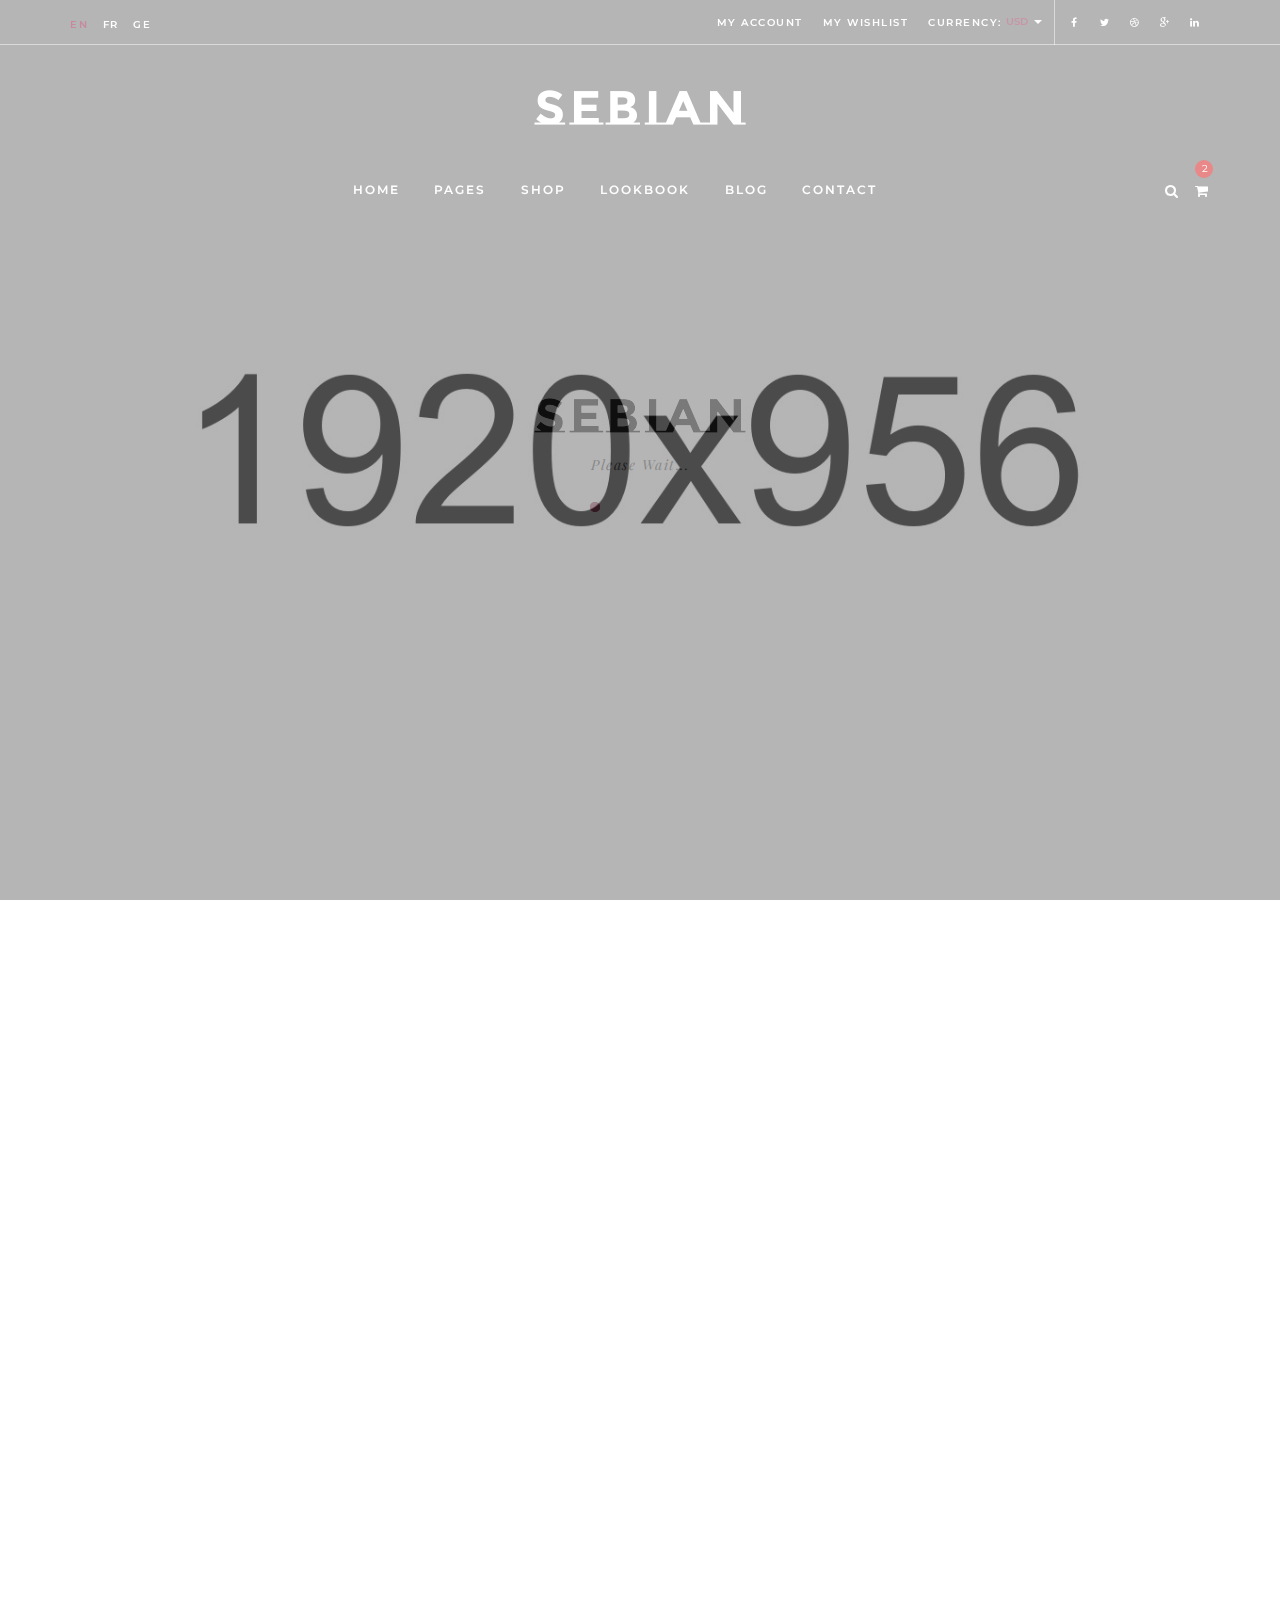
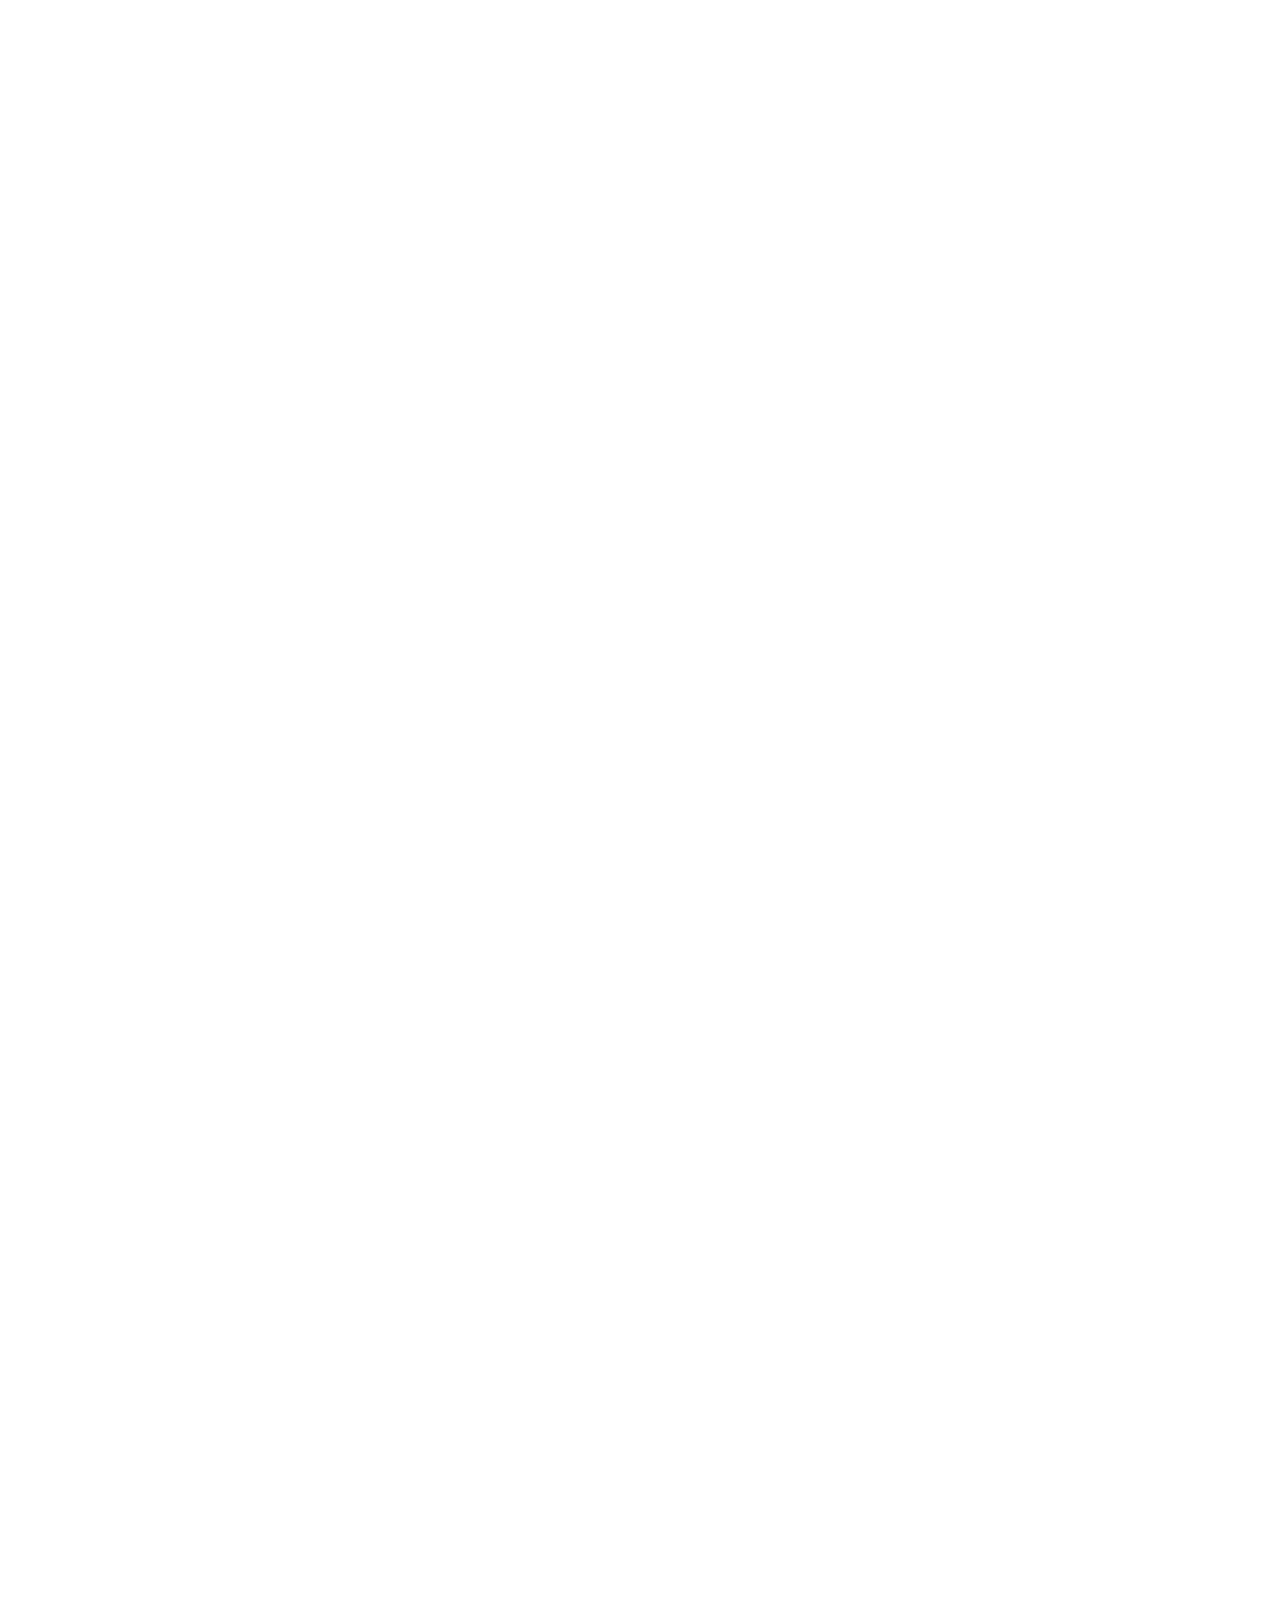
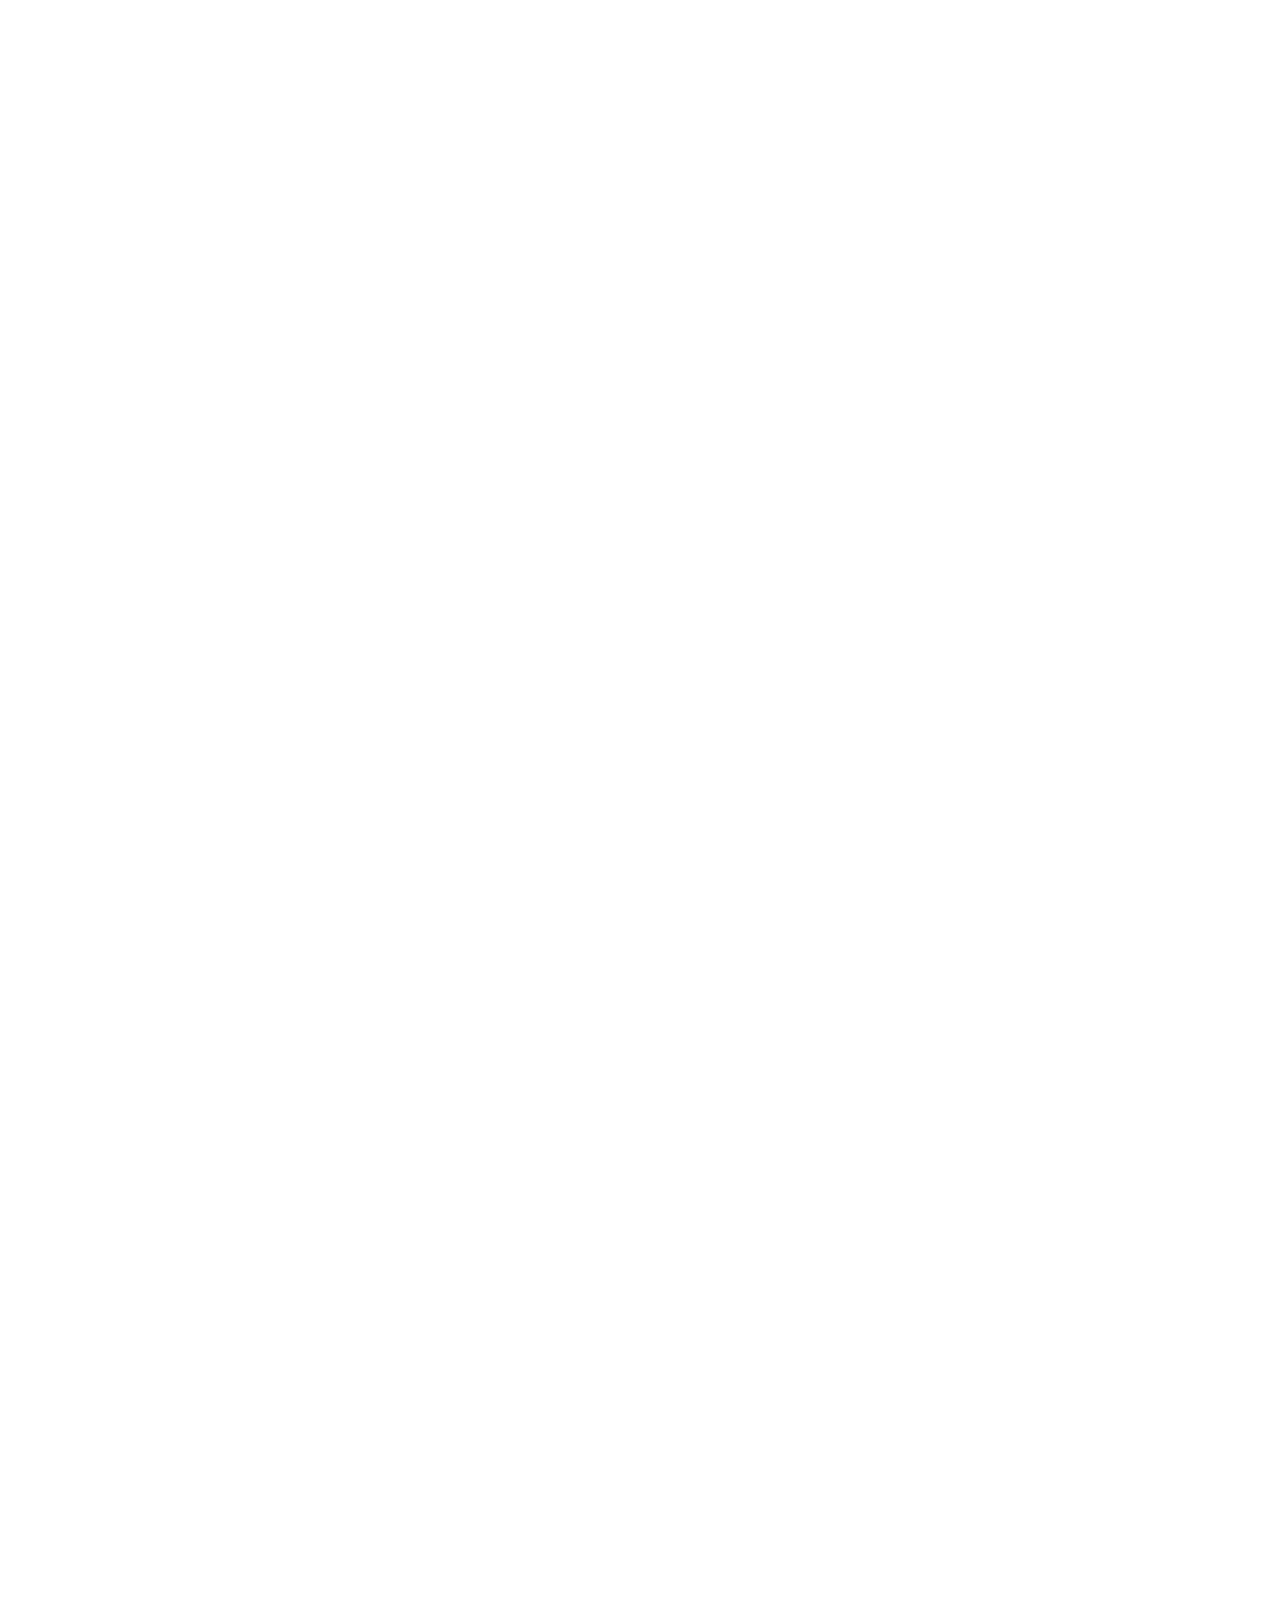
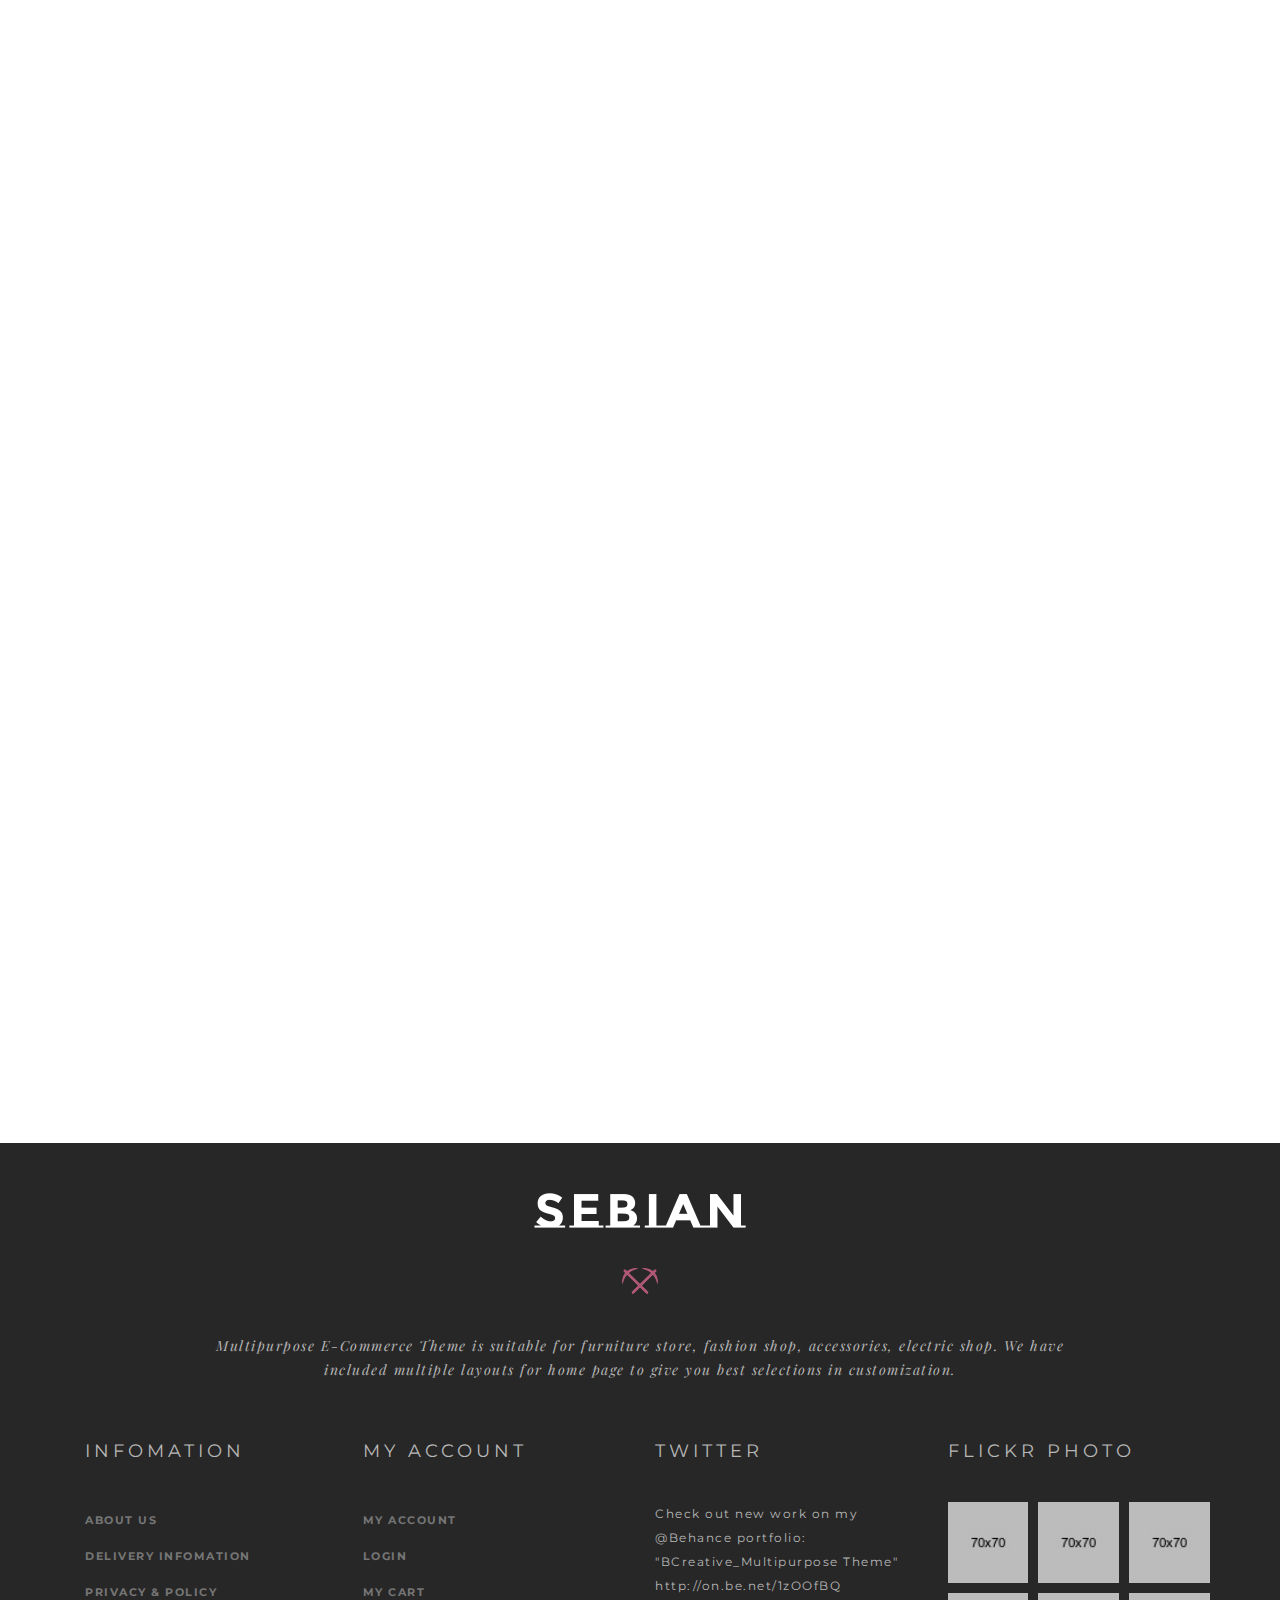
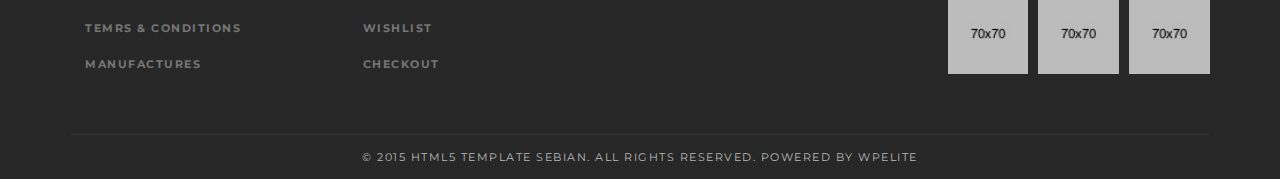
<file: public/frontend/index.html>
<!DOCTYPE html>
<html lang="en">
<head>
<meta charset="utf-8">
<meta name="viewport" content="width=device-width, initial-scale=1">
<title>SEBIAN - Multi Purpose eCommerce HTML5 Template</title>
<meta name="keywords" content="HTML5,CSS3,HTML,Template,Multi-Purpose,M_Adnan,Corporate Theme,SEBIAN Multi Purpose Care,eCommerce,SEBIAN - Multi Purpose eCommerce HTML5 Template">
<meta name="description" content="SEBIAN - Multi Purpose eCommerce HTML5 Template">
<meta name="author" content="M_Adnan">

<!-- FONTS ONLINE -->
<link href='http://fonts.googleapis.com/css?family=Playfair+Display:400,700,900,400italic,700italic,900italic' rel='stylesheet' type='text/css'>
<link href='http://fonts.googleapis.com/css?family=Montserrat:400,700' rel='stylesheet' type='text/css'>

<!--MAIN STYLE-->
<link href="css/bootstrap.min.css" rel="stylesheet" type="text/css">
<link href="css/main.css" rel="stylesheet" type="text/css">
<link href="css/style.css" rel="stylesheet" type="text/css">
<link href="css/responsive.css" rel="stylesheet" type="text/css">
<link href="css/animate.css" rel="stylesheet" type="text/css">
<link href="css/font-awesome.min.css" rel="stylesheet" type="text/css">

<!-- ADD YOUR OWN STYLING HERE. AVOID TO USE STYLE.CSS AND MAIN.CSS. IT WILL BE HELPFUL FOR YOU IN FUTURE UPDATES -->
<link href="css/custom.css" rel="stylesheet" type="text/css">

<!-- SLIDER REVOLUTION 4.x CSS SETTINGS -->
<link rel="stylesheet" type="text/css" href="rs-plugin/css/settings.css" media="screen" />

<!-- JavaScripts -->
<script src="js/modernizr.js"></script>

<!-- HTML5 Shim and Respond.js IE8 support of HTML5 elements and media queries -->
<!-- WARNING: Respond.js doesn't work if you view the page via file:// -->
<!--[if lt IE 9]>
    <script src="https://oss.maxcdn.com/libs/html5shiv/3.7.0/html5shiv.js"></script>
    <script src="https://oss.maxcdn.com/libs/respond.js/1.4.2/respond.min.js"></script>
<![endif]-->

</head>
<body>
<!-- LOADER ===========================================-->
<div id="loader">
  <div class="loader">
    <div class="position-center-center"> <img src="images/logo-dark.png" alt="">
      <p class="font-playfair text-center">Please Wait...</p>
      <div class="loading">
        <div class="ball"></div>
        <div class="ball"></div>
        <div class="ball"></div>
      </div>
    </div>
  </div>
</div>

<!-- Page Wrap -->
<div id="wrap"> 
  
  <!-- Header -->
  <header class="header"> 
    <!-- Top Bar -->
    <div class="top-bar">
      <div class="container"> 
        <!-- Language -->
        <div class="language"> <a href="#." class="active">EN</a> <a href="#.">FR</a> <a href="#.">GE</a> </div>
        <div class="top-links">
          <ul>
            <li><a href="#.">MY ACCOUNT</a></li>
            <li><a href="#.">MY WISHLIST</a></li>
            <li class="font-montserrat">CURRENCY:
              <select class="selectpicker">
                <option>USD</option>
                <option>EURO</option>
              </select>
            </li>
          </ul>
          <!-- Social Icons -->
          <ul class="social_icons">
            <li class="facebook"><a href="#."><i class="fa fa-facebook"></i> </a></li>
            <li class="twitter"><a href="#."><i class="fa fa-twitter"></i> </a></li>
            <li class="dribbble"><a href="#."><i class="fa fa-dribbble"></i> </a></li>
            <li class="googleplus"><a href="#."><i class="fa fa-google-plus"></i> </a></li>
            <li class="linkedin"><a href="#."><i class="fa fa-linkedin"></i> </a></li>
          </ul>
        </div>
      </div>
    </div>
    
    <!-- Logo -->
    <div class="container">
      <div class="logo"> <a href="index.html"><img src="images/logo.png" alt=""></a> </div>
    </div>
    <div class="sticky">
      <div class="container"> 
        <!-- Nav -->
        <nav class="webimenu"> 
          <!-- MENU BUTTON RESPONSIVE -->
          <div class="menu-toggle"> <i class="fa fa-bars"> </i> </div>
          <ul class="ownmenu">
            <li class="active"><a href="index.html">HOME</a>
              <ul class="dropdown">
                <li><a href="index.html">Index Defult</a></li>
                <li><a href="index-2.html">Index 2</a></li>
                <li><a href="index-3.html">Index 3</a></li>
                <li><a href="index-4.html">Index 4</a></li>
                <li><a href="index-5.html">Index 5</a></li>
                <li><a href="index-6.html">Index 6</a></li>
                <li><a href="index-7-construction.html">Index Construction</a></li>
                <li><a href="index-8-construction.html">Index Construction 2</a></li>
                <li><a href="index-09-furniture.html">Index Furniture</a></li>
                <li><a href="index-10-sports.html">Index Sports</a></li>
                <li><a href="index-11-beauty.html">Index Beauty</a></li>
                <li><a href="index-12-watches.html">Index Watches</a></li>
              </ul>
            </li>
            <li><a href="12-contact.html">PAGES</a>
              <ul class="dropdown">
                <li><a href="index.html">HOME</a>
                  <ul class="dropdown">
                    <li><a href="index.html">Index Defult</a></li>
                    <li><a href="index-2.html">Index 2</a></li>
                    <li><a href="index-3.html">Index 3</a></li>
                    <li><a href="index-4.html">Index 4</a></li>
                    <li><a href="index-5.html">Index 5</a></li>
                    <li><a href="index-6.html">Index 6</a></li>
                    <li><a href="index-7-construction.html">Index Construction</a></li>
                    <li><a href="index-8-construction.html">Index Construction 2</a></li>
                    <li><a href="index-09-furniture.html">Index Furniture</a></li>
                    <li><a href="index-10-sports.html">Index Sports</a></li>
                    <li><a href="index-11-beauty.html">Index Beauty</a></li>
                    <li><a href="index-12-watches.html">Index Watches</a></li>
                  </ul>
                </li>
                <li><a href="05-about-us-01.html">About</a>
                  <ul class="dropdown">
                    <li><a href="05-about-us-01.html">About US 01</a></li>
                    <li><a href="05-about-us-02.html">About US 02</a></li>
                  </ul>
                </li>
                <li><a href="02-shop-sidebar-right.html">Shop</a>
                  <ul class="dropdown">
                    <li><a href="02-shop-sidebar-right.html">Shop Sidebar Right</a></li>
                    <li><a href="02-shop-sidebar-left.html">Shop Sidebar Left</a></li>
                    <li><a href="02-shop-sidebar.html">Shop Sidebar</a></li>
                    <li><a href="02-shop-list-view.html">Shop LIST</a></li>
                    <li><a href="02-shop-full_width-03.html">Shop Full 2 Col</a></li>
                    <li><a href="02-shop-full_width-02.html">Shop Full 3 Col</a></li>
                    <li><a href="02-shop-full_width-01.html">Shop Full 4 Col</a></li>
                    <li><a href="02-shop-details-1.html">Shop Detail</a></li>
                    <li><a href="02-shop-details-2.html">Shop Detail 2</a></li>
                    <li><a href="02-shop-details-3.html">Shop Detail 3</a></li>
                  </ul>
                </li>
                <li><a href="09-01-portfolio-grid.html">PORTFOLIO</a>
                  <ul class="dropdown">
                    <li><a href="09-01-portfolio-grid.html">PORTFOLIO GRID </a>
                      <ul class="dropdown">
                        <li><a href="09-01-portfolio-grid.html">PORTFOLIO GRID 02 COL</a></li>
                        <li><a href="09-02-portfolio-grid.html">PORTFOLIO GRID 03 COL</a></li>
                        <li><a href="09-03-portfolio-grid.html">PORTFOLIO GRID 04 COL</a></li>
                      </ul>
                    </li>
                    <li><a href="09-01-portfolio-grid.html">PORTFOLIO Default </a>
                      <ul class="dropdown">
                        <li><a href="09-05-portfolio-grid-default.html">PORTFOLIO 02 COL</a></li>
                        <li><a href="09-06-portfolio-grid-default.html">PORTFOLIO 03 COL</a></li>
                        <li><a href="09-07-portfolio-grid-default.html">PORTFOLIO 04 COL</a></li>
                      </ul>
                    </li>
                    <li><a href="09-03-portfolio-full-width.html">PORTFOLIO FULLWIDTH</a></li>
                    <li><a href="09-08-portfolio-masonry.html">PORTFOLIO MANSORY 01</a></li>
                    <li><a href="09-09-portfolio-masonry.html">PORTFOLIO MANSORY 02</a></li>
                    <li><a href="09-10-portfolio-single.html">Portfolio Single 01</a></li>
                    <li><a href="09-11-portfolio-single.html">Portfolio Single 02</a></li>
                  </ul>
                </li>
                <li><a href="04-contact-01.html">Contact</a>
                  <ul class="dropdown">
                    <li><a href="04-contact-01.html">Contact US 01</a></li>
                    <li><a href="04-contact-02.html">Contact US 02</a></li>
                    <li><a href="04-contact-03.html">Contact US 03</a></li>
                  </ul>
                </li>
                <li><a href="03-pay-checkout.html">Pay Checkout</a></li>
                <li><a href="03-pay-viewcart.html">Pay Viewcart</a></li>
                <li><a href="06-404-page.html">404 Page</a></li>
                <li><a href="07-faqs-page.html">Faqs Pages</a></li>
                <li><a href="10-coming-soon.html">Coming Soon</a></li>
              </ul>
            </li>
            <li class="meganav"><a href="02-shop-sidebar-right.html">SHOP</a> 
              <!--======= MEGA MENU =========-->
              <ul class="megamenu full-width">
                <li class="row nav-post">
                  <div class="col-sm-3">
                    <h6>Shop Pages</h6>
                    <ul>
                      <li><a href="02-shop-sidebar-right.html">Shop Sidebar Right</a></li>
                      <li><a href="02-shop-sidebar-left.html">Shop Sidebar Left</a></li>
                      <li><a href="02-shop-sidebar.html">Shop Sidebar</a></li>
                      <li><a href="02-shop-list-view.html">Shop LIST</a></li>
                      <li><a href="02-shop-full_width-03.html">Shop Full 2 Col</a></li>
                      <li><a href="02-shop-full_width-02.html">Shop Full 3 Col</a></li>
                      <li><a href="02-shop-full_width-01.html">Shop Full 4 Col</a></li>
                      <li><a href="02-shop-details-1.html">Shop Detail</a></li>
                    </ul>
                  </div>
                  <div class="col-sm-3">
                    <h6>Blog Pages</h6>
                    <ul>
                      <li><a href="08-01-blog-mansory.html">Blog Mansory</a></li>
                      <li><a href="08-02-blog-left-side-bar.html">Blog Left Side Bar</a></li>
                      <li><a href="08-02-blog-right-side-bar.html">Blog Right Side Bar</a></li>
                      <li><a href="08-04-blog-medium-image.html">Blog Medium Image</a></li>
                      <li><a href="08-05-blog-large-images.html">Blog Large Images</a></li>
                      <li><a href="08-06-blog-02-col.html">Blog 02 Col</a></li>
                      <li><a href="08-07-blog-03-col.html">Blog 03 Col</a></li>
                      <li><a href="08-08-blog-04-col.html">Blog 04 Col</a></li>
                    </ul>
                  </div>
                  <div class="col-sm-3">
                    <h6>Portfolio Pages</h6>
                    <ul>
                      <li><a href="09-01-portfolio-grid.html">PORTFOLIO GRID 02 COL</a></li>
                      <li><a href="09-02-portfolio-grid.html">PORTFOLIO GRID 03 COL</a></li>
                      <li><a href="09-03-portfolio-grid.html">PORTFOLIO GRID 04 COL</a></li>
                      <li><a href="09-03-portfolio-full-width.html">PORTFOLIO FULLWIDTH</a></li>
                      <li><a href="09-05-portfolio-grid-default.html">PORTFOLIO 02 COL</a></li>
                      <li><a href="09-06-portfolio-grid-default.html">PORTFOLIO 03 COL</a></li>
                      <li><a href="09-07-portfolio-grid-default.html">PORTFOLIO 04 COL</a></li>
                      <li><a href="09-08-portfolio-masonry.html">PORTFOLIO MANSORY 01</a></li>
                    </ul>
                  </div>
                  <div class="col-sm-3">
                    <h6>Portfolio Pages</h6>
                    <ul>
                      <li><a href="09-09-portfolio-masonry.html">PORTFOLIO MANSORY 02</a></li>
                      <li><a href="09-10-portfolio-single.html">Portfolio Single 01</a></li>
                      <li><a href="09-11-portfolio-single.html">Portfolio Single 02</a></li>
                      <li><a href="05-about-us-01.html">About US 01</a></li>
                      <li><a href="05-about-us-02.html">About US 02</a></li>
                      <li><a href="04-contact-01.html">Contact US</a></li>
                      <li><a href="03-pay-checkout.html">Pay Checkout</a></li>
                      <li><a href="03-pay-viewcart.html">Pay Viewcart</a></li>
                    </ul>
                  </div>
                </li>
              </ul>
            </li>
            <li class="meganav"><a href="index.html">LOOKBOOK</a> 
              <!--======= MEGA MENU =========-->
              <ul class="megamenu full-width look-book">
                <li class="row nav-post">
                  <div class="col-sm-2">
                    <h6>Shop</h6>
                    <ul>
                      <li><a href="#."> MEN’S</a></li>
                      <li><a href="#."> WOMAN</a></li>
                      <li><a href="#."> KID’S</a></li>
                      <li><a href="#."> BAGS & SHOES</a></li>
                      <li><a href="#."> SEASONAL</a></li>
                      <li><a href="#."> LOOKBOOK</a></li>
                      <li><a href="#."> </a></li>
                    </ul>
                  </div>
                  <div class="col-sm-5">
                    <div class="media">
                      <div class="media-left">
                        <div class="nav-img"> <a href="#"> <img class="media-object img-responsive" src="images/nav-img-1.jpg" alt=""> </a> </div>
                      </div>
                      <div class="media-body">
                        <h6 class="media-heading">Oversized T-Shirt Dress</h6>
                        <p>At vero eos et accusamus et iusto odio dignissimos ducimus qui blanditiis praesentium </p>
                        <a href="#.">READ MORE</a> </div>
                    </div>
                    <div class="media">
                      <div class="media-left">
                        <div class="nav-img"> <a href="#"> <img class="media-object img-responsive" src="images/nav-img-4.jpg" alt=""> </a> </div>
                      </div>
                      <div class="media-body">
                        <h6 class="media-heading">Oversized T-Shirt Dress</h6>
                        <p>At vero eos et accusamus et iusto odio dignissimos ducimus qui blanditiis praesentium </p>
                        <a href="#.">READ MORE</a> </div>
                    </div>
                  </div>
                  <div class="col-sm-5">
                    <div class="media">
                      <div class="media-left">
                        <div class="nav-img"> <a href="#"> <img class="media-object img-responsive" src="images/nav-img-2.jpg" alt=""> </a> </div>
                      </div>
                      <div class="media-body">
                        <h6 class="media-heading">Oversized T-Shirt Dress</h6>
                        <p>At vero eos et accusamus et iusto odio dignissimos ducimus qui blanditiis praesentium </p>
                        <a href="#.">READ MORE</a> </div>
                    </div>
                    <div class="media">
                      <div class="media-left">
                        <div class="nav-img"> <a href="#"> <img class="media-object img-responsive" src="images/nav-img-3.jpg" alt=""> </a> </div>
                      </div>
                      <div class="media-body">
                        <h6 class="media-heading">Oversized T-Shirt Dress</h6>
                        <p>At vero eos et accusamus et iusto odio dignissimos ducimus qui blanditiis praesentium </p>
                        <a href="#.">READ MORE</a> </div>
                    </div>
                  </div>
                </li>
              </ul>
            </li>
            <li><a href="08-01-blog-mansory.html">BLOG</a>
              <ul class="dropdown">
                <li><a href="08-01-blog-mansory.html">Blog Mansory</a></li>
                <li><a href="08-02-blog-left-side-bar.html">Blog Left Side Bar</a></li>
                <li><a href="08-02-blog-right-side-bar.html">Blog Right Side Bar</a></li>
                <li><a href="08-04-blog-medium-image.html">Blog Medium Image</a></li>
                <li><a href="08-05-blog-large-images.html">Blog Large Images</a></li>
                <li><a href="08-06-blog-02-col.html">Blog 02 Col</a></li>
                <li><a href="08-07-blog-03-col.html">Blog 03 Col</a></li>
                <li><a href="08-08-blog-04-col.html">Blog 04 Col</a></li>
              </ul>
            </li>
            <ul class="dropdown">
              <li><a href="09-01-portfolio-grid.html">PORTFOLIO GRID </a>
                <ul class="dropdown">
                  <li><a href="09-01-portfolio-grid.html">PORTFOLIO GRID 02 COL</a></li>
                  <li><a href="09-02-portfolio-grid.html">PORTFOLIO GRID 03 COL</a></li>
                  <li><a href="09-03-portfolio-grid.html">PORTFOLIO GRID 04 COL</a></li>
                </ul>
              </li>
              <li><a href="09-01-portfolio-grid.html">PORTFOLIO Default </a>
                <ul class="dropdown">
                  <li><a href="09-05-portfolio-grid-default.html">PORTFOLIO 02 COL</a></li>
                  <li><a href="09-06-portfolio-grid-default.html">PORTFOLIO 03 COL</a></li>
                  <li><a href="09-07-portfolio-grid-default.html">PORTFOLIO 04 COL</a></li>
                </ul>
              </li>
              <li><a href="09-03-portfolio-full-width.html">PORTFOLIO FULLWIDTH</a></li>
              <li><a href="09-08-portfolio-masonry.html">PORTFOLIO MANSORY 01</a></li>
              <li><a href="09-09-portfolio-masonry.html">PORTFOLIO MANSORY 02</a></li>
              <li><a href="09-10-portfolio-single.html">Portfolio Single 01</a></li>
              <li><a href="09-11-portfolio-single.html">Portfolio Single 02</a></li>
            </ul>
            </li>
            <li><a href="04-contact-01.html">CONTACT</a>
              <ul class="dropdown">
                <li><a href="04-contact-01.html">Contact US 01</a></li>
                <li><a href="04-contact-02.html">Contact US 02</a></li>
                <li><a href="04-contact-03.html">Contact US 03</a></li>
              </ul>
            </li>
            
            <!--======= Shopping Cart =========-->
            <li class="shop-cart"><a href="#."><i class="fa fa-shopping-cart"></i></a> <span class="numb">2</span>
              <ul class="dropdown">
                <li>
                  <div class="media">
                    <div class="media-left">
                      <div class="cart-img"> <a href="#"> <img class="media-object img-responsive" src="images/item-col-img-1.jpg" alt="..."> </a> </div>
                    </div>
                    <div class="media-body">
                      <h6 class="media-heading">DRAEY TRENCH COAT</h6>
                      <span class="price">129.00 USD</span> <span class="qty">QTY: 01</span> </div>
                  </div>
                </li>
                <li>
                  <div class="media">
                    <div class="media-left">
                      <div class="cart-img"> <a href="#"> <img class="media-object img-responsive" src="images/item-col-img-2.jpg" alt="..."> </a> </div>
                    </div>
                    <div class="media-body">
                      <h6 class="media-heading">DRAEY TRENCH COAT</h6>
                      <span class="price">129.00 USD</span> <span class="qty">QTY: 01</span> </div>
                  </div>
                </li>
                <li class="no-padding no-border">
                  <h5 class="text-center">SUBTOTAL: 258.00 USD</h5>
                </li>
                <li class="no-padding no-border">
                  <div class="row">
                    <div class="col-xs-6"> <a href="#." class="btn btn-small">VIEW CART</a></div>
                    <div class="col-xs-6 "> <a href="#." class="btn btn-1 btn-small">CHECK OUT</a></div>
                  </div>
                </li>
              </ul>
            </li>
            <!--======= SEARCH ICON =========-->
            <li class="search-nav"><a href="#."><i class="fa fa-search"></i></a>
              <ul class="dropdown">
                <li class="row">
                  <div class="col-sm-4 no-padding">
                    <select class="selectpicker">
                      <option>MEN'S</option>
                      <option>WOMENS</option>
                      <option>KIDS</option>
                      <option>FASHION</option>
                      <option>MEN'S</option>
                      <option>WOMENS</option>
                      <option>KIDS</option>
                      <option>FASHION</option>
                      <option>MEN'S</option>
                      <option>WOMENS</option>
                      <option>KIDS</option>
                      <option>FASHION</option>
                      <option>MEN'S</option>
                      <option>WOMENS</option>
                      <option>KIDS</option>
                      <option>FASHION</option>
                      <option>MEN'S</option>
                      <option>WOMENS</option>
                      <option>KIDS</option>
                      <option>FASHION</option>
                    </select>
                  </div>
                  <div class="col-sm-8 no-padding">
                    <input type="search" class="form-control" placeholder="Search Here">
                    <button type="submit"> <i class="fa fa-search"></i> </button>
                  </div>
                </li>
              </ul>
            </li>
          </ul>
        </nav>
      </div>
    </div>
  </header>
  <!-- Header End --> 
  
  <!--======= HOME MAIN SLIDER =========-->
  <section class="home-slider">
    <div class="tp-banner-container">
      <div class="tp-banner" >
        <ul>
          
          <!-- Slider 1 -->
          <li data-transition="fade" data-slotamount="7"> <img src="images/slides/slide-1.jpg" data-bgposition="center top" alt="" />
            <div class="overlay"></div>
            <!-- Layer -->
            <div class="tp-caption sft tp-resizeme rs-parallaxlevel-5" 
                  data-x="center" 
                  data-y="235" 
                  data-speed="700" 
                  data-start="1700" 
                  data-easing="easeOutBack"
                  data-customin="x:0;y:0;z:0;rotationX:0;rotationY:0;rotationZ:0;scaleX:0;scaleY:1;skewX:0;skewY:0;opacity:0;transformPerspective:600;transformOrigin:50% 50%;" 
                  data-splitin="none" 
                  data-splitout="none" 
                  data-elementdelay="0.1" 
                  data-endelementdelay="0.1" 
                  data-endspeed="300" 
                  data-captionhidden="on"> <img src="images/logo-deer.png" alt="" /> </div>
            
            <!-- Layer -->
            <div class="tp-caption sft font-montserrat tp-resizeme rs-parallaxlevel-4" 
                  data-x="center" 
                  data-y="330" 
                  data-speed="700" 
                  data-start="2700" 
                  data-easing="easeOutBack"
                  data-customin="x:0;y:0;z:0;rotationX:0;rotationY:0;rotationZ:0;scaleX:0;scaleY:1;skewX:0;skewY:0;opacity:0;transformPerspective:600;transformOrigin:50% 50%;" 
                  data-splitin="none" 
                  data-splitout="none" 
                  data-elementdelay="0.1" 
                  data-endelementdelay="0.1" 
                  data-endspeed="300" 
                  data-captionhidden="on"
                  style="color: #fff; font-size: 36px; text-transform: uppercase;"> CELINE PARIS </div>
            
            <!-- Layer -->
            <div class="tp-caption customin font-playfair tp-resizeme rs-parallaxlevel-4" 
                  data-x="center" 
                  data-y="360" 
                  data-speed="720" 
                  data-start="3200" 
                  data-easing="easeOutBack"
                  data-customin="x:0;y:0;z:0;rotationX:0;rotationY:0;rotationZ:0;scaleX:0;scaleY:1;skewX:0;skewY:0;opacity:0;transformPerspective:600;transformOrigin:50% 50%;" 
                  data-splitin="none" 
                  data-splitout="none" 
                  data-elementdelay="0.1" 
                  data-endelementdelay="0.1" 
                  data-endspeed="300" 
                  data-captionhidden="on" 
                  style="color: #fff; text-transform: uppercase; font-size: 130px; font-style:italic;"> UP to 70% </div>
            
            <!-- Layer -->
            <div class="tp-caption sfb  font-playfair text-center tp-resizeme rs-parallaxlevel-4" 
                  data-x="center" 
                  data-y="540" 
                  data-speed="1500" 
                  data-start="3200" 
                  data-easing="easeOutBack"
                  data-customin="x:0;y:0;z:0;rotationX:0;rotationY:0;rotationZ:0;scaleX:0;scaleY:1;skewX:0;skewY:0;opacity:0;transformPerspective:600;transformOrigin:50% 50%;" 
                  data-splitin="none" 
                  data-splitout="none" 
                  data-elementdelay="0.1" 
                  data-endelementdelay="0.1" 
                  data-endspeed="300" 
                  data-captionhidden="on" 
                  style="color: #fff; font-size: 16px; text-transform: uppercase;"> BY DONIA R., DUTCH BLOGGER AT WWW.DONIAZ.NL FROM LONDON, UNITED KINGDOM </div>
            
            <!-- Layer -->
            <div class="tp-caption sfb tp-resizeme rs-parallaxlevel-4" 
                  data-x="center" 
                  data-y="570" 
                  data-speed="700" 
                  data-start="4000" 
                  data-easing="easeOutBack"
                  data-customin="x:0;y:0;z:0;rotationX:0;rotationY:0;rotationZ:0;scaleX:0;scaleY:1;skewX:0;skewY:0;opacity:0;transformPerspective:600;transformOrigin:50% 50%;" 
                  data-splitin="none" 
                  data-splitout="none" 
                  data-elementdelay="0.1" 
                  data-endelementdelay="0.1" 
                  data-endspeed="300" 
                  data-captionhidden="on"> <a href="#." class="btn">Shop Now</a> &nbsp; &nbsp; &nbsp; &nbsp; <a href="#" class="btn btn-1">Discover</a> </div>
          </li>
          
          <!-- Slider 2 -->
          <li data-transition="random" data-slotamount="7"> <img src="images/slides/slide-2.jpg" data-bgposition="center center" alt="" />
            <div class="overlay"></div>
            
            <!-- Layer -->
            <div class="tp-caption sft font-montserrat  tp-resizeme rs-parallaxlevel-4" 
                  data-x="center" 
                  data-y="285" 
                  data-speed="700" 
                  data-start="1000" 
                  data-easing="easeOutBack"
                  data-customin="x:0;y:0;z:0;rotationX:0;rotationY:0;rotationZ:0;scaleX:0;scaleY:1;skewX:0;skewY:0;opacity:0;transformPerspective:600;transformOrigin:50% 50%;" 
                  data-splitin="none" 
                  data-splitout="none" 
                  data-elementdelay="0.1" 
                  data-endelementdelay="0.1" 
                  data-endspeed="300" 
                  data-captionhidden="on"
                  style="color: #fff; font-size: 120px; text-transform: uppercase; font-weight: bold;"> HUGE SALE </div>
            
            <!-- Layer -->
            <div class="tp-caption sft tp-resizeme font-montserrat rs-parallaxlevel-4" 
                  data-x="center" 
                  data-y="450" 
                  data-speed="700" 
                  data-start="1700" 
                  data-customin="x:0;y:0;z:0;rotationX:0;rotationY:0;rotationZ:0;scaleX:0;scaleY:1;skewX:0;skewY:0;opacity:0;transformPerspective:600;transformOrigin:50% 50%;" 
                  data-easing="Back.easeOut" 
                  data-splitin="none" 
                  data-splitout="none" 
                  data-elementdelay="0.1" 
                  data-endelementdelay="0.1" 
                  data-endspeed="300" 
                  data-captionhidden="on"
                  style="color: #fff; font-size: 18px; text-transform: uppercase; font-weight: bold;  letter-spacing:3px;"> ASOS T-shirt With Stripe Sleeve </div>
            
            <!-- Layer -->
            <div class="tp-caption sft tp-resizeme rs-parallaxlevel-4" 
                  data-x="center" 
                  data-y="500" 
                  data-speed="700" 
                  data-start="2400"
                  data-customin="x:0;y:0;z:0;rotationX:0;rotationY:0;rotationZ:0;scaleX:0;scaleY:1;skewX:0;skewY:0;opacity:0;transformPerspective:600;transformOrigin:50% 50%;" 
                  data-easing="Back.easeOut" 
                  data-splitin="none" 
                  data-splitout="none" 
                  data-elementdelay="0.1" 
                  data-endelementdelay="0.1" 
                  data-endspeed="300" 
                  data-captionhidden="on"> <a href="#." class="btn btn-1">SHOPPING NOW</a> </div>
          </li>
          
          <!-- Slider 3 -->
          <li data-transition="random" data-slotamount="7"> <img src="images/slides/slide-3.jpg" data-bgposition="center center" alt="" />
            <div class="overlay"></div>
            
            <!-- SLIDER LAYERS -->
            <div class="tp-caption white-line-box sft tp-resizeme rs-parallaxlevel-4" 
                  data-x="center" data-y="332"
                  data-customin="x:0;y:0;z:0;rotationX:0;rotationY:0;rotationZ:0;scaleX:0;scaleY:1;skewX:0;skewY:0;opacity:0;transformPerspective:600;transformOrigin:50% 50%;" 
                  data-speed="700" 
                  data-start="1000" 
                  data-easing="Back.easeOut" 
                  data-splitin="none" 
                  data-splitout="none" 
                  data-elementdelay="0.1" 
                  data-endelementdelay="0.1" 
                  data-endspeed="300" 
                  data-captionhidden="on" 
       
                  style="z-index: 10;"> </div>
            
            <!-- Layer -->
            <div class="tp-caption white-line-box sfb tp-resizeme rs-parallaxlevel-4" 
                  data-x="center" 
                  data-y="420"
                  data-customin="x:0;y:0;z:0;rotationX:0;rotationY:0;rotationZ:0;scaleX:0;scaleY:1;skewX:0;skewY:0;opacity:0;transformPerspective:600;transformOrigin:50% 50%;" 
                  data-speed="700" 
                  data-start="1000" 
                  data-easing="Back.easeOut" 
                  data-splitin="none" 
                  data-splitout="none" 
                  data-elementdelay="0.1" 
                  data-endelementdelay="0.1" 
                  data-endspeed="300" 
                  data-captionhidden="on" 
                  style="z-index: 10;"> </div>
            
            <!-- Layer -->
            <div class="tp-caption font-montserrat customin tp-resizeme rs-parallaxlevel-4" 
                  data-x="center" 
                  data-y="335" 
                  data-speed="700" 
                  data-start="1000" 
                  data-customin="x:0;y:0;z:0;rotationX:0;rotationY:0;rotationZ:0;scaleX:0;scaleY:1;skewX:0;skewY:0;opacity:0;transformPerspective:600;transformOrigin:50% 50%;" 
                  data-easing="Back.easeOut" 
                  data-splitin="none" 
                  data-splitout="none" 
                  data-elementdelay="0.1" 
                  data-endelementdelay="0.1" 
                  data-endspeed="300" 
                  data-captionhidden="on"
                  style="color: #fff; font-size: 60px; text-transform: uppercase; font-weight: bold; letter-spacing:3px;"> NEW ARRIVAL </div>
            
            <!-- Layer -->
            <div class="tp-caption sfb tp-resizeme  font-playfair text-center rs-parallaxlevel-4" 
                  data-x="center" 
                  data-y="450" 
                  data-speed="700" 
                  data-start="1700" 
                  data-customin="x:0;y:0;z:0;rotationX:0;rotationY:0;rotationZ:0;scaleX:0;scaleY:1;skewX:0;skewY:0;opacity:0;transformPerspective:600;transformOrigin:50% 50%;" 
                  data-easing="Back.easeOut" 
                  data-splitin="none" 
                  data-splitout="none" 
                  data-elementdelay="0.1" 
                  data-endelementdelay="0.1" 
                  data-endspeed="300" 
                  data-captionhidden="on"
                  style="color: #fff; font-size: 18px; font-weight: normal; font-style:italic; letter-spacing:0px;"> Gumbo beet greens corn soko endive gumbo gourd. Parsley shallot courgette tatsoi pea sprouts fava<br>
              bean collard greens danadelion. </div>
            
            <!-- Layer -->
            <div class="tp-caption sfb tp-resizeme rs-parallaxlevel-4" 
                  data-x="center" 
                  data-y="520" 
                  data-speed="700" 
                  data-start="2400"
                  data-customin="x:0;y:0;z:0;rotationX:0;rotationY:0;rotationZ:0;scaleX:0;scaleY:1;skewX:0;skewY:0;opacity:0;transformPerspective:600;transformOrigin:50% 50%;" 
                  data-easing="Back.easeOut" 
                  data-splitin="none" 
                  data-splitout="none" 
                  data-elementdelay="0.1" 
                  data-endelementdelay="0.1" 
                  data-endspeed="300" 
                  data-captionhidden="on"
                  style="z-index: 10;"> <a href="#." class="btn">Shop Now</a> &nbsp; &nbsp; &nbsp; &nbsp; <a href="#" class="btn btn-1">Discover</a> </div>
          </li>
        </ul>
      </div>
    </div>
  </section>
  
  <!-- CONTENT START -->
  <div class="content"> 
    
    <!--======= COLLECRION =========-->
    <section class="section-p-30px collection-adds">
      <div class="container">
        <ul class="row">
          
          <!-- Collection Add -->
          <li class="col-sm-3 animate fadeInLeft" data-wow-delay="0.4s">
            <div class="inn-sec"> <a href="#."> <img class="img-responsive" src="images/collection-img-1.jpg" alt=""> <span>MEN’</span> </a> </div>
          </li>
          
          <!-- Collection Add -->
          <li class="col-sm-3 animate fadeInLeft" data-wow-delay="0.6s">
            <div class="inn-sec"> <a href="#."> <img class="img-responsive" src="images/collection-img-2.jpg" alt=""> <span>SHOES</span> </a> </div>
          </li>
          
          <!-- Collection Add -->
          <li class="col-sm-3 animate fadeInRight" data-wow-delay="0.4s">
            <div class="inn-sec"> <a href="#."> <img class="img-responsive" src="images/collection-img-3.jpg" alt=""> <span>WOMAN</span> </a> </div>
          </li>
          
          <!-- Collection Add -->
          <li class="col-sm-3 animate fadeInRight" data-wow-delay="0.6s">
            <div class="inn-sec"> <a href="#."> <img class="img-responsive" src="images/collection-img-4.jpg" alt=""> <span>KID’S</span> </a> </div>
          </li>
        </ul>
      </div>
    </section>
    
    <!--======= Popurlar Product =========-->
    <section class="section-p-30px popurlar_product">
      <div class="container">
        <div class="row"> 
          
          <!-- Popurlar Product 1 -->
          <div class="col-md-4  animate fadeInUp" data-wow-delay="0.4s"> 
            <!-- Popurlar Tittke -->
            <div class="tittle">
              <h5>TOP SALE</h5>
              <p>Yous mus have</p>
            </div>
            <!-- Popurlar Slider -->
            <div class="product-slides"> 
              <!-- Slide 1 -->
              <div class="items-in"> 
                <!-- Image --> 
                <img src="images/item-img-1.jpg" alt=""> 
                <!-- Hover Details -->
                <div class="over-item">
                  <ul class="animated fadeIn">
                    <li> <a href="images/item-img-1.jpg" data-lighter><i class="ion-search"></i></a></li>
                    <li> <a href="#."><i class="ion-shuffle"></i></a></li>
                    <li> <a href="#."><i class="fa fa-heart-o"></i></a></li>
                    <li class="full-w"> <a href="#." class="btn">ADD TO CART</a></li>
                  </ul>
                </div>
                <!-- Item Name -->
                <div class="details-sec"> <a href="#.">LOOSE-FIT TRENCH COAT</a> <span class="font-montserrat">129.00 USD</span> </div>
              </div>
              
              <!-- Slide 2 -->
              <div class="items-in"> 
                <!-- Image --> 
                <img src="images/item-img-2.jpg" alt=""> 
                <!-- Hover Details -->
                <div class="over-item">
                  <ul class="animated fadeIn">
                    <li> <a href="images/item-img-2.jpg" data-lighter><i class="ion-search"></i></a></li>
                    <li> <a href="#."><i class="ion-shuffle"></i></a></li>
                    <li> <a href="#."><i class="fa fa-heart-o"></i></a></li>
                    <li class="full-w"> <a href="#." class="btn">ADD TO CART</a></li>
                  </ul>
                </div>
                <!-- Item Name -->
                <div class="details-sec"> <a href="#.">LOOSE-FIT TRENCH COAT</a> <span class="font-montserrat">129.00 USD</span> </div>
              </div>
              
              <!-- Slide 3 -->
              <div class="items-in"> 
                <!-- Image --> 
                <img src="images/item-img-3.jpg" alt=""> 
                <!-- Hover Details -->
                <div class="over-item">
                  <ul class="animated fadeIn">
                    <li> <a href="images/item-img-3.jpg" data-lighter><i class="ion-search"></i></a></li>
                    <li> <a href="#."><i class="ion-shuffle"></i></a></li>
                    <li> <a href="#."><i class="fa fa-heart-o"></i></a></li>
                    <li class="full-w"> <a href="#." class="btn">ADD TO CART</a></li>
                  </ul>
                </div>
                <!-- Item Name -->
                <div class="details-sec"> <a href="#.">LOOSE-FIT TRENCH COAT</a> <span class="font-montserrat">129.00 USD</span> </div>
              </div>
            </div>
          </div>
          
          <!-- Popurlar Product 2 -->
          <div class="col-md-4  animate fadeInUp" data-wow-delay="0.6s"> 
            <!-- Popurlar Tittle -->
            <div class="tittle">
              <h5>TOP FEATURES</h5>
              <p>Treding fashion</p>
            </div>
            <!-- Popurlar Slider -->
            <div class="product-slides"> 
              <!-- Slide 1 -->
              <div class="items-in"> 
                <!-- Image --> 
                <img src="images/item-img-2.jpg" alt=""> 
                <!-- Hover Details -->
                <div class="over-item">
                  <ul class="animated fadeIn">
                    <li> <a href="images/item-img-2.jpg" data-lighter><i class="ion-search"></i></a></li>
                    <li> <a href="#."><i class="ion-shuffle"></i></a></li>
                    <li> <a href="#."><i class="fa fa-heart-o"></i></a></li>
                    <li class="full-w"> <a href="#." class="btn">ADD TO CART</a></li>
                  </ul>
                </div>
                <!-- Item Name -->
                <div class="details-sec"> <a href="#.">LOOSE-FIT TRENCH COAT</a> <span class="font-montserrat">129.00 USD</span> </div>
              </div>
              
              <!-- Slide 2 -->
              <div class="items-in"> 
                <!-- Image --> 
                <img src="images/item-img-3.jpg" alt=""> 
                <!-- Hover Details -->
                <div class="over-item">
                  <ul class="animated fadeIn">
                    <li> <a href="images/item-img-3.jpg" data-lighter><i class="ion-search"></i></a></li>
                    <li> <a href="#."><i class="ion-shuffle"></i></a></li>
                    <li> <a href="#."><i class="fa fa-heart-o"></i></a></li>
                    <li class="full-w"> <a href="#." class="btn">ADD TO CART</a></li>
                  </ul>
                </div>
                <!-- Item Name -->
                <div class="details-sec"> <a href="#.">LOOSE-FIT TRENCH COAT</a> <span class="font-montserrat">129.00 USD</span> </div>
              </div>
            </div>
          </div>
          
          <!-- Popurlar Product 1 -->
          <div class="col-md-4  animate fadeInUp" data-wow-delay="0.8s"> 
            <!-- Popurlar Tittke -->
            <div class="tittle">
              <h5>SALE OFF</h5>
              <p>Best Sale</p>
            </div>
            <!-- Popurlar Slider -->
            <div class="product-slides"> 
              <!-- Slide 1 -->
              <div class="items-in"> 
                <!-- Image --> 
                <img src="images/item-img-3.jpg" alt=""> 
                <!-- Hover Details -->
                <div class="over-item">
                  <ul class="animated fadeIn">
                    <li> <a href="images/item-img-3.jpg" data-lighter><i class="ion-search"></i></a></li>
                    <li> <a href="#."><i class="ion-shuffle"></i></a></li>
                    <li> <a href="#."><i class="fa fa-heart-o"></i></a></li>
                    <li class="full-w"> <a href="#." class="btn">ADD TO CART</a></li>
                  </ul>
                </div>
                <!-- Item Name -->
                <div class="details-sec"> <a href="#.">LOOSE-FIT TRENCH COAT</a> <span class="font-montserrat">129.00 USD</span> </div>
              </div>
              
              <!-- Slide 2 -->
              <div class="items-in"> 
                <!-- Image --> 
                <img src="images/item-img-2.jpg" alt=""> 
                <!-- Hover Details -->
                <div class="over-item">
                  <ul class="animated fadeIn">
                    <li> <a href="images/item-img-2.jpg" data-lighter><i class="ion-search"></i></a></li>
                    <li> <a href="#."><i class="ion-shuffle"></i></a></li>
                    <li> <a href="#."><i class="fa fa-heart-o"></i></a></li>
                    <li class="full-w"> <a href="#." class="btn">ADD TO CART</a></li>
                  </ul>
                </div>
                <!-- Item Name -->
                <div class="details-sec"> <a href="#.">LOOSE-FIT TRENCH COAT</a> <span class="font-montserrat">129.00 USD</span> </div>
              </div>
            </div>
          </div>
        </div>
      </div>
    </section>
    
    <!--======= Add Blocks =========-->
    <section class="section-p-30px add_block_2">
      <div class="container">
        <ul class="row">
          <li class="col-sm-6 animate fadeInLeft" data-wow-delay="0.4s"> <a href="#."><img src="images/add_block_1.jpg" alt=""></a> </li>
          <li class="col-sm-6 animate fadeInRight" data-wow-delay="0.4s"> <a href="#."><img src="images/add_block_2.jpg" alt=""></a> </li>
        </ul>
      </div>
    </section>
    
    <!--======= New Arrival =========-->
    <section class="section-p-30px new-arrival">
      <div class="container"> 
        
        <!--  Tittle -->
        <div class="tittle animate fadeInUp" data-wow-delay="0.4s">
          <h5>NEW ARRIVAL</h5>
          <p>Treding fashion</p>
        </div>
        
        <!-- Nav tabs -->
        <ul class="nav nav-tabs animate fadeInUp" data-wow-delay="0.4s" role="tablist">
          <li role="presentation" class="active"><a href="#men" aria-controls="men" role="tab" data-toggle="tab">MEN’S</a></li>
          <li role="presentation"><a href="#women" aria-controls="women" role="tab" data-toggle="tab">WOMAN</a></li>
          <li role="presentation"><a href="#access" aria-controls="access" role="tab" data-toggle="tab">ACCESSORIES</a></li>
          <li role="presentation"><a href="#shoes" aria-controls="shoes" role="tab" data-toggle="tab">SHOES</a></li>
          <li role="presentation"><a href="#bags" aria-controls="bags" role="tab" data-toggle="tab">BAGS</a></li>
        </ul>
        
        <!-- Tab panes -->
        <div class="tab-content animate fadeInUp" data-wow-delay="0.4s"> 
          <!-- MEN’S  -->
          <div role="tabpanel" class="tab-pane fade in active" id="men"> 
            
            <!--  New Arrival Tabs Products  -->
            <div class="popurlar_product">
              <ul class="row">
                
                <!--  New Arrival  -->
                <li class="col-sm-3">
                  <div class="items-in"> 
                    <!-- Image --> 
                    <img src="images/new-item-1.jpg" alt=""> 
                    <!-- Hover Details -->
                    <div class="over-item">
                      <ul class="animated fadeIn">
                        <li> <a href="images/new-item-1.jpg" data-lighter><i class="ion-search"></i></a></li>
                        <li> <a href="#."><i class="ion-shuffle"></i></a></li>
                        <li> <a href="#."><i class="fa fa-heart-o"></i></a></li>
                        <li class="full-w"> <a href="#." class="btn">ADD TO CART</a></li>
                        <!-- Rating Stars -->
                        <li class="stars"><i class="fa fa-star"></i><i class="fa fa-star"></i><i class="fa fa-star"></i><i class="fa fa-star"></i><i class="fa fa-star-half-o"></i></li>
                      </ul>
                    </div>
                    <!-- Item Name -->
                    <div class="details-sec"> <a href="#.">LOOSE-FIT TRENCH COAT</a> <span class="font-montserrat">129.00 USD</span> </div>
                  </div>
                </li>
                
                <!--  New Arrival  -->
                <li class="col-sm-3">
                  <div class="items-in"> 
                    <!-- Image --> 
                    <img src="images/new-item-2.jpg" alt=""> 
                    <!-- Hover Details -->
                    <div class="over-item">
                      <ul class="animated fadeIn">
                        <li> <a href="images/new-item-2.jpg" data-lighter><i class="ion-search"></i></a></li>
                        <li> <a href="#."><i class="ion-shuffle"></i></a></li>
                        <li> <a href="#."><i class="fa fa-heart-o"></i></a></li>
                        <li class="full-w"> <a href="#." class="btn">ADD TO CART</a></li>
                        <!-- Rating Stars -->
                        <li class="stars"><i class="fa fa-star"></i><i class="fa fa-star"></i><i class="fa fa-star"></i><i class="fa fa-star"></i><i class="fa fa-star-half-o"></i></li>
                      </ul>
                    </div>
                    <!-- Item Name -->
                    <div class="details-sec"> <a href="#.">LOOSE-FIT TRENCH COAT</a> <span class="font-montserrat">129.00 USD</span> </div>
                  </div>
                </li>
                
                <!--  New Arrival  -->
                <li class="col-sm-3">
                  <div class="items-in"> 
                    <!--  Tags  -->
                    <div class="new-tag"> NEW </div>
                    
                    <!-- Image --> 
                    <img src="images/new-item-3.jpg" alt=""> 
                    <!-- Hover Details -->
                    <div class="over-item">
                      <ul class="animated fadeIn">
                        <li> <a href="images/new-item-3.jpg" data-lighter><i class="ion-search"></i></a></li>
                        <li> <a href="#."><i class="ion-shuffle"></i></a></li>
                        <li> <a href="#."><i class="fa fa-heart-o"></i></a></li>
                        <li class="full-w"> <a href="#." class="btn">ADD TO CART</a></li>
                        <!-- Rating Stars -->
                        <li class="stars"><i class="fa fa-star"></i><i class="fa fa-star"></i><i class="fa fa-star"></i><i class="fa fa-star"></i><i class="fa fa-star-half-o"></i></li>
                      </ul>
                    </div>
                    <!-- Item Name -->
                    <div class="details-sec"> <a href="#.">LOOSE-FIT TRENCH COAT</a> <span class="font-montserrat">129.00 USD</span> </div>
                  </div>
                </li>
                
                <!--  New Arrival  -->
                <li class="col-sm-3">
                  <div class="items-in"> 
                    <!--  Tags  -->
                    <div class="hot-tag"> HOT </div>
                    <!-- Image --> 
                    <img src="images/new-item-4.jpg" alt=""> 
                    <!-- Hover Details -->
                    <div class="over-item">
                      <ul class="animated fadeIn">
                        <li> <a href="images/new-item-4.jpg" data-lighter><i class="ion-search"></i></a></li>
                        <li> <a href="#."><i class="ion-shuffle"></i></a></li>
                        <li> <a href="#."><i class="fa fa-heart-o"></i></a></li>
                        <li class="full-w"> <a href="#." class="btn">ADD TO CART</a></li>
                        <!-- Rating Stars -->
                        <li class="stars"><i class="fa fa-star"></i><i class="fa fa-star"></i><i class="fa fa-star"></i><i class="fa fa-star"></i><i class="fa fa-star-half-o"></i></li>
                      </ul>
                    </div>
                    <!-- Item Name -->
                    <div class="details-sec"> <a href="#.">LOOSE-FIT TRENCH COAT</a> <span class="font-montserrat">129.00 USD</span> </div>
                  </div>
                </li>
              </ul>
            </div>
          </div>
          
          <!-- WOMAN  -->
          <div role="tabpanel" class="tab-pane fade" id="women"> 
            
            <!--  New Arrival Tabs Products  -->
            <div class="popurlar_product">
              <ul class="row">
                
                <!--  New Arrival  -->
                <li class="col-sm-3">
                  <div class="items-in"> 
                    <!-- Image --> 
                    <img src="images/new-item-1.jpg" alt=""> 
                    <!-- Hover Details -->
                    <div class="over-item">
                      <ul class="animated fadeIn">
                        <li> <a href="images/new-item-1.jpg" data-lighter><i class="ion-search"></i></a></li>
                        <li> <a href="#."><i class="ion-shuffle"></i></a></li>
                        <li> <a href="#."><i class="fa fa-heart-o"></i></a></li>
                        <li class="full-w"> <a href="#." class="btn">ADD TO CART</a></li>
                        <!-- Rating Stars -->
                        <li class="stars"><i class="fa fa-star"></i><i class="fa fa-star"></i><i class="fa fa-star"></i><i class="fa fa-star"></i><i class="fa fa-star-half-o"></i></li>
                      </ul>
                    </div>
                    <!-- Item Name -->
                    <div class="details-sec"> <a href="#.">LOOSE-FIT TRENCH COAT</a> <span class="font-montserrat">129.00 USD</span> </div>
                  </div>
                </li>
                
                <!--  New Arrival  -->
                <li class="col-sm-3">
                  <div class="items-in"> 
                    <!-- Image --> 
                    <img src="images/new-item-3.jpg" alt=""> 
                    <!-- Hover Details -->
                    <div class="over-item">
                      <ul class="animated fadeIn">
                        <li> <a href="images/new-item-3.jpg" data-lighter><i class="ion-search"></i></a></li>
                        <li> <a href="#."><i class="ion-shuffle"></i></a></li>
                        <li> <a href="#."><i class="fa fa-heart-o"></i></a></li>
                        <li class="full-w"> <a href="#." class="btn">ADD TO CART</a></li>
                        <!-- Rating Stars -->
                        <li class="stars"><i class="fa fa-star"></i><i class="fa fa-star"></i><i class="fa fa-star"></i><i class="fa fa-star"></i><i class="fa fa-star-half-o"></i></li>
                      </ul>
                    </div>
                    <!-- Item Name -->
                    <div class="details-sec"> <a href="#.">LOOSE-FIT TRENCH COAT</a> <span class="font-montserrat">129.00 USD</span> </div>
                  </div>
                </li>
                
                <!--  New Arrival  -->
                <li class="col-sm-3">
                  <div class="items-in"> 
                    <!--  Tags  -->
                    <div class="new-tag"> NEW </div>
                    
                    <!-- Image --> 
                    <img src="images/new-item-2.jpg" alt=""> 
                    <!-- Hover Details -->
                    <div class="over-item">
                      <ul class="animated fadeIn">
                        <li> <a href="images/new-item-2.jpg" data-lighter><i class="ion-search"></i></a></li>
                        <li> <a href="#."><i class="ion-shuffle"></i></a></li>
                        <li> <a href="#."><i class="fa fa-heart-o"></i></a></li>
                        <li class="full-w"> <a href="#." class="btn">ADD TO CART</a></li>
                        <!-- Rating Stars -->
                        <li class="stars"><i class="fa fa-star"></i><i class="fa fa-star"></i><i class="fa fa-star"></i><i class="fa fa-star"></i><i class="fa fa-star-half-o"></i></li>
                      </ul>
                    </div>
                    <!-- Item Name -->
                    <div class="details-sec"> <a href="#.">LOOSE-FIT TRENCH COAT</a> <span class="font-montserrat">129.00 USD</span> </div>
                  </div>
                </li>
                
                <!--  New Arrival  -->
                <li class="col-sm-3">
                  <div class="items-in"> 
                    <!--  Tags  -->
                    <div class="hot-tag"> HOT </div>
                    <!-- Image --> 
                    <img src="images/new-item-4.jpg" alt=""> 
                    <!-- Hover Details -->
                    <div class="over-item">
                      <ul class="animated fadeIn">
                        <li> <a href="images/new-item-4.jpg" data-lighter><i class="ion-search"></i></a></li>
                        <li> <a href="#."><i class="ion-shuffle"></i></a></li>
                        <li> <a href="#."><i class="fa fa-heart-o"></i></a></li>
                        <li class="full-w"> <a href="#." class="btn">ADD TO CART</a></li>
                        <!-- Rating Stars -->
                        <li class="stars"><i class="fa fa-star"></i><i class="fa fa-star"></i><i class="fa fa-star"></i><i class="fa fa-star"></i><i class="fa fa-star-half-o"></i></li>
                      </ul>
                    </div>
                    <!-- Item Name -->
                    <div class="details-sec"> <a href="#.">LOOSE-FIT TRENCH COAT</a> <span class="font-montserrat">129.00 USD</span> </div>
                  </div>
                </li>
              </ul>
            </div>
          </div>
          
          <!-- ACCESSORIES  -->
          <div role="tabpanel" class="tab-pane fade" id="access"> 
            
            <!--  New Arrival Tabs Products  -->
            <div class="popurlar_product">
              <ul class="row">
                
                <!--  New Arrival  -->
                <li class="col-sm-3">
                  <div class="items-in"> 
                    <!-- Image --> 
                    <img src="images/new-item-3.jpg" alt=""> 
                    <!-- Hover Details -->
                    <div class="over-item">
                      <ul class="animated fadeIn">
                        <li> <a href="images/new-item-3.jpg" data-lighter><i class="ion-search"></i></a></li>
                        <li> <a href="#."><i class="ion-shuffle"></i></a></li>
                        <li> <a href="#."><i class="fa fa-heart-o"></i></a></li>
                        <li class="full-w"> <a href="#." class="btn">ADD TO CART</a></li>
                        <!-- Rating Stars -->
                        <li class="stars"><i class="fa fa-star"></i><i class="fa fa-star"></i><i class="fa fa-star"></i><i class="fa fa-star"></i><i class="fa fa-star-half-o"></i></li>
                      </ul>
                    </div>
                    <!-- Item Name -->
                    <div class="details-sec"> <a href="#.">LOOSE-FIT TRENCH COAT</a> <span class="font-montserrat">129.00 USD</span> </div>
                  </div>
                </li>
                
                <!--  New Arrival  -->
                <li class="col-sm-3">
                  <div class="items-in"> 
                    <!-- Image --> 
                    <img src="images/new-item-1.jpg" alt=""> 
                    <!-- Hover Details -->
                    <div class="over-item">
                      <ul class="animated fadeIn">
                        <li> <a href="images/new-item-1.jpg" data-lighter><i class="ion-search"></i></a></li>
                        <li> <a href="#."><i class="ion-shuffle"></i></a></li>
                        <li> <a href="#."><i class="fa fa-heart-o"></i></a></li>
                        <li class="full-w"> <a href="#." class="btn">ADD TO CART</a></li>
                        <!-- Rating Stars -->
                        <li class="stars"><i class="fa fa-star"></i><i class="fa fa-star"></i><i class="fa fa-star"></i><i class="fa fa-star"></i><i class="fa fa-star-half-o"></i></li>
                      </ul>
                    </div>
                    <!-- Item Name -->
                    <div class="details-sec"> <a href="#.">LOOSE-FIT TRENCH COAT</a> <span class="font-montserrat">129.00 USD</span> </div>
                  </div>
                </li>
                
                <!--  New Arrival  -->
                <li class="col-sm-3">
                  <div class="items-in"> 
                    <!--  Tags  -->
                    <div class="new-tag"> NEW </div>
                    
                    <!-- Image --> 
                    <img src="images/new-item-4.jpg" alt=""> 
                    <!-- Hover Details -->
                    <div class="over-item">
                      <ul class="animated fadeIn">
                        <li> <a href="images/new-item-4.jpg" data-lighter><i class="ion-search"></i></a></li>
                        <li> <a href="#."><i class="ion-shuffle"></i></a></li>
                        <li> <a href="#."><i class="fa fa-heart-o"></i></a></li>
                        <li class="full-w"> <a href="#." class="btn">ADD TO CART</a></li>
                        <!-- Rating Stars -->
                        <li class="stars"><i class="fa fa-star"></i><i class="fa fa-star"></i><i class="fa fa-star"></i><i class="fa fa-star"></i><i class="fa fa-star-half-o"></i></li>
                      </ul>
                    </div>
                    <!-- Item Name -->
                    <div class="details-sec"> <a href="#.">LOOSE-FIT TRENCH COAT</a> <span class="font-montserrat">129.00 USD</span> </div>
                  </div>
                </li>
                
                <!--  New Arrival  -->
                <li class="col-sm-3">
                  <div class="items-in"> 
                    <!--  Tags  -->
                    <div class="hot-tag"> HOT </div>
                    <!-- Image --> 
                    <img src="images/new-item-2.jpg" alt=""> 
                    <!-- Hover Details -->
                    <div class="over-item">
                      <ul class="animated fadeIn">
                        <li> <a href="images/new-item-2.jpg" data-lighter><i class="ion-search"></i></a></li>
                        <li> <a href="#."><i class="ion-shuffle"></i></a></li>
                        <li> <a href="#."><i class="fa fa-heart-o"></i></a></li>
                        <li class="full-w"> <a href="#." class="btn">ADD TO CART</a></li>
                        <!-- Rating Stars -->
                        <li class="stars"><i class="fa fa-star"></i><i class="fa fa-star"></i><i class="fa fa-star"></i><i class="fa fa-star"></i><i class="fa fa-star-half-o"></i></li>
                      </ul>
                    </div>
                    <!-- Item Name -->
                    <div class="details-sec"> <a href="#.">LOOSE-FIT TRENCH COAT</a> <span class="font-montserrat">129.00 USD</span> </div>
                  </div>
                </li>
              </ul>
            </div>
          </div>
          
          <!-- SHOES  -->
          <div role="tabpanel" class="tab-pane fade" id="shoes"> 
            
            <!--  New Arrival Tabs Products  -->
            <div class="popurlar_product">
              <ul class="row">
                
                <!--  New Arrival  -->
                <li class="col-sm-3">
                  <div class="items-in"> 
                    <!-- Image --> 
                    <img src="images/new-item-1.jpg" alt=""> 
                    <!-- Hover Details -->
                    <div class="over-item">
                      <ul class="animated fadeIn">
                        <li> <a href="images/new-item-1.jpg" data-lighter><i class="ion-search"></i></a></li>
                        <li> <a href="#."><i class="ion-shuffle"></i></a></li>
                        <li> <a href="#."><i class="fa fa-heart-o"></i></a></li>
                        <li class="full-w"> <a href="#." class="btn">ADD TO CART</a></li>
                        <!-- Rating Stars -->
                        <li class="stars"><i class="fa fa-star"></i><i class="fa fa-star"></i><i class="fa fa-star"></i><i class="fa fa-star"></i><i class="fa fa-star-half-o"></i></li>
                      </ul>
                    </div>
                    <!-- Item Name -->
                    <div class="details-sec"> <a href="#.">LOOSE-FIT TRENCH COAT</a> <span class="font-montserrat">129.00 USD</span> </div>
                  </div>
                </li>
                
                <!--  New Arrival  -->
                <li class="col-sm-3">
                  <div class="items-in"> 
                    <!-- Image --> 
                    <img src="images/new-item-4.jpg" alt=""> 
                    <!-- Hover Details -->
                    <div class="over-item">
                      <ul class="animated fadeIn">
                        <li> <a href="images/new-item-4.jpg" data-lighter><i class="ion-search"></i></a></li>
                        <li> <a href="#."><i class="ion-shuffle"></i></a></li>
                        <li> <a href="#."><i class="fa fa-heart-o"></i></a></li>
                        <li class="full-w"> <a href="#." class="btn">ADD TO CART</a></li>
                        <!-- Rating Stars -->
                        <li class="stars"><i class="fa fa-star"></i><i class="fa fa-star"></i><i class="fa fa-star"></i><i class="fa fa-star"></i><i class="fa fa-star-half-o"></i></li>
                      </ul>
                    </div>
                    <!-- Item Name -->
                    <div class="details-sec"> <a href="#.">LOOSE-FIT TRENCH COAT</a> <span class="font-montserrat">129.00 USD</span> </div>
                  </div>
                </li>
                
                <!--  New Arrival  -->
                <li class="col-sm-3">
                  <div class="items-in"> 
                    <!--  Tags  -->
                    <div class="new-tag"> NEW </div>
                    
                    <!-- Image --> 
                    <img src="images/new-item-3.jpg" alt=""> 
                    <!-- Hover Details -->
                    <div class="over-item">
                      <ul class="animated fadeIn">
                        <li> <a href="images/new-item-3.jpg" data-lighter><i class="ion-search"></i></a></li>
                        <li> <a href="#."><i class="ion-shuffle"></i></a></li>
                        <li> <a href="#."><i class="fa fa-heart-o"></i></a></li>
                        <li class="full-w"> <a href="#." class="btn">ADD TO CART</a></li>
                        <!-- Rating Stars -->
                        <li class="stars"><i class="fa fa-star"></i><i class="fa fa-star"></i><i class="fa fa-star"></i><i class="fa fa-star"></i><i class="fa fa-star-half-o"></i></li>
                      </ul>
                    </div>
                    <!-- Item Name -->
                    <div class="details-sec"> <a href="#.">LOOSE-FIT TRENCH COAT</a> <span class="font-montserrat">129.00 USD</span> </div>
                  </div>
                </li>
                
                <!--  New Arrival  -->
                <li class="col-sm-3">
                  <div class="items-in"> 
                    <!--  Tags  -->
                    <div class="hot-tag"> HOT </div>
                    <!-- Image --> 
                    <img src="images/new-item-2.jpg" alt=""> 
                    <!-- Hover Details -->
                    <div class="over-item">
                      <ul class="animated fadeIn">
                        <li> <a href="images/new-item-2.jpg" data-lighter><i class="ion-search"></i></a></li>
                        <li> <a href="#."><i class="ion-shuffle"></i></a></li>
                        <li> <a href="#."><i class="fa fa-heart-o"></i></a></li>
                        <li class="full-w"> <a href="#." class="btn">ADD TO CART</a></li>
                        <!-- Rating Stars -->
                        <li class="stars"><i class="fa fa-star"></i><i class="fa fa-star"></i><i class="fa fa-star"></i><i class="fa fa-star"></i><i class="fa fa-star-half-o"></i></li>
                      </ul>
                    </div>
                    <!-- Item Name -->
                    <div class="details-sec"> <a href="#.">LOOSE-FIT TRENCH COAT</a> <span class="font-montserrat">129.00 USD</span> </div>
                  </div>
                </li>
              </ul>
            </div>
          </div>
          
          <!-- BAGS  -->
          <div role="tabpanel" class="tab-pane fade" id="bags"> 
            
            <!--  New Arrival Tabs Products  -->
            <div class="popurlar_product">
              <ul class="row">
                
                <!--  New Arrival  -->
                <li class="col-sm-3">
                  <div class="items-in"> 
                    <!-- Image --> 
                    <img src="images/new-item-1.jpg" alt=""> 
                    <!-- Hover Details -->
                    <div class="over-item">
                      <ul class="animated fadeIn">
                        <li> <a href="images/new-item-1.jpg" data-lighter><i class="ion-search"></i></a></li>
                        <li> <a href="#."><i class="ion-shuffle"></i></a></li>
                        <li> <a href="#."><i class="fa fa-heart-o"></i></a></li>
                        <li class="full-w"> <a href="#." class="btn">ADD TO CART</a></li>
                        <!-- Rating Stars -->
                        <li class="stars"><i class="fa fa-star"></i><i class="fa fa-star"></i><i class="fa fa-star"></i><i class="fa fa-star"></i><i class="fa fa-star-half-o"></i></li>
                      </ul>
                    </div>
                    <!-- Item Name -->
                    <div class="details-sec"> <a href="#.">LOOSE-FIT TRENCH COAT</a> <span class="font-montserrat">129.00 USD</span> </div>
                  </div>
                </li>
                
                <!--  New Arrival  -->
                <li class="col-sm-3">
                  <div class="items-in"> 
                    <!-- Image --> 
                    <img src="images/new-item-3.jpg" alt=""> 
                    <!-- Hover Details -->
                    <div class="over-item">
                      <ul class="animated fadeIn">
                        <li> <a href="images/new-item-3.jpg" data-lighter><i class="ion-search"></i></a></li>
                        <li> <a href="#."><i class="ion-shuffle"></i></a></li>
                        <li> <a href="#."><i class="fa fa-heart-o"></i></a></li>
                        <li class="full-w"> <a href="#." class="btn">ADD TO CART</a></li>
                        <!-- Rating Stars -->
                        <li class="stars"><i class="fa fa-star"></i><i class="fa fa-star"></i><i class="fa fa-star"></i><i class="fa fa-star"></i><i class="fa fa-star-half-o"></i></li>
                      </ul>
                    </div>
                    <!-- Item Name -->
                    <div class="details-sec"> <a href="#.">LOOSE-FIT TRENCH COAT</a> <span class="font-montserrat">129.00 USD</span> </div>
                  </div>
                </li>
                
                <!--  New Arrival  -->
                <li class="col-sm-3">
                  <div class="items-in"> 
                    <!--  Tags  -->
                    <div class="new-tag"> NEW </div>
                    
                    <!-- Image --> 
                    <img src="images/new-item-4.jpg" alt=""> 
                    <!-- Hover Details -->
                    <div class="over-item">
                      <ul class="animated fadeIn">
                        <li> <a href="images/new-item-4.jpg" data-lighter><i class="ion-search"></i></a></li>
                        <li> <a href="#."><i class="ion-shuffle"></i></a></li>
                        <li> <a href="#."><i class="fa fa-heart-o"></i></a></li>
                        <li class="full-w"> <a href="#." class="btn">ADD TO CART</a></li>
                        <!-- Rating Stars -->
                        <li class="stars"><i class="fa fa-star"></i><i class="fa fa-star"></i><i class="fa fa-star"></i><i class="fa fa-star"></i><i class="fa fa-star-half-o"></i></li>
                      </ul>
                    </div>
                    <!-- Item Name -->
                    <div class="details-sec"> <a href="#.">LOOSE-FIT TRENCH COAT</a> <span class="font-montserrat">129.00 USD</span> </div>
                  </div>
                </li>
                
                <!--  New Arrival  -->
                <li class="col-sm-3">
                  <div class="items-in"> 
                    <!--  Tags  -->
                    <div class="hot-tag"> HOT </div>
                    <!-- Image --> 
                    <img src="images/new-item-2.jpg" alt=""> 
                    <!-- Hover Details -->
                    <div class="over-item">
                      <ul class="animated fadeIn">
                        <li> <a href="images/new-item-2.jpg" data-lighter><i class="ion-search"></i></a></li>
                        <li> <a href="#."><i class="ion-shuffle"></i></a></li>
                        <li> <a href="#."><i class="fa fa-heart-o"></i></a></li>
                        <li class="full-w"> <a href="#." class="btn">ADD TO CART</a></li>
                        <!-- Rating Stars -->
                        <li class="stars"><i class="fa fa-star"></i><i class="fa fa-star"></i><i class="fa fa-star"></i><i class="fa fa-star"></i><i class="fa fa-star-half-o"></i></li>
                      </ul>
                    </div>
                    <!-- Item Name -->
                    <div class="details-sec"> <a href="#.">LOOSE-FIT TRENCH COAT</a> <span class="font-montserrat">129.00 USD</span> </div>
                  </div>
                </li>
              </ul>
            </div>
          </div>
        </div>
      </div>
    </section>
    
    <!--======= Benefits =========-->
    <section class="benefits">
      <ul class="row">
        
        <!--  FREE SHIPPING -->
        <li class="col-md-3 no-padding animate fadeInLeft" data-wow-delay="0.4s">
          <div class="benefit-item odd"> <i class="fa fa-paper-plane-o"></i>
            <h5>FREE SHIPPING</h5>
            <span>All order over $85.00</span> </div>
        </li>
        
        <!--  Money Back -->
        <li class="col-md-3 no-padding animate fadeInLeft" data-wow-delay="0.6s">
          <div class="benefit-item even"> <i class="fa fa-usd"></i>
            <h5>Money Back</h5>
            <span>100% Money back - 30days</span> </div>
        </li>
        
        <!--  Best Support -->
        <li class="col-md-3 no-padding animate fadeInRight" data-wow-delay="0.4s">
          <div class="benefit-item odd"> <i class="fa fa-whatsapp"></i>
            <h5>Best Support</h5>
            <span>Fast &amp; pro 24/7</span> </div>
        </li>
        
        <!--  Gift Card -->
        <li class="col-md-3 no-padding animate fadeInRight" data-wow-delay="0.6s">
          <div class="benefit-item even"> <i class="fa fa-gift"></i>
            <h5>Gift Card</h5>
            <span>Promotion Event for customer</span> </div>
        </li>
      </ul>
    </section>
    
    <!--======= New Arrival =========-->
    <section class="about-sebian bg-1 animate fadeInUp" data-wow-delay="0.4s" data-stellar-background-ratio="0.4">
      <div class="section-p-60px overlay ">
        <div class="container"> 
          
          <!--  Tittle -->
          <div class="tittle white animate fadeInUp" data-wow-delay="0.4s">
            <h5>ABOUT SEBIAN</h5>
            <p>Treding fashion</p>
          </div>
          
          <!--  Intro Text  -->
          <div class="text-center animate fadeInUp" data-wow-delay="0.4s">
            <p class="intro-small text-center">It is a long established fact that a reader will be distracted by the readable content of a page when looking at its layout. The point of using Lorem Ipsum is that it has a more-or-less normal as opposed to using 'Content here, </p>
            <a href="#." class="btn btn-small"> MORE STORIES</a> </div>
          <div class="clients-about-in"> 
            
            <!--  Tittle -->
            <div class="tittle white animate fadeInUp" data-wow-delay="0.4s">
              <h5>WHAT CLIENT SAY?</h5>
              <p>Our Stories</p>
            </div>
            
            <!--  What People Says -->
            <div class="clients-about-slider animate fadeInUp" data-wow-delay="0.4s"> 
              
              <!--  Slide 1 -->
              <div class="media">
                <div class="media-left"> 
                  <!--  Avatar -->
                  <div class="avatar"> <img class="media-object" src="images/avatar-1.jpg" alt=""> </div>
                </div>
                <!--  Text -->
                <div class="media-body">
                  <p>“Lorem ipsum dolor sit amet, consectetur adipisicing elit, sed do eiusmod tempor incididunt ut
                    labore et dolore magna aliqua.”</p>
                  <hr>
                  <h6>TYRION LANNISTER</h6>
                  <span>Founder-Ceo. Dell Corp</span> </div>
              </div>
              
              <!--  Slide 2 -->
              <div class="media">
                <div class="media-left"> 
                  <!--  Avatar -->
                  <div class="avatar"> <img class="media-object" src="images/avatar-2.jpg" alt=""> </div>
                </div>
                <!--  Text -->
                <div class="media-body">
                  <p>“Lorem ipsum dolor sit amet, consectetur adipisicing elit, sed do eiusmod tempor incididunt ut
                    labore et dolore magna aliqua.”</p>
                  <hr>
                  <h6>SANSA STARK</h6>
                  <span>Founder-Ceo. Dell Corp</span> </div>
              </div>
              
              <!--  Slide 3 -->
              <div class="media">
                <div class="media-left"> 
                  <!--  Avatar -->
                  <div class="avatar"> <img class="media-object" src="images/avatar-3.jpg" alt=""> </div>
                </div>
                <!--  Text -->
                <div class="media-body">
                  <p>“Lorem ipsum dolor sit amet, consectetur adipisicing elit, sed do eiusmod tempor incididunt ut
                    labore et dolore magna aliqua.”</p>
                  <hr>
                  <h6>john now</h6>
                  <span>Founder-Ceo. Dell Corp</span> </div>
              </div>
            </div>
          </div>
        </div>
      </div>
    </section>
    
    <!--======= Popurlar Product =========-->
    <section class="section-p-60px blog">
      <div class="container"> 
        <!--  Tittle -->
        <div class="tittle animate fadeInUp" data-wow-delay="0.4s">
          <h5>THE BLOG</h5>
          <p>Tell your Story</p>
        </div>
        
        <!--  Blog Posts -->
        <div class="blog-posts">
          <ul class="row">
            <!--  Posts 1 -->
            <li class="col-sm-6 animate fadeInLeft" data-wow-delay="0.4s"> 
              <!--  Image --> 
              <img class="img-responsive" src="images/blog-1.jpg" alt=""> <span class="tags">FASHION NEWS</span> <a href="#." class="tittle-post font-playfair">Mighty Healthy 2013 Spring/Summer</a>
              <p>Gumbo beet greens corn soko endive gumbo gourd. Parsley shallot courgette tatsoi pea sprouts fava bean collard greens danadelion.</p>
              <!--  Post Info -->
              <ul class="info">
                <li><i class="fa fa-user"></i> admin</li>
                <li><i class="fa fa-calendar-o"></i> 12 JULY</li>
                <li><i class="fa fa-eye"></i> 325</li>
              </ul>
            </li>
            
            <!--  Posts 2 -->
            <li class="col-sm-6 animate fadeInRight" data-wow-delay="0.4s"> 
              <!--  Image --> 
              <img class="img-responsive" src="images/blog-2.jpg" alt=""> <span class="tags">MOTION GRAPHIC</span> <a href="#." class="tittle-post font-playfair">Peter Mondavi Because Wine’s</a>
              <p>Gumbo beet greens corn soko endive gumbo gourd. Parsley shallot courgette tatsoi pea sprouts fava bean collard greens danadelion.</p>
              <!--  Post Info -->
              <ul class="info">
                <li><i class="fa fa-user"></i> admin</li>
                <li><i class="fa fa-calendar-o"></i> 12 JULY</li>
                <li><i class="fa fa-eye"></i> 325</li>
              </ul>
            </li>
          </ul>
        </div>
      </div>
    </section>
    
    <!--======= Video Part =========-->
    <section class="video-part animate fadeInUp" data-wow-delay="0.4s" data-stellar-background-ratio="0.7">
      <div class="overlay">
        <h4>Through the Curtains of the Waterfall</h4>
        <a href="#pop-open" class="video-btn popup-vedio"><i class="ion-android-arrow-dropright-circle"></i></a> 
        
        <!--  Video Section --> 
        <a href="#pop-open" class="link popup-vedio video-btn"></a> 
        
        <!--======= POPUP VIDEO START =========-->
        <div id="pop-open" class="zoom-anim-dialog mfp-hide pop-open-style">
          <div class="pop_up">
            <div class="video"> 
              <!--  Video Link -->
              <iframe src="https://player.vimeo.com/video/7449107"></iframe>
            </div>
          </div>
        </div>
        <!--======= POPUP VIDEO END =========--> 
        
      </div>
    </section>
    
    <!--======= Core Feature =========-->
    <section class="section-p-60px core-feature no-padding-b">
      <div class="container"> 
        <!--  Tittle -->
        <div class="tittle animate fadeInUp" data-wow-delay="0.4s">
          <h5>CORE FEATURE</h5>
          <p>Tell your Story</p>
        </div>
      </div>
      
      <!--  Core Container Fluid -->
      <div class="container-fluid animate fadeInUp" data-wow-delay="0.4s">
        <ul class="row">
          <!--  Core Images -->
          <li class="col-md-6 no-padding"> <img class="img-responsive" src="images/core-img.jpg" alt=""> </li>
          
          <!--  Core Text -->
          <li class="col-md-6 no-padding">
            <div class="core-in"> 
              <!--  Feature -->
              <div class="media">
                <div class="media-left"> 
                  <!--  Avatar -->
                  <div class="icon-feature">
                    <div class="media-object"><i class="fa fa-diamond"></i> </div>
                  </div>
                </div>
                <!--  Text -->
                <div class="media-body">
                  <h6>UNIQUE DESIGN</h6>
                  <p>Gumbo beet greens corn soko endive gumbo gourd. Parsley shallot courgette tatsoi pea sprouts fava bean collard greens danadelion.</p>
                </div>
              </div>
              
              <!--  Feature -->
              <div class="media">
                <div class="media-left"> 
                  <!--  Avatar -->
                  <div class="icon-feature">
                    <div class="media-object"><i class="fa fa-mobile"></i> </div>
                  </div>
                </div>
                <!--  Text -->
                <div class="media-body">
                  <h6>FULLY RESPONSIVE</h6>
                  <p>It is a long established fact that a reader will be distracted by the readable content of a page</p>
                </div>
              </div>
              
              <!--  Feature -->
              <div class="media">
                <div class="media-left"> 
                  <!--  Avatar -->
                  <div class="icon-feature">
                    <div class="media-object"><i class="fa fa-whatsapp"></i> </div>
                  </div>
                </div>
                <!--  Text -->
                <div class="media-body">
                  <h6>SUPPORT 24/7</h6>
                  <p>There are many variations of passages of Lorem Ipsum available, but the majority </p>
                </div>
              </div>
            </div>
          </li>
        </ul>
      </div>
    </section>
    
    <!--======= Core Feature =========-->
    <section class="section-p-60px our-clients">
      <div class="container"> 
        <!--  Tittle -->
        <div class="tittle animate fadeInUp" data-wow-delay="0.4s">
          <h5>OUR CLIENTS</h5>
          <p>Contact us if you have any question.</p>
        </div>
        
        <!--  Text Intro -->
        <p class="font-montserrat intro text-center animate fadeInUp" data-wow-delay="0.4s">Gumbo beet greens corn soko endive gumbo gourd. Parsley shallot courgette tatsoi pea sprouts fava bean collard greens danadelion.</p>
        <!--  Client Logo Slider -->
        <div class="client-slide animate fadeInUp" data-wow-delay="0.4s">
          <div class="slide"><a href="#."><img class="img-responsive" src="images/client-logo-1.png" alt=""></a></div>
          <div class="slide"><a href="#."><img class="img-responsive" src="images/client-logo-2.png" alt=""></a></div>
          <div class="slide"><a href="#."><img class="img-responsive" src="images/client-logo-3.png" alt=""></a></div>
          <div class="slide"><a href="#."><img class="img-responsive" src="images/client-logo-4.png" alt=""></a></div>
          <div class="slide"><a href="#."><img class="img-responsive" src="images/client-logo-2.png" alt=""></a></div>
          <div class="slide"><a href="#."><img class="img-responsive" src="images/client-logo-4.png" alt=""></a></div>
        </div>
      </div>
    </section>
    
    <!--======= Subcribe =========-->
    <section class="subcribe animate fadeInUp" data-wow-delay="0.4s" data-stellar-background-ratio="0.8">
      <div class="overlay">
        <div class="container">
          <h4>subcribe</h4>
          <!--  Subsribe Form -->
          <div class="col-md-7 no-padding pull-right">
            <div class="sub-mail">
              <form>
                <input type="search" placeholder="YOUR EMAIL ADDRESS..">
                <!--  Button -->
                <button type="submit">SUBSCRIBLE</button>
              </form>
            </div>
          </div>
        </div>
      </div>
    </section>
  </div>
  
  <!--======= Footer =========-->
  <footer>
    <div class="container">
      <div class="text-center"> <a href="#."><img src="images/logo.png" alt=""></a><br>
        <img class="margin-t-40" src="images/hammer.png" alt="">
        <p class="intro-small margin-t-40">Multipurpose E-Commerce Theme is suitable for furniture store, fashion shop, accessories, electric shop. We have included multiple layouts for home page to give you best selections in customization.</p>
      </div>
      
      <!--  Footer Links -->
      <div class="footer-link row">
        <div class="col-md-6">
          <ul>
            
            <!--  INFOMATION -->
            <li class="col-sm-6">
              <h5>INFOMATION</h5>
              <ul class="f-links">
                <li><a href="#."> ABOUT US</a></li>
                <li><a href="#."> DELIVERY INFOMATION</a></li>
                <li><a href="#."> PRIVACY & POLICY</a></li>
                <li><a href="#."> TEMRS & CONDITIONS</a></li>
                <li><a href="#."> MANUFACTURES</a></li>
              </ul>
            </li>
            
            <!-- MY ACCOUNT -->
            <li class="col-sm-6">
              <h5>MY ACCOUNT</h5>
              <ul class="f-links">
                <li><a href="#.">MY ACCOUNT</a></li>
                <li><a href="#."> LOGIN</a></li>
                <li><a href="#."> MY CART</a></li>
                <li><a href="#."> WISHLIST</a></li>
                <li><a href="#."> CHECKOUT</a></li>
              </ul>
            </li>
          </ul>
        </div>
        
        <!-- Second Row -->
        <div class="col-md-6">
          <ul class="row">
            
            <!-- TWITTER -->
            <li class="col-sm-6">
              <h5>TWITTER</h5>
              <p>Check out new work on my @Behance portfolio: "BCreative_Multipurpose Theme" http://on.be.net/1zOOfBQ </p>
            </li>
            
            <!-- FLICKR PHOTO -->
            <li class="col-sm-6">
              <h5>FLICKR PHOTO</h5>
              <ul class="flicker">
                <li><a href="#."><img src="images/flicker-1.jpg" alt=""></a></li>
                <li><a href="#."><img src="images/flicker-2.jpg" alt=""></a></li>
                <li><a href="#."><img src="images/flicker-3.jpg" alt=""></a></li>
                <li><a href="#."><img src="images/flicker-4.jpg" alt=""></a></li>
                <li><a href="#."><img src="images/flicker-5.jpg" alt=""></a></li>
                <li><a href="#."><img src="images/flicker-6.jpg" alt=""></a></li>
              </ul>
            </li>
          </ul>
        </div>
      </div>
      
      <!-- Rights -->
      <div class="rights">
        <p>© 2015 HTML5 TEMPLATE SEBIAN. All Rights Reserved. Powered By WPELITE</p>
      </div>
    </div>
  </footer>
  <!-- GO TO TOP --> 
  <a href="#" class="cd-top"><i class="fa fa-angle-up"></i></a> 
  <!-- GO TO TOP End --> 
</div>
<!-- Wrap End --> 
<script src="js/jquery-1.11.3.js"></script> 
<script src="js/wow.min.js"></script> 
<script src="js/bootstrap.min.js"></script> 
<script src="js/own-menu.js"></script> 
<script src="js/owl.carousel.min.js"></script> 
<script src="js/jquery.magnific-popup.min.js"></script> 
<script src="js/jquery.flexslider-min.js"></script> 
<script src="js/jquery.isotope.min.js"></script> 

<!-- SLIDER REVOLUTION 4.x SCRIPTS  --> 
<script type="text/javascript" src="rs-plugin/js/jquery.themepunch.tools.min.js"></script> 
<script type="text/javascript" src="rs-plugin/js/jquery.themepunch.revolution.min.js"></script> 
<script src="js/main.js"></script>
</body>
</html>
</file>
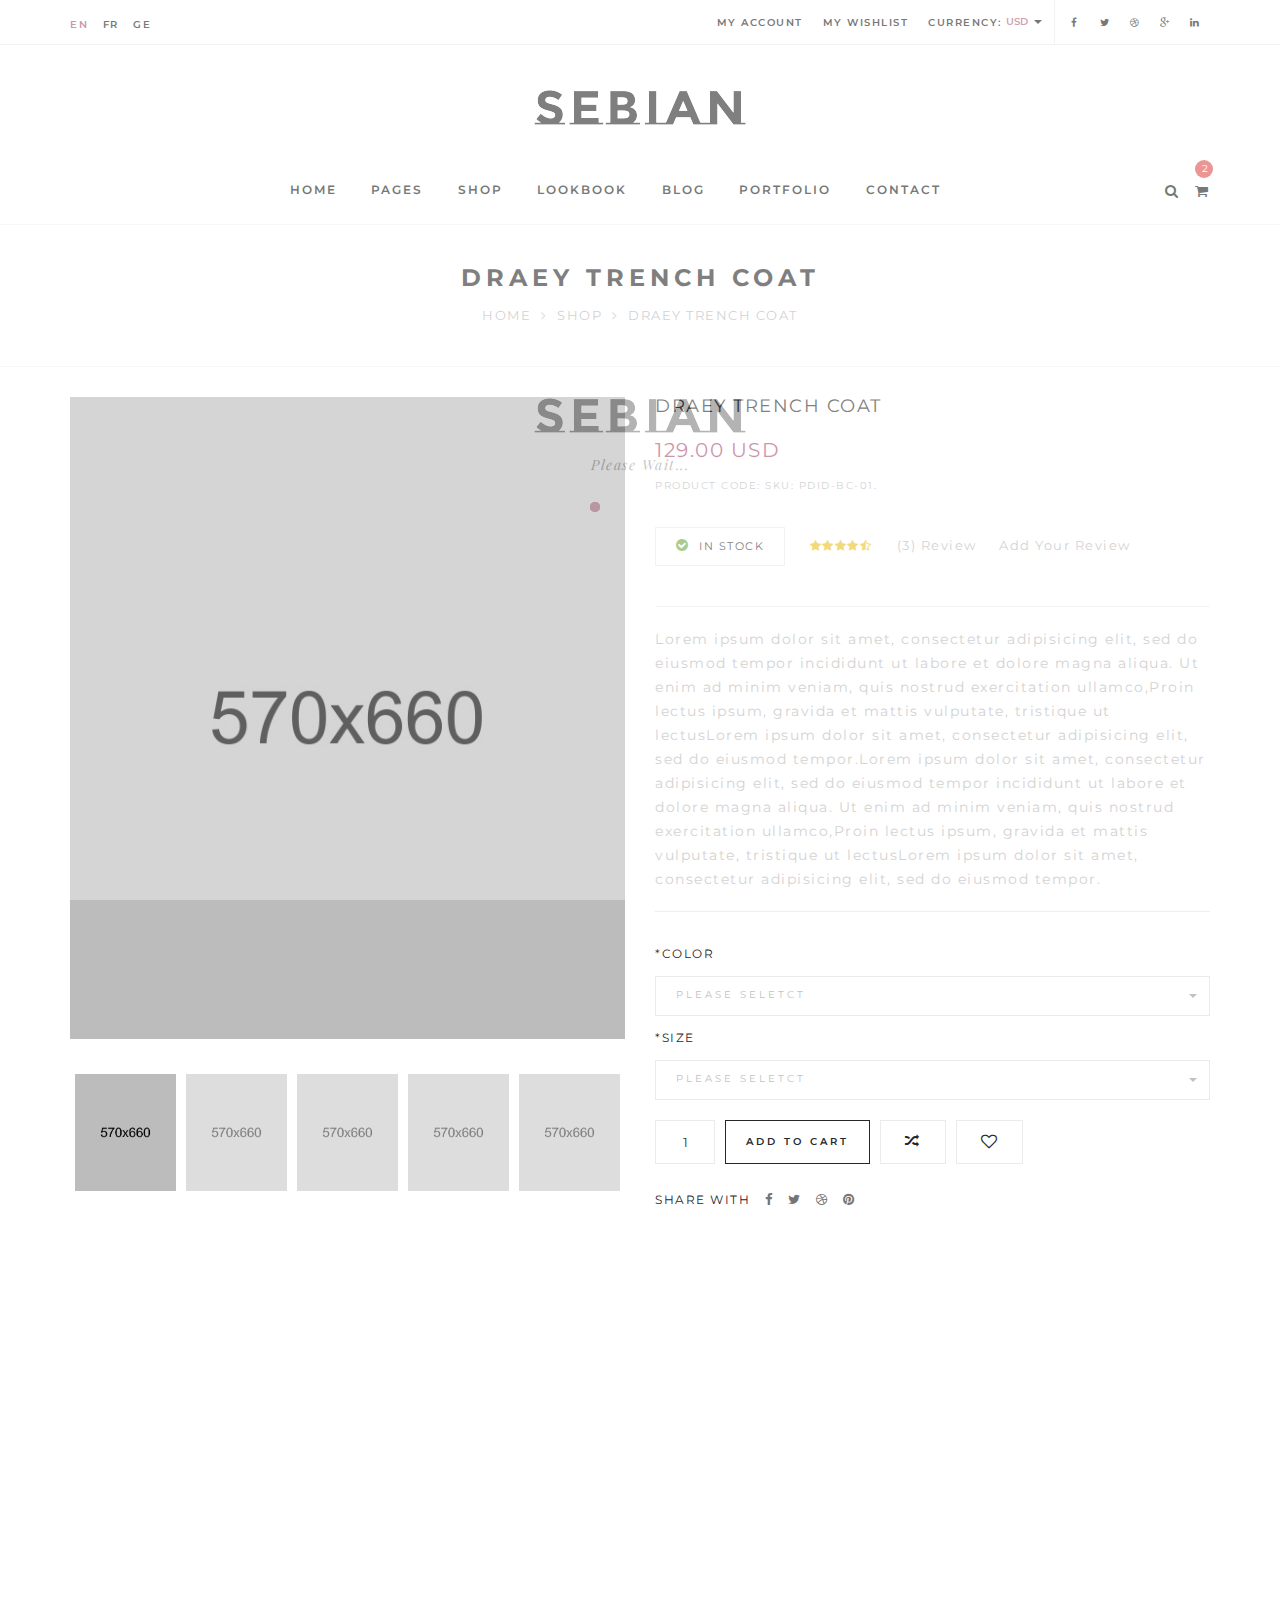
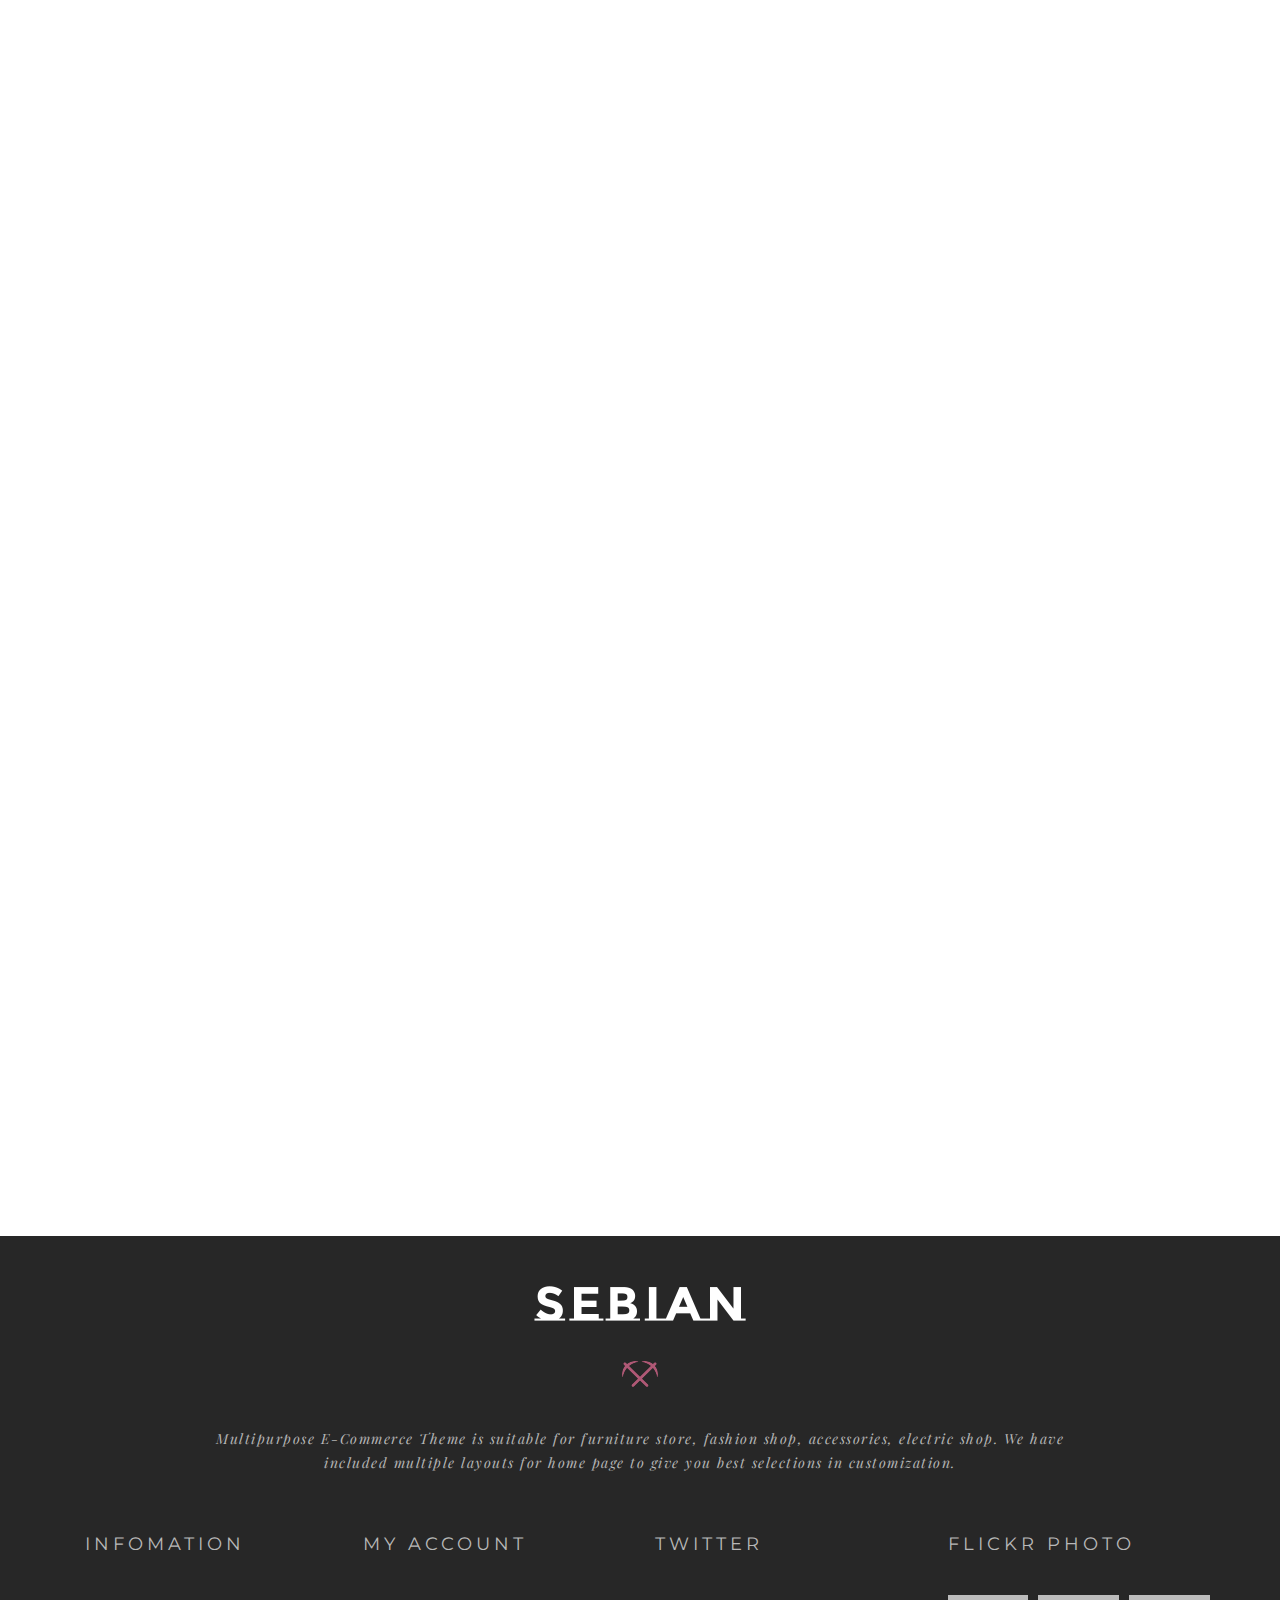
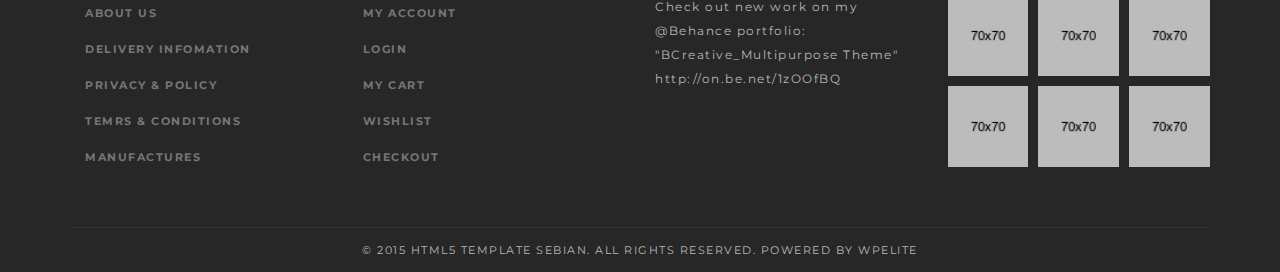
<file: public/frontend/02-shop-details-1.html>
<!DOCTYPE html>
<html lang="en">
<head>
<meta charset="utf-8">
<meta name="viewport" content="width=device-width, initial-scale=1">
<title>SEBIAN - Multi Purpose eCommerce HTML5 Template</title>
<meta name="keywords" content="HTML5,CSS3,HTML,Template,Multi-Purpose,M_Adnan,Corporate Theme,SEBIAN Multi Purpose Care,eCommerce,SEBIAN - Multi Purpose eCommerce HTML5 Template">
<meta name="description" content="SEBIAN - Multi Purpose eCommerce HTML5 Template">
<meta name="author" content="M_Adnan">

<!-- FONTS ONLINE -->
<link href='http://fonts.googleapis.com/css?family=Playfair+Display:400,700,900,400italic,700italic,900italic' rel='stylesheet' type='text/css'>
<link href='http://fonts.googleapis.com/css?family=Montserrat:400,700' rel='stylesheet' type='text/css'>

<!--MAIN STYLE-->
<link href="css/bootstrap.min.css" rel="stylesheet" type="text/css">
<link href="css/main.css" rel="stylesheet" type="text/css">
<link href="css/style.css" rel="stylesheet" type="text/css">
<link href="css/responsive.css" rel="stylesheet" type="text/css">
<link href="css/animate.css" rel="stylesheet" type="text/css">
<link href="css/font-awesome.min.css" rel="stylesheet" type="text/css">
<!-- ADD YOUR OWN STYLING HERE. AVOID TO USE STYLE.CSS AND MAIN.CSS. IT WILL BE HELPFUL FOR YOU IN FUTURE UPDATES -->
<link href="css/custom.css" rel="stylesheet" type="text/css">

<!-- SLIDER REVOLUTION 4.x CSS SETTINGS -->
<link rel="stylesheet" type="text/css" href="rs-plugin/css/settings.css" media="screen" />

<!-- JavaScripts -->
<script src="js/modernizr.js"></script>

<!-- HTML5 Shim and Respond.js IE8 support of HTML5 elements and media queries -->
<!-- WARNING: Respond.js doesn't work if you view the page via file:// -->
<!--[if lt IE 9]>
    <script src="https://oss.maxcdn.com/libs/html5shiv/3.7.0/html5shiv.js"></script>
    <script src="https://oss.maxcdn.com/libs/respond.js/1.4.2/respond.min.js"></script>
<![endif]-->

</head>
<body>
<!-- LOADER ===========================================-->
<div id="loader">
  <div class="loader">
    <div class="position-center-center"> <img src="images/logo-dark.png" alt="">
      <p class="font-playfair text-center">Please Wait...</p>
      <div class="loading">
        <div class="ball"></div>
        <div class="ball"></div>
        <div class="ball"></div>
      </div>
    </div>
  </div>
</div>

<!-- Page Wrap -->
<div id="wrap"> 
  
  <!-- Header -->
  <header class="header-style-2"> 
    <!-- Top Bar -->
    <div class="top-bar">
      <div class="container"> 
        <!-- Language -->
        <div class="language"> <a href="#." class="active">EN</a> <a href="#.">FR</a> <a href="#.">GE</a> </div>
        <div class="top-links">
          <ul>
            <li><a href="#.">MY ACCOUNT</a></li>
            <li><a href="#.">MY WISHLIST</a></li>
            <li class="font-montserrat">CURRENCY:
              <select class="selectpicker">
                <option>USD</option>
                <option>EURO</option>
              </select>
            </li>
          </ul>
          <!-- Social Icons -->
          <ul class="social_icons">
            <li class="facebook"><a href="#."><i class="fa fa-facebook"></i> </a></li>
            <li class="twitter"><a href="#."><i class="fa fa-twitter"></i> </a></li>
            <li class="dribbble"><a href="#."><i class="fa fa-dribbble"></i> </a></li>
            <li class="googleplus"><a href="#."><i class="fa fa-google-plus"></i> </a></li>
            <li class="linkedin"><a href="#."><i class="fa fa-linkedin"></i> </a></li>
          </ul>
        </div>
      </div>
    </div>
    
    <!-- Logo -->
    <div class="container">
      <div class="logo"> <a href="#."><img src="images/logo-dark.png" alt=""></a> </div>
    </div>
    
    <!-- Nav -->
    <div class="sticky">
      <div class="container">
        <!-- Nav -->
        <nav class="webimenu"> 
          <!-- MENU BUTTON RESPONSIVE -->
          <div class="menu-toggle"> <i class="fa fa-bars"> </i> </div>
          <ul class="ownmenu">
            <li class="active"><a href="index.html">HOME</a>
              <ul class="dropdown">
                <li><a href="index.html">Index Defult</a></li>
                <li><a href="index-2.html">Index 2</a></li>
                <li><a href="index-3.html">Index 3</a></li>
                <li><a href="index-4.html">Index 4</a></li>
                <li><a href="index-5.html">Index 5</a></li>
                <li><a href="index-6.html">Index 6</a></li>
                <li><a href="index-7-construction.html">Index Construction</a></li>
                <li><a href="index-8-construction.html">Index Construction 2</a></li>
                <li><a href="index-09-furniture.html">Index Furniture</a></li>
                <li><a href="index-10-sports.html">Index Sports</a></li>
                <li><a href="index-11-beauty.html">Index Beauty</a></li>
                <li><a href="index-12-watches.html">Index Watches</a></li>
              </ul>
            </li>
            <li><a href="12-contact.html">PAGES</a>
              <ul class="dropdown">
                <li><a href="index.html">HOME</a>
                  <ul class="dropdown">
                    <li><a href="index.html">Index Defult</a></li>
                    <li><a href="index-2.html">Index 2</a></li>
                    <li><a href="index-3.html">Index 3</a></li>
                    <li><a href="index-4.html">Index 4</a></li>
                    <li><a href="index-5.html">Index 5</a></li>
                    <li><a href="index-6.html">Index 6</a></li>
                    <li><a href="index-7-construction.html">Index Construction</a></li>
                    <li><a href="index-8-construction.html">Index Construction 2</a></li>
                    <li><a href="index-09-furniture.html">Index Furniture</a></li>
                    <li><a href="index-10-sports.html">Index Sports</a></li>
                    <li><a href="index-11-beauty.html">Index Beauty</a></li>
                    <li><a href="index-12-watches.html">Index Watches</a></li>
                  </ul>
                </li>
                <li><a href="05-about-us-01.html">About</a>
                  <ul class="dropdown">
                    <li><a href="05-about-us-01.html">About US 01</a></li>
                    <li><a href="05-about-us-02.html">About US 02</a></li>
                  </ul>
                </li>
                <li><a href="02-shop-sidebar-right.html">Shop</a>
                  <ul class="dropdown">
                    <li><a href="02-shop-sidebar-right.html">Shop Sidebar Right</a></li>
                    <li><a href="02-shop-sidebar-left.html">Shop Sidebar Left</a></li>
                    <li><a href="02-shop-sidebar.html">Shop Sidebar</a></li>
                    <li><a href="02-shop-list-view.html">Shop LIST</a></li>
                    <li><a href="02-shop-full_width-03.html">Shop Full 2 Col</a></li>
                    <li><a href="02-shop-full_width-02.html">Shop Full 3 Col</a></li>
                    <li><a href="02-shop-full_width-01.html">Shop Full 4 Col</a></li>
                    <li><a href="02-shop-details-1.html">Shop Detail</a></li>
                    <li><a href="02-shop-details-2.html">Shop Detail 2</a></li>
                    <li><a href="02-shop-details-3.html">Shop Detail 3</a></li>
                  </ul>
                </li>
                <li><a href="09-01-portfolio-grid.html">PORTFOLIO</a>
                  <ul class="dropdown">
                    <li><a href="09-01-portfolio-grid.html">PORTFOLIO GRID </a>
                      <ul class="dropdown">
                        <li><a href="09-01-portfolio-grid.html">PORTFOLIO GRID 02 COL</a></li>
                        <li><a href="09-02-portfolio-grid.html">PORTFOLIO GRID 03 COL</a></li>
                        <li><a href="09-03-portfolio-grid.html">PORTFOLIO GRID 04 COL</a></li>
                      </ul>
                    </li>
                    <li><a href="09-01-portfolio-grid.html">PORTFOLIO Default </a>
                      <ul class="dropdown">
                        <li><a href="09-05-portfolio-grid-default.html">PORTFOLIO 02 COL</a></li>
                        <li><a href="09-06-portfolio-grid-default.html">PORTFOLIO 03 COL</a></li>
                        <li><a href="09-07-portfolio-grid-default.html">PORTFOLIO 04 COL</a></li>
                      </ul>
                    </li>
                    <li><a href="09-03-portfolio-full-width.html">PORTFOLIO FULLWIDTH</a></li>
                    <li><a href="09-08-portfolio-masonry.html">PORTFOLIO MANSORY 01</a></li>
                    <li><a href="09-09-portfolio-masonry.html">PORTFOLIO MANSORY 02</a></li>
                    <li><a href="09-10-portfolio-single.html">Portfolio Single 01</a></li>
                    <li><a href="09-11-portfolio-single.html">Portfolio Single 02</a></li>
                  </ul>
                </li>
                <li><a href="04-contact-01.html">Contact</a>
                  <ul class="dropdown">
                    <li><a href="04-contact-01.html">Contact US 01</a></li>
                    <li><a href="04-contact-02.html">Contact US 02</a></li>
                    <li><a href="04-contact-03.html">Contact US 03</a></li>
                  </ul>
                </li>
                <li><a href="03-pay-checkout.html">Pay Checkout</a></li>
                <li><a href="03-pay-viewcart.html">Pay Viewcart</a></li>
                <li><a href="06-404-page.html">404 Page</a></li>
                <li><a href="07-faqs-page.html">Faqs Pages</a></li>
                <li><a href="10-coming-soon.html">Coming Soon</a></li>
              </ul>
            </li>
            <li class="meganav"><a href="02-shop-sidebar-right.html">SHOP</a> 
              <!--======= MEGA MENU =========-->
              <ul class="megamenu full-width">
                <li class="row nav-post">
                  <div class="col-sm-3">
                    <h6>Shop Pages</h6>
                    <ul>
                      <li><a href="02-shop-sidebar-right.html">Shop Sidebar Right</a></li>
                      <li><a href="02-shop-sidebar-left.html">Shop Sidebar Left</a></li>
                      <li><a href="02-shop-sidebar.html">Shop Sidebar</a></li>
                      <li><a href="02-shop-list-view.html">Shop LIST</a></li>
                      <li><a href="02-shop-full_width-03.html">Shop Full 2 Col</a></li>
                      <li><a href="02-shop-full_width-02.html">Shop Full 3 Col</a></li>
                      <li><a href="02-shop-full_width-01.html">Shop Full 4 Col</a></li>
                      <li><a href="02-shop-details-1.html">Shop Detail</a></li>
                    </ul>
                  </div>
                  <div class="col-sm-3">
                    <h6>Blog Pages</h6>
                    <ul>
                      <li><a href="08-01-blog-mansory.html">Blog Mansory</a></li>
                      <li><a href="08-02-blog-left-side-bar.html">Blog Left Side Bar</a></li>
                      <li><a href="08-02-blog-right-side-bar.html">Blog Right Side Bar</a></li>
                      <li><a href="08-04-blog-medium-image.html">Blog Medium Image</a></li>
                      <li><a href="08-05-blog-large-images.html">Blog Large Images</a></li>
                      <li><a href="08-06-blog-02-col.html">Blog 02 Col</a></li>
                      <li><a href="08-07-blog-03-col.html">Blog 03 Col</a></li>
                      <li><a href="08-08-blog-04-col.html">Blog 04 Col</a></li>
                    </ul>
                  </div>
                  <div class="col-sm-3">
                    <h6>Portfolio Pages</h6>
                    <ul>
                      <li><a href="09-01-portfolio-grid.html">PORTFOLIO GRID 02 COL</a></li>
                      <li><a href="09-02-portfolio-grid.html">PORTFOLIO GRID 03 COL</a></li>
                      <li><a href="09-03-portfolio-grid.html">PORTFOLIO GRID 04 COL</a></li>
                      <li><a href="09-03-portfolio-full-width.html">PORTFOLIO FULLWIDTH</a></li>
                      <li><a href="09-05-portfolio-grid-default.html">PORTFOLIO 02 COL</a></li>
                      <li><a href="09-06-portfolio-grid-default.html">PORTFOLIO 03 COL</a></li>
                      <li><a href="09-07-portfolio-grid-default.html">PORTFOLIO 04 COL</a></li>
                      <li><a href="09-08-portfolio-masonry.html">PORTFOLIO MANSORY 01</a></li>
                    </ul>
                  </div>
                  <div class="col-sm-3">
                    <h6>Portfolio Pages</h6>
                    <ul>
                      <li><a href="09-09-portfolio-masonry.html">PORTFOLIO MANSORY 02</a></li>
                      <li><a href="09-10-portfolio-single.html">Portfolio Single 01</a></li>
                      <li><a href="09-11-portfolio-single.html">Portfolio Single 02</a></li>
                      <li><a href="05-about-us-01.html">About US 01</a></li>
                      <li><a href="05-about-us-02.html">About US 02</a></li>
                      <li><a href="04-contact-01.html">Contact US</a></li>
                      <li><a href="03-pay-checkout.html">Pay Checkout</a></li>
                      <li><a href="03-pay-viewcart.html">Pay Viewcart</a></li>
                    </ul>
                  </div>
                </li>
              </ul>
            </li>
            <li class="meganav"><a href="index.html">LOOKBOOK</a> 
              <!--======= MEGA MENU =========-->
              <ul class="megamenu full-width look-book">
                <li class="row nav-post">
                  <div class="col-sm-2">
                    <h6>Shop</h6>
                    <ul>
                      <li><a href="#."> MEN’S</a></li>
                      <li><a href="#."> WOMAN</a></li>
                      <li><a href="#."> KID’S</a></li>
                      <li><a href="#."> BAGS & SHOES</a></li>
                      <li><a href="#."> SEASONAL</a></li>
                      <li><a href="#."> LOOKBOOK</a></li>
                      <li><a href="#."> </a></li>
                    </ul>
                  </div>
                  <div class="col-sm-5">
                    <div class="media">
                      <div class="media-left">
                        <div class="nav-img"> <a href="#"> <img class="media-object img-responsive" src="images/nav-img-1.jpg" alt=""> </a> </div>
                      </div>
                      <div class="media-body">
                        <h6 class="media-heading">Oversized T-Shirt Dress</h6>
                        <p>At vero eos et accusamus et iusto odio dignissimos ducimus qui blanditiis praesentium </p>
                        <a href="#.">READ MORE</a> </div>
                    </div>
                    <div class="media">
                      <div class="media-left">
                        <div class="nav-img"> <a href="#"> <img class="media-object img-responsive" src="images/nav-img-4.jpg" alt=""> </a> </div>
                      </div>
                      <div class="media-body">
                        <h6 class="media-heading">Oversized T-Shirt Dress</h6>
                        <p>At vero eos et accusamus et iusto odio dignissimos ducimus qui blanditiis praesentium </p>
                        <a href="#.">READ MORE</a> </div>
                    </div>
                  </div>
                  <div class="col-sm-5">
                    <div class="media">
                      <div class="media-left">
                        <div class="nav-img"> <a href="#"> <img class="media-object img-responsive" src="images/nav-img-2.jpg" alt=""> </a> </div>
                      </div>
                      <div class="media-body">
                        <h6 class="media-heading">Oversized T-Shirt Dress</h6>
                        <p>At vero eos et accusamus et iusto odio dignissimos ducimus qui blanditiis praesentium </p>
                        <a href="#.">READ MORE</a> </div>
                    </div>
                    <div class="media">
                      <div class="media-left">
                        <div class="nav-img"> <a href="#"> <img class="media-object img-responsive" src="images/nav-img-3.jpg" alt=""> </a> </div>
                      </div>
                      <div class="media-body">
                        <h6 class="media-heading">Oversized T-Shirt Dress</h6>
                        <p>At vero eos et accusamus et iusto odio dignissimos ducimus qui blanditiis praesentium </p>
                        <a href="#.">READ MORE</a> </div>
                    </div>
                  </div>
                </li>
              </ul>
            </li>
            <li><a href="08-01-blog-mansory.html">BLOG</a>
              <ul class="dropdown">
                <li><a href="08-01-blog-mansory.html">Blog Mansory</a></li>
                <li><a href="08-02-blog-left-side-bar.html">Blog Left Side Bar</a></li>
                <li><a href="08-02-blog-right-side-bar.html">Blog Right Side Bar</a></li>
                <li><a href="08-04-blog-medium-image.html">Blog Medium Image</a></li>
                <li><a href="08-05-blog-large-images.html">Blog Large Images</a></li>
                <li><a href="08-06-blog-02-col.html">Blog 02 Col</a></li>
                <li><a href="08-07-blog-03-col.html">Blog 03 Col</a></li>
                <li><a href="08-08-blog-04-col.html">Blog 04 Col</a></li>
              </ul>
            </li>
            <li><a href="09-01-portfolio-grid.html">PORTFOLIO </a>
              <ul class="dropdown">
                <li><a href="09-01-portfolio-grid.html">PORTFOLIO GRID </a>
                  <ul class="dropdown">
                    <li><a href="09-01-portfolio-grid.html">PORTFOLIO GRID 02 COL</a></li>
                    <li><a href="09-02-portfolio-grid.html">PORTFOLIO GRID 03 COL</a></li>
                    <li><a href="09-03-portfolio-grid.html">PORTFOLIO GRID 04 COL</a></li>
                  </ul>
                </li>
                <li><a href="09-01-portfolio-grid.html">PORTFOLIO Default </a>
                  <ul class="dropdown">
                    <li><a href="09-05-portfolio-grid-default.html">PORTFOLIO 02 COL</a></li>
                    <li><a href="09-06-portfolio-grid-default.html">PORTFOLIO 03 COL</a></li>
                    <li><a href="09-07-portfolio-grid-default.html">PORTFOLIO 04 COL</a></li>
                  </ul>
                </li>
                <li><a href="09-03-portfolio-full-width.html">PORTFOLIO FULLWIDTH</a></li>
                <li><a href="09-08-portfolio-masonry.html">PORTFOLIO MANSORY 01</a></li>
                <li><a href="09-09-portfolio-masonry.html">PORTFOLIO MANSORY 02</a></li>
                <li><a href="09-10-portfolio-single.html">Portfolio Single 01</a></li>
                <li><a href="09-11-portfolio-single.html">Portfolio Single 02</a></li>
              </ul>
            </li>
            <li><a href="04-contact-01.html">CONTACT</a>
              <ul class="dropdown">
                <li><a href="04-contact-01.html">Contact US 01</a></li>
                <li><a href="04-contact-02.html">Contact US 02</a></li>
                <li><a href="04-contact-03.html">Contact US 03</a></li>
              </ul>
            </li>
            
            <!--======= Shopping Cart =========-->
            <li class="shop-cart"><a href="#."><i class="fa fa-shopping-cart"></i></a> <span class="numb">2</span>
              <ul class="dropdown">
                <li>
                  <div class="media">
                    <div class="media-left">
                      <div class="cart-img"> <a href="#"> <img class="media-object img-responsive" src="images/item-col-img-1.jpg" alt="..."> </a> </div>
                    </div>
                    <div class="media-body">
                      <h6 class="media-heading">DRAEY TRENCH COAT</h6>
                      <span class="price">129.00 USD</span> <span class="qty">QTY: 01</span> </div>
                  </div>
                </li>
                <li>
                  <div class="media">
                    <div class="media-left">
                      <div class="cart-img"> <a href="#"> <img class="media-object img-responsive" src="images/item-col-img-2.jpg" alt="..."> </a> </div>
                    </div>
                    <div class="media-body">
                      <h6 class="media-heading">DRAEY TRENCH COAT</h6>
                      <span class="price">129.00 USD</span> <span class="qty">QTY: 01</span> </div>
                  </div>
                </li>
                <li class="no-padding no-border">
                  <h5 class="text-center">SUBTOTAL: 258.00 USD</h5>
                </li>
                <li class="no-padding no-border">
                  <div class="row">
                    <div class="col-xs-6"> <a href="#." class="btn btn-small">VIEW CART</a></div>
                    <div class="col-xs-6 "> <a href="#." class="btn btn-1 btn-small">CHECK OUT</a></div>
                  </div>
                </li>
              </ul>
            </li>
            <!--======= SEARCH ICON =========-->
            <li class="search-nav"><a href="#."><i class="fa fa-search"></i></a>
              <ul class="dropdown">
                <li class="row">
                  <div class="col-sm-4 no-padding">
                    <select class="selectpicker">
                      <option>MEN'S</option>
                      <option>WOMENS</option>
                      <option>KIDS</option>
                      <option>FASHION</option>
                      <option>MEN'S</option>
                      <option>WOMENS</option>
                      <option>KIDS</option>
                      <option>FASHION</option>
                      <option>MEN'S</option>
                      <option>WOMENS</option>
                      <option>KIDS</option>
                      <option>FASHION</option>
                      <option>MEN'S</option>
                      <option>WOMENS</option>
                      <option>KIDS</option>
                      <option>FASHION</option>
                      <option>MEN'S</option>
                      <option>WOMENS</option>
                      <option>KIDS</option>
                      <option>FASHION</option>
                    </select>
                  </div>
                  <div class="col-sm-8 no-padding">
                    <input type="search" class="form-control" placeholder="Search Here">
                    <button type="submit"> <i class="fa fa-search"></i> </button>
                  </div>
                </li>
              </ul>
            </li>
          </ul>
        </nav>
      </div>
    </div>
  </header>
  <!-- Header End --> 
  
  <!-- CONTENT START -->
  <div class="content"> 
    
    <!--======= SUB BANNER =========-->
    <section class="sub-banner animate fadeInUp" data-wow-delay="0.4s">
      <div class="container">
        <h4>DRAEY TRENCH COAT</h4>
        <!-- Breadcrumb -->
        <ol class="breadcrumb">
          <li><a href="#">Home</a></li>
          <li><a href="#">SHOP</a></li>
          <li class="active">DRAEY TRENCH COAT</li>
        </ol>
      </div>
    </section>
    
    <!--======= PAGES INNER =========-->
    <section class="section-p-30px pages-in item-detail-page">
      <div class="container">
        <div class="row"> 
          
          <!--======= IMAGES SLIDER =========-->
          <div class="col-sm-6 large-detail animate fadeInLeft" data-wow-delay="0.4s">
            <div class="images-slider">
              <ul class="slides">
                <li data-thumb="images/item-detail-img-1.jpg"> <img class="img-responsive" src="images/item-detail-img-1.jpg"  alt=""> </li>
                <li data-thumb="images/item-detail-img-2.jpg"> <img class="img-responsive" src="images/item-detail-img-2.jpg"  alt=""> </li>
                <li data-thumb="images/item-detail-img-3.jpg"> <img class="img-responsive" src="images/item-detail-img-3.jpg"  alt=""> </li>
                <li data-thumb="images/item-detail-img-4.jpg"> <img class="img-responsive" src="images/item-detail-img-4.jpg"  alt=""> </li>
                <li data-thumb="images/item-detail-img-5.jpg"> <img class="img-responsive" src="images/item-detail-img-5.jpg"  alt=""> </li>
              </ul>
            </div>
          </div>
          
          <!--======= ITEM DETAILS =========-->
          <div class="col-sm-6 animate fadeInRight" data-wow-delay="0.4s">
            <div class="row">
              <div class="col-sm-12">
                <h5>DRAEY TRENCH COAT</h5>
                <span class="price">129.00 USD</span> </div>
              <div class="col-sm-12"> <span class="code">PRODUCT CODE: SKU: PDID-BC-01.</span>
                <div class="some-info no-border"> <br>
                  <div class="in-stoke"> <i class="fa fa-check-circle"></i> IN STOCK</div>
                  <div class="stars"><i class="fa fa-star"></i><i class="fa fa-star"></i><i class="fa fa-star"></i><i class="fa fa-star"></i><i class="fa fa-star-half-o"></i></div>
                  <a href="#review"  class="review">(3) Review</a> &nbsp;&nbsp;&nbsp; <a href="#review-form" class="review">Add Your Review</a></div>
                <hr>
              </div>
            </div>
            <p>Lorem ipsum dolor sit amet, consectetur adipisicing elit, sed do eiusmod tempor incididunt ut labore et dolore magna aliqua. Ut enim ad minim veniam, quis nostrud exercitation ullamco,Proin lectus ipsum, gravida et mattis vulputate, tristique ut lectusLorem ipsum dolor sit amet, consectetur adipisicing elit, sed do eiusmod tempor.Lorem ipsum dolor sit amet, consectetur adipisicing elit, sed do eiusmod tempor incididunt ut labore et dolore magna aliqua. Ut enim ad minim veniam, quis nostrud exercitation ullamco,Proin lectus ipsum, gravida et mattis vulputate, tristique ut lectusLorem ipsum dolor sit amet, consectetur adipisicing elit, sed do eiusmod tempor.</p>
            <hr>
            <div class="row">
              <div class="col-sm-12">
                <div class="item-select"> 
                  <!-- COLOR -->
                  <p>*COLOR</p>
                  <select class="selectpicker">
                    <option>PLEASE SELETCT</option>
                    <option>RED</option>
                    <option>BLUE</option>
                    <option>GREEN</option>
                    <option>YELLOW</option>
                  </select>
                </div>
              </div>
              <div class="col-sm-12">
                <div class="item-select"> 
                  <!--  SIZE -->
                  <p>*SIZE</p>
                  <select class="selectpicker">
                    <option>PLEASE SELETCT</option>
                    <option>Small</option>
                    <option>Large </option>
                    <option>X Large</option>
                    <option>XX Large</option>
                  </select>
                </div>
              </div>
            </div>
            <div class="row"> 
              <!-- QUIENTY -->
              <div class="col-sm-12">
                <div class="fun-share">
                  <input type="text" value="1">
                  <a href="#." class="btn btn-small btn-dark">ADD TO CART</a> <a href="#." class="share-sec"><i class="ion-shuffle"></i></a> <a class="share-sec" href="#."><i class="fa fa-heart-o"></i></a> </div>
              </div>
              <!-- SHARE -->
              <div class="col-sm-12">
                <ul class="share-with">
                  <li>
                    <p>SHARE WITH</p>
                  </li>
                  <li><a href="#."><i class="fa fa-facebook"></i></a></li>
                  <li><a href="#."><i class="fa fa-twitter"></i></a></li>
                  <li><a href="#."><i class="fa fa-dribbble"></i></a></li>
                  <li><a href="#."><i class="fa fa-pinterest"></i></a></li>
                </ul>
              </div>
            </div>
          </div>
        </div>
        
        <!--======= PRODUCT DESCRIPTION =========-->
        <div class="item-decribe animate fadeInUp" data-wow-delay="0.4s">
          <div class="text-center"> 
            <!-- Nav tabs -->
            <ul class="nav nav-tabs" role="tablist">
              <li role="presentation"><a href="#descr" aria-controls="men" role="tab" data-toggle="tab">DESCRIPTION</a></li>
              <li role="presentation" class="active"><a href="#review" aria-controls="women" role="tab" data-toggle="tab">REVIEW (03)</a></li>
              <li role="presentation"><a href="#tags" aria-controls="access" role="tab" data-toggle="tab">TAGS</a></li>
            </ul>
          </div>
          <!-- Tab panes -->
          <div class="tab-content"> 
            <!-- DESCRIPTION -->
            <div role="tabpanel" class="tab-pane fade" id="descr">
              <p>Lorem ipsum dolor sit amet, consectetur adipisicing elit, sed do eiusmod tempor incididunt ut labore et dolore magna aliqua. Ut enim ad minim veniam, quis nostrud exercitation ullamco,Proin lectus ipsum, gravida et mattis vulputate, tristique ut lectusLorem ipsum dolor sit amet, consectetur adipisicing elit, sed do eiusmod tempor.Lorem ipsum dolor sit amet, consectetur adipisicing elit, sed do eiusmod tempor incididunt ut labore et dolore magna aliqua. Ut enim ad minim veniam, quis nostrud exercitation ullamco,Proin lectus ipsum, gravida et mattis vulputate, tristique ut lectusLorem ipsum dolor sit amet, consectetur adipisicing elit, sed do eiusmod tempor.<br>
                <br>
                Pellentesque habitant morbi tristique senectus et netus et malesuada fames ac turpis egestas. Vestibulum tortor quam, feugiat vitae, ultricies eget, tempor sit amet, ante. Donec eu libero sit amet quam egestas semper. Aenean ultricies mi vitae est. Mauris placerat eleifend leo. </p>
            </div>
            
            <!-- REVIEW -->
            <div role="tabpanel" class="tab-pane fade  in active" id="review">
              <h6>3 REVIEWS FOR SHIP YOUR IDEA</h6>
              
              <!-- REVIEW PEOPLE 1 -->
              <div class="media">
                <div class="media-left"> 
                  <!--  Image -->
                  <div class="avatar"> <a href="#"> <img class="media-object" src="images/avatar-1.jpg" alt=""> </a> </div>
                </div>
                <!--  Details -->
                <div class="media-body">
                  <p class="font-playfair">“Lorem ipsum dolor sit amet, consectetur adipisicing elit, sed do eiusmod tempor incididunt ut
                    labore et dolore magna aliqua.”</p>
                  <h6>TYRION LANNISTER <span class="pull-right">June 7, 2013</span> </h6>
                </div>
              </div>
              
              <!-- REVIEW PEOPLE 1 -->
              
              <div class="media">
                <div class="media-left"> 
                  <!--  Image -->
                  <div class="avatar"> <a href="#"> <img class="media-object" src="images/avatar-2.jpg" alt=""> </a> </div>
                </div>
                <!--  Details -->
                <div class="media-body">
                  <p class="font-playfair">“Lorem ipsum dolor sit amet, consectetur adipisicing elit, sed do eiusmod tempor incididunt ut
                    labore et dolore magna aliqua.”</p>
                  <h6>TYRION LANNISTER <span class="pull-right">June 7, 2013</span> </h6>
                </div>
              </div>
              
              <!-- ADD REVIEW -->
              <h6 class="margin-t-40">ADD REVIEW</h6>
              <form id="review-form">
                <ul class="row">
                  <li class="col-sm-6">
                    <label> *NAME
                      <input type="text" value="" placeholder="">
                    </label>
                  </li>
                  <li class="col-sm-6">
                    <label> *EMAIL
                      <input type="email" value="" placeholder="">
                    </label>
                  </li>
                  <li class="col-sm-12">
                    <label> *YOUR REVIEW
                      <textarea></textarea>
                    </label>
                  </li>
                  <li class="col-sm-6"> 
                    <!-- Rating Stars -->
                    <div class="stars"> <span>YOUR RATING</span> <i class="fa fa-star"></i><i class="fa fa-star"></i><i class="fa fa-star"></i><i class="fa fa-star"></i><i class="fa fa-star"></i></div>
                  </li>
                  <li class="col-sm-6">
                    <button type="submit" class="btn btn-dark btn-small pull-right no-margin">POST REVIEW</button>
                  </li>
                </ul>
              </form>
            </div>
            
            <!-- TAGS -->
            <div role="tabpanel" class="tab-pane fade" id="tags"> </div>
          </div>
        </div>
      </div>
      
      <!--======= RELATED PRODUCTS =========-->
      <section class="section-p-60px new-arrival new-arri-w-slide">
        <div class="container"> 
          
          <!--  Tittle -->
          <div class="tittle tittle-2 animate fadeInUp" data-wow-delay="0.4s">
            <h5>RELATED PRODUCTS</h5>
            <p class="font-playfair">Most haver in your Shop </p>
          </div>
          
          <!--  New Arrival Tabs Products  -->
          <div class="popurlar_product client-slide animate fadeInUp" data-wow-delay="0.4s"> 
            
            <!--  New Arrival  -->
            
            <div class="items-in"> 
              <!-- Image --> 
              <img src="images/new-item-1.jpg" alt=""> 
              <!-- Hover Details -->
              <div class="over-item">
                <ul class="animated fadeIn">
                  <li> <a href="images/new-item-1.jpg" data-lighter><i class="ion-search"></i></a></li>
                  <li> <a href="#."><i class="ion-shuffle"></i></a></li>
                  <li> <a href="#."><i class="fa fa-heart-o"></i></a></li>
                  <li class="full-w"> <a href="#." class="btn">ADD TO CART</a></li>
                  <!-- Rating Stars -->
                  <li class="stars"><i class="fa fa-star"></i><i class="fa fa-star"></i><i class="fa fa-star"></i><i class="fa fa-star"></i><i class="fa fa-star-half-o"></i></li>
                </ul>
              </div>
              <!-- Item Name -->
              <div class="details-sec"> <a href="#.">LOOSE-FIT TRENCH COAT</a> <span class="font-montserrat">129.00 USD</span> </div>
            </div>
            
            <!--  New Arrival  -->            
            <div class="items-in"> 
              <!-- Image --> 
              <img src="images/new-item-2.jpg" alt=""> 
              <!-- Hover Details -->
              <div class="over-item">
                <ul class="animated fadeIn">
                  <li> <a href="images/new-item-2.jpg" data-lighter><i class="ion-search"></i></a></li>
                  <li> <a href="#."><i class="ion-shuffle"></i></a></li>
                  <li> <a href="#."><i class="fa fa-heart-o"></i></a></li>
                  <li class="full-w"> <a href="#." class="btn">ADD TO CART</a></li>
                  <!-- Rating Stars -->
                  <li class="stars"><i class="fa fa-star"></i><i class="fa fa-star"></i><i class="fa fa-star"></i><i class="fa fa-star"></i><i class="fa fa-star-half-o"></i></li>
                </ul>
              </div>
              <!-- Item Name -->
              <div class="details-sec"> <a href="#.">LOOSE-FIT TRENCH COAT</a> <span class="font-montserrat">129.00 USD</span> </div>
            </div>
            
            <!--  New Arrival  -->            
            <div class="items-in"> 
              <!--  Tags  -->
              <div class="new-tag"> NEW </div>
              
              <!-- Image --> 
              <img src="images/new-item-3.jpg" alt=""> 
              <!-- Hover Details -->
              <div class="over-item">
                <ul class="animated fadeIn">
                  <li> <a href="images/new-item-3.jpg" data-lighter><i class="ion-search"></i></a></li>
                  <li> <a href="#."><i class="ion-shuffle"></i></a></li>
                  <li> <a href="#."><i class="fa fa-heart-o"></i></a></li>
                  <li class="full-w"> <a href="#." class="btn">ADD TO CART</a></li>
                  <!-- Rating Stars -->
                  <li class="stars"><i class="fa fa-star"></i><i class="fa fa-star"></i><i class="fa fa-star"></i><i class="fa fa-star"></i><i class="fa fa-star-half-o"></i></li>
                </ul>
              </div>
              <!-- Item Name -->
              <div class="details-sec"> <a href="#.">LOOSE-FIT TRENCH COAT</a> <span class="font-montserrat">129.00 USD</span> </div>
            </div>
            
            <!--  New Arrival  -->            
            <div class="items-in"> 
              <!--  Tags  -->
              <div class="hot-tag"> HOT </div>
              <!-- Image --> 
              <img src="images/new-item-4.jpg" alt=""> 
              <!-- Hover Details -->
              <div class="over-item">
                <ul class="animated fadeIn">
                  <li> <a href="images/new-item-4.jpg" data-lighter><i class="ion-search"></i></a></li>
                  <li> <a href="#."><i class="ion-shuffle"></i></a></li>
                  <li> <a href="#."><i class="fa fa-heart-o"></i></a></li>
                  <li class="full-w"> <a href="#." class="btn">ADD TO CART</a></li>
                  <!-- Rating Stars -->
                  <li class="stars"><i class="fa fa-star"></i><i class="fa fa-star"></i><i class="fa fa-star"></i><i class="fa fa-star"></i><i class="fa fa-star-half-o"></i></li>
                </ul>
              </div>
              <!-- Item Name -->
              <div class="details-sec"> <a href="#.">LOOSE-FIT TRENCH COAT</a> <span class="font-montserrat">129.00 USD</span> </div>
            </div>
          </div>
        </div>
      </section>
    </section>
  </div>
  
  <!--======= Footer =========-->
  <footer>
    <div class="container">
      <div class="text-center"> <a href="#."><img src="images/logo.png" alt=""></a><br>
        <img class="margin-t-40" src="images/hammer.png" alt="">
        <p class="intro-small margin-t-40">Multipurpose E-Commerce Theme is suitable for furniture store, fashion shop, accessories, electric shop. We have included multiple layouts for home page to give you best selections in customization.</p>
      </div>
      
      <!--  Footer Links -->
      <div class="footer-link row">
        <div class="col-md-6">
          <ul>
            
            <!--  INFOMATION -->
            <li class="col-sm-6">
              <h5>INFOMATION</h5>
              <ul class="f-links">
                <li><a href="#.">ABOUT US</a></li>
                <li><a href="#."> DELIVERY INFOMATION</a></li>
                <li><a href="#."> PRIVACY & POLICY</a></li>
                <li><a href="#."> TEMRS & CONDITIONS</a></li>
                <li><a href="#."> MANUFACTURES</a></li>
              </ul>
            </li>
            
            <!-- MY ACCOUNT -->
            <li class="col-sm-6">
              <h5>MY ACCOUNT</h5>
              <ul class="f-links">
                <li><a href="#.">MY ACCOUNT</a></li>
                <li><a href="#."> LOGIN</a></li>
                <li><a href="#."> MY CART</a></li>
                <li><a href="#."> WISHLIST</a></li>
                <li><a href="#."> CHECKOUT</a></li>
              </ul>
            </li>
          </ul>
        </div>
        
        <!-- Second Row -->
        <div class="col-md-6">
          <ul class="row">
            
            <!-- TWITTER -->
            <li class="col-sm-6">
              <h5>TWITTER</h5>
              <p>Check out new work on my @Behance portfolio: "BCreative_Multipurpose Theme" http://on.be.net/1zOOfBQ </p>
            </li>
            
            <!-- FLICKR PHOTO -->
            <li class="col-sm-6">
              <h5>FLICKR PHOTO</h5>
              <ul class="flicker">
                <li><a href="#."><img src="images/flicker-1.jpg" alt=""></a></li>
                <li><a href="#."><img src="images/flicker-2.jpg" alt=""></a></li>
                <li><a href="#."><img src="images/flicker-3.jpg" alt=""></a></li>
                <li><a href="#."><img src="images/flicker-4.jpg" alt=""></a></li>
                <li><a href="#."><img src="images/flicker-5.jpg" alt=""></a></li>
                <li><a href="#."><img src="images/flicker-6.jpg" alt=""></a></li>
              </ul>
            </li>
          </ul>
        </div>
      </div>
      
      <!-- Rights -->
      <div class="rights">
        <p>© 2015 HTML5 TEMPLATE SEBIAN. All Rights Reserved. Powered By WPELITE</p>
      </div>
    </div>
  </footer>
  <!-- GO TO TOP --> 
  <a href="#" class="cd-top"><i class="fa fa-angle-up"></i></a> 
  <!-- GO TO TOP End --> 
</div>
<!-- Wrap End --> 
<script src="js/jquery-1.11.3.js"></script> 
<script src="js/wow.min.js"></script> 
<script src="js/bootstrap.min.js"></script> 
<script src="js/own-menu.js"></script> 
<script src="js/owl.carousel.min.js"></script> 
<script src="js/jquery.magnific-popup.min.js"></script> 
<script src="js/jquery.isotope.min.js"></script> 
<script src="js/jquery.flexslider-min.js"></script> 
<script src="js/jquery.elevatezoom.js"></script> 

<!-- SLIDER REVOLUTION 4.x SCRIPTS  --> 
<script type="text/javascript" src="rs-plugin/js/jquery.themepunch.tools.min.js"></script> 
<script type="text/javascript" src="rs-plugin/js/jquery.themepunch.revolution.min.js"></script> 
<script src="js/main.js"></script> 
<script>
$(".zoom_05").elevateZoom({ 
	zoomType	: "inner", 
	cursor		: "crosshair"
}); 
</script>
</body>
</html>
</file>
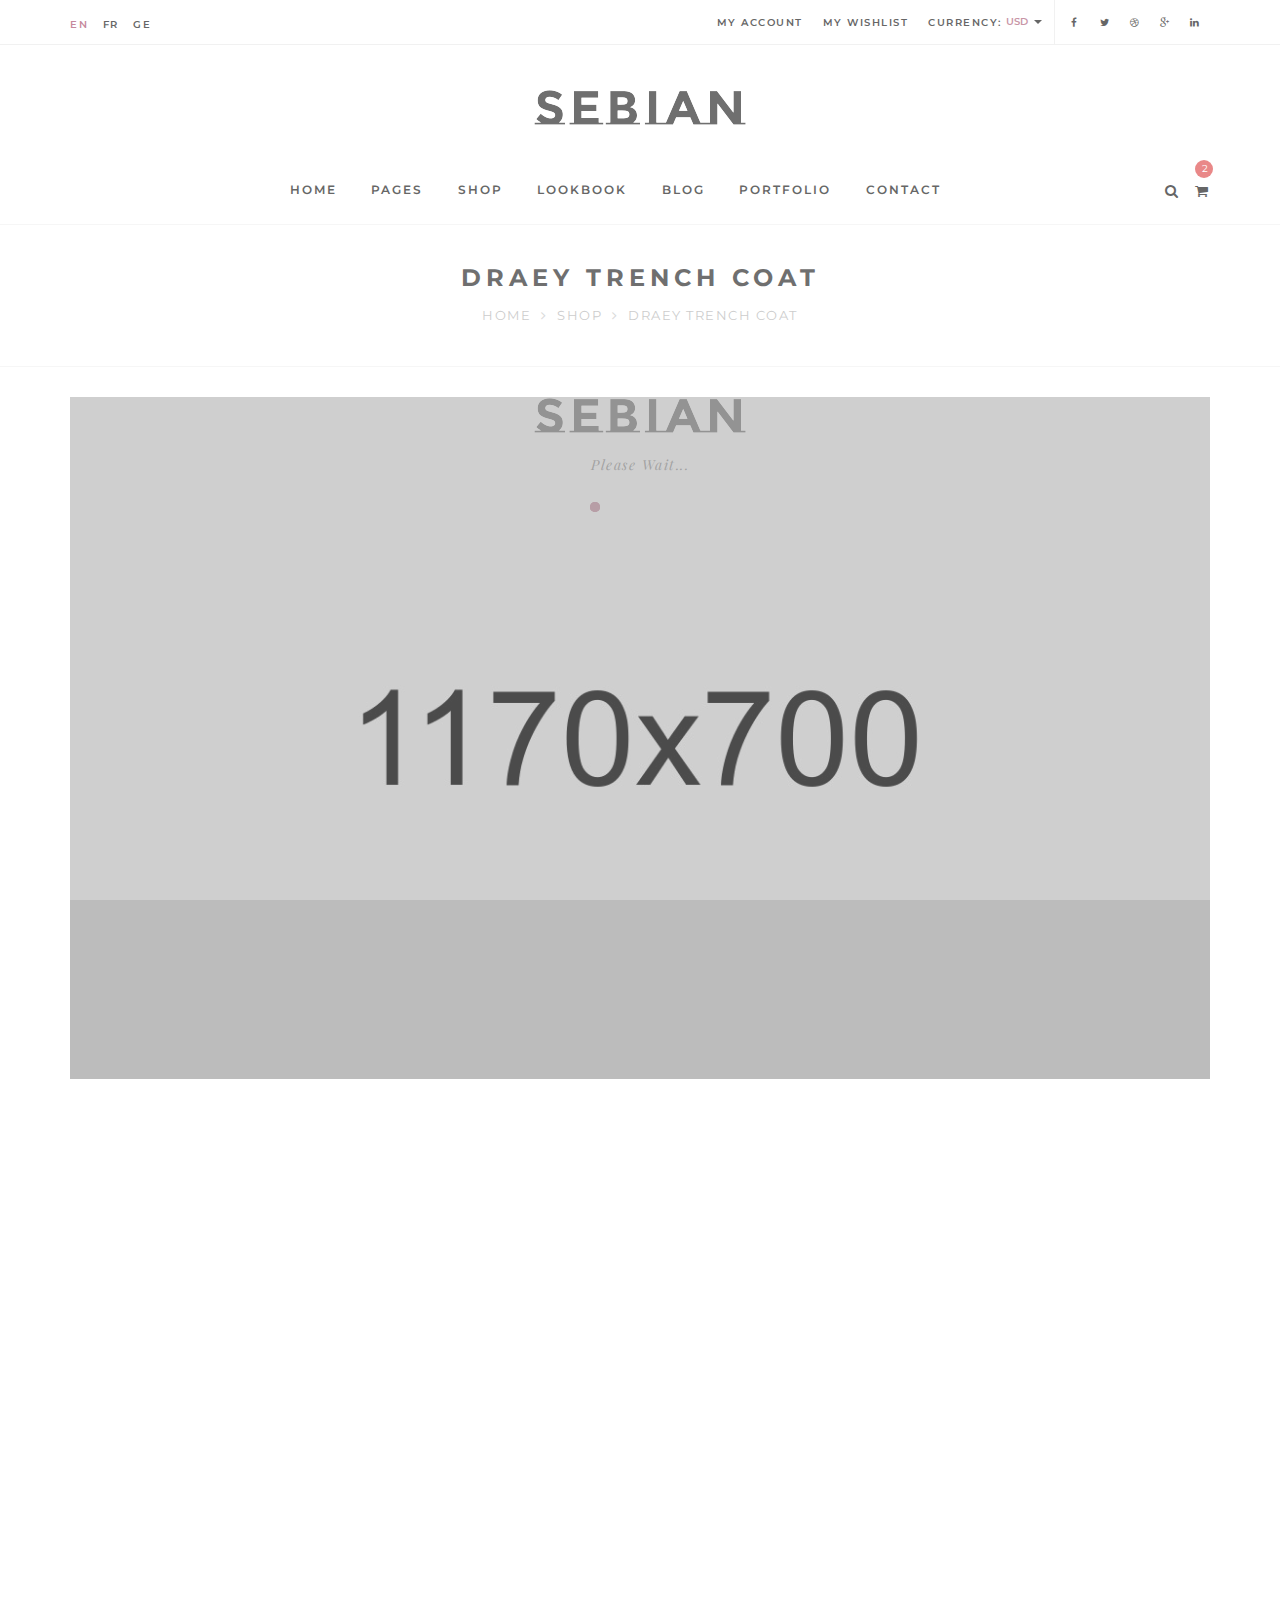
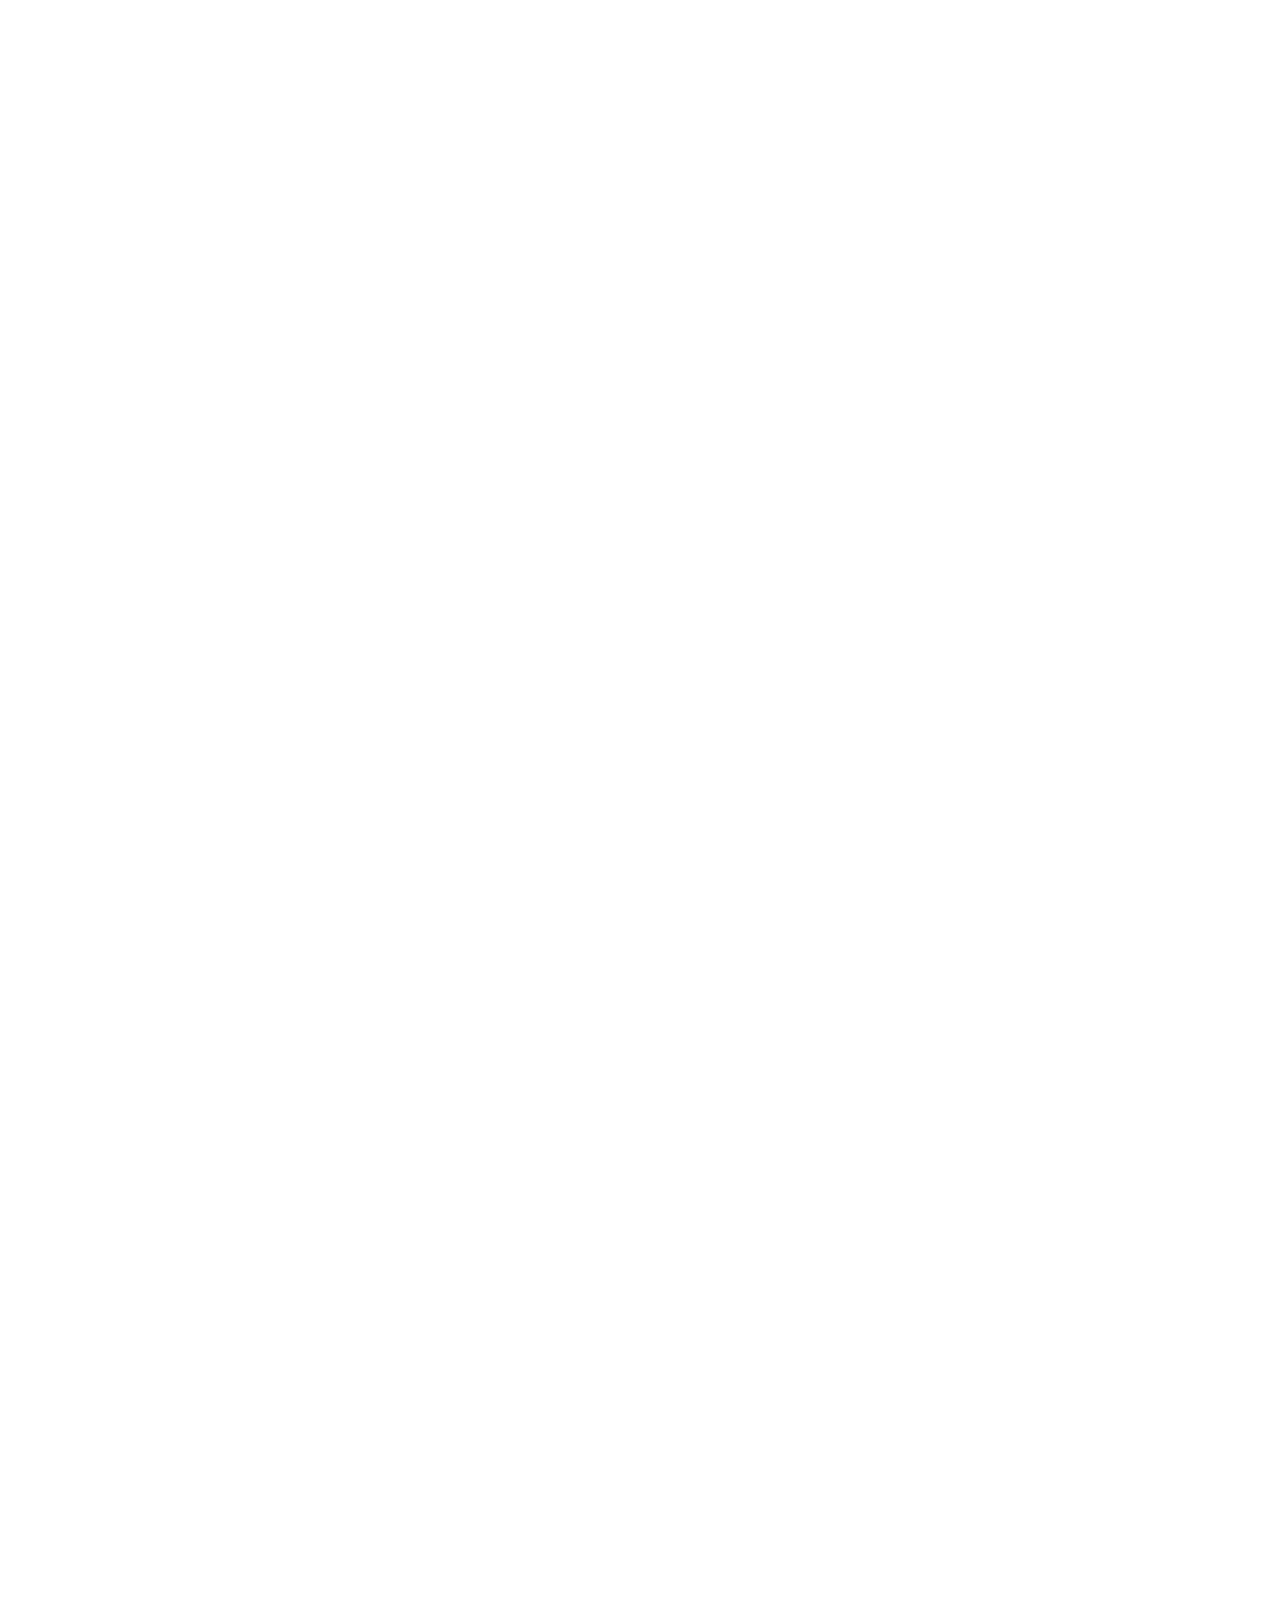
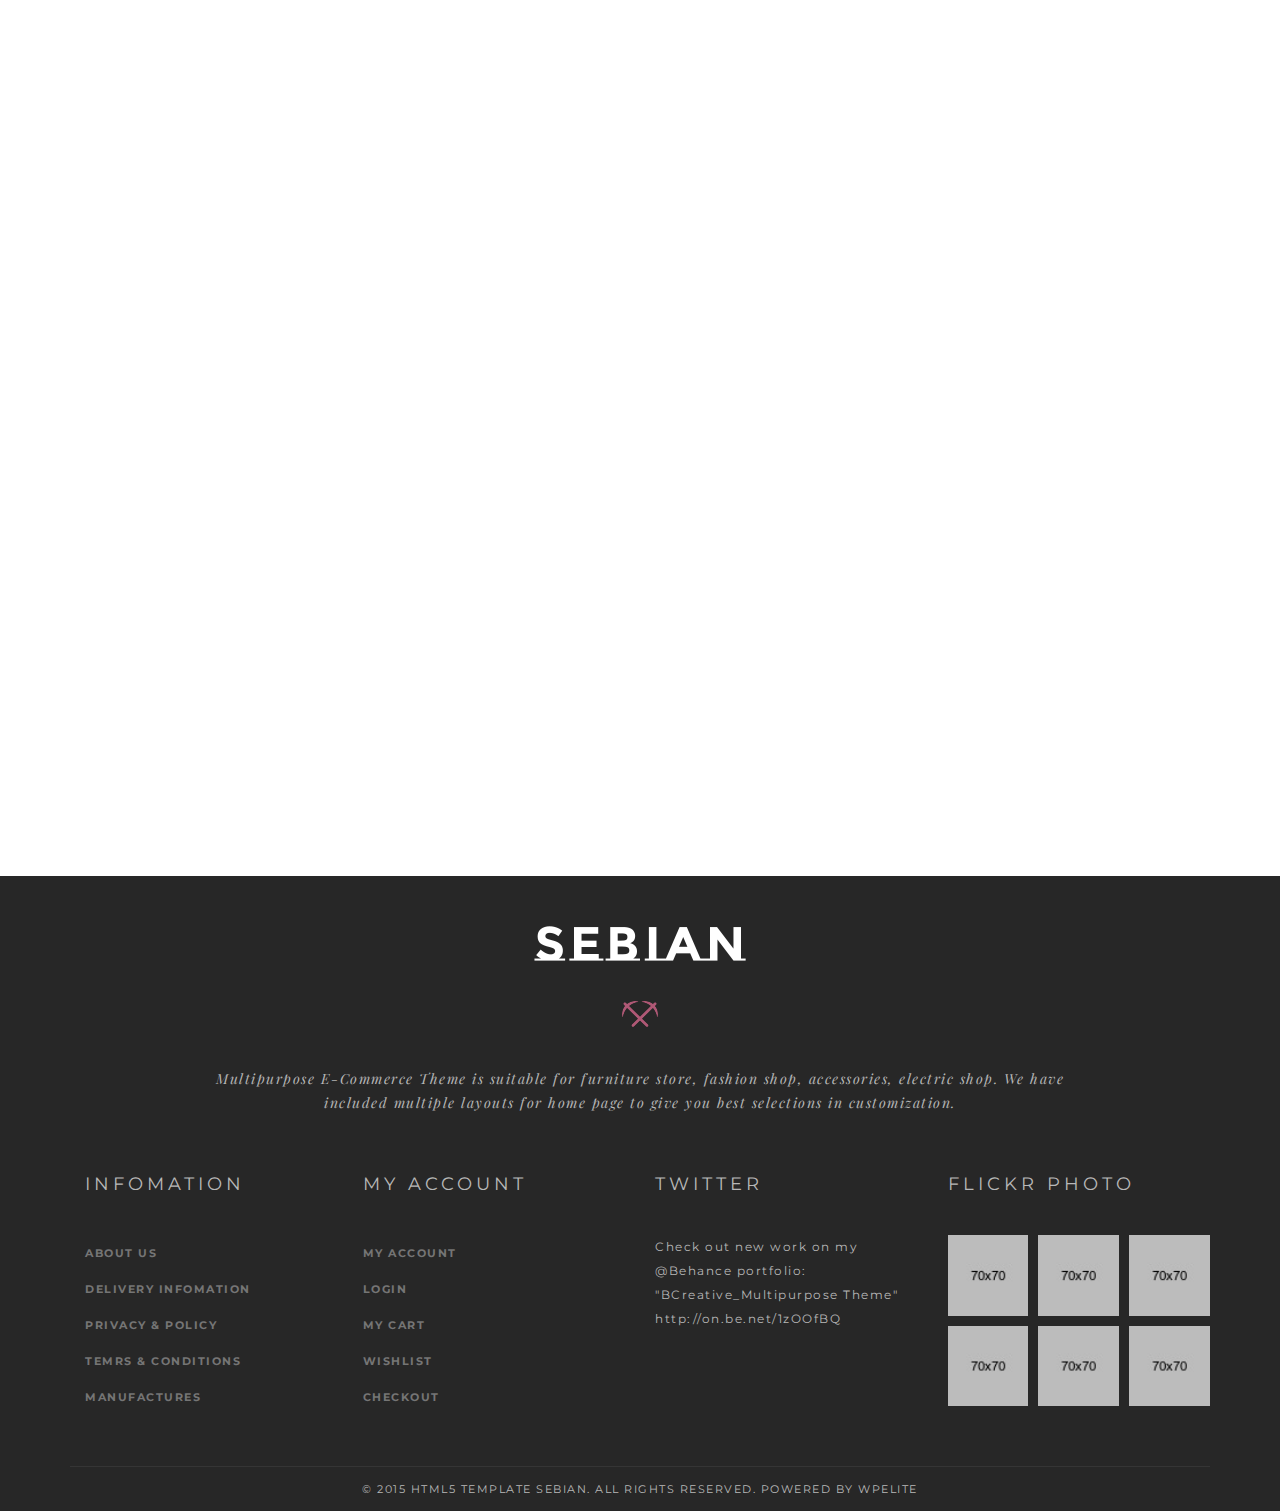
<file: public/frontend/02-shop-details-2.html>
<!DOCTYPE html>
<html lang="en">
<head>
<meta charset="utf-8">
<meta name="viewport" content="width=device-width, initial-scale=1">
<title>SEBIAN - Multi Purpose eCommerce HTML5 Template</title>
<meta name="keywords" content="HTML5,CSS3,HTML,Template,Multi-Purpose,M_Adnan,Corporate Theme,SEBIAN Multi Purpose Care,eCommerce,SEBIAN - Multi Purpose eCommerce HTML5 Template">
<meta name="description" content="SEBIAN - Multi Purpose eCommerce HTML5 Template">
<meta name="author" content="M_Adnan">

<!-- FONTS ONLINE -->
<link href='http://fonts.googleapis.com/css?family=Playfair+Display:400,700,900,400italic,700italic,900italic' rel='stylesheet' type='text/css'>
<link href='http://fonts.googleapis.com/css?family=Montserrat:400,700' rel='stylesheet' type='text/css'>

<!--MAIN STYLE-->
<link href="css/bootstrap.min.css" rel="stylesheet" type="text/css">
<link href="css/main.css" rel="stylesheet" type="text/css">
<link href="css/style.css" rel="stylesheet" type="text/css">
<link href="css/responsive.css" rel="stylesheet" type="text/css">
<link href="css/animate.css" rel="stylesheet" type="text/css">
<link href="css/font-awesome.min.css" rel="stylesheet" type="text/css">
<!-- ADD YOUR OWN STYLING HERE. AVOID TO USE STYLE.CSS AND MAIN.CSS. IT WILL BE HELPFUL FOR YOU IN FUTURE UPDATES -->
<link href="css/custom.css" rel="stylesheet" type="text/css">

<!-- SLIDER REVOLUTION 4.x CSS SETTINGS -->
<link rel="stylesheet" type="text/css" href="rs-plugin/css/settings.css" media="screen" />

<!-- JavaScripts -->
<script src="js/modernizr.js"></script>

<!-- HTML5 Shim and Respond.js IE8 support of HTML5 elements and media queries -->
<!-- WARNING: Respond.js doesn't work if you view the page via file:// -->
<!--[if lt IE 9]>
    <script src="https://oss.maxcdn.com/libs/html5shiv/3.7.0/html5shiv.js"></script>
    <script src="https://oss.maxcdn.com/libs/respond.js/1.4.2/respond.min.js"></script>
<![endif]-->

</head>
<body>
<!-- LOADER ===========================================-->
<div id="loader">
  <div class="loader">
    <div class="position-center-center"> <img src="images/logo-dark.png" alt="">
      
      <p class="font-playfair text-center">Please Wait...</p>
      <div class="loading">
      	<div class="ball"></div>
        <div class="ball"></div>
        <div class="ball"></div>
      </div>
    </div>
  </div>
</div>

<!-- Page Wrap -->
<div id="wrap">
  
  <!-- Header -->
  <header class="header-style-2"> 
    <!-- Top Bar -->
    <div class="top-bar">
      <div class="container"> 
        <!-- Language -->
        <div class="language"> <a href="#." class="active">EN</a> <a href="#.">FR</a> <a href="#.">GE</a> </div>
        <div class="top-links">
          <ul>
            <li><a href="#.">MY ACCOUNT</a></li>
            <li><a href="#.">MY WISHLIST</a></li>
            <li class="font-montserrat">CURRENCY:
              <select class="selectpicker">
                <option>USD</option>
                <option>EURO</option>
              </select>
            </li>
          </ul>
          <!-- Social Icons -->
          <ul class="social_icons">
            <li class="facebook"><a href="#."><i class="fa fa-facebook"></i> </a></li>
            <li class="twitter"><a href="#."><i class="fa fa-twitter"></i> </a></li>
            <li class="dribbble"><a href="#."><i class="fa fa-dribbble"></i> </a></li>
            <li class="googleplus"><a href="#."><i class="fa fa-google-plus"></i> </a></li>
            <li class="linkedin"><a href="#."><i class="fa fa-linkedin"></i> </a></li>
          </ul>
        </div>
      </div>
    </div>
    
    <!-- Logo -->
    <div class="container">
      <div class="logo"> <a href="#."><img src="images/logo-dark.png" alt=""></a> </div>
    </div>
    
    <!-- Nav -->
    <div class="sticky">
      <div class="container">
        <!-- Nav -->
        <nav class="webimenu"> 
          <!-- MENU BUTTON RESPONSIVE -->
          <div class="menu-toggle"> <i class="fa fa-bars"> </i> </div>
          <ul class="ownmenu">
            <li class="active"><a href="index.html">HOME</a>
              <ul class="dropdown">
                <li><a href="index.html">Index Defult</a></li>
                <li><a href="index-2.html">Index 2</a></li>
                <li><a href="index-3.html">Index 3</a></li>
                <li><a href="index-4.html">Index 4</a></li>
                <li><a href="index-5.html">Index 5</a></li>
                <li><a href="index-6.html">Index 6</a></li>
                <li><a href="index-7-construction.html">Index Construction</a></li>
                <li><a href="index-8-construction.html">Index Construction 2</a></li>
                <li><a href="index-09-furniture.html">Index Furniture</a></li>
                <li><a href="index-10-sports.html">Index Sports</a></li>
                <li><a href="index-11-beauty.html">Index Beauty</a></li>
                <li><a href="index-12-watches.html">Index Watches</a></li>
              </ul>
            </li>
            <li><a href="12-contact.html">PAGES</a>
              <ul class="dropdown">
                <li><a href="index.html">HOME</a>
                  <ul class="dropdown">
                    <li><a href="index.html">Index Defult</a></li>
                    <li><a href="index-2.html">Index 2</a></li>
                    <li><a href="index-3.html">Index 3</a></li>
                    <li><a href="index-4.html">Index 4</a></li>
                    <li><a href="index-5.html">Index 5</a></li>
                    <li><a href="index-6.html">Index 6</a></li>
                    <li><a href="index-7-construction.html">Index Construction</a></li>
                    <li><a href="index-8-construction.html">Index Construction 2</a></li>
                    <li><a href="index-09-furniture.html">Index Furniture</a></li>
                    <li><a href="index-10-sports.html">Index Sports</a></li>
                    <li><a href="index-11-beauty.html">Index Beauty</a></li>
                    <li><a href="index-12-watches.html">Index Watches</a></li>
                  </ul>
                </li>
                <li><a href="05-about-us-01.html">About</a>
                  <ul class="dropdown">
                    <li><a href="05-about-us-01.html">About US 01</a></li>
                    <li><a href="05-about-us-02.html">About US 02</a></li>
                  </ul>
                </li>
                <li><a href="02-shop-sidebar-right.html">Shop</a>
                  <ul class="dropdown">
                    <li><a href="02-shop-sidebar-right.html">Shop Sidebar Right</a></li>
                    <li><a href="02-shop-sidebar-left.html">Shop Sidebar Left</a></li>
                    <li><a href="02-shop-sidebar.html">Shop Sidebar</a></li>
                    <li><a href="02-shop-list-view.html">Shop LIST</a></li>
                    <li><a href="02-shop-full_width-03.html">Shop Full 2 Col</a></li>
                    <li><a href="02-shop-full_width-02.html">Shop Full 3 Col</a></li>
                    <li><a href="02-shop-full_width-01.html">Shop Full 4 Col</a></li>
                    <li><a href="02-shop-details-1.html">Shop Detail</a></li>
                    <li><a href="02-shop-details-2.html">Shop Detail 2</a></li>
                    <li><a href="02-shop-details-3.html">Shop Detail 3</a></li>
                  </ul>
                </li>
                <li><a href="09-01-portfolio-grid.html">PORTFOLIO</a>
                  <ul class="dropdown">
                    <li><a href="09-01-portfolio-grid.html">PORTFOLIO GRID </a>
                      <ul class="dropdown">
                        <li><a href="09-01-portfolio-grid.html">PORTFOLIO GRID 02 COL</a></li>
                        <li><a href="09-02-portfolio-grid.html">PORTFOLIO GRID 03 COL</a></li>
                        <li><a href="09-03-portfolio-grid.html">PORTFOLIO GRID 04 COL</a></li>
                      </ul>
                    </li>
                    <li><a href="09-01-portfolio-grid.html">PORTFOLIO Default </a>
                      <ul class="dropdown">
                        <li><a href="09-05-portfolio-grid-default.html">PORTFOLIO 02 COL</a></li>
                        <li><a href="09-06-portfolio-grid-default.html">PORTFOLIO 03 COL</a></li>
                        <li><a href="09-07-portfolio-grid-default.html">PORTFOLIO 04 COL</a></li>
                      </ul>
                    </li>
                    <li><a href="09-03-portfolio-full-width.html">PORTFOLIO FULLWIDTH</a></li>
                    <li><a href="09-08-portfolio-masonry.html">PORTFOLIO MANSORY 01</a></li>
                    <li><a href="09-09-portfolio-masonry.html">PORTFOLIO MANSORY 02</a></li>
                    <li><a href="09-10-portfolio-single.html">Portfolio Single 01</a></li>
                    <li><a href="09-11-portfolio-single.html">Portfolio Single 02</a></li>
                  </ul>
                </li>
                <li><a href="04-contact-01.html">Contact</a>
                  <ul class="dropdown">
                    <li><a href="04-contact-01.html">Contact US 01</a></li>
                    <li><a href="04-contact-02.html">Contact US 02</a></li>
                    <li><a href="04-contact-03.html">Contact US 03</a></li>
                  </ul>
                </li>
                <li><a href="03-pay-checkout.html">Pay Checkout</a></li>
                <li><a href="03-pay-viewcart.html">Pay Viewcart</a></li>
                <li><a href="06-404-page.html">404 Page</a></li>
                <li><a href="07-faqs-page.html">Faqs Pages</a></li>
                <li><a href="10-coming-soon.html">Coming Soon</a></li>
              </ul>
            </li>
            <li class="meganav"><a href="02-shop-sidebar-right.html">SHOP</a> 
              <!--======= MEGA MENU =========-->
              <ul class="megamenu full-width">
                <li class="row nav-post">
                  <div class="col-sm-3">
                    <h6>Shop Pages</h6>
                    <ul>
                      <li><a href="02-shop-sidebar-right.html">Shop Sidebar Right</a></li>
                      <li><a href="02-shop-sidebar-left.html">Shop Sidebar Left</a></li>
                      <li><a href="02-shop-sidebar.html">Shop Sidebar</a></li>
                      <li><a href="02-shop-list-view.html">Shop LIST</a></li>
                      <li><a href="02-shop-full_width-03.html">Shop Full 2 Col</a></li>
                      <li><a href="02-shop-full_width-02.html">Shop Full 3 Col</a></li>
                      <li><a href="02-shop-full_width-01.html">Shop Full 4 Col</a></li>
                      <li><a href="02-shop-details-1.html">Shop Detail</a></li>
                    </ul>
                  </div>
                  <div class="col-sm-3">
                    <h6>Blog Pages</h6>
                    <ul>
                      <li><a href="08-01-blog-mansory.html">Blog Mansory</a></li>
                      <li><a href="08-02-blog-left-side-bar.html">Blog Left Side Bar</a></li>
                      <li><a href="08-02-blog-right-side-bar.html">Blog Right Side Bar</a></li>
                      <li><a href="08-04-blog-medium-image.html">Blog Medium Image</a></li>
                      <li><a href="08-05-blog-large-images.html">Blog Large Images</a></li>
                      <li><a href="08-06-blog-02-col.html">Blog 02 Col</a></li>
                      <li><a href="08-07-blog-03-col.html">Blog 03 Col</a></li>
                      <li><a href="08-08-blog-04-col.html">Blog 04 Col</a></li>
                    </ul>
                  </div>
                  <div class="col-sm-3">
                    <h6>Portfolio Pages</h6>
                    <ul>
                      <li><a href="09-01-portfolio-grid.html">PORTFOLIO GRID 02 COL</a></li>
                      <li><a href="09-02-portfolio-grid.html">PORTFOLIO GRID 03 COL</a></li>
                      <li><a href="09-03-portfolio-grid.html">PORTFOLIO GRID 04 COL</a></li>
                      <li><a href="09-03-portfolio-full-width.html">PORTFOLIO FULLWIDTH</a></li>
                      <li><a href="09-05-portfolio-grid-default.html">PORTFOLIO 02 COL</a></li>
                      <li><a href="09-06-portfolio-grid-default.html">PORTFOLIO 03 COL</a></li>
                      <li><a href="09-07-portfolio-grid-default.html">PORTFOLIO 04 COL</a></li>
                      <li><a href="09-08-portfolio-masonry.html">PORTFOLIO MANSORY 01</a></li>
                    </ul>
                  </div>
                  <div class="col-sm-3">
                    <h6>Portfolio Pages</h6>
                    <ul>
                      <li><a href="09-09-portfolio-masonry.html">PORTFOLIO MANSORY 02</a></li>
                      <li><a href="09-10-portfolio-single.html">Portfolio Single 01</a></li>
                      <li><a href="09-11-portfolio-single.html">Portfolio Single 02</a></li>
                      <li><a href="05-about-us-01.html">About US 01</a></li>
                      <li><a href="05-about-us-02.html">About US 02</a></li>
                      <li><a href="04-contact-01.html">Contact US</a></li>
                      <li><a href="03-pay-checkout.html">Pay Checkout</a></li>
                      <li><a href="03-pay-viewcart.html">Pay Viewcart</a></li>
                    </ul>
                  </div>
                </li>
              </ul>
            </li>
            <li class="meganav"><a href="index.html">LOOKBOOK</a> 
              <!--======= MEGA MENU =========-->
              <ul class="megamenu full-width look-book">
                <li class="row nav-post">
                  <div class="col-sm-2">
                    <h6>Shop</h6>
                    <ul>
                      <li><a href="#."> MEN’S</a></li>
                      <li><a href="#."> WOMAN</a></li>
                      <li><a href="#."> KID’S</a></li>
                      <li><a href="#."> BAGS & SHOES</a></li>
                      <li><a href="#."> SEASONAL</a></li>
                      <li><a href="#."> LOOKBOOK</a></li>
                      <li><a href="#."> </a></li>
                    </ul>
                  </div>
                  <div class="col-sm-5">
                    <div class="media">
                      <div class="media-left">
                        <div class="nav-img"> <a href="#"> <img class="media-object img-responsive" src="images/nav-img-1.jpg" alt=""> </a> </div>
                      </div>
                      <div class="media-body">
                        <h6 class="media-heading">Oversized T-Shirt Dress</h6>
                        <p>At vero eos et accusamus et iusto odio dignissimos ducimus qui blanditiis praesentium </p>
                        <a href="#.">READ MORE</a> </div>
                    </div>
                    <div class="media">
                      <div class="media-left">
                        <div class="nav-img"> <a href="#"> <img class="media-object img-responsive" src="images/nav-img-4.jpg" alt=""> </a> </div>
                      </div>
                      <div class="media-body">
                        <h6 class="media-heading">Oversized T-Shirt Dress</h6>
                        <p>At vero eos et accusamus et iusto odio dignissimos ducimus qui blanditiis praesentium </p>
                        <a href="#.">READ MORE</a> </div>
                    </div>
                  </div>
                  <div class="col-sm-5">
                    <div class="media">
                      <div class="media-left">
                        <div class="nav-img"> <a href="#"> <img class="media-object img-responsive" src="images/nav-img-2.jpg" alt=""> </a> </div>
                      </div>
                      <div class="media-body">
                        <h6 class="media-heading">Oversized T-Shirt Dress</h6>
                        <p>At vero eos et accusamus et iusto odio dignissimos ducimus qui blanditiis praesentium </p>
                        <a href="#.">READ MORE</a> </div>
                    </div>
                    <div class="media">
                      <div class="media-left">
                        <div class="nav-img"> <a href="#"> <img class="media-object img-responsive" src="images/nav-img-3.jpg" alt=""> </a> </div>
                      </div>
                      <div class="media-body">
                        <h6 class="media-heading">Oversized T-Shirt Dress</h6>
                        <p>At vero eos et accusamus et iusto odio dignissimos ducimus qui blanditiis praesentium </p>
                        <a href="#.">READ MORE</a> </div>
                    </div>
                  </div>
                </li>
              </ul>
            </li>
            <li><a href="08-01-blog-mansory.html">BLOG</a>
              <ul class="dropdown">
                <li><a href="08-01-blog-mansory.html">Blog Mansory</a></li>
                <li><a href="08-02-blog-left-side-bar.html">Blog Left Side Bar</a></li>
                <li><a href="08-02-blog-right-side-bar.html">Blog Right Side Bar</a></li>
                <li><a href="08-04-blog-medium-image.html">Blog Medium Image</a></li>
                <li><a href="08-05-blog-large-images.html">Blog Large Images</a></li>
                <li><a href="08-06-blog-02-col.html">Blog 02 Col</a></li>
                <li><a href="08-07-blog-03-col.html">Blog 03 Col</a></li>
                <li><a href="08-08-blog-04-col.html">Blog 04 Col</a></li>
              </ul>
            </li>
            <li><a href="09-01-portfolio-grid.html">PORTFOLIO </a>
              <ul class="dropdown">
                <li><a href="09-01-portfolio-grid.html">PORTFOLIO GRID </a>
                  <ul class="dropdown">
                    <li><a href="09-01-portfolio-grid.html">PORTFOLIO GRID 02 COL</a></li>
                    <li><a href="09-02-portfolio-grid.html">PORTFOLIO GRID 03 COL</a></li>
                    <li><a href="09-03-portfolio-grid.html">PORTFOLIO GRID 04 COL</a></li>
                  </ul>
                </li>
                <li><a href="09-01-portfolio-grid.html">PORTFOLIO Default </a>
                  <ul class="dropdown">
                    <li><a href="09-05-portfolio-grid-default.html">PORTFOLIO 02 COL</a></li>
                    <li><a href="09-06-portfolio-grid-default.html">PORTFOLIO 03 COL</a></li>
                    <li><a href="09-07-portfolio-grid-default.html">PORTFOLIO 04 COL</a></li>
                  </ul>
                </li>
                <li><a href="09-03-portfolio-full-width.html">PORTFOLIO FULLWIDTH</a></li>
                <li><a href="09-08-portfolio-masonry.html">PORTFOLIO MANSORY 01</a></li>
                <li><a href="09-09-portfolio-masonry.html">PORTFOLIO MANSORY 02</a></li>
                <li><a href="09-10-portfolio-single.html">Portfolio Single 01</a></li>
                <li><a href="09-11-portfolio-single.html">Portfolio Single 02</a></li>
              </ul>
            </li>
            <li><a href="04-contact-01.html">CONTACT</a>
              <ul class="dropdown">
                <li><a href="04-contact-01.html">Contact US 01</a></li>
                <li><a href="04-contact-02.html">Contact US 02</a></li>
                <li><a href="04-contact-03.html">Contact US 03</a></li>
              </ul>
            </li>
            
            <!--======= Shopping Cart =========-->
            <li class="shop-cart"><a href="#."><i class="fa fa-shopping-cart"></i></a> <span class="numb">2</span>
              <ul class="dropdown">
                <li>
                  <div class="media">
                    <div class="media-left">
                      <div class="cart-img"> <a href="#"> <img class="media-object img-responsive" src="images/item-col-img-1.jpg" alt="..."> </a> </div>
                    </div>
                    <div class="media-body">
                      <h6 class="media-heading">DRAEY TRENCH COAT</h6>
                      <span class="price">129.00 USD</span> <span class="qty">QTY: 01</span> </div>
                  </div>
                </li>
                <li>
                  <div class="media">
                    <div class="media-left">
                      <div class="cart-img"> <a href="#"> <img class="media-object img-responsive" src="images/item-col-img-2.jpg" alt="..."> </a> </div>
                    </div>
                    <div class="media-body">
                      <h6 class="media-heading">DRAEY TRENCH COAT</h6>
                      <span class="price">129.00 USD</span> <span class="qty">QTY: 01</span> </div>
                  </div>
                </li>
                <li class="no-padding no-border">
                  <h5 class="text-center">SUBTOTAL: 258.00 USD</h5>
                </li>
                <li class="no-padding no-border">
                  <div class="row">
                    <div class="col-xs-6"> <a href="#." class="btn btn-small">VIEW CART</a></div>
                    <div class="col-xs-6 "> <a href="#." class="btn btn-1 btn-small">CHECK OUT</a></div>
                  </div>
                </li>
              </ul>
            </li>
            <!--======= SEARCH ICON =========-->
            <li class="search-nav"><a href="#."><i class="fa fa-search"></i></a>
              <ul class="dropdown">
                <li class="row">
                  <div class="col-sm-4 no-padding">
                    <select class="selectpicker">
                      <option>MEN'S</option>
                      <option>WOMENS</option>
                      <option>KIDS</option>
                      <option>FASHION</option>
                      <option>MEN'S</option>
                      <option>WOMENS</option>
                      <option>KIDS</option>
                      <option>FASHION</option>
                      <option>MEN'S</option>
                      <option>WOMENS</option>
                      <option>KIDS</option>
                      <option>FASHION</option>
                      <option>MEN'S</option>
                      <option>WOMENS</option>
                      <option>KIDS</option>
                      <option>FASHION</option>
                      <option>MEN'S</option>
                      <option>WOMENS</option>
                      <option>KIDS</option>
                      <option>FASHION</option>
                    </select>
                  </div>
                  <div class="col-sm-8 no-padding">
                    <input type="search" class="form-control" placeholder="Search Here">
                    <button type="submit"> <i class="fa fa-search"></i> </button>
                  </div>
                </li>
              </ul>
            </li>
          </ul>
        </nav>
      </div>
    </div>
  </header>
  <!-- Header End --> 
  
  <!-- CONTENT START -->
  <div class="content"> 
    
    <!--======= SUB BANNER =========-->
    <section class="sub-banner animate fadeInUp" data-wow-delay="0.4s">
      <div class="container">
        <h4>DRAEY TRENCH COAT</h4>
        <!-- Breadcrumb -->
        <ol class="breadcrumb">
          <li><a href="#">Home</a></li>
          <li><a href="#">SHOP</a></li>
          <li class="active">DRAEY TRENCH COAT</li>
        </ol>
      </div>
    </section>
    
    <!--======= PAGES INNER =========-->
    <section class="section-p-30px pages-in item-detail-page">
      <div class="container">
        <div class="row"> 
          
          <!--======= IMAGES SLIDER =========-->
          <div class="col-sm-12 large-detail animate fadeInUp" data-wow-delay="0.4s">           
          <img class="zoom_05 img-responsive animate fadeInUp" data-wow-delay="0.4s" src="images/item-detail-img-large-1.jpg" data-zoom-image="images/item-detail-img-zoom-1.jpg" >
          <img class="zoom_05 img-responsive animate fadeInUp" data-wow-delay="0.4s" src="images/item-detail-img-large-2.jpg" data-zoom-image="images/item-detail-img-zoom-2.jpg" >
          <img class="zoom_05 img-responsive animate fadeInUp" data-wow-delay="0.4s" src="images/item-detail-img-large-3.jpg" data-zoom-image="images/item-detail-img-zoom-3.jpg" >
          </div>
          
          <!--======= ITEM DETAILS =========-->
          <div class="col-sm-12 animate fadeInUp" data-wow-delay="0.4s">
            <div class="row">
              <div class="col-sm-6">
                <h5>DRAEY TRENCH COAT</h5>
                <span class="price">129.00 USD</span> </div>
              <div class="col-sm-6"> <span class="code">PRODUCT CODE: SKU: PDID-BC-01.</span>
                <div class="some-info no-border">
                  <div class="in-stoke"> <i class="fa fa-check-circle"></i> IN STOCK</div>
                  <div class="stars"><i class="fa fa-star"></i><i class="fa fa-star"></i><i class="fa fa-star"></i><i class="fa fa-star"></i><i class="fa fa-star-half-o"></i></div>
                  <a href="#." class="review">(3) Review</a> </div>
              </div>
            </div>
            <p>Lorem ipsum dolor sit amet, consectetur adipisicing elit, sed do eiusmod tempor incididunt ut labore et dolore magna aliqua. Ut enim ad minim veniam, quis nostrud exercitation ullamco,Proin lectus ipsum, gravida et mattis vulputate, tristique ut lectusLorem ipsum dolor sit amet, consectetur adipisicing elit, sed do eiusmod tempor.Lorem ipsum dolor sit amet, consectetur adipisicing elit, sed do eiusmod tempor incididunt ut labore et dolore magna aliqua. Ut enim ad minim veniam, quis nostrud exercitation ullamco,Proin lectus ipsum, gravida et mattis vulputate, tristique ut lectusLorem ipsum dolor sit amet, consectetur adipisicing elit, sed do eiusmod tempor.</p>
            <hr>
            <div class="row">
              <div class="col-sm-6">
                <div class="item-select"> 
                  <!-- COLOR -->
                  <p>*COLOR</p>
                  <select class="selectpicker">
                    <option>PLEASE SELETCT</option>
                    <option>RED</option>
                    <option>BLUE</option>
                    <option>GREEN</option>
                    <option>YELLOW</option>
                  </select>
                </div>
              </div>
              <div class="col-sm-6">
                <div class="item-select"> 
                  <!--  SIZE -->
                  <p>*SIZE</p>
                  <select class="selectpicker">
                    <option>PLEASE SELETCT</option>
                    <option>Small</option>
                    <option>Large </option>
                    <option>X Large</option>
                    <option>XX Large</option>
                  </select>
                </div>
              </div>
            </div>
            <div class="row"> 
              <!-- QUIENTY -->
              <div class="col-sm-6">
                <div class="fun-share">
                  <input type="text" value="1">
                  <a href="#." class="btn btn-small btn-dark">ADD TO CART</a> <a href="#." class="share-sec"><i class="ion-shuffle"></i></a> <a class="share-sec" href="#."><i class="fa fa-heart-o"></i></a> </div>
              </div>
              <!-- SHARE -->
              <div class="col-sm-6">
                <ul class="share-with">
                  <li>
                    <p>SHARE WITH</p>
                  </li>
                  <li><a href="#."><i class="fa fa-facebook"></i></a></li>
                  <li><a href="#."><i class="fa fa-twitter"></i></a></li>
                  <li><a href="#."><i class="fa fa-dribbble"></i></a></li>
                  <li><a href="#."><i class="fa fa-pinterest"></i></a></li>
                </ul>
              </div>
            </div>
          </div>
        </div>
        
        <!--======= PRODUCT DESCRIPTION =========-->
        <div class="item-decribe animate fadeInUp" data-wow-delay="0.4s">
          <div class="text-center"> 
            <!-- Nav tabs -->
            <ul class="nav nav-tabs animate fadeInUp" data-wow-delay="0.4s" role="tablist">
              <li role="presentation" class="active"><a href="#descr" aria-controls="men" role="tab" data-toggle="tab">DESCRIPTION</a></li>
              <li role="presentation"><a href="#review" aria-controls="women" role="tab" data-toggle="tab">REVIEW (03)</a></li>
              <li role="presentation"><a href="#tags" aria-controls="access" role="tab" data-toggle="tab">TAGS</a></li>
            </ul>
          </div>
          <!-- Tab panes -->
          <div class="tab-content animate fadeInUp" data-wow-delay="0.4s"> 
            <!-- DESCRIPTION -->
            <div role="tabpanel" class="tab-pane fade in active" id="descr">
              <p>Lorem ipsum dolor sit amet, consectetur adipisicing elit, sed do eiusmod tempor incididunt ut labore et dolore magna aliqua. Ut enim ad minim veniam, quis nostrud exercitation ullamco,Proin lectus ipsum, gravida et mattis vulputate, tristique ut lectusLorem ipsum dolor sit amet, consectetur adipisicing elit, sed do eiusmod tempor.Lorem ipsum dolor sit amet, consectetur adipisicing elit, sed do eiusmod tempor incididunt ut labore et dolore magna aliqua. Ut enim ad minim veniam, quis nostrud exercitation ullamco,Proin lectus ipsum, gravida et mattis vulputate, tristique ut lectusLorem ipsum dolor sit amet, consectetur adipisicing elit, sed do eiusmod tempor.<br>
                <br>
                Pellentesque habitant morbi tristique senectus et netus et malesuada fames ac turpis egestas. Vestibulum tortor quam, feugiat vitae, ultricies eget, tempor sit amet, ante. Donec eu libero sit amet quam egestas semper. Aenean ultricies mi vitae est. Mauris placerat eleifend leo. </p>
            </div>
            
            <!-- REVIEW -->
            <div role="tabpanel" class="tab-pane fade" id="review">
              <h6>3 REVIEWS FOR SHIP YOUR IDEA</h6>
              
              <!-- REVIEW PEOPLE 1 -->
              <div class="media">
                <div class="media-left"> 
                  <!--  Image -->
                  <div class="avatar"> <a href="#"> <img class="media-object" src="images/avatar-1.jpg" alt=""> </a> </div>
                </div>
                <!--  Details -->
                <div class="media-body">
                  <p class="font-playfair">“Lorem ipsum dolor sit amet, consectetur adipisicing elit, sed do eiusmod tempor incididunt ut
                    labore et dolore magna aliqua.”</p>
                  <h6>TYRION LANNISTER <span class="pull-right">June 7, 2013</span> </h6>
                </div>
              </div>
              
              <!-- REVIEW PEOPLE 1 -->
              
              <div class="media">
                <div class="media-left"> 
                  <!--  Image -->
                  <div class="avatar"> <a href="#"> <img class="media-object" src="images/avatar-2.jpg" alt=""> </a> </div>
                </div>
                <!--  Details -->
                <div class="media-body">
                  <p class="font-playfair">“Lorem ipsum dolor sit amet, consectetur adipisicing elit, sed do eiusmod tempor incididunt ut
                    labore et dolore magna aliqua.”</p>
                  <h6>TYRION LANNISTER <span class="pull-right">June 7, 2013</span> </h6>
                </div>
              </div>
              
              <!-- ADD REVIEW -->
              <h6 class="margin-t-40">ADD REVIEW</h6>
              <form>
                <ul class="row">
                  <li class="col-sm-6">
                    <label> *NAME
                      <input type="text" value="" placeholder="">
                    </label>
                  </li>
                  <li class="col-sm-6">
                    <label> *EMAIL
                      <input type="email" value="" placeholder="">
                    </label>
                  </li>
                  <li class="col-sm-12">
                    <label> *YOUR REVIEW
                      <textarea></textarea>
                    </label>
                  </li>
                  <li class="col-sm-6"> 
                    <!-- Rating Stars -->
                    <div class="stars"> <span>YOUR RATING</span> <i class="fa fa-star"></i><i class="fa fa-star"></i><i class="fa fa-star"></i><i class="fa fa-star"></i><i class="fa fa-star"></i></div>
                  </li>
                  <li class="col-sm-6">
                    <button type="submit" class="btn btn-dark btn-small pull-right no-margin">POST REVIEW</button>
                  </li>
                </ul>
              </form>
            </div>
            
            <!-- TAGS -->
            <div role="tabpanel" class="tab-pane fade" id="tags"> </div>
          </div>
        </div>
      </div>
      
      <!--======= RELATED PRODUCTS =========-->
      <section class="section-p-60px new-arrival new-arri-w-slide">
         <div class="container"> 
          
          <!--  Tittle -->
          <div class="tittle tittle-2 animate fadeInUp" data-wow-delay="0.4s">
            <h5>RELATED PRODUCTS</h5>
            <p class="font-playfair">Most haver in your Shop </p>
          </div>
          
          <!--  New Arrival Tabs Products  -->
          <div class="popurlar_product client-slide animate fadeInUp" data-wow-delay="0.4s"> 
            
            <!--  New Arrival  -->
            
            <div class="items-in"> 
              <!-- Image --> 
              <img src="images/new-item-1.jpg" alt=""> 
              <!-- Hover Details -->
              <div class="over-item">
                <ul class="animated fadeIn">
                  <li> <a href="images/new-item-1.jpg" data-lighter><i class="ion-search"></i></a></li>
                  <li> <a href="#."><i class="ion-shuffle"></i></a></li>
                  <li> <a href="#."><i class="fa fa-heart-o"></i></a></li>
                  <li class="full-w"> <a href="#." class="btn">ADD TO CART</a></li>
                  <!-- Rating Stars -->
                  <li class="stars"><i class="fa fa-star"></i><i class="fa fa-star"></i><i class="fa fa-star"></i><i class="fa fa-star"></i><i class="fa fa-star-half-o"></i></li>
                </ul>
              </div>
              <!-- Item Name -->
              <div class="details-sec"> <a href="#.">LOOSE-FIT TRENCH COAT</a> <span class="font-montserrat">129.00 USD</span> </div>
            </div>
            
            <!--  New Arrival  -->            
            <div class="items-in"> 
              <!-- Image --> 
              <img src="images/new-item-2.jpg" alt=""> 
              <!-- Hover Details -->
              <div class="over-item">
                <ul class="animated fadeIn">
                  <li> <a href="images/new-item-2.jpg" data-lighter><i class="ion-search"></i></a></li>
                  <li> <a href="#."><i class="ion-shuffle"></i></a></li>
                  <li> <a href="#."><i class="fa fa-heart-o"></i></a></li>
                  <li class="full-w"> <a href="#." class="btn">ADD TO CART</a></li>
                  <!-- Rating Stars -->
                  <li class="stars"><i class="fa fa-star"></i><i class="fa fa-star"></i><i class="fa fa-star"></i><i class="fa fa-star"></i><i class="fa fa-star-half-o"></i></li>
                </ul>
              </div>
              <!-- Item Name -->
              <div class="details-sec"> <a href="#.">LOOSE-FIT TRENCH COAT</a> <span class="font-montserrat">129.00 USD</span> </div>
            </div>
            
            <!--  New Arrival  -->            
            <div class="items-in"> 
              <!--  Tags  -->
              <div class="new-tag"> NEW </div>
              
              <!-- Image --> 
              <img src="images/new-item-3.jpg" alt=""> 
              <!-- Hover Details -->
              <div class="over-item">
                <ul class="animated fadeIn">
                  <li> <a href="images/new-item-3.jpg" data-lighter><i class="ion-search"></i></a></li>
                  <li> <a href="#."><i class="ion-shuffle"></i></a></li>
                  <li> <a href="#."><i class="fa fa-heart-o"></i></a></li>
                  <li class="full-w"> <a href="#." class="btn">ADD TO CART</a></li>
                  <!-- Rating Stars -->
                  <li class="stars"><i class="fa fa-star"></i><i class="fa fa-star"></i><i class="fa fa-star"></i><i class="fa fa-star"></i><i class="fa fa-star-half-o"></i></li>
                </ul>
              </div>
              <!-- Item Name -->
              <div class="details-sec"> <a href="#.">LOOSE-FIT TRENCH COAT</a> <span class="font-montserrat">129.00 USD</span> </div>
            </div>
            
            <!--  New Arrival  -->            
            <div class="items-in"> 
              <!--  Tags  -->
              <div class="hot-tag"> HOT </div>
              <!-- Image --> 
              <img src="images/new-item-4.jpg" alt=""> 
              <!-- Hover Details -->
              <div class="over-item">
                <ul class="animated fadeIn">
                  <li> <a href="images/new-item-4.jpg" data-lighter><i class="ion-search"></i></a></li>
                  <li> <a href="#."><i class="ion-shuffle"></i></a></li>
                  <li> <a href="#."><i class="fa fa-heart-o"></i></a></li>
                  <li class="full-w"> <a href="#." class="btn">ADD TO CART</a></li>
                  <!-- Rating Stars -->
                  <li class="stars"><i class="fa fa-star"></i><i class="fa fa-star"></i><i class="fa fa-star"></i><i class="fa fa-star"></i><i class="fa fa-star-half-o"></i></li>
                </ul>
              </div>
              <!-- Item Name -->
              <div class="details-sec"> <a href="#.">LOOSE-FIT TRENCH COAT</a> <span class="font-montserrat">129.00 USD</span> </div>
            </div>
          </div>
        </div>
      </section>
    </section>
  </div>
  
  <!--======= Footer =========-->
  <footer>
    <div class="container">
      <div class="text-center"> <a href="#."><img src="images/logo.png" alt=""></a><br>
        <img class="margin-t-40" src="images/hammer.png" alt="">
        <p class="intro-small margin-t-40">Multipurpose E-Commerce Theme is suitable for furniture store, fashion shop, accessories, electric shop. We have included multiple layouts for home page to give you best selections in customization.</p>
      </div>
      
      <!--  Footer Links -->
      <div class="footer-link row">
        <div class="col-md-6">
          <ul>
            
            <!--  INFOMATION -->
            <li class="col-sm-6">
              <h5>INFOMATION</h5>
              <ul class="f-links">
                <li><a href="#.">ABOUT US</a></li>
                <li><a href="#."> DELIVERY INFOMATION</a></li>
                <li><a href="#."> PRIVACY & POLICY</a></li>
                <li><a href="#."> TEMRS & CONDITIONS</a></li>
                <li><a href="#."> MANUFACTURES</a></li>
              </ul>
            </li>
            
            <!-- MY ACCOUNT -->
            <li class="col-sm-6">
              <h5>MY ACCOUNT</h5>
              <ul class="f-links">
                <li><a href="#.">MY ACCOUNT</a></li>
                <li><a href="#."> LOGIN</a></li>
                <li><a href="#."> MY CART</a></li>
                <li><a href="#."> WISHLIST</a></li>
                <li><a href="#."> CHECKOUT</a></li>
              </ul>
            </li>
          </ul>
        </div>
        
        <!-- Second Row -->
        <div class="col-md-6">
          <ul class="row">
            
            <!-- TWITTER -->
            <li class="col-sm-6">
              <h5>TWITTER</h5>
              <p>Check out new work on my @Behance portfolio: "BCreative_Multipurpose Theme" http://on.be.net/1zOOfBQ </p>
            </li>
            
            <!-- FLICKR PHOTO -->
            <li class="col-sm-6">
              <h5>FLICKR PHOTO</h5>
              <ul class="flicker">
                <li><a href="#."><img src="images/flicker-1.jpg" alt=""></a></li>
                <li><a href="#."><img src="images/flicker-2.jpg" alt=""></a></li>
                <li><a href="#."><img src="images/flicker-3.jpg" alt=""></a></li>
                <li><a href="#."><img src="images/flicker-4.jpg" alt=""></a></li>
                <li><a href="#."><img src="images/flicker-5.jpg" alt=""></a></li>
                <li><a href="#."><img src="images/flicker-6.jpg" alt=""></a></li>
              </ul>
            </li>
          </ul>
        </div>
      </div>
      
      <!-- Rights -->
      <div class="rights">
        <p>© 2015 HTML5 TEMPLATE SEBIAN. All Rights Reserved. Powered By WPELITE</p>
      </div>
    </div>
  </footer>  
  <!-- GO TO TOP --> 
  	<a href="#" class="cd-top"><i class="fa fa-angle-up"></i></a> 
  <!-- GO TO TOP End -->
</div>
<!-- Wrap End --> 
<script src="js/jquery-1.11.3.js"></script> 
<script src="js/wow.min.js"></script> 
<script src="js/bootstrap.min.js"></script> 
<script src="js/own-menu.js"></script> 
<script src="js/owl.carousel.min.js"></script> 
<script src="js/jquery.magnific-popup.min.js"></script> 
<script src="js/jquery.isotope.min.js"></script> 
<script src="js/jquery.flexslider-min.js"></script> <script src="js/jquery.elevatezoom.js"></script> 

<!-- SLIDER REVOLUTION 4.x SCRIPTS  --> 
<script type="text/javascript" src="rs-plugin/js/jquery.themepunch.tools.min.js"></script> 
<script type="text/javascript" src="rs-plugin/js/jquery.themepunch.revolution.min.js"></script> 
<script src="js/main.js"></script> 
<script>
$(".zoom_05").elevateZoom({ 
	zoomType	: "inner", 
	cursor		: "crosshair"
}); 
</script>
</body>
</html>
</file>
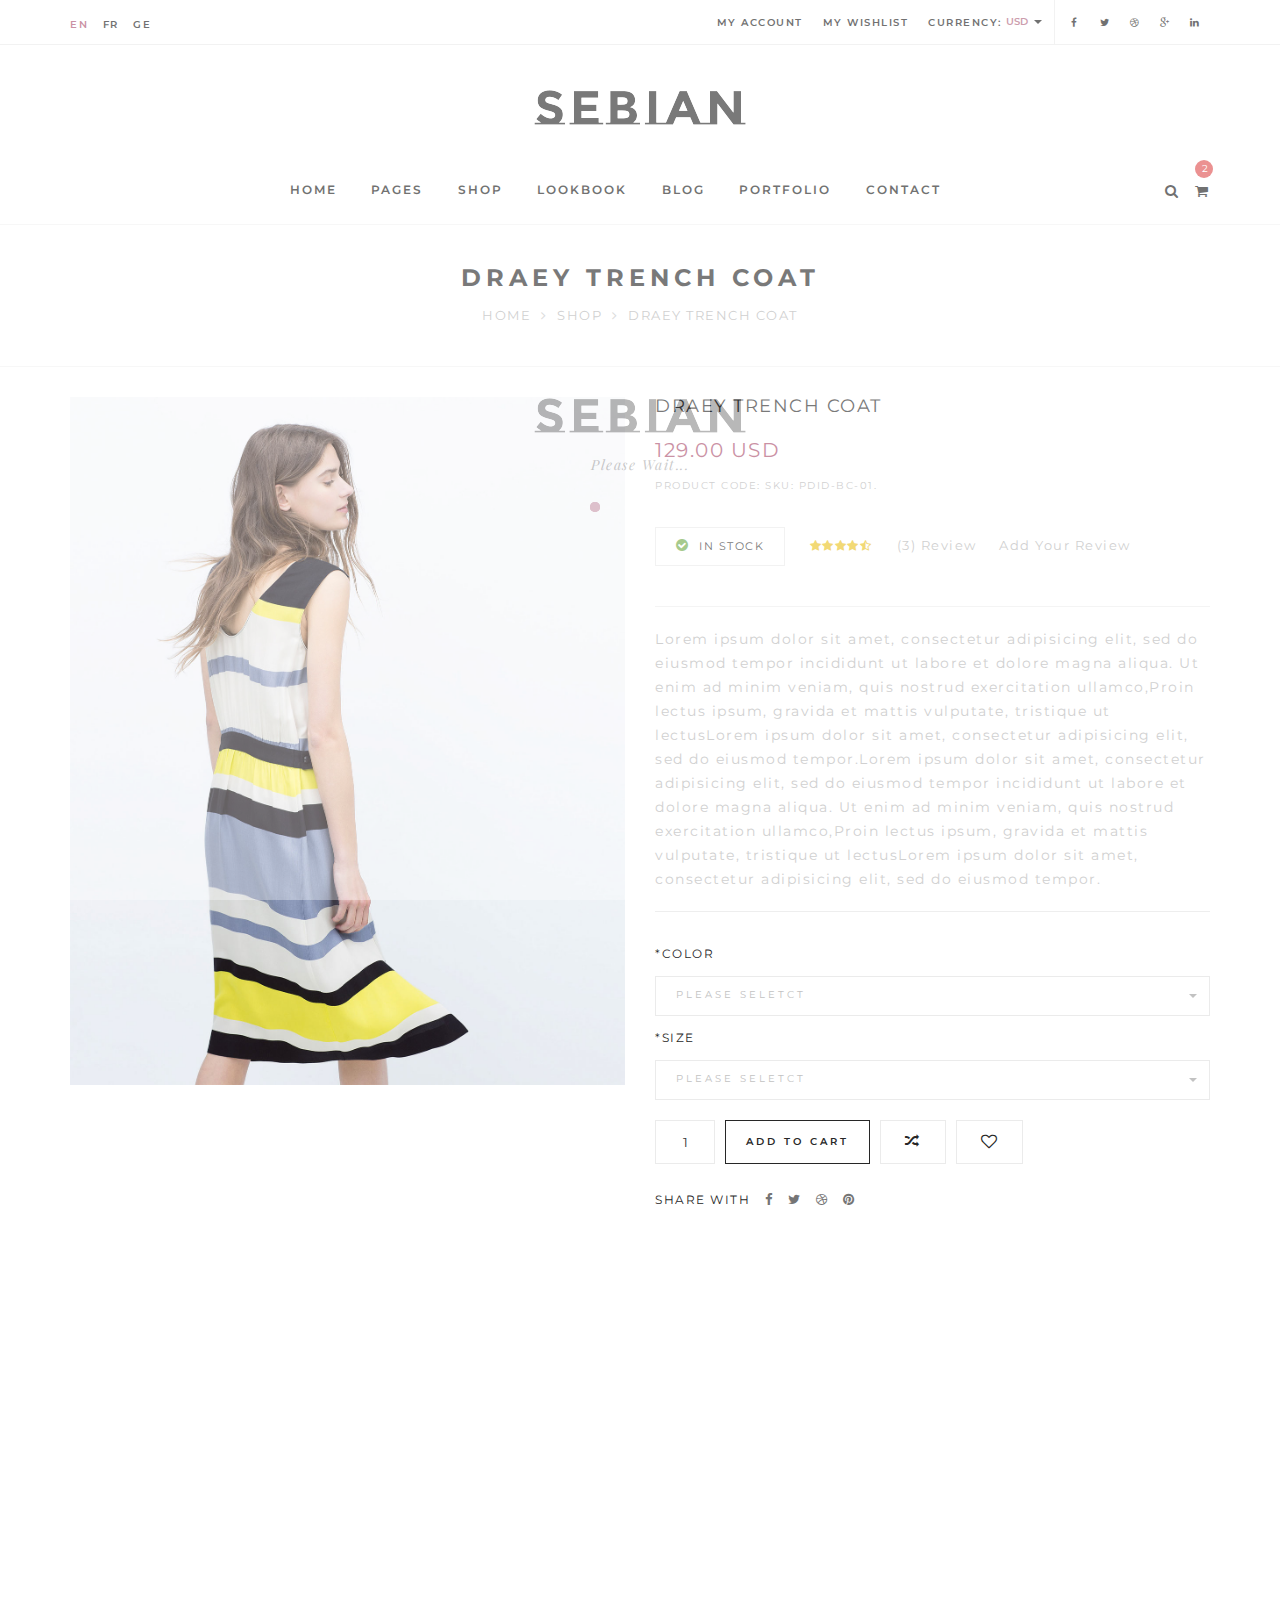
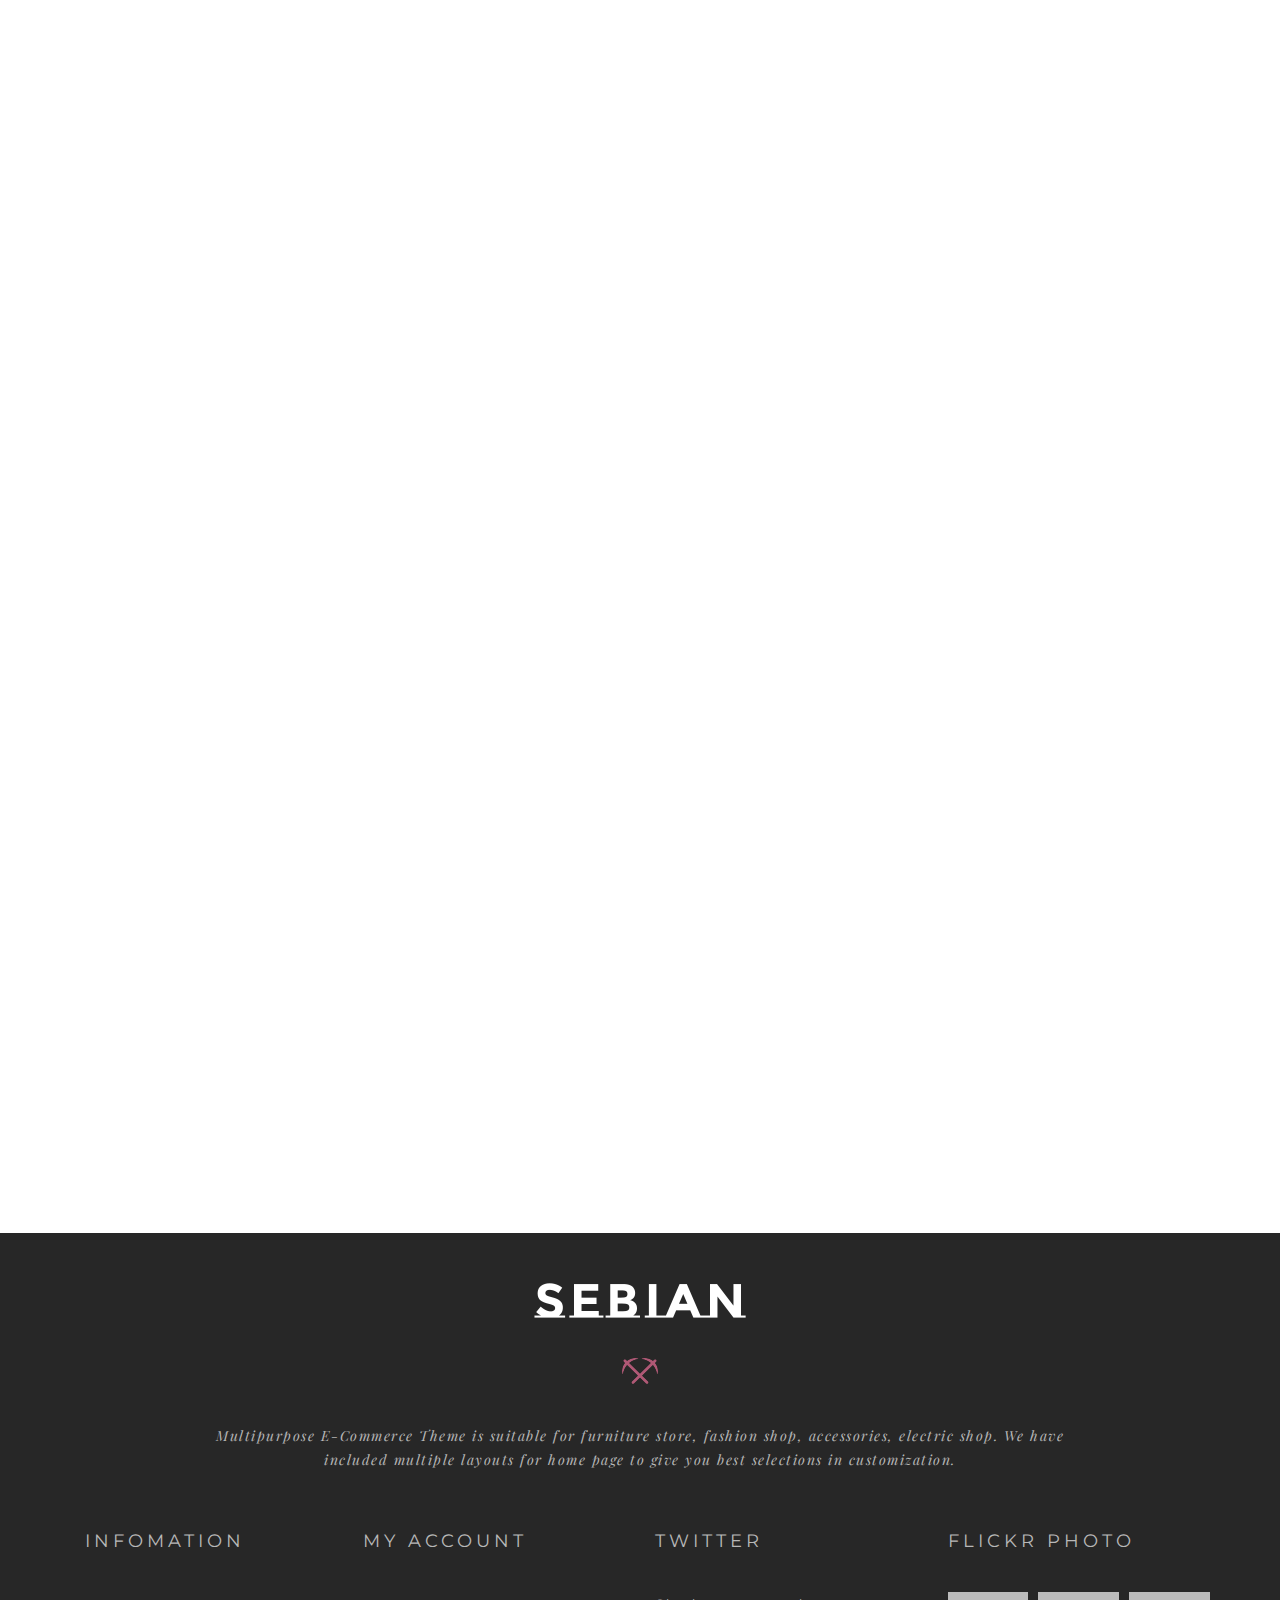
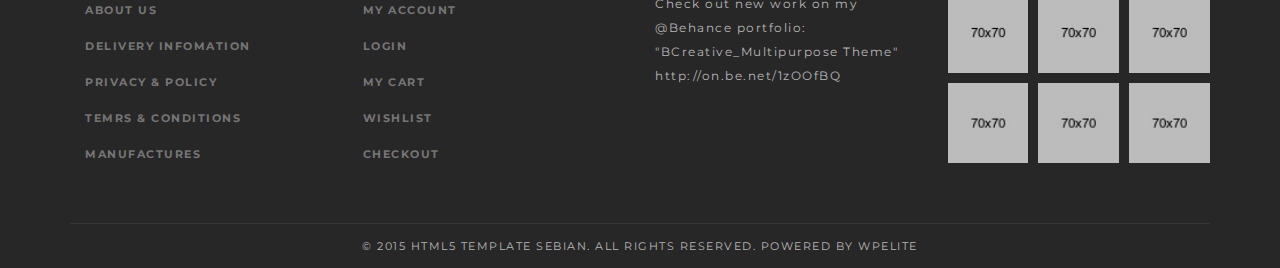
<file: public/frontend/02-shop-details-3.html>
<!DOCTYPE html>
<html lang="en">
<head>
<meta charset="utf-8">
<meta name="viewport" content="width=device-width, initial-scale=1">
<title>SEBIAN - Multi Purpose eCommerce HTML5 Template</title>
<meta name="keywords" content="HTML5,CSS3,HTML,Template,Multi-Purpose,M_Adnan,Corporate Theme,SEBIAN Multi Purpose Care,eCommerce,SEBIAN - Multi Purpose eCommerce HTML5 Template">
<meta name="description" content="SEBIAN - Multi Purpose eCommerce HTML5 Template">
<meta name="author" content="M_Adnan">

<!-- FONTS ONLINE -->
<link href='http://fonts.googleapis.com/css?family=Playfair+Display:400,700,900,400italic,700italic,900italic' rel='stylesheet' type='text/css'>
<link href='http://fonts.googleapis.com/css?family=Montserrat:400,700' rel='stylesheet' type='text/css'>

<!--MAIN STYLE-->
<link href="css/bootstrap.min.css" rel="stylesheet" type="text/css">
<link href="css/main.css" rel="stylesheet" type="text/css">
<link href="css/style.css" rel="stylesheet" type="text/css">
<link href="css/responsive.css" rel="stylesheet" type="text/css">
<link href="css/animate.css" rel="stylesheet" type="text/css">
<link href="css/font-awesome.min.css" rel="stylesheet" type="text/css">
<!-- ADD YOUR OWN STYLING HERE. AVOID TO USE STYLE.CSS AND MAIN.CSS. IT WILL BE HELPFUL FOR YOU IN FUTURE UPDATES -->
<link href="css/custom.css" rel="stylesheet" type="text/css">

<!-- SLIDER REVOLUTION 4.x CSS SETTINGS -->
<link rel="stylesheet" type="text/css" href="rs-plugin/css/settings.css" media="screen" />

<!-- JavaScripts -->
<script src="js/modernizr.js"></script>

<!-- HTML5 Shim and Respond.js IE8 support of HTML5 elements and media queries -->
<!-- WARNING: Respond.js doesn't work if you view the page via file:// -->
<!--[if lt IE 9]>
    <script src="https://oss.maxcdn.com/libs/html5shiv/3.7.0/html5shiv.js"></script>
    <script src="https://oss.maxcdn.com/libs/respond.js/1.4.2/respond.min.js"></script>
<![endif]-->

</head>
<body>
<!-- LOADER ===========================================-->
<div id="loader">
  <div class="loader">
    <div class="position-center-center"> <img src="images/logo-dark.png" alt="">
      
      <p class="font-playfair text-center">Please Wait...</p>
      <div class="loading">
      	<div class="ball"></div>
        <div class="ball"></div>
        <div class="ball"></div>
      </div>
    </div>
  </div>
</div>

<!-- Page Wrap -->
<div id="wrap">
  
  <!-- Header -->
  <header class="header-style-2"> 
    <!-- Top Bar -->
    <div class="top-bar">
      <div class="container"> 
        <!-- Language -->
        <div class="language"> <a href="#." class="active">EN</a> <a href="#.">FR</a> <a href="#.">GE</a> </div>
        <div class="top-links">
          <ul>
            <li><a href="#.">MY ACCOUNT</a></li>
            <li><a href="#.">MY WISHLIST</a></li>
            <li class="font-montserrat">CURRENCY:
              <select class="selectpicker">
                <option>USD</option>
                <option>EURO</option>
              </select>
            </li>
          </ul>
          <!-- Social Icons -->
          <ul class="social_icons">
            <li class="facebook"><a href="#."><i class="fa fa-facebook"></i> </a></li>
            <li class="twitter"><a href="#."><i class="fa fa-twitter"></i> </a></li>
            <li class="dribbble"><a href="#."><i class="fa fa-dribbble"></i> </a></li>
            <li class="googleplus"><a href="#."><i class="fa fa-google-plus"></i> </a></li>
            <li class="linkedin"><a href="#."><i class="fa fa-linkedin"></i> </a></li>
          </ul>
        </div>
      </div>
    </div>
    
    <!-- Logo -->
    <div class="container">
      <div class="logo"> <a href="#."><img src="images/logo-dark.png" alt=""></a> </div>
    </div>
    
    <!-- Nav -->
    <div class="sticky">
      <div class="container">
        <!-- Nav -->
        <nav class="webimenu"> 
          <!-- MENU BUTTON RESPONSIVE -->
          <div class="menu-toggle"> <i class="fa fa-bars"> </i> </div>
          <ul class="ownmenu">
            <li class="active"><a href="index.html">HOME</a>
              <ul class="dropdown">
                <li><a href="index.html">Index Defult</a></li>
                <li><a href="index-2.html">Index 2</a></li>
                <li><a href="index-3.html">Index 3</a></li>
                <li><a href="index-4.html">Index 4</a></li>
                <li><a href="index-5.html">Index 5</a></li>
                <li><a href="index-6.html">Index 6</a></li>
                <li><a href="index-7-construction.html">Index Construction</a></li>
                <li><a href="index-8-construction.html">Index Construction 2</a></li>
                <li><a href="index-09-furniture.html">Index Furniture</a></li>
                <li><a href="index-10-sports.html">Index Sports</a></li>
                <li><a href="index-11-beauty.html">Index Beauty</a></li>
                <li><a href="index-12-watches.html">Index Watches</a></li>
              </ul>
            </li>
            <li><a href="12-contact.html">PAGES</a>
              <ul class="dropdown">
                <li><a href="index.html">HOME</a>
                  <ul class="dropdown">
                    <li><a href="index.html">Index Defult</a></li>
                    <li><a href="index-2.html">Index 2</a></li>
                    <li><a href="index-3.html">Index 3</a></li>
                    <li><a href="index-4.html">Index 4</a></li>
                    <li><a href="index-5.html">Index 5</a></li>
                    <li><a href="index-6.html">Index 6</a></li>
                    <li><a href="index-7-construction.html">Index Construction</a></li>
                    <li><a href="index-8-construction.html">Index Construction 2</a></li>
                    <li><a href="index-09-furniture.html">Index Furniture</a></li>
                    <li><a href="index-10-sports.html">Index Sports</a></li>
                    <li><a href="index-11-beauty.html">Index Beauty</a></li>
                    <li><a href="index-12-watches.html">Index Watches</a></li>
                  </ul>
                </li>
                <li><a href="05-about-us-01.html">About</a>
                  <ul class="dropdown">
                    <li><a href="05-about-us-01.html">About US 01</a></li>
                    <li><a href="05-about-us-02.html">About US 02</a></li>
                  </ul>
                </li>
                <li><a href="02-shop-sidebar-right.html">Shop</a>
                  <ul class="dropdown">
                    <li><a href="02-shop-sidebar-right.html">Shop Sidebar Right</a></li>
                    <li><a href="02-shop-sidebar-left.html">Shop Sidebar Left</a></li>
                    <li><a href="02-shop-sidebar.html">Shop Sidebar</a></li>
                    <li><a href="02-shop-list-view.html">Shop LIST</a></li>
                    <li><a href="02-shop-full_width-03.html">Shop Full 2 Col</a></li>
                    <li><a href="02-shop-full_width-02.html">Shop Full 3 Col</a></li>
                    <li><a href="02-shop-full_width-01.html">Shop Full 4 Col</a></li>
                    <li><a href="02-shop-details-1.html">Shop Detail</a></li>
                    <li><a href="02-shop-details-2.html">Shop Detail 2</a></li>
                    <li><a href="02-shop-details-3.html">Shop Detail 3</a></li>
                  </ul>
                </li>
                <li><a href="09-01-portfolio-grid.html">PORTFOLIO</a>
                  <ul class="dropdown">
                    <li><a href="09-01-portfolio-grid.html">PORTFOLIO GRID </a>
                      <ul class="dropdown">
                        <li><a href="09-01-portfolio-grid.html">PORTFOLIO GRID 02 COL</a></li>
                        <li><a href="09-02-portfolio-grid.html">PORTFOLIO GRID 03 COL</a></li>
                        <li><a href="09-03-portfolio-grid.html">PORTFOLIO GRID 04 COL</a></li>
                      </ul>
                    </li>
                    <li><a href="09-01-portfolio-grid.html">PORTFOLIO Default </a>
                      <ul class="dropdown">
                        <li><a href="09-05-portfolio-grid-default.html">PORTFOLIO 02 COL</a></li>
                        <li><a href="09-06-portfolio-grid-default.html">PORTFOLIO 03 COL</a></li>
                        <li><a href="09-07-portfolio-grid-default.html">PORTFOLIO 04 COL</a></li>
                      </ul>
                    </li>
                    <li><a href="09-03-portfolio-full-width.html">PORTFOLIO FULLWIDTH</a></li>
                    <li><a href="09-08-portfolio-masonry.html">PORTFOLIO MANSORY 01</a></li>
                    <li><a href="09-09-portfolio-masonry.html">PORTFOLIO MANSORY 02</a></li>
                    <li><a href="09-10-portfolio-single.html">Portfolio Single 01</a></li>
                    <li><a href="09-11-portfolio-single.html">Portfolio Single 02</a></li>
                  </ul>
                </li>
                <li><a href="04-contact-01.html">Contact</a>
                  <ul class="dropdown">
                    <li><a href="04-contact-01.html">Contact US 01</a></li>
                    <li><a href="04-contact-02.html">Contact US 02</a></li>
                    <li><a href="04-contact-03.html">Contact US 03</a></li>
                  </ul>
                </li>
                <li><a href="03-pay-checkout.html">Pay Checkout</a></li>
                <li><a href="03-pay-viewcart.html">Pay Viewcart</a></li>
                <li><a href="06-404-page.html">404 Page</a></li>
                <li><a href="07-faqs-page.html">Faqs Pages</a></li>
                <li><a href="10-coming-soon.html">Coming Soon</a></li>
              </ul>
            </li>
            <li class="meganav"><a href="02-shop-sidebar-right.html">SHOP</a> 
              <!--======= MEGA MENU =========-->
              <ul class="megamenu full-width">
                <li class="row nav-post">
                  <div class="col-sm-3">
                    <h6>Shop Pages</h6>
                    <ul>
                      <li><a href="02-shop-sidebar-right.html">Shop Sidebar Right</a></li>
                      <li><a href="02-shop-sidebar-left.html">Shop Sidebar Left</a></li>
                      <li><a href="02-shop-sidebar.html">Shop Sidebar</a></li>
                      <li><a href="02-shop-list-view.html">Shop LIST</a></li>
                      <li><a href="02-shop-full_width-03.html">Shop Full 2 Col</a></li>
                      <li><a href="02-shop-full_width-02.html">Shop Full 3 Col</a></li>
                      <li><a href="02-shop-full_width-01.html">Shop Full 4 Col</a></li>
                      <li><a href="02-shop-details-1.html">Shop Detail</a></li>
                    </ul>
                  </div>
                  <div class="col-sm-3">
                    <h6>Blog Pages</h6>
                    <ul>
                      <li><a href="08-01-blog-mansory.html">Blog Mansory</a></li>
                      <li><a href="08-02-blog-left-side-bar.html">Blog Left Side Bar</a></li>
                      <li><a href="08-02-blog-right-side-bar.html">Blog Right Side Bar</a></li>
                      <li><a href="08-04-blog-medium-image.html">Blog Medium Image</a></li>
                      <li><a href="08-05-blog-large-images.html">Blog Large Images</a></li>
                      <li><a href="08-06-blog-02-col.html">Blog 02 Col</a></li>
                      <li><a href="08-07-blog-03-col.html">Blog 03 Col</a></li>
                      <li><a href="08-08-blog-04-col.html">Blog 04 Col</a></li>
                    </ul>
                  </div>
                  <div class="col-sm-3">
                    <h6>Portfolio Pages</h6>
                    <ul>
                      <li><a href="09-01-portfolio-grid.html">PORTFOLIO GRID 02 COL</a></li>
                      <li><a href="09-02-portfolio-grid.html">PORTFOLIO GRID 03 COL</a></li>
                      <li><a href="09-03-portfolio-grid.html">PORTFOLIO GRID 04 COL</a></li>
                      <li><a href="09-03-portfolio-full-width.html">PORTFOLIO FULLWIDTH</a></li>
                      <li><a href="09-05-portfolio-grid-default.html">PORTFOLIO 02 COL</a></li>
                      <li><a href="09-06-portfolio-grid-default.html">PORTFOLIO 03 COL</a></li>
                      <li><a href="09-07-portfolio-grid-default.html">PORTFOLIO 04 COL</a></li>
                      <li><a href="09-08-portfolio-masonry.html">PORTFOLIO MANSORY 01</a></li>
                    </ul>
                  </div>
                  <div class="col-sm-3">
                    <h6>Portfolio Pages</h6>
                    <ul>
                      <li><a href="09-09-portfolio-masonry.html">PORTFOLIO MANSORY 02</a></li>
                      <li><a href="09-10-portfolio-single.html">Portfolio Single 01</a></li>
                      <li><a href="09-11-portfolio-single.html">Portfolio Single 02</a></li>
                      <li><a href="05-about-us-01.html">About US 01</a></li>
                      <li><a href="05-about-us-02.html">About US 02</a></li>
                      <li><a href="04-contact-01.html">Contact US</a></li>
                      <li><a href="03-pay-checkout.html">Pay Checkout</a></li>
                      <li><a href="03-pay-viewcart.html">Pay Viewcart</a></li>
                    </ul>
                  </div>
                </li>
              </ul>
            </li>
            <li class="meganav"><a href="index.html">LOOKBOOK</a> 
              <!--======= MEGA MENU =========-->
              <ul class="megamenu full-width look-book">
                <li class="row nav-post">
                  <div class="col-sm-2">
                    <h6>Shop</h6>
                    <ul>
                      <li><a href="#."> MEN’S</a></li>
                      <li><a href="#."> WOMAN</a></li>
                      <li><a href="#."> KID’S</a></li>
                      <li><a href="#."> BAGS & SHOES</a></li>
                      <li><a href="#."> SEASONAL</a></li>
                      <li><a href="#."> LOOKBOOK</a></li>
                      <li><a href="#."> </a></li>
                    </ul>
                  </div>
                  <div class="col-sm-5">
                    <div class="media">
                      <div class="media-left">
                        <div class="nav-img"> <a href="#"> <img class="media-object img-responsive" src="images/nav-img-1.jpg" alt=""> </a> </div>
                      </div>
                      <div class="media-body">
                        <h6 class="media-heading">Oversized T-Shirt Dress</h6>
                        <p>At vero eos et accusamus et iusto odio dignissimos ducimus qui blanditiis praesentium </p>
                        <a href="#.">READ MORE</a> </div>
                    </div>
                    <div class="media">
                      <div class="media-left">
                        <div class="nav-img"> <a href="#"> <img class="media-object img-responsive" src="images/nav-img-4.jpg" alt=""> </a> </div>
                      </div>
                      <div class="media-body">
                        <h6 class="media-heading">Oversized T-Shirt Dress</h6>
                        <p>At vero eos et accusamus et iusto odio dignissimos ducimus qui blanditiis praesentium </p>
                        <a href="#.">READ MORE</a> </div>
                    </div>
                  </div>
                  <div class="col-sm-5">
                    <div class="media">
                      <div class="media-left">
                        <div class="nav-img"> <a href="#"> <img class="media-object img-responsive" src="images/nav-img-2.jpg" alt=""> </a> </div>
                      </div>
                      <div class="media-body">
                        <h6 class="media-heading">Oversized T-Shirt Dress</h6>
                        <p>At vero eos et accusamus et iusto odio dignissimos ducimus qui blanditiis praesentium </p>
                        <a href="#.">READ MORE</a> </div>
                    </div>
                    <div class="media">
                      <div class="media-left">
                        <div class="nav-img"> <a href="#"> <img class="media-object img-responsive" src="images/nav-img-3.jpg" alt=""> </a> </div>
                      </div>
                      <div class="media-body">
                        <h6 class="media-heading">Oversized T-Shirt Dress</h6>
                        <p>At vero eos et accusamus et iusto odio dignissimos ducimus qui blanditiis praesentium </p>
                        <a href="#.">READ MORE</a> </div>
                    </div>
                  </div>
                </li>
              </ul>
            </li>
            <li><a href="08-01-blog-mansory.html">BLOG</a>
              <ul class="dropdown">
                <li><a href="08-01-blog-mansory.html">Blog Mansory</a></li>
                <li><a href="08-02-blog-left-side-bar.html">Blog Left Side Bar</a></li>
                <li><a href="08-02-blog-right-side-bar.html">Blog Right Side Bar</a></li>
                <li><a href="08-04-blog-medium-image.html">Blog Medium Image</a></li>
                <li><a href="08-05-blog-large-images.html">Blog Large Images</a></li>
                <li><a href="08-06-blog-02-col.html">Blog 02 Col</a></li>
                <li><a href="08-07-blog-03-col.html">Blog 03 Col</a></li>
                <li><a href="08-08-blog-04-col.html">Blog 04 Col</a></li>
              </ul>
            </li>
            <li><a href="09-01-portfolio-grid.html">PORTFOLIO </a>
              <ul class="dropdown">
                <li><a href="09-01-portfolio-grid.html">PORTFOLIO GRID </a>
                  <ul class="dropdown">
                    <li><a href="09-01-portfolio-grid.html">PORTFOLIO GRID 02 COL</a></li>
                    <li><a href="09-02-portfolio-grid.html">PORTFOLIO GRID 03 COL</a></li>
                    <li><a href="09-03-portfolio-grid.html">PORTFOLIO GRID 04 COL</a></li>
                  </ul>
                </li>
                <li><a href="09-01-portfolio-grid.html">PORTFOLIO Default </a>
                  <ul class="dropdown">
                    <li><a href="09-05-portfolio-grid-default.html">PORTFOLIO 02 COL</a></li>
                    <li><a href="09-06-portfolio-grid-default.html">PORTFOLIO 03 COL</a></li>
                    <li><a href="09-07-portfolio-grid-default.html">PORTFOLIO 04 COL</a></li>
                  </ul>
                </li>
                <li><a href="09-03-portfolio-full-width.html">PORTFOLIO FULLWIDTH</a></li>
                <li><a href="09-08-portfolio-masonry.html">PORTFOLIO MANSORY 01</a></li>
                <li><a href="09-09-portfolio-masonry.html">PORTFOLIO MANSORY 02</a></li>
                <li><a href="09-10-portfolio-single.html">Portfolio Single 01</a></li>
                <li><a href="09-11-portfolio-single.html">Portfolio Single 02</a></li>
              </ul>
            </li>
            <li><a href="04-contact-01.html">CONTACT</a>
              <ul class="dropdown">
                <li><a href="04-contact-01.html">Contact US 01</a></li>
                <li><a href="04-contact-02.html">Contact US 02</a></li>
                <li><a href="04-contact-03.html">Contact US 03</a></li>
              </ul>
            </li>
            
            <!--======= Shopping Cart =========-->
            <li class="shop-cart"><a href="#."><i class="fa fa-shopping-cart"></i></a> <span class="numb">2</span>
              <ul class="dropdown">
                <li>
                  <div class="media">
                    <div class="media-left">
                      <div class="cart-img"> <a href="#"> <img class="media-object img-responsive" src="images/item-col-img-1.jpg" alt="..."> </a> </div>
                    </div>
                    <div class="media-body">
                      <h6 class="media-heading">DRAEY TRENCH COAT</h6>
                      <span class="price">129.00 USD</span> <span class="qty">QTY: 01</span> </div>
                  </div>
                </li>
                <li>
                  <div class="media">
                    <div class="media-left">
                      <div class="cart-img"> <a href="#"> <img class="media-object img-responsive" src="images/item-col-img-2.jpg" alt="..."> </a> </div>
                    </div>
                    <div class="media-body">
                      <h6 class="media-heading">DRAEY TRENCH COAT</h6>
                      <span class="price">129.00 USD</span> <span class="qty">QTY: 01</span> </div>
                  </div>
                </li>
                <li class="no-padding no-border">
                  <h5 class="text-center">SUBTOTAL: 258.00 USD</h5>
                </li>
                <li class="no-padding no-border">
                  <div class="row">
                    <div class="col-xs-6"> <a href="#." class="btn btn-small">VIEW CART</a></div>
                    <div class="col-xs-6 "> <a href="#." class="btn btn-1 btn-small">CHECK OUT</a></div>
                  </div>
                </li>
              </ul>
            </li>
            <!--======= SEARCH ICON =========-->
            <li class="search-nav"><a href="#."><i class="fa fa-search"></i></a>
              <ul class="dropdown">
                <li class="row">
                  <div class="col-sm-4 no-padding">
                    <select class="selectpicker">
                      <option>MEN'S</option>
                      <option>WOMENS</option>
                      <option>KIDS</option>
                      <option>FASHION</option>
                      <option>MEN'S</option>
                      <option>WOMENS</option>
                      <option>KIDS</option>
                      <option>FASHION</option>
                      <option>MEN'S</option>
                      <option>WOMENS</option>
                      <option>KIDS</option>
                      <option>FASHION</option>
                      <option>MEN'S</option>
                      <option>WOMENS</option>
                      <option>KIDS</option>
                      <option>FASHION</option>
                      <option>MEN'S</option>
                      <option>WOMENS</option>
                      <option>KIDS</option>
                      <option>FASHION</option>
                    </select>
                  </div>
                  <div class="col-sm-8 no-padding">
                    <input type="search" class="form-control" placeholder="Search Here">
                    <button type="submit"> <i class="fa fa-search"></i> </button>
                  </div>
                </li>
              </ul>
            </li>
          </ul>
        </nav>
      </div>
    </div>
  </header>
  <!-- Header End --> 
  
  <!-- CONTENT START -->
  <div class="content"> 
    
    <!--======= SUB BANNER =========-->
    <section class="sub-banner animate fadeInUp" data-wow-delay="0.4s">
      <div class="container">
        <h4>DRAEY TRENCH COAT</h4>
        <!-- Breadcrumb -->
        <ol class="breadcrumb">
          <li><a href="#">Home</a></li>
          <li><a href="#">SHOP</a></li>
          <li class="active">DRAEY TRENCH COAT</li>
        </ol>
      </div>
    </section>
    
    <!--======= PAGES INNER =========-->
    <section class="section-p-30px pages-in item-detail-page">
      <div class="container">
        <div class="row"> 
          
          <!--======= IMAGES SLIDER =========-->
          <div class="col-sm-6 large-detail animate fadeInLeft" data-wow-delay="0.4s"> 
          	<img class="zoom_05 img-responsive" src="images/item-detail-img-zoom-1.jpg" data-zoom-image="images/item-detail-img-zoom-1.jpg">
          </div>
          
          <!--======= ITEM DETAILS =========-->
          <div class="col-sm-6 animate fadeInRight" data-wow-delay="0.4s">
            <div class="row">
              <div class="col-sm-12">
                <h5>DRAEY TRENCH COAT</h5>
                <span class="price">129.00 USD</span> </div>
              <div class="col-sm-12"> <span class="code">PRODUCT CODE: SKU: PDID-BC-01.</span>
                <div class="some-info no-border"> <br>
                  <div class="in-stoke"> <i class="fa fa-check-circle"></i> IN STOCK</div>
                  <div class="stars"><i class="fa fa-star"></i><i class="fa fa-star"></i><i class="fa fa-star"></i><i class="fa fa-star"></i><i class="fa fa-star-half-o"></i></div>
                  <a href="#review"  class="review">(3) Review</a> &nbsp;&nbsp;&nbsp; <a href="#review-form" class="review">Add Your Review</a></div>
                <hr>
              </div>
            </div>
            <p>Lorem ipsum dolor sit amet, consectetur adipisicing elit, sed do eiusmod tempor incididunt ut labore et dolore magna aliqua. Ut enim ad minim veniam, quis nostrud exercitation ullamco,Proin lectus ipsum, gravida et mattis vulputate, tristique ut lectusLorem ipsum dolor sit amet, consectetur adipisicing elit, sed do eiusmod tempor.Lorem ipsum dolor sit amet, consectetur adipisicing elit, sed do eiusmod tempor incididunt ut labore et dolore magna aliqua. Ut enim ad minim veniam, quis nostrud exercitation ullamco,Proin lectus ipsum, gravida et mattis vulputate, tristique ut lectusLorem ipsum dolor sit amet, consectetur adipisicing elit, sed do eiusmod tempor.</p>
            <hr>
            <div class="row">
              <div class="col-sm-12">
                <div class="item-select"> 
                  <!-- COLOR -->
                  <p>*COLOR</p>
                  <select class="selectpicker">
                    <option>PLEASE SELETCT</option>
                    <option>RED</option>
                    <option>BLUE</option>
                    <option>GREEN</option>
                    <option>YELLOW</option>
                  </select>
                </div>
              </div>
              <div class="col-sm-12">
                <div class="item-select"> 
                  <!--  SIZE -->
                  <p>*SIZE</p>
                  <select class="selectpicker">
                    <option>PLEASE SELETCT</option>
                    <option>Small</option>
                    <option>Large </option>
                    <option>X Large</option>
                    <option>XX Large</option>
                  </select>
                </div>
              </div>
            </div>
            <div class="row"> 
              <!-- QUIENTY -->
              <div class="col-sm-12">
                <div class="fun-share">
                  <input type="text" value="1">
                  <a href="#." class="btn btn-small btn-dark">ADD TO CART</a> <a href="#." class="share-sec"><i class="ion-shuffle"></i></a> <a class="share-sec" href="#."><i class="fa fa-heart-o"></i></a> </div>
              </div>
              <!-- SHARE -->
              <div class="col-sm-12">
                <ul class="share-with">
                  <li>
                    <p>SHARE WITH</p>
                  </li>
                  <li><a href="#."><i class="fa fa-facebook"></i></a></li>
                  <li><a href="#."><i class="fa fa-twitter"></i></a></li>
                  <li><a href="#."><i class="fa fa-dribbble"></i></a></li>
                  <li><a href="#."><i class="fa fa-pinterest"></i></a></li>
                </ul>
              </div>
            </div>
          </div>
        </div>
        
        <!--======= PRODUCT DESCRIPTION =========-->
        <div class="item-decribe">
          <div class="text-center"> 
            <!-- Nav tabs -->
            <ul class="nav nav-tabs animate fadeInUp" data-wow-delay="0.4s" role="tablist">
              <li role="presentation"><a href="#descr" aria-controls="men" role="tab" data-toggle="tab">DESCRIPTION</a></li>
              <li role="presentation" class="active"><a href="#review" aria-controls="women" role="tab" data-toggle="tab">REVIEW (03)</a></li>
              <li role="presentation"><a href="#tags" aria-controls="access" role="tab" data-toggle="tab">TAGS</a></li>
            </ul>
          </div>
          <!-- Tab panes -->
          <div class="tab-content animate fadeInUp" data-wow-delay="0.4s"> 
            <!-- DESCRIPTION -->
            <div role="tabpanel" class="tab-pane fade" id="descr">
              <p>Lorem ipsum dolor sit amet, consectetur adipisicing elit, sed do eiusmod tempor incididunt ut labore et dolore magna aliqua. Ut enim ad minim veniam, quis nostrud exercitation ullamco,Proin lectus ipsum, gravida et mattis vulputate, tristique ut lectusLorem ipsum dolor sit amet, consectetur adipisicing elit, sed do eiusmod tempor.Lorem ipsum dolor sit amet, consectetur adipisicing elit, sed do eiusmod tempor incididunt ut labore et dolore magna aliqua. Ut enim ad minim veniam, quis nostrud exercitation ullamco,Proin lectus ipsum, gravida et mattis vulputate, tristique ut lectusLorem ipsum dolor sit amet, consectetur adipisicing elit, sed do eiusmod tempor.<br>
                <br>
                Pellentesque habitant morbi tristique senectus et netus et malesuada fames ac turpis egestas. Vestibulum tortor quam, feugiat vitae, ultricies eget, tempor sit amet, ante. Donec eu libero sit amet quam egestas semper. Aenean ultricies mi vitae est. Mauris placerat eleifend leo. </p>
            </div>
            
            <!-- REVIEW -->
            <div role="tabpanel" class="tab-pane fade  in active" id="review">
              <h6>3 REVIEWS FOR SHIP YOUR IDEA</h6>
              
              <!-- REVIEW PEOPLE 1 -->
              <div class="media">
                <div class="media-left"> 
                  <!--  Image -->
                  <div class="avatar"> <a href="#"> <img class="media-object" src="images/avatar-1.jpg" alt=""> </a> </div>
                </div>
                <!--  Details -->
                <div class="media-body">
                  <p class="font-playfair">“Lorem ipsum dolor sit amet, consectetur adipisicing elit, sed do eiusmod tempor incididunt ut
                    labore et dolore magna aliqua.”</p>
                  <h6>TYRION LANNISTER <span class="pull-right">June 7, 2013</span> </h6>
                </div>
              </div>
              
              <!-- REVIEW PEOPLE 1 -->
              
              <div class="media">
                <div class="media-left"> 
                  <!--  Image -->
                  <div class="avatar"> <a href="#"> <img class="media-object" src="images/avatar-2.jpg" alt=""> </a> </div>
                </div>
                <!--  Details -->
                <div class="media-body">
                  <p class="font-playfair">“Lorem ipsum dolor sit amet, consectetur adipisicing elit, sed do eiusmod tempor incididunt ut
                    labore et dolore magna aliqua.”</p>
                  <h6>TYRION LANNISTER <span class="pull-right">June 7, 2013</span> </h6>
                </div>
              </div>
              
              <!-- ADD REVIEW -->
              <h6 class="margin-t-40">ADD REVIEW</h6>
              <form id="review-form">
                <ul class="row">
                  <li class="col-sm-6">
                    <label> *NAME
                      <input type="text" value="" placeholder="">
                    </label>
                  </li>
                  <li class="col-sm-6">
                    <label> *EMAIL
                      <input type="email" value="" placeholder="">
                    </label>
                  </li>
                  <li class="col-sm-12">
                    <label> *YOUR REVIEW
                      <textarea></textarea>
                    </label>
                  </li>
                  <li class="col-sm-6"> 
                    <!-- Rating Stars -->
                    <div class="stars"> <span>YOUR RATING</span> <i class="fa fa-star"></i><i class="fa fa-star"></i><i class="fa fa-star"></i><i class="fa fa-star"></i><i class="fa fa-star"></i></div>
                  </li>
                  <li class="col-sm-6">
                    <button type="submit" class="btn btn-dark btn-small pull-right no-margin">POST REVIEW</button>
                  </li>
                </ul>
              </form>
            </div>
            
            <!-- TAGS -->
            <div role="tabpanel" class="tab-pane fade" id="tags"> </div>
          </div>
        </div>
      </div>
      
      <!--======= RELATED PRODUCTS =========-->
      <section class="section-p-60px new-arrival new-arri-w-slide">
         <div class="container"> 
          
          <!--  Tittle -->
          <div class="tittle tittle-2 animate fadeInUp" data-wow-delay="0.4s">
            <h5>RELATED PRODUCTS</h5>
            <p class="font-playfair">Most haver in your Shop </p>
          </div>
          
          <!--  New Arrival Tabs Products  -->
          <div class="popurlar_product client-slide animate fadeInUp" data-wow-delay="0.4s"> 
            
            <!--  New Arrival  -->
            
            <div class="items-in"> 
              <!-- Image --> 
              <img src="images/new-item-1.jpg" alt=""> 
              <!-- Hover Details -->
              <div class="over-item">
                <ul class="animated fadeIn">
                  <li> <a href="images/new-item-1.jpg" data-lighter><i class="ion-search"></i></a></li>
                  <li> <a href="#."><i class="ion-shuffle"></i></a></li>
                  <li> <a href="#."><i class="fa fa-heart-o"></i></a></li>
                  <li class="full-w"> <a href="#." class="btn">ADD TO CART</a></li>
                  <!-- Rating Stars -->
                  <li class="stars"><i class="fa fa-star"></i><i class="fa fa-star"></i><i class="fa fa-star"></i><i class="fa fa-star"></i><i class="fa fa-star-half-o"></i></li>
                </ul>
              </div>
              <!-- Item Name -->
              <div class="details-sec"> <a href="#.">LOOSE-FIT TRENCH COAT</a> <span class="font-montserrat">129.00 USD</span> </div>
            </div>
            
            <!--  New Arrival  -->            
            <div class="items-in"> 
              <!-- Image --> 
              <img src="images/new-item-2.jpg" alt=""> 
              <!-- Hover Details -->
              <div class="over-item">
                <ul class="animated fadeIn">
                  <li> <a href="images/new-item-2.jpg" data-lighter><i class="ion-search"></i></a></li>
                  <li> <a href="#."><i class="ion-shuffle"></i></a></li>
                  <li> <a href="#."><i class="fa fa-heart-o"></i></a></li>
                  <li class="full-w"> <a href="#." class="btn">ADD TO CART</a></li>
                  <!-- Rating Stars -->
                  <li class="stars"><i class="fa fa-star"></i><i class="fa fa-star"></i><i class="fa fa-star"></i><i class="fa fa-star"></i><i class="fa fa-star-half-o"></i></li>
                </ul>
              </div>
              <!-- Item Name -->
              <div class="details-sec"> <a href="#.">LOOSE-FIT TRENCH COAT</a> <span class="font-montserrat">129.00 USD</span> </div>
            </div>
            
            <!--  New Arrival  -->            
            <div class="items-in"> 
              <!--  Tags  -->
              <div class="new-tag"> NEW </div>
              
              <!-- Image --> 
              <img src="images/new-item-3.jpg" alt=""> 
              <!-- Hover Details -->
              <div class="over-item">
                <ul class="animated fadeIn">
                  <li> <a href="images/new-item-3.jpg" data-lighter><i class="ion-search"></i></a></li>
                  <li> <a href="#."><i class="ion-shuffle"></i></a></li>
                  <li> <a href="#."><i class="fa fa-heart-o"></i></a></li>
                  <li class="full-w"> <a href="#." class="btn">ADD TO CART</a></li>
                  <!-- Rating Stars -->
                  <li class="stars"><i class="fa fa-star"></i><i class="fa fa-star"></i><i class="fa fa-star"></i><i class="fa fa-star"></i><i class="fa fa-star-half-o"></i></li>
                </ul>
              </div>
              <!-- Item Name -->
              <div class="details-sec"> <a href="#.">LOOSE-FIT TRENCH COAT</a> <span class="font-montserrat">129.00 USD</span> </div>
            </div>
            
            <!--  New Arrival  -->            
            <div class="items-in"> 
              <!--  Tags  -->
              <div class="hot-tag"> HOT </div>
              <!-- Image --> 
              <img src="images/new-item-4.jpg" alt=""> 
              <!-- Hover Details -->
              <div class="over-item">
                <ul class="animated fadeIn">
                  <li> <a href="images/new-item-4.jpg" data-lighter><i class="ion-search"></i></a></li>
                  <li> <a href="#."><i class="ion-shuffle"></i></a></li>
                  <li> <a href="#."><i class="fa fa-heart-o"></i></a></li>
                  <li class="full-w"> <a href="#." class="btn">ADD TO CART</a></li>
                  <!-- Rating Stars -->
                  <li class="stars"><i class="fa fa-star"></i><i class="fa fa-star"></i><i class="fa fa-star"></i><i class="fa fa-star"></i><i class="fa fa-star-half-o"></i></li>
                </ul>
              </div>
              <!-- Item Name -->
              <div class="details-sec"> <a href="#.">LOOSE-FIT TRENCH COAT</a> <span class="font-montserrat">129.00 USD</span> </div>
            </div>
          </div>
        </div>
      </section>
    </section>
  </div>
  
  <!--======= Footer =========-->
  <footer>
    <div class="container">
      <div class="text-center"> <a href="#."><img src="images/logo.png" alt=""></a><br>
        <img class="margin-t-40" src="images/hammer.png" alt="">
        <p class="intro-small margin-t-40">Multipurpose E-Commerce Theme is suitable for furniture store, fashion shop, accessories, electric shop. We have included multiple layouts for home page to give you best selections in customization.</p>
      </div>
      
      <!--  Footer Links -->
      <div class="footer-link row">
        <div class="col-md-6">
          <ul>
            
            <!--  INFOMATION -->
            <li class="col-sm-6">
              <h5>INFOMATION</h5>
              <ul class="f-links">
                <li><a href="#.">ABOUT US</a></li>
                <li><a href="#."> DELIVERY INFOMATION</a></li>
                <li><a href="#."> PRIVACY & POLICY</a></li>
                <li><a href="#."> TEMRS & CONDITIONS</a></li>
                <li><a href="#."> MANUFACTURES</a></li>
              </ul>
            </li>
            
            <!-- MY ACCOUNT -->
            <li class="col-sm-6">
              <h5>MY ACCOUNT</h5>
              <ul class="f-links">
                <li><a href="#.">MY ACCOUNT</a></li>
                <li><a href="#."> LOGIN</a></li>
                <li><a href="#."> MY CART</a></li>
                <li><a href="#."> WISHLIST</a></li>
                <li><a href="#."> CHECKOUT</a></li>
              </ul>
            </li>
          </ul>
        </div>
        
        <!-- Second Row -->
        <div class="col-md-6">
          <ul class="row">
            
            <!-- TWITTER -->
            <li class="col-sm-6">
              <h5>TWITTER</h5>
              <p>Check out new work on my @Behance portfolio: "BCreative_Multipurpose Theme" http://on.be.net/1zOOfBQ </p>
            </li>
            
            <!-- FLICKR PHOTO -->
            <li class="col-sm-6">
              <h5>FLICKR PHOTO</h5>
              <ul class="flicker">
                <li><a href="#."><img src="images/flicker-1.jpg" alt=""></a></li>
                <li><a href="#."><img src="images/flicker-2.jpg" alt=""></a></li>
                <li><a href="#."><img src="images/flicker-3.jpg" alt=""></a></li>
                <li><a href="#."><img src="images/flicker-4.jpg" alt=""></a></li>
                <li><a href="#."><img src="images/flicker-5.jpg" alt=""></a></li>
                <li><a href="#."><img src="images/flicker-6.jpg" alt=""></a></li>
              </ul>
            </li>
          </ul>
        </div>
      </div>
      
      <!-- Rights -->
      <div class="rights">
        <p>© 2015 HTML5 TEMPLATE SEBIAN. All Rights Reserved. Powered By WPELITE</p>
      </div>
    </div>
  </footer>  
  <!-- GO TO TOP --> 
  	<a href="#" class="cd-top"><i class="fa fa-angle-up"></i></a> 
  <!-- GO TO TOP End -->
</div>
<!-- Wrap End --> 
<script src="js/jquery-1.11.3.js"></script> 
<script src="js/wow.min.js"></script> 
<script src="js/bootstrap.min.js"></script> 
<script src="js/own-menu.js"></script> 
<script src="js/owl.carousel.min.js"></script> 
<script src="js/jquery.magnific-popup.min.js"></script> 
<script src="js/jquery.isotope.min.js"></script> 
<script src="js/jquery.flexslider-min.js"></script> <script src="js/jquery.elevatezoom.js"></script> 

<!-- SLIDER REVOLUTION 4.x SCRIPTS  --> 
<script type="text/javascript" src="rs-plugin/js/jquery.themepunch.tools.min.js"></script> 
<script type="text/javascript" src="rs-plugin/js/jquery.themepunch.revolution.min.js"></script> 
<script src="js/main.js"></script> 
<script>
$(".zoom_05").elevateZoom({ 
	zoomType	: "inner", 
	cursor		: "crosshair"
}); 
</script>

</body>
</html>
</file>
<file: public/frontend/css/main.css>
/*=======================================================
			Page Loader
========================================================*/
#loader {
	position: fixed;
	top: 0;
	left: 0;
	height: 100%;
	width: 100%;
	background: rgba(255,255,255,1);
	z-index: 99999999999999;
	opacity: 1;
	text-align:center;
}
.loading {
	-webkit-align-self: center;
	-ms-flex-item-align: center;
	align-self: center;
	width:100px;
	margin:0 auto;
	margin-top:25px;
	position: relative;
	text-indent: -9999em;
}
#loader p{
	font-style:italic;
	margin-top:20px;
}
.ball {
	border-radius: 50%;
	background: #af5875;
	width: 10px;
	height: 10px;
	position: absolute;

	-webkit-animation: loading 1.2s linear infinite;
	animation: loading 1.2s linear infinite;
}
.ball:nth-of-type(2) {
	-webkit-animation-delay: 0.4s;
	animation-delay: 0.4s;
}
.ball:nth-of-type(3) {
	-webkit-animation-delay: 0.8s;
	animation-delay: 0.8s;
}
 @-webkit-keyframes loading {
 0% {
 opacity: 0;
 -webkit-transform: scale(0.5);
 transform: scale(0.5);
}
 20% {
 opacity: 1;
 -webkit-transform: scale(1);
 transform: scale(1);
}
 40% {
 -webkit-transform: translate3d(33px, 0, 0);
 transform: translate3d(33px, 0, 0);
}
 60% {
 -webkit-transform: translate3d(66px, 0, 0);
 transform: translate3d(66px, 0, 0);
}
 80% {
 -webkit-transform: translate3d(99px, 0, 0);
 transform: translate3d(99px, 0, 0);
 opacity: 1;
}
 100% {
 -webkit-transform: translate3d(99px, 0, 0) scale(0.5);
 transform: translate3d(99px, 0, 0) scale(0.5);
 opacity: 0;
}
}
 @keyframes loading {
 0% {
 opacity: 0;
 -webkit-transform: scale(0.5);
 transform: scale(0.5);
}
 20% {
 opacity: 1;
 -webkit-transform: scale(1);
 transform: scale(1);
}
 40% {
 -webkit-transform: translate3d(33px, 0, 0);
 transform: translate3d(33px, 0, 0);
}
 60% {
 -webkit-transform: translate3d(66px, 0, 0);
 transform: translate3d(66px, 0, 0);
}
 80% {
 -webkit-transform: translate3d(99px, 0, 0);
 transform: translate3d(99px, 0, 0);
 opacity: 1;
}
 100% {
 -webkit-transform: translate3d(99px, 0, 0) scale(0.5);
 transform: translate3d(99px, 0, 0) scale(0.5);
 opacity: 0;
}
}
/* MENU CONFIGURATION
**********************************************************/
.ownmenu {
	width: 100%;
	padding: 0;
	margin: 0;
	position: relative;
	float: left;
	list-style: none;
}
.ownmenu li {
	display: inline-block;
	float: left;
}
.ownmenu a {
	-o-transition: all .3s linear;
	-webkit-transition: all .3s linear;
	-moz-transition: all .3s linear;
	transition: all .3s linear;
	outline: none;
	z-index: 10;
}
.ownmenu li {
}
/* DROPDOWN CONFIGURATION
**********************************************************/
.ownmenu ul.dropdown, .ownmenu ul.dropdown li ul.dropdown {
	list-style: none;
	margin: 0;
	padding: 0;
	display: none;
	position: absolute;
	z-index: 99;
	padding-left: 0px;
	width: 250px;
	background: none;
}
.ownmenu ul.dropdown li ul.dropdown {
	left: 100%;
	top: inherit;
	background: #272727;
}
header nav .ownmenu ul.dropdown .indicator {
	display: block;
	left: -15px;
	margin-left: 0px;
}
.ownmenu ul.dropdown li {
	clear: both;
	width: 100%;
}
.ownmenu ul.dropdown li a {
	width: 100%;
	padding: 12px 24px 12px;
	display: inline-block;
	float: left;
	clear: both;
	text-decoration: none;
	color: #999;
	box-sizing: border-box;
	-moz-box-sizing: border-box;
	-webkit-box-sizing: border-box;
}
.ownmenu ul.dropdown li:hover > a {
	color: #fff !important;
}
/* dropdowns to left side */
.ownmenu ul.dropdown li ul.dropdown.left {
	left: auto;
	right: 100%;
}
/* SUBMENU INDICATORS
**********************************************************/
.ownmenu .indicator {
	position: relative;
	right: 5px;
	font-size: 14px;
	float: right;
}
.ownmenu ul li .indicator {
	font-size: 12px;
	top: 1px;
	left: 10px;
}
.ownmenu ul.dropdown {
	top: 50px;
}
.ownmenu > li > .megamenu {
	top: 50px;
}
/* MEGAMENU
**********************************************************/
.ownmenu > li > .megamenu {
	position: absolute;
	display: none;
	background: #fff;
	width: 25%;
	font-size: 12px;
	color: #999;
	z-index: 99;
	padding: 0 0px;
	-webkit-box-sizing: border-box;
	-moz-box-sizing: border-box;
	box-sizing: border-box;
}
/* megamenu list */
.ownmenu li > .megamenu ul {
	margin: 0px;
	float: left;
	padding: 0;
	display: block;
	position: relative;
}
.ownmenu li > .megamenu ul li {
	width: 100%;
	padding: 0px;
}
.ownmenu li > .megamenu ul li.title {
	margin: 0 0 8px;
	padding: 0 0 5px;
	font-size: 14px;
	border-bottom: solid 1px #666;
}
/* megamenu h5 */
.ownmenu li > .megamenu h5 {
	width: 100%;
	margin: 0;
	padding: 0;
}
/* megamenu links */
.ownmenu li > .megamenu a {
	color: #999;
	text-decoration: none;
	font-size: 12px;
	-webkit-transition: color 0.3s linear;
	-moz-transition: color 0.3s linear;
	-o-transition: color 0.3s linear;
	transition: color 0.3s linear;
}
.ownmenu li > .megamenu a:hover {
	color: #dedede;
}
/* megamenu images */
.ownmenu .megamenu img {
	width: 100%;
	-webkit-transition: border 0.3s linear;
	-moz-transition: border 0.3s linear;
	-o-transition: border 0.3s linear;
	transition: border 0.3s linear;
}
/* to fix right attribute on submenus (menu aligned to left (default)) */
.ownmenu > li.fix-sub > .megamenu, .ownmenu > li.fix-sub > .megamenu.half-width, .ownmenu > li.fix-sub > .dropdown {
	right: 0;
}
/* MEGAMENU WIDTHS
**********************************************************/
.ownmenu > li > .megamenu.half-width {
	width: 50%;
}
.ownmenu > li > .megamenu.full-width {
	width: 100%;
	left: 0;
	text-align: left;
}
/* MEGAMENU FORM CONFIGURATION
**********************************************************/
.ownmenu li > .megamenu form {
	width: 100%;
}
/* megamenu inputs */
.ownmenu li > .megamenu form input[type="text"], .ownmenu li > .megamenu form textarea {
	padding: 5px;
	color: #999;
	background: #444;
	font-size: 14px;
	border: solid 1px transparent;
	outline: none;
	-webkit-box-sizing: border-box;
	-moz-box-sizing: border-box;
	box-sizing: border-box;
	-webkit-transition: border 0.3s linear;
	-moz-transition: border 0.3s linear;
	-o-transition: border 0.3s linear;
	transition: border 0.3s linear;
}
.ownmenu li > .megamenu form input[type="text"]:focus, .ownmenu li > .megamenu form textarea:focus {
	border-color: #e0e0e0;
}
.ownmenu li > .megamenu form input[type="text"] {
	width: 100%;
	margin-top: 10px;
}
.ownmenu li > .megamenu form textarea {
	width: 100%;
	margin-top: 10px;
}
.ownmenu li > .megamenu form input[type="submit"] {
	width: 25%;
	float: right;
	height: 30px;
	margin-top: 10px;
	border: none;
	cursor: pointer;
	background: #444;
	color: #777;
	-webkit-transition: background 0.3s linear;
	-moz-transition: background 0.3s linear;
	-o-transition: background 0.3s linear;
	transition: background 0.3s linear;
}
.ownmenu li > .megamenu form input[type="submit"]:hover {
	background: #e0e0e0;
	color: #555;
}
/* MEGAMENU GRID SYSTEM
**********************************************************/
.megamenu .row {
}
.megamenu .row:first-child {
	margin-top: 0;
}
.megamenu .row:before, .megamenu .row:after {
	display: table;
	content: "";
	line-height: 0;
}
.megamenu .row:after {
	clear: both;
}
.megamenu .row .col1, .megamenu .row .col2, .megamenu .row .col3, .megamenu .row .col4, .megamenu .row .col5, .megamenu .row .col6 {
	display: block;
	width: 100%;
	min-height: 20px;
	float: left;
	margin-left: 2.127659574468085%;
	-webkit-box-sizing: border-box;
	-moz-box-sizing: border-box;
	box-sizing: border-box;
}
.megamenu .row [class*="col"]:first-child {
	margin-left: 0;
}
.megamenu .row .col1 {
	width: 14.893617021276595%;
}
/* RIGHT ALIGNMENT (MENU ITEM)
**********************************************************/
.ownmenu > li.right {
	float: right;
}
.ownmenu > li.right > .megamenu, .ownmenu > li.right > .megamenu.half-width, .ownmenu > li.right > .dropdown {
	right: 0;
}
/* to fix right attribute on submenus (menu aligned to right) */
.ownmenu > li.jsright {
	float: right;
}
.ownmenu > li.jsright.last > .megamenu, .ownmenu > li.jsright.last > .megamenu.half-width, .ownmenu > li.jsright.last > .dropdown {
	right: 0;
}
/* ICONS (FONT AWESOME)
**********************************************************/
.ownmenu > li > a > i {
	line-height: 23px !important;
	margin-right: 6px;
	font-size: 18px;
	float: left;
}
/* COLLAPSIBLE MENU
**********************************************************/
.ownmenu > li.showhide {
	display: none;
	width: 100%;
	height: 50px;
	cursor: pointer;
	color: #999;
}
.ownmenu > li.showhide span.title {
	margin: 15px 0 0 25px;
	float: left;
}
.ownmenu > li.showhide span.icon {
	margin: 17px 20px;
	float: right;
}
.ownmenu > li.showhide .icon em {
	margin-bottom: 3px;
	display: block;
	width: 20px;
	height: 2px;
	background: #999;
}
/* RESPONSIVE LAYOUT
**********************************************************/
@media (max-width: 767px) {
.ownmenu > li {
	display: block;
	width: 100%;
	box-sizing: border-box;
	-moz-box-sizing: border-box;
	-webkit-box-sizing: border-box;
}
.ownmenu > li > a {
	padding: 15px 25px;
}
.ownmenu a {
	width: 100%;
	box-sizing: border-box;
	-moz-box-sizing: border-box;
	-webkit-box-sizing: border-box;
}
.ownmenu ul.dropdown, .ownmenu ul.dropdown li ul.dropdown {
	width: 100% !important;
	left: 0;
	position: static !important;
	border: none;
	box-sizing: border-box;
	-moz-box-sizing: border-box;
	-webkit-box-sizing: border-box;
}
.ownmenu ul.dropdown li {
	border: none;
}
.ownmenu ul.dropdown > li > a {
	padding-left: 40px !important;
}
.ownmenu > li > .megamenu {
	width: 100% !important;
	position: static;
	border-top: none;
}
.ownmenu > li > .megamenu .row [class*="col"] {
	float: none;
	display: block;
	width: 100% !important;
	margin-left: 0;
	margin-top: 15px;
	-webkit-box-sizing: border-box;
	-moz-box-sizing: border-box;
	box-sizing: border-box;
}
.ownmenu > li > .megamenu .row:first-child [class*="col"]:first-child {
	margin-top: 0;
}
.ownmenu > li > .megamenu .row {
	margin-top: 0;
}
.ownmenu > li > ul.dropdown > li > a {
	padding-left: 20px !important;
}
.ownmenu > li > ul.dropdown > li > ul.dropdown > li > a {
	padding-left: 60px !important;
}
.ownmenu > li > ul.dropdown > li > ul.dropdown > li > ul.dropdown > li > a {
	padding-left: 80px !important;
}
}
@media (min-width: 767px) and (max-width: 900px) {
.ownmenu > li > .megamenu {
	width: 100% !important;
	left: 0 !important;
}
}
.menu-toggle {
	color: #fff;
    cursor: pointer;
    top: -80px;
    width: 45px;
    position: absolute;
    line-height: 45px;
    height: 45px;
    float: right;
    margin: 0px 0;
    text-align: center;
    padding: 0 0px;
    background: rgba(0,0,0,0.9);
    right: 0px;
}
@media (min-width: 991px) {
.menu-toggle {
	display: none;
}
}
@media(min-width:991px) {
header .ownmenu{
	display:block !important;
}
}
@media(max-width:767px) {
header .ownmenu {
    max-height: 450px;
    overflow-y: scroll;
	margin-top:20px;
}
}
.webimenu {
	width: 100%;
}

.webimenu ul {
	list-style: none;
	padding: 0;
	margin: 0;
	display: none;
}
.webimenu ul li > ul {
	display: none;
}
.webimenu ul ul .sub-menu > a:before {
	content: '\f105';
	margin: 0;
	font-family: 'FontAwesome';
	position: absolute;
	right: 20px;
}
.webimenu ul li.sub-menu:hover > ul {
	display: block;
}
.ownmenu > li > .megamenu.full-width {
	max-width: 1140px;
	left: 0;
	text-align: left;
	width: 100%;
	margin-left: 15px;
}

/* jQuery Lighter
 * Copyright 2015 Kevin Sylvestre
 * 1.3.4
 */
.lighter {
	position: fixed;
	top: 0;
	bottom: 0;
	left: 0;
	right: 0;
	z-index: 4000;
	opacity: 1;
}
.lighter img {
	display: block;
	width: 100%;
	height: 100%;
}
.lighter-fade .lighter-overlay {
	opacity: 0;
}
.lighter-loading .lighter-spinner {
	opacity: 1;
	-webkit-transform: scale(1);
	-moz-transform: scale(1);
	-ms-transform: scale(1);
	-o-transform: scale(1);
	transform: scale(1);
}
.lighter-loading .lighter-container {
	opacity: 0;
	-webkit-transform: scale(0.4);
	-moz-transform: scale(0.4);
	-ms-transform: scale(0.4);
	-o-transform: scale(0.4);
	transform: scale(0.4);
}
.lighter-fetched .lighter-spinner {
	opacity: 0;
	-webkit-transform: scale(0.4);
	-moz-transform: scale(0.4);
	-ms-transform: scale(0.4);
	-o-transform: scale(0.4);
	transform: scale(0.4);
}
.lighter-fetched .lighter-container {
	opacity: 1;
	-webkit-transform: scale(1);
	-moz-transform: scale(1);
	-ms-transform: scale(1);
	-o-transform: scale(1);
	transform: scale(1);
}
.lighter-fade .lighter-container {
	opacity: 0;
	-webkit-transform: scale(0.4);
	-moz-transform: scale(0.4);
	-ms-transform: scale(0.4);
	-o-transform: scale(0.4);
	transform: scale(0.4);
}
.lighter-fade .lighter-spinner {
	opacity: 0;
	-webkit-transform: scale(0.4);
	-moz-transform: scale(0.4);
	-ms-transform: scale(0.4);
	-o-transform: scale(0.4);
	transform: scale(0.4);
}
.lighter-overlay {
	-webkit-transition: all 0.4s ease-in-out;
	-moz-transition: all 0.4s ease-in-out;
	transition: all 0.4s ease-in-out;
	-webkit-transition-property: opacity, -webkit-transform;
	-moz-transition-property: opacity, -moz-transform;
	transition-property: opacity, transform;
	background: rgba(255, 255, 255, 0.8);
	height: 100%;
	width: 100%;
}
.lighter-container {
	-webkit-transition: all 0.4s ease-in-out;
	-moz-transition: all 0.4s ease-in-out;
	transition: all 0.4s ease-in-out;
	-webkit-transition-property: opacity, -webkit-transform;
	-moz-transition-property: opacity, -moz-transform;
	transition-property: opacity, transform;
	background: #FFF;
	position: absolute;
	z-index: 4000;
	top: 50%;
	left: 50%;
	right: 50%;
	bottom: 50%;
	box-shadow: 0px 2px 8px rgba(0, 0, 0, 0.4);
}
.lighter-close {
	top: 0;
	right: 0;
	width: 32px;
	height: 32px;
	text-align:center;
	margin: -15px;
	line-height: 32px;
	font-size: 16pt;
	font-family: Helvetica, Arial, serif;
}
.lighter-next, .lighter-prev {
	display: none;
	top: 50%;
	width: 40px;
	height: 40px;
	margin: -20px 0;
	line-height: 34px;
	font-size: 32pt;
	font-family: Times, serif;
}
.lighter-next {
	right: 40px;
}
.lighter-prev {
	left: 40px;
}
.lighter-next, .lighter-prev, .lighter-close {
	cursor: pointer;
	position: absolute;
	z-index: 8000;
	text-align: center;
	border-radius: 50%;
	color: rgba(255, 255, 255, 1);
	background: rgba(0, 0, 0, 0.4);
	-webkit-user-select: none;
	-moz-user-select: none;
	-ms-user-select: none;
	user-select: none;
	-webkit-transition: all 0.4s ease-in-out;
	-moz-transition: all 0.4s ease-in-out;
	transition: all 0.4s ease-in-out;
	-webkit-transition-property: color, background;
	-moz-transition-property: color, background;
	transition-property: color, background;
}
.lighter-next:hover, .lighter-prev:hover, .lighter-close:hover {
	color: white;
	background: rgba(0, 0, 0, 0.4);
}
.lighter-next:active, .lighter-prev:active, .lighter-close:active {
	color: white;
	background: rgba(0, 0, 0, 0.4);
}
.lighter-spinner {
	-webkit-transition: opacity 0.4s ease-in-out;
	-moz-transition: opacity 0.4s ease-in-out;
	transition: opacity 0.4s ease-in-out;
	position: absolute;
	width: 60px;
	height: 20px;
	margin: -10px -30px;
	z-index: 4000;
	top: 50%;
	left: 50%;
	right: 50%;
	bottom: 50%;
}
.lighter-spinner::after {
	clear: both;
	content: "";
	display: table;
}
.lighter-dot {
	display: block;
	float: left;
	background: rgba(0, 0, 0, 0.2);
	width: 16px;
	height: 16px;
	margin: 2px;
	padding: 0;
	border-radius: 50%;
	-webkit-animation: lighter-bounce 1.6s infinite ease-in-out;
	-moz-animation: lighter-bounce 1.6s infinite ease-in-out;
	animation: lighter-bounce 1.6s infinite ease-in-out;
}
.lighter-dot:nth-child(1) {
	-webkit-animation-delay: -0.4s;
	-moz-animation-delay: -0.4s;
	animation-delay: -0.4s;
}
.lighter-dot:nth-child(2) {
	-webkit-animation-delay: -0.26667s;
	-moz-animation-delay: -0.26667s;
	animation-delay: -0.26667s;
}
.lighter-dot:nth-child(3) {
	-webkit-animation-delay: -0.13333s;
	-moz-animation-delay: -0.13333s;
	animation-delay: -0.13333s;
}
 @-webkit-keyframes lighter-bounce {
 from, to {
 -webkit-transform: scale(0);
}
 20% {
 -webkit-transform: scale(0);
}
 50% {
 -webkit-transform: scale(1);
}
 80% {
 -webkit-transform: scale(0);
}
}
@-moz-keyframes lighter-bounce {
 from, to {
 -moz-transform: scale(0);
}
 20% {
 -moz-transform: scale(0);
}
 50% {
 -moz-transform: scale(1);
}
 80% {
 -moz-transform: scale(0);
}
}
@keyframes lighter-bounce {
 from, to {
 -webkit-transform: scale(0);
 -moz-transform: scale(0);
 -ms-transform: scale(0);
 -o-transform: scale(0);
 transform: scale(0);
}
 20% {
 -webkit-transform: scale(0);
 -moz-transform: scale(0);
 -ms-transform: scale(0);
 -o-transform: scale(0);
 transform: scale(0);
}
 50% {
 -webkit-transform: scale(1);
 -moz-transform: scale(1);
 -ms-transform: scale(1);
 -o-transform: scale(1);
 transform: scale(1);
}
 80% {
 -webkit-transform: scale(0);
 -moz-transform: scale(0);
 -ms-transform: scale(0);
 -o-transform: scale(0);
 transform: scale(0);
}
}
/*
 * jQuery FlexSlider v2.4.0
 * http://www.woothemes.com/flexslider/
 *
 * Copyright 2012 WooThemes
 * Free to use under the GPLv2 and later license.
 * http://www.gnu.org/licenses/gpl-2.0.html
 *
 * Contributing author: Tyler Smith (@mbmufffin)
 * 
 */

/* ====================================================================================================================
 * RESETS
 * ====================================================================================================================*/
.flex-container a:hover, .flex-slider a:hover, .flex-container a:focus, .flex-slider a:focus {
	outline: none;
}
.slides, .slides > li, .flex-control-nav, .flex-direction-nav {
	margin: 0;
	padding: 0;
	list-style: none;
}
.flex-pauseplay span {
	text-transform: capitalize;
}
/* ====================================================================================================================
 * BASE STYLES
 * ====================================================================================================================*/
.flexslider {
	margin: 0;
	padding: 0;
}
.flexslider .slides > li {
	display: none;
	-webkit-backface-visibility: hidden;
}
.flexslider .slides img {
	width: 100%;
	display: block;
}
.flexslider .slides:after {
	content: "\0020";
	display: block;
	clear: both;
	visibility: hidden;
	line-height: 0;
	height: 0;
}
html[xmlns] .flexslider .slides {
	display: block;
}
* html .flexslider .slides {
	height: 1%;
}
.no-js .flexslider .slides > li:first-child {
	display: block;
}
/* ====================================================================================================================
 * DEFAULT THEME
 * ====================================================================================================================*/
.flexslider {
	margin: 0 0 60px;
	background: #ffffff;
	border: 4px solid #ffffff;
	position: relative;
	zoom: 1;
	-webkit-border-radius: 4px;
	-moz-border-radius: 4px;
	border-radius: 4px;
	-webkit-box-shadow: '' 0 1px 4px rgba(0, 0, 0, 0.2);
	-moz-box-shadow: '' 0 1px 4px rgba(0, 0, 0, 0.2);
	-o-box-shadow: '' 0 1px 4px rgba(0, 0, 0, 0.2);
	box-shadow: '' 0 1px 4px rgba(0, 0, 0, 0.2);
}
.flexslider .slides {
	zoom: 1;
}
.flexslider .slides img {
	height: auto;
}
.flex-viewport {
	max-height: 2000px;
	-webkit-transition: all 1s ease;
	-moz-transition: all 1s ease;
	-ms-transition: all 1s ease;
	-o-transition: all 1s ease;
	transition: all 1s ease;
}
.loading .flex-viewport {
	max-height: 300px;
}
.carousel li {
	margin-right: 5px;
}
.flex-direction-nav {
 *height: 0;
}
.flex-direction-nav a {
	text-decoration: none;
	display: block;
	width: 40px;
	height: 40px;
	margin: -30px 0 0;
	position: absolute;
	top: 50%;
	font-size: 20px;
	z-index: 10;
	overflow: hidden;
	opacity: 1;
	cursor: pointer;
	text-align: center;
	line-height: 40px;
	background: rgba(0,0,0,0.8);
	color: #ecc731;
	-webkit-transition: all 0.3s ease-in-out;
	-moz-transition: all 0.3s ease-in-out;
	-ms-transition: all 0.3s ease-in-out;
	-o-transition: all 0.3s ease-in-out;
	transition: all 0.3s ease-in-out;
}
.flex-direction-nav a:before {
	font-family: "";
	font-size: 20px;
	display: inline-block;
	width: 100%;
	font-family: 'FontAwesome';
	content: '\f104';
	color: #3dc5df;
	margin-top: 0px;
	float: left;
}
.flex-direction-nav a.flex-next:before {
	content: '\f105';
}
.flex-direction-nav .flex-prev {
}
.flex-direction-nav .flex-next {
	text-align: center;
	right: 0px;
}
.flexslider:hover .flex-direction-nav .flex-prev {
	opacity: 0.7;
}
.flexslider:hover .flex-direction-nav .flex-prev:hover {
	opacity: 1;
}
.flexslider:hover .flex-direction-nav .flex-next {
	opacity: 0.7;
}
.flexslider:hover .flex-direction-nav .flex-next:hover {
	opacity: 1;
}
.flex-nav-next {
	right: 60px;
	position: absolute;
}
.flex-nav-prev {
	left: 20px;
	position: absolute;
}
.flex-direction-nav .flex-disabled {
	opacity: 0!important;
	filter: alpha(opacity=0);
	cursor: default;
}
.flex-pauseplay a {
	display: block;
	width: 20px;
	height: 20px;
	position: absolute;
	bottom: 5px;
	left: 10px;
	opacity: 0.8;
	z-index: 10;
	overflow: hidden;
	cursor: pointer;
	color: #000;
}
.flex-pauseplay a:before {
	font-family: "flexslider-icon";
	font-size: 20px;
	display: inline-block;
	content: '\f004';
}
.flex-pauseplay a:hover {
	opacity: 1;
}
.flex-pauseplay a .flex-play:before {
	content: '\f003';
}
.flex-control-nav {
	width: 100%;
	position: absolute;
	bottom: -40px;
	text-align: center;
}
.flex-control-nav li {
	margin: 0 6px;
	display: inline-block;
	zoom: 1;
 *display: inline;
}
.flex-control-paging li a {
	width: 11px;
	height: 11px;
	display: block;
	background: #666;
	background: rgba(0, 0, 0, 0.5);
	cursor: pointer;
	text-indent: -9999px;
	-webkit-box-shadow: inset 0 0 3px rgba(0, 0, 0, 0.3);
	-moz-box-shadow: inset 0 0 3px rgba(0, 0, 0, 0.3);
	-o-box-shadow: inset 0 0 3px rgba(0, 0, 0, 0.3);
	box-shadow: inset 0 0 3px rgba(0, 0, 0, 0.3);
	-webkit-border-radius: 20px;
	-moz-border-radius: 20px;
	border-radius: 20px;
}
.flex-control-paging li a:hover {
	background: #333;
	background: rgba(0, 0, 0, 0.7);
}
.flex-control-paging li a.flex-active {
	background: #000;
	background: rgba(0, 0, 0, 0.9);
	cursor: default;
}
.flex-control-thumbs {
	margin: 15px 0 0;
	position: static;
	overflow: hidden;
}
.flex-control-thumbs li {
	width: 20%;
	float: left;
	margin: 0;
	padding: 0 5px;
}
.flex-control-thumbs img {
	width: 100%;
	height: auto;
	display: block;
	opacity: 0.5;
	cursor: pointer;
	-webkit-transition: all 1s ease;
	-moz-transition: all 1s ease;
	-ms-transition: all 1s ease;
	-o-transition: all 1s ease;
	transition: all 1s ease;
}
.flex-control-thumbs img:hover {
	opacity: 1;
}
.flex-control-thumbs .flex-active {
	opacity: 1;
	cursor: default;
}
/* ====================================================================================================================
 * RESPONSIVE
 * ====================================================================================================================*/
@media screen and (max-width: 860px) {
.flex-direction-nav .flex-prev {
	opacity: 1;
	left: 10px;
}
.flex-direction-nav .flex-next {
	opacity: 1;
	right: 10px;
}
}
/* 
 *  Owl Carousel - Animate Plugin
 */
.owl-carousel .animated {
	-webkit-animation-duration: 1000ms;
	animation-duration: 1000ms;
	-webkit-animation-fill-mode: both;
	animation-fill-mode: both;
}
.owl-carousel .owl-animated-in {
	z-index: 0;
}
.owl-carousel .owl-animated-out {
	z-index: 1;
}
.owl-carousel .fadeOut {
	-webkit-animation-name: fadeOut;
	animation-name: fadeOut;
}
 @-webkit-keyframes fadeOut {
 0% {
 opacity: 1;
}
 100% {
 opacity: 0;
}
}
@keyframes fadeOut {
 0% {
 opacity: 1;
}
 100% {
 opacity: 0;
}
}
/* 
 * 	Owl Carousel - Auto Height Plugin
 */
.owl-height {
	-webkit-transition: height 500ms ease-in-out;
	-moz-transition: height 500ms ease-in-out;
	-ms-transition: height 500ms ease-in-out;
	-o-transition: height 500ms ease-in-out;
	transition: height 500ms ease-in-out;
}
/* 
 *  Core Owl Carousel CSS File
 */
.owl-carousel {
	display: none;
	width: 100%;
	-webkit-tap-highlight-color: transparent;
	/* position relative and z-index fix webkit rendering fonts issue */
	position: relative;
	z-index: 1;
}
.owl-carousel .owl-stage {
	position: relative;
	-ms-touch-action: pan-Y;
}
.owl-carousel .owl-stage:after {
	content: ".";
	display: block;
	clear: both;
	visibility: hidden;
	line-height: 0;
	height: 0;
}
.owl-carousel .owl-stage-outer {
	position: relative;
	overflow: hidden;
	/* fix for flashing background */
	-webkit-transform: translate3d(0px, 0px, 0px);
}
.owl-carousel .owl-controls .owl-nav .owl-prev, .owl-carousel .owl-controls .owl-nav .owl-next, .owl-carousel .owl-controls .owl-dot {
	cursor: pointer;
	cursor: hand;
	-webkit-user-select: none;
	-khtml-user-select: none;
	-moz-user-select: none;
	-ms-user-select: none;
	user-select: none;
}
.owl-carousel.owl-loaded {
	display: block;
}
.owl-carousel.owl-loading {
	opacity: 0;
	display: block;
}
.owl-carousel.owl-hidden {
	opacity: 0;
}
.owl-carousel .owl-refresh .owl-item {
	display: none;
}
.owl-carousel .owl-item {
	position: relative;
	min-height: 1px;
	float: left;
	-webkit-backface-visibility: hidden;
	-webkit-tap-highlight-color: transparent;
	-webkit-touch-callout: none;
	-webkit-user-select: none;
	-moz-user-select: none;
	-ms-user-select: none;
	user-select: none;
}
.owl-carousel .owl-item img {
	display: block;
	width: 100%;
	-webkit-transform-style: preserve-3d;
}
.owl-carousel.owl-text-select-on .owl-item {
	-webkit-user-select: auto;
	-moz-user-select: auto;
	-ms-user-select: auto;
	user-select: auto;
}
.owl-carousel .owl-grab {
	cursor: move;
	cursor: -webkit-grab;
	cursor: -o-grab;
	cursor: -ms-grab;
	cursor: grab;
}
.owl-carousel.owl-rtl {
	direction: rtl;
}
.owl-carousel.owl-rtl .owl-item {
	float: right;
}
/* No Js */
.no-js .owl-carousel {
	display: block;
}
/* 
 * 	Owl Carousel - Lazy Load Plugin
 */
.owl-carousel .owl-item .owl-lazy {
	opacity: 0;
	-webkit-transition: opacity 400ms ease;
	-moz-transition: opacity 400ms ease;
	-ms-transition: opacity 400ms ease;
	-o-transition: opacity 400ms ease;
	transition: opacity 400ms ease;
}
.owl-carousel .owl-item img {
	transform-style: preserve-3d;
}
/* 
 * 	Owl Carousel - Video Plugin
 */
.owl-carousel .owl-video-wrapper {
	position: relative;
	height: 100%;
	background: #000;
}
.owl-carousel .owl-video-play-icon {
	position: absolute;
	height: 80px;
	width: 80px;
	left: 50%;
	top: 50%;
	margin-left: -40px;
	margin-top: -40px;
	background: url("owl.video.play.png") no-repeat;
	cursor: pointer;
	z-index: 1;
	-webkit-backface-visibility: hidden;
	-webkit-transition: scale 100ms ease;
	-moz-transition: scale 100ms ease;
	-ms-transition: scale 100ms ease;
	-o-transition: scale 100ms ease;
	transition: scale 100ms ease;
}
.owl-carousel .owl-video-play-icon:hover {
	-webkit-transition: scale(1.3, 1.3);
	-moz-transition: scale(1.3, 1.3);
	-ms-transition: scale(1.3, 1.3);
	-o-transition: scale(1.3, 1.3);
	transition: scale(1.3, 1.3);
}
.owl-carousel .owl-video-playing .owl-video-tn, .owl-carousel .owl-video-playing .owl-video-play-icon {
	display: none;
}
.owl-carousel .owl-video-tn {
	opacity: 0;
	height: 100%;
	background-position: center center;
	background-repeat: no-repeat;
	-webkit-background-size: contain;
	-moz-background-size: contain;
	-o-background-size: contain;
	background-size: contain;
	-webkit-transition: opacity 400ms ease;
	-moz-transition: opacity 400ms ease;
	-ms-transition: opacity 400ms ease;
	-o-transition: opacity 400ms ease;
	transition: opacity 400ms ease;
}
.owl-carousel .owl-video-frame {
	position: relative;
	z-index: 1;
}
/*!
 * Bootstrap-select v1.6.3 (http://silviomoreto.github.io/bootstrap-select/)
 *
 * Copyright 2013-2014 bootstrap-select
 * Licensed under MIT (https://github.com/silviomoreto/bootstrap-select/blob/master/LICENSE)
 */

.bootstrap-select {
	/*width: 220px\9; IE8 and below*/
	width: 220px \0;/*IE9 and below*/
}
.bootstrap-select > .btn {
	width: 100%;
	padding-right: 25px;
}
.error .bootstrap-select .btn {
	border: 1px solid #b94a48;
}
.control-group.error .bootstrap-select .dropdown-toggle {
	border-color: #b94a48;
}
.bootstrap-select.fit-width {
	width: auto !important;
}
.bootstrap-select:not([class*="col-"]):not([class*="form-control"]):not(.input-group-btn) {
}
.bootstrap-select .btn:focus {
	outline: thin dotted #333333 !important;
	outline: 5px auto -webkit-focus-ring-color !important;
	outline-offset: -2px;
}
.bootstrap-select.form-control {
	margin-bottom: 0;
	padding: 0;
	border: none;
}
.bootstrap-select.form-control:not([class*="col-"]) {
	width: 100%;
}
.bootstrap-select.btn-group:not(.input-group-btn), .bootstrap-select.btn-group[class*="col-"] {
	float: none;
	display: inline-block;
	margin-left: 0;
}
.bootstrap-select.btn-group.dropdown-menu-right, .bootstrap-select.btn-group[class*="col-"].dropdown-menu-right, .row-fluid .bootstrap-select.btn-group[class*="col-"].dropdown-menu-right {
	float: right;
}
.form-search .bootstrap-select.btn-group, .form-inline .bootstrap-select.btn-group, .form-horizontal .bootstrap-select.btn-group, .form-group .bootstrap-select.btn-group {
	margin-bottom: 0;
}
.form-group-lg .bootstrap-select.btn-group.form-control, .form-group-sm .bootstrap-select.btn-group.form-control {
	padding: 0;
}
.form-inline .bootstrap-select.btn-group .form-control {
	width: 100%;
}
.input-append .bootstrap-select.btn-group {
	margin-left: -1px;
}
.input-prepend .bootstrap-select.btn-group {
	margin-right: -1px;
}
.bootstrap-select.btn-group > .disabled {
	cursor: not-allowed;
}
.bootstrap-select.btn-group > .disabled:focus {
	outline: none !important;
}
.bootstrap-select.btn-group .btn .filter-option {
	display: inline-block;
	overflow: hidden;
	width: 100%;
	text-align: left;
}
.bootstrap-select.btn-group .btn .caret {
	position: absolute;
	top: 50%;
	right: 12px;
	margin-top: -2px;
	vertical-align: middle;
}
.bootstrap-select.btn-group[class*="col-"] .btn {
	width: 100%;
}
.bootstrap-select.btn-group .dropdown-menu {
	min-width: 100%;
	z-index: 1035;
	-webkit-box-sizing: border-box;
	-moz-box-sizing: border-box;
	box-sizing: border-box;
	box-shadow: 0px 1px 7px rgba(0,0,0,.175);
}
.bootstrap-select .dropdown-menu>li>a:hover {
	background: #af5875;
	color: #fff;
}
.bootstrap-select .dropdown-menu>li>a:hover {
	background: #af5875;
	color: #fff;
}
.bootstrap-select .dropdown-menu>li.selected a {
	background: #af5875;
	color: #fff;
}
.bootstrap-select .dropdown-menu>li>a {
	padding: 3 10px;
}
.bootstrap-select.btn-group .dropdown-menu.inner {
	position: static;
	border: 0;
	padding: 0;
	margin: 0;
	border-radius: 0;
	-webkit-box-shadow: none;
	box-shadow: none;
}
.bootstrap-select.btn-group .dropdown-menu li {
	position: relative;
	margin-bottom: 0px;
}
.bootstrap-select .dropdown-menu>li>a {
	font-size: 12px;
}
.bootstrap-select .dropdown-menu {
	border-radius: 0px;
	padding: 0px;
	margin: 0px;
	border-top: none;
	border-color: #f7f7f7;
	border: none;
}
.bootstrap-select .btn {
	font-weight: inherit;
	text-transform: none;
	font-size: 12px;
	background: #f7f7f7 !important;
	border: none;
	height: 40px;
	display: inline-block;
	min-width: 100%;
	width: 100%;
	color: #696969;
}
.bootstrap-select .btn:focus {
	outline: none !important;
}
.bootstrap-select.btn-group {
	width: 100%;
	display: inline-block;
}
.bootstrap-select li a {
	line-height: 30px;
}
.bootstrap-select a:focus {
	outline: none;
}
.bootstrap-select .btn-group.open .btn {
	box-shadow: none !important;
}
.btn-group.open .dropdown-toggle {
	box-shadow: none;
}
.bootstrap-select.btn-group .dropdown-menu li:not(.disabled) a:hover small, .bootstrap-select.btn-group .dropdown-menu li:not(.disabled) a:focus small, .bootstrap-select.btn-group .dropdown-menu li.active:not(.disabled) a small {
	color: #64b1d8;
	color: rgba(100, 177, 216, 0.4);
}
.bootstrap-select.btn-group .dropdown-menu li.disabled a {
	cursor: not-allowed;
}
.bootstrap-select.btn-group .dropdown-menu li a {
	cursor: pointer;
}
.bootstrap-select.btn-group .dropdown-menu li a.opt {
	position: relative;
	padding-left: 2.25em;
}
.bootstrap-select.btn-group .dropdown-menu li a span.check-mark {
	display: none;
}
.bootstrap-select.btn-group .dropdown-menu li a span.text {
	display: inline-block;
}
.bootstrap-select.btn-group .dropdown-menu li small {
	padding-left: 0.5em;
}
.bootstrap-select.btn-group .dropdown-menu .notify {
	position: absolute;
	bottom: 5px;
	width: 96%;
	margin: 0 2%;
	min-height: 26px;
	padding: 3px 5px;
	background: #f5f5f5;
	border: 1px solid #e3e3e3;
	-webkit-box-shadow: inset 0 1px 1px rgba(0, 0, 0, 0.05);
	box-shadow: inset 0 1px 1px rgba(0, 0, 0, 0.05);
	pointer-events: none;
	opacity: 0.9;
	-webkit-box-sizing: border-box;
	-moz-box-sizing: border-box;
	box-sizing: border-box;
}
.bootstrap-select.btn-group .no-results {
	padding: 3px;
	background: #f5f5f5;
	margin: 0 5px;
}
.bootstrap-select.btn-group.fit-width .btn .filter-option {
	position: static;
}
.bootstrap-select.btn-group.fit-width .btn .caret {
	position: static;
	top: auto;
	margin-top: -1px;
}
.bootstrap-select.btn-group.show-tick .dropdown-menu li.selected a span.check-mark {
	position: absolute;
	display: inline-block;
	right: 15px;
	margin-top: 5px;
}
.bootstrap-select.btn-group.show-tick .dropdown-menu li a span.text {
	margin-right: 34px;
}
.bootstrap-select.show-menu-arrow.open > .btn {
	z-index: 1035 + 1;
}
.bootstrap-select.show-menu-arrow .dropdown-toggle:before {
	content: '';
	border-left: 7px solid transparent;
	border-right: 7px solid transparent;
	border-bottom-width: 7px;
	border-bottom-style: solid;
	border-bottom-color: #cccccc;
	border-bottom-color: rgba(204, 204, 204, 0.2);
	position: absolute;
	bottom: -4px;
	left: 9px;
	display: none;
}
.bootstrap-select.show-menu-arrow .dropdown-toggle:after {
	content: '';
	border-left: 6px solid transparent;
	border-right: 6px solid transparent;
	border-bottom: 6px solid white;
	position: absolute;
	bottom: -4px;
	left: 10px;
	display: none;
}
.bootstrap-select.show-menu-arrow.dropup .dropdown-toggle:before {
	bottom: auto;
	top: -3px;
	border-bottom: 0;
	border-top-width: 7px;
	border-top-style: solid;
	border-top-color: #cccccc;
	border-top-color: rgba(204, 204, 204, 0.2);
}
.bootstrap-select.show-menu-arrow.dropup .dropdown-toggle:after {
	bottom: auto;
	top: -3px;
	border-top: 6px solid white;
	border-bottom: 0;
}
.bootstrap-select.show-menu-arrow.pull-right .dropdown-toggle:before {
	right: 12px;
	left: auto;
}
.bootstrap-select.show-menu-arrow.pull-right .dropdown-toggle:after {
	right: 13px;
	left: auto;
}
.bootstrap-select.show-menu-arrow.open > .dropdown-toggle:before, .bootstrap-select.show-menu-arrow.open > .dropdown-toggle:after {
	display: block;
}
.bs-searchbox, .bs-actionsbox {
	padding: 4px 8px;
}
.bs-actionsbox {
	float: left;
	width: 100%;
	-webkit-box-sizing: border-box;
	-moz-box-sizing: border-box;
	box-sizing: border-box;
}
.bs-actionsbox .btn-group button {
	width: 50%;
}
.bs-searchbox + .bs-actionsbox {
	padding: 0 8px 4px;
}
.bs-searchbox input.form-control {
	margin-bottom: 0;
	width: 100%;
}
.mobile-device {
	position: absolute;
	top: 0;
	left: 0;
	display: block !important;
	width: 100%;
	height: 100% !important;
	opacity: 0;
}
/*=======================================================
			UI PRICE RANGE
========================================================*/

/* Functional styling;
 * These styles are required for noUiSlider to function.
 * You don't need to change these rules to apply your design.
 */
.noUi-target, .noUi-target * {
	-webkit-touch-callout: none;
	-webkit-user-select: none;
	-ms-touch-action: none;
	-ms-user-select: none;
	-moz-user-select: none;
	-moz-box-sizing: border-box;
	box-sizing: border-box;
}
.noUi-base {
	width: 95%;
	height: 100%;
	position: relative;
}
.noUi-origin {
	position: absolute;
	right: 0;
	top: 0;
	left: 0;
	bottom: 0;
}
.noUi-handle {
	position: relative;
	z-index: 1;
}
.noUi-stacking .noUi-handle {
	/* This class is applied to the lower origin when
   its values is > 50%. */
	z-index: 10;
}
.noUi-stacking + .noUi-origin {
/* Fix stacking order in IE7, which incorrectly
   creates a new context for the origins. */
	*z-index: -1;
}
.noUi-state-tap .noUi-origin {
	-webkit-transition: left 0.3s, top 0.3s;
	transition: left 0.3s, top 0.3s;
}
.noUi-state-drag * {
	cursor: inherit !important;
}
/* Slider size and handle placement;
 */
.noUi-horizontal {
	height: 4px;
	width: 100%;
	position: relative;
}
.noUi-horizontal .noUi-handle {
	width: 34px;
	height: 28px;
	left: 0px;
	top: -5px;
}
.noUi-horizontal.noUi-extended {
	padding: 0 15px;
}
.noUi-horizontal.noUi-extended .noUi-origin {
	right: -15px;
}
.noUi-vertical {
	width: 18px;
}
.noUi-vertical .noUi-handle {
	width: 28px;
	height: 34px;
	left: -6px;
	top: -17px;
}
.noUi-vertical.noUi-extended {
	padding: 15px 0;
}
.noUi-vertical.noUi-extended .noUi-origin {
	bottom: -15px;
}
/* Styling;
 */
.noUi-background {
	background-color: #ebebeb;
}
.noUi-base .noUi-background {
	background: none;
}
/* Handles and cursors;
 */
.noUi-dragable {
	cursor: w-resize;
}
.noUi-vertical .noUi-dragable {
	cursor: n-resize;
}
.noUi-handle {
	cursor: pointer;
}
.noUi-handle:after {
	left: 17px;
}
.noUi-vertical .noUi-handle:before, .noUi-vertical .noUi-handle:after {
	width: 14px;
	height: 1px;
	left: 6px;
	top: 14px;
}
.noUi-vertical .noUi-handle:after {
	top: 17px;
}
/* Disabled state;
 */
[disabled].noUi-connect, [disabled] .noUi-connect {
	background: #B8B8B8;
}
[disabled] .noUi-handle {
	cursor: not-allowed;
}
/* Price Range */
.sidebar-nav.cost-price {
	margin-bottom: 70px;
}
.cost-price-content {
	display: inline-block;
	position: relative;
}
.cost-price-content .noUi-handle-lower, .cost-price-content .noUi-handle-upper {
	height: 21px;
	width: 21px;
	background-color: #f1f3f8;
	border: 1px solid #dde1eb;
}
.cost-price-content .noUi-base .noUi-connect, .cost-price-content .noUi-base .noUi-background {
	position: absolute;
	top: -4px;
}
.price-min, .price-max {
	position: absolute;
	margin-top: 15px;
	font-size: 14px;
	color: #515151;
}
.price-min {
	left: 0;
}
.price-max {
	right: 0;
}
.cost-price-content .noUi-handle-lower, .cost-price-content .noUi-handle-upper {
	background-color: #fff;
	border: 1px solid #b8b8b8;
}
/* Layout helpers
----------------------------------*/
.ui-helper-hidden {
	display: none;
}
.ui-helper-hidden-accessible {
	border: 0;
	clip: rect(0 0 0 0);
	height: 1px;
	margin: -1px;
	overflow: hidden;
	padding: 0;
	position: absolute;
	width: 1px;
}
.ui-helper-reset {
	margin: 0;
	padding: 0;
	border: 0;
	outline: 0;
	line-height: 1.3;
	text-decoration: none;
	font-size: 100%;
	list-style: none;
}
.ui-helper-clearfix:before, .ui-helper-clearfix:after {
	content: "";
	display: table;
	border-collapse: collapse;
}
.ui-helper-clearfix:after {
	clear: both;
}
.ui-helper-clearfix {
	min-height: 0; /* support: IE7 */
}
.ui-helper-zfix {
	width: 100%;
	height: 100%;
	top: 0;
	left: 0;
	position: absolute;
	opacity: 0;
	filter: Alpha(Opacity=0);
}
.ui-front {
	z-index: 100;
}
/* Interaction Cues
----------------------------------*/
.ui-state-disabled {
	cursor: default !important;
}
/* Icons
----------------------------------*/

/* states and images */
.ui-icon {
	display: block;
	text-indent: -99999px;
	overflow: hidden;
	background-repeat: no-repeat;
}
/* Misc visuals
----------------------------------*/

/* Overlays */
.ui-widget-overlay {
	position: fixed;
	top: 0;
	left: 0;
	width: 100%;
	height: 100%;
}
.ui-resizable {
	position: relative;
}
.ui-resizable-handle {
	position: absolute;
	font-size: 0.1px;
	display: block;
}
.ui-resizable-disabled .ui-resizable-handle, .ui-resizable-autohide .ui-resizable-handle {
	display: none;
}
.ui-resizable-n {
	cursor: n-resize;
	height: 7px;
	width: 100%;
	top: -5px;
	left: 0;
}
.ui-resizable-s {
	cursor: s-resize;
	height: 7px;
	width: 100%;
	bottom: -5px;
	left: 0;
}
.ui-resizable-e {
	cursor: e-resize;
	width: 7px;
	right: -5px;
	top: 0;
	height: 100%;
}
.ui-resizable-w {
	cursor: w-resize;
	width: 7px;
	left: -5px;
	top: 0;
	height: 100%;
}
.ui-resizable-se {
	cursor: se-resize;
	width: 12px;
	height: 12px;
	right: 1px;
	bottom: 1px;
}
.ui-resizable-sw {
	cursor: sw-resize;
	width: 9px;
	height: 9px;
	left: -5px;
	bottom: -5px;
}
.ui-resizable-nw {
	cursor: nw-resize;
	width: 9px;
	height: 9px;
	left: -5px;
	top: -5px;
}
.ui-resizable-ne {
	cursor: ne-resize;
	width: 9px;
	height: 9px;
	right: -5px;
	top: -5px;
}
.ui-button {
	display: inline-block;
	position: relative;
	padding: 0;
	line-height: normal;
	margin-right: .1em;
	cursor: pointer;
	vertical-align: middle;
	text-align: center;
	overflow: visible; /* removes extra width in IE */
}
.ui-button, .ui-button:link, .ui-button:visited, .ui-button:hover, .ui-button:active {
	text-decoration: none;
}
/* to make room for the icon, a width needs to be set here */
.ui-button-icon-only {
	width: 2.2em;
}
/* button elements seem to need a little more width */
button.ui-button-icon-only {
	width: 2.4em;
}
.ui-button-icons-only {
	width: 3.4em;
}
button.ui-button-icons-only {
	width: 3.7em;
}
/* button text element */
.ui-button .ui-button-text {
	display: block;
	line-height: normal;
}
.ui-button-text-only .ui-button-text {
	padding: .4em 1em;
}
.ui-button-icon-only .ui-button-text, .ui-button-icons-only .ui-button-text {
	padding: .4em;
	text-indent: -9999999px;
}
.ui-button-text-icon-primary .ui-button-text, .ui-button-text-icons .ui-button-text {
	padding: .4em 1em .4em 2.1em;
}
.ui-button-text-icon-secondary .ui-button-text, .ui-button-text-icons .ui-button-text {
	padding: .4em 2.1em .4em 1em;
}
.ui-button-text-icons .ui-button-text {
	padding-left: 2.1em;
	padding-right: 2.1em;
}
/* no icon support for input elements, provide padding by default */
input.ui-button {
	padding: .4em 1em;
}
/* button icon element(s) */
.ui-button-icon-only .ui-icon, .ui-button-text-icon-primary .ui-icon, .ui-button-text-icon-secondary .ui-icon, .ui-button-text-icons .ui-icon, .ui-button-icons-only .ui-icon {
	position: absolute;
	top: 50%;
	margin-top: -8px;
}
.ui-button-icon-only .ui-icon {
	left: 50%;
	margin-left: -8px;
}
.ui-button-text-icon-primary .ui-button-icon-primary, .ui-button-text-icons .ui-button-icon-primary, .ui-button-icons-only .ui-button-icon-primary {
	left: .5em;
}
.ui-button-text-icon-secondary .ui-button-icon-secondary, .ui-button-text-icons .ui-button-icon-secondary, .ui-button-icons-only .ui-button-icon-secondary {
	right: .5em;
}
/* button sets */
.ui-buttonset {
	margin-right: 7px;
}
.ui-buttonset .ui-button {
	margin-left: 0;
	margin-right: -.3em;
}

/* workarounds */
/* reset extra padding in Firefox, see h5bp.com/l */
input.ui-button::-moz-focus-inner, button.ui-button::-moz-focus-inner {
 border: 0;
 padding: 0;
}
.ui-datepicker {
	width: 17em;
	padding: .2em .2em 0;
	display: none;
}
.ui-datepicker .ui-datepicker-header {
	position: relative;
	padding: .2em 0;
	background: #3dc5df;
	border-bottom-left-radius: 0px;
	border-bottom-right-radius: 0px;
}
.ui-datepicker .ui-datepicker-prev, .ui-datepicker .ui-datepicker-next {
	position: absolute;
	top: 0px;
	width: 1.8em;
	height: 1.8em;
}
.ui-datepicker .ui-datepicker-prev-hover, .ui-datepicker .ui-datepicker-next-hover {
	top: 0px;
}
.ui-datepicker .ui-datepicker-prev:before {
	content: '\f104';
	font-family: 'FontAwesome';
	font-size: 20px;
	left: 8px;
	top: 3px !important;
	color: #fff;
	position: absolute;
}
.ui-datepicker .ui-datepicker-next {
	position: absolute;
	right: 0px;
}
.ui-datepicker .ui-datepicker-next:before {
	content: '\f105';
	font-family: 'FontAwesome';
	font-size: 20px;
	right: 8px;
	top: 3px;
	color: #fff;
	position: absolute;
}
.ui-datepicker .ui-datepicker-next .ui-icon {
	position: absolute;
	right: 0px;
	top: 0px !important;
}
.ui-datepicker .ui-datepicker-prev-hover {
}
.ui-datepicker .ui-datepicker-next-hover {
}
.ui-datepicker .ui-datepicker-prev span, .ui-datepicker .ui-datepicker-next span {
}
.ui-datepicker .ui-datepicker-title {
	margin: 0 2.3em;
	line-height: 1.8em;
	text-align: center;
}
.ui-datepicker .ui-datepicker-title select {
	font-size: 1em;
}
.ui-datepicker select.ui-datepicker-month-year {
	width: 100%;
}
.ui-datepicker select.ui-datepicker-month, .ui-datepicker select.ui-datepicker-year {
	width: 49%;
}
.ui-datepicker table {
	width: 100%;
	font-size: .9em;
	border-collapse: collapse;
	margin: 0 0 .4em;
}
.ui-datepicker th {
	padding: .7em .3em;
	text-align: center;
	font-weight: bold;
	border: 0;
}
.ui-datepicker td {
	border: 0;
	padding: 1px;
}
.ui-datepicker td span, .ui-datepicker td a {
	display: block;
	padding: .2em;
	text-align: right;
	text-decoration: none;
}
.ui-datepicker .ui-datepicker-buttonpane {
	background-image: none;
	margin: .7em 0 0 0;
	padding: 0 .2em;
	border-left: 0;
	border-right: 0;
	border-bottom: 0;
}
.ui-datepicker .ui-datepicker-buttonpane button {
	float: right;
	margin: .5em .2em .4em;
	cursor: pointer;
	padding: .2em .6em .3em .6em;
	width: auto;
	overflow: visible;
}
.ui-datepicker .ui-datepicker-buttonpane button.ui-datepicker-current {
	float: left;
}
/* with multiple calendars */
.ui-datepicker.ui-datepicker-multi {
	width: auto;
}
.ui-datepicker-multi .ui-datepicker-group {
	float: left;
}
.ui-datepicker-multi .ui-datepicker-group table {
	width: 95%;
	margin: 0 auto .4em;
}
.ui-datepicker-multi-2 .ui-datepicker-group {
	width: 50%;
}
.ui-datepicker-multi-3 .ui-datepicker-group {
	width: 33.3%;
}
.ui-datepicker-multi-4 .ui-datepicker-group {
	width: 25%;
}
.ui-datepicker-multi .ui-datepicker-group-last .ui-datepicker-header, .ui-datepicker-multi .ui-datepicker-group-middle .ui-datepicker-header {
	border-left-width: 0;
}
.ui-datepicker-multi .ui-datepicker-buttonpane {
	clear: left;
}
.ui-datepicker-row-break {
	clear: both;
	width: 100%;
	font-size: 0;
}
/* RTL support */
.ui-datepicker-rtl {
	direction: rtl;
}
.ui-datepicker-rtl .ui-datepicker-prev {
	right: 2px;
	left: auto;
}
.ui-datepicker-rtl .ui-datepicker-next {
	left: 2px;
	right: auto;
}
.ui-datepicker-rtl .ui-datepicker-prev:hover {
	right: 1px;
	left: auto;
}
.ui-datepicker-rtl .ui-datepicker-next:hover {
	left: 1px;
	right: auto;
}
.ui-datepicker-rtl .ui-datepicker-buttonpane {
	clear: right;
}
.ui-datepicker-rtl .ui-datepicker-buttonpane button {
	float: left;
}
.ui-datepicker-rtl .ui-datepicker-buttonpane button.ui-datepicker-current, .ui-datepicker-rtl .ui-datepicker-group {
	float: right;
}
.ui-datepicker-rtl .ui-datepicker-group-last .ui-datepicker-header, .ui-datepicker-rtl .ui-datepicker-group-middle .ui-datepicker-header {
	border-right-width: 0;
	border-left-width: 1px;
}
/* Component containers
----------------------------------*/
.ui-widget {
	font-family: Trebuchet MS, Tahoma, Verdana, Arial, sans-serif;
	font-size: 1.1em;
}
.ui-widget .ui-widget {
	font-size: 1em;
}
.ui-widget input, .ui-widget select, .ui-widget textarea, .ui-widget button {
	font-family: Trebuchet MS, Tahoma, Verdana, Arial, sans-serif;
	font-size: 1em;
}
.ui-widget-content {
	border: 1px solid #647382;
	background: #fff;
	color: #333333;
}
.ui-widget-content a {
	color: #333333;
}
.ui-widget-header {
	color: #ffffff;
	font-weight: bold;
}
.ui-widget-header a {
	color: #ffffff;
}
/* Interaction states
----------------------------------*/
.ui-state-default, .ui-widget-content .ui-state-default, .ui-widget-header .ui-state-default {
	border: 1px solid #cccccc;
	background: #fff;
	font-weight: normal;
	color: #647382;
	text-align: center;
}
.ui-state-default a, .ui-state-default a:link, .ui-state-default a:visited {
	color: #1c94c4;
	text-decoration: none;
}
.ui-state-hover, .ui-widget-content .ui-state-hover, .ui-widget-header .ui-state-hover, .ui-state-focus, .ui-widget-content .ui-state-focus, .ui-widget-header .ui-state-focus {
	background-position: 0 0;
}
.ui-state-hover a, .ui-state-hover a:hover, .ui-state-hover a:link, .ui-state-hover a:visited {
	color: #c77405;
	text-decoration: none;
}
.ui-state-active, .ui-widget-content .ui-state-active, .ui-widget-header .ui-state-active {
	border: 1px solid #333333;
	background: #333333;
	font-weight: bold;
	color: #fff;
}
.ui-state-active a, .ui-state-active a:link, .ui-state-active a:visited {
	color: #eb8f00;
	text-decoration: none;
}
/* Interaction Cues
----------------------------------*/
.ui-state-highlight, .ui-widget-content .ui-state-highlight, .ui-widget-header .ui-state-highlight {
	border: 1px solid #3dc5df;
	background: #3dc5df;
	color: #fff;
}
.ui-state-highlight a, .ui-widget-content .ui-state-highlight a, .ui-widget-header .ui-state-highlight a {
	color: #363636;
}
.ui-state-error, .ui-widget-content .ui-state-error, .ui-widget-header .ui-state-error {
	border: 1px solid #cd0a0a;
	background: #b81900 url(images/ui-bg_diagonals-thick_18_b81900_40x40.png) 50% 50% repeat;
	color: #ffffff;
}
.ui-state-error a, .ui-widget-content .ui-state-error a, .ui-widget-header .ui-state-error a {
	color: #ffffff;
}
.ui-state-error-text, .ui-widget-content .ui-state-error-text, .ui-widget-header .ui-state-error-text {
	color: #ffffff;
}
.ui-priority-primary, .ui-widget-content .ui-priority-primary, .ui-widget-header .ui-priority-primary {
	font-weight: bold;
}
.ui-priority-secondary, .ui-widget-content .ui-priority-secondary, .ui-widget-header .ui-priority-secondary {
	opacity: .7;
	filter: Alpha(Opacity=70);
	font-weight: normal;
}
.ui-state-disabled, .ui-widget-content .ui-state-disabled, .ui-widget-header .ui-state-disabled {
	opacity: .35;
	filter: Alpha(Opacity=35);
	background-image: none;
}
.ui-state-disabled .ui-icon {
	filter: Alpha(Opacity=35); /* For IE8 - See #6059 */
}
/* Icons
----------------------------------*/

/* states and images
.ui-icon {
	width: 16px;
	height: 17px;
}
.ui-icon, .ui-widget-content .ui-icon {
	background-image: url(../images/date-picker-arrow.png);
}
.ui-widget-header .ui-icon {
	background-image: url(../images/date-picker-arrow.png);
}
.ui-widget-header .ui-icon:before{
}
.ui-state-default .ui-icon {
	background-image: url(../images/date-picker-arrow.png);
}
.ui-state-hover .ui-icon, .ui-state-focus .ui-icon {
	background-image: url(../images/date-picker-arrow.png);
}
.ui-state-active .ui-icon {
	background-image: url(../images/date-picker-arrow.png);
}
.ui-state-highlight .ui-icon {
	background-image: url(../images/date-picker-arrow.png);
}
.ui-state-error .ui-icon, .ui-state-error-text .ui-icon {
	background-image: url(../images/date-picker-arrow.png);
} */
/* Misc visuals
----------------------------------*/

/* Corner radius */
.ui-corner-all, .ui-corner-top, .ui-corner-left, .ui-corner-tl {
	border-top-left-radius: 4px;
}
.ui-corner-all, .ui-corner-top, .ui-corner-right, .ui-corner-tr {
	border-top-right-radius: 4px;
}
.ui-corner-all, .ui-corner-bottom, .ui-corner-left, .ui-corner-bl {
	border-bottom-left-radius: 4px;
}
.ui-corner-all, .ui-corner-bottom, .ui-corner-right, .ui-corner-br {
	border-bottom-right-radius: 4px;
}
/* Overlays */
.ui-widget-overlay {
	background: #666666 url(images/ui-bg_diagonals-thick_20_666666_40x40.png) 50% 50% repeat;
	opacity: .5;
	filter: Alpha(Opacity=50);
}
.ui-widget-shadow {
	margin: -5px 0 0 -5px;
	padding: 5px;
	background: #000000 url(images/ui-bg_flat_10_000000_40x100.png) 50% 50% repeat-x;
	opacity: .2;
	filter: Alpha(Opacity=20);
	border-radius: 5px;
}
/* Magnific Popup CSS */
.mfp-bg {
	top: 0;
	left: 0;
	width: 100%;
	height: 100%;
	z-index: 1042;
	overflow: hidden;
	position: fixed;
	background: #0b0b0b;
	opacity: 0.8;
	filter: alpha(opacity=80);
}
.mfp-wrap {
	top: 0;
	left: 0;
	width: 100%;
	height: 100%;
	z-index: 1043;
	position: fixed;
	outline: none !important;
	-webkit-backface-visibility: hidden;
}
.mfp-container {
	text-align: center;
	position: absolute;
	width: 100%;
	height: 100%;
	left: 0;
	top: 0;
	padding: 0 8px;
	-webkit-box-sizing: border-box;
	-moz-box-sizing: border-box;
	box-sizing: border-box;
}
.mfp-container:before {
	content: '';
	display: inline-block;
	height: 100%;
	vertical-align: middle;
}
.mfp-align-top .mfp-container:before {
	display: none;
}
.mfp-content {
	position: relative;
	display: inline-block;
	vertical-align: middle;
	margin: 0 auto;
	text-align: left;
	z-index: 1045;
}
.mfp-inline-holder .mfp-content, .mfp-ajax-holder .mfp-content {
	width: 100%;
	cursor: auto;
}
.mfp-ajax-cur {
	cursor: progress;
}
.mfp-zoom-out-cur, .mfp-zoom-out-cur .mfp-image-holder .mfp-close {
	cursor: -moz-zoom-out;
	cursor: -webkit-zoom-out;
	cursor: zoom-out;
}
.mfp-zoom {
	cursor: pointer;
	cursor: -webkit-zoom-in;
	cursor: -moz-zoom-in;
	cursor: zoom-in;
}
.mfp-auto-cursor .mfp-content {
	cursor: auto;
}
.mfp-close, .mfp-arrow, .mfp-preloader, .mfp-counter {
	-webkit-user-select: none;
	-moz-user-select: none;
	user-select: none;
}
.mfp-loading.mfp-figure {
	display: none;
}
.mfp-hide {
	display: none !important;
}
.mfp-preloader {
	color: #cccccc;
	position: absolute;
	top: 50%;
	width: auto;
	text-align: center;
	margin-top: -0.8em;
	left: 8px;
	right: 8px;
	z-index: 1044;
}
.mfp-preloader a {
	color: #cccccc;
}
.mfp-preloader a:hover {
	color: white;
}
.mfp-s-ready .mfp-preloader {
	display: none;
}
.mfp-s-error .mfp-content {
	display: none;
}
button.mfp-close, button.mfp-arrow {
	overflow: visible;
	cursor: pointer;
	background: transparent;
	border: 0;
	-webkit-appearance: none;
	display: block;
	outline: none;
	padding: 0;
	z-index: 1046;
	-webkit-box-shadow: none;
	box-shadow: none;
}
button::-moz-focus-inner {
 padding: 0;
 border: 0;
}
.mfp-close {
	width: 44px;
	height: 44px;
	line-height: 44px;
	position: absolute;
	right: -20px;
	top: -20px;
	text-decoration: none;
	text-align: center;
	opacity: 1;
	filter: alpha(opacity=65);
	padding: 0 0 18px 10px;
	color: white;
	font-style: normal;
	font-size: 28px;
	background: #fff !important;
	border-radius: 50%;
	font-family: Arial, Baskerville, monospace;
}
.mfp-close:hover, .mfp-close:focus {
	opacity: 1;
	filter: alpha(opacity=100);
}
.mfp-close:active {
}
.mfp-close-btn-in .mfp-close {
	color: #333333;
}
.mfp-image-holder .mfp-close, .mfp-iframe-holder .mfp-close {
	color: white;
	right: -6px;
	text-align: right;
	padding-right: 6px;
	width: 100%;
}
.mfp-counter {
	position: absolute;
	top: 0;
	right: 0;
	color: #cccccc;
	font-size: 12px;
	line-height: 18px;
}
.mfp-arrow {
	position: absolute;
	opacity: 0.65;
	filter: alpha(opacity=65);
	margin: 0;
	top: 50%;
	margin-top: -55px;
	padding: 0;
	width: 90px;
	height: 110px;
	-webkit-tap-highlight-color: rgba(0, 0, 0, 0);
}
.mfp-arrow:active {
	margin-top: -54px;
}
.mfp-arrow:hover, .mfp-arrow:focus {
	opacity: 1;
	filter: alpha(opacity=100);
}
.mfp-arrow:before, .mfp-arrow:after, .mfp-arrow .mfp-b, .mfp-arrow .mfp-a {
	content: '';
	display: block;
	width: 0;
	height: 0;
	position: absolute;
	left: 0;
	top: 0;
	margin-top: 35px;
	margin-left: 35px;
	border: medium inset transparent;
}
.mfp-arrow:after, .mfp-arrow .mfp-a {
	border-top-width: 13px;
	border-bottom-width: 13px;
	top: 8px;
}
.mfp-arrow:before, .mfp-arrow .mfp-b {
	border-top-width: 21px;
	border-bottom-width: 21px;
	opacity: 0.7;
}
.mfp-arrow-left {
	left: 0;
}
.mfp-arrow-left:after, .mfp-arrow-left .mfp-a {
	border-right: 17px solid white;
	margin-left: 31px;
}
.mfp-arrow-left:before, .mfp-arrow-left .mfp-b {
	margin-left: 25px;
	border-right: 27px solid #3f3f3f;
}
.mfp-arrow-right {
	right: 0;
}
.mfp-arrow-right:after, .mfp-arrow-right .mfp-a {
	border-left: 17px solid white;
	margin-left: 39px;
}
.mfp-arrow-right:before, .mfp-arrow-right .mfp-b {
	border-left: 27px solid #3f3f3f;
}
.mfp-iframe-holder {
	padding-top: 40px;
	padding-bottom: 40px;
}
.mfp-iframe-holder .mfp-content {
	line-height: 0;
	width: 100%;
	max-width: 900px;
}
.mfp-iframe-holder .mfp-close {
	top: -40px;
}
.mfp-iframe-scaler {
	width: 100%;
	height: 0;
	overflow: hidden;
	padding-top: 56.25%;
}
.mfp-iframe-scaler iframe {
	position: absolute;
	display: block;
	top: 0;
	left: 0;
	width: 100%;
	height: 100%;
	box-shadow: 0 0 8px rgba(0, 0, 0, 0.6);
	background: black;
}
/* Main image in popup */
img.mfp-img {
	width: auto;
	max-width: 100%;
	height: auto;
	display: block;
	line-height: 0;
	-webkit-box-sizing: border-box;
	-moz-box-sizing: border-box;
	box-sizing: border-box;
	padding: 40px 0 40px;
	margin: 0 auto;
}
/* The shadow behind the image */
.mfp-figure {
	line-height: 0;
}
.mfp-figure:after {
	content: '';
	position: absolute;
	left: 0;
	top: 40px;
	bottom: 40px;
	display: block;
	right: 0;
	width: auto;
	height: auto;
	z-index: -1;
	box-shadow: 0 0 8px rgba(0, 0, 0, 0.6);
	background: #444444;
}
.mfp-figure small {
	color: #bdbdbd;
	display: block;
	font-size: 12px;
	line-height: 14px;
}
.mfp-figure figure {
	margin: 0;
}
.mfp-bottom-bar {
	margin-top: -36px;
	position: absolute;
	top: 100%;
	left: 0;
	width: 100%;
	cursor: auto;
}
.mfp-title {
	text-align: left;
	line-height: 18px;
	color: #f3f3f3;
	word-wrap: break-word;
	padding-right: 36px;
}
.mfp-image-holder .mfp-content {
	max-width: 100%;
}
.mfp-gallery .mfp-image-holder .mfp-figure {
	cursor: pointer;
}
 @media screen and (max-width: 800px) and (orientation: landscape), screen and (max-height: 300px) {
/**
       * Remove all paddings around the image on small screen
       */
.mfp-img-mobile .mfp-image-holder {
	padding-left: 0;
	padding-right: 0;
}
.mfp-img-mobile img.mfp-img {
	padding: 0;
}
.mfp-img-mobile .mfp-figure:after {
	top: 0;
	bottom: 0;
}
.mfp-img-mobile .mfp-figure small {
	display: inline;
	margin-left: 5px;
}
.mfp-img-mobile .mfp-bottom-bar {
	background: rgba(0, 0, 0, 0.6);
	bottom: 0;
	margin: 0;
	top: auto;
	padding: 3px 5px;
	position: fixed;
	-webkit-box-sizing: border-box;
	-moz-box-sizing: border-box;
	box-sizing: border-box;
}
.mfp-img-mobile .mfp-bottom-bar:empty {
	padding: 0;
}
.mfp-img-mobile .mfp-counter {
	right: 5px;
	top: 3px;
}
.mfp-img-mobile .mfp-close {
	top: 0;
	right: 0;
	width: 35px;
	height: 35px;
	line-height: 35px;
	background: rgba(0, 0, 0, 0.6);
	position: fixed;
	text-align: center;
	padding: 0;
}
}
 @media all and (max-width: 900px) {
.mfp-arrow {
	-webkit-transform: scale(0.75);
	transform: scale(0.75);
}
.mfp-arrow-left {
	-webkit-transform-origin: 0;
	transform-origin: 0;
}
.mfp-arrow-right {
	-webkit-transform-origin: 100%;
	transform-origin: 100%;
}
.mfp-container {
	padding-left: 6px;
	padding-right: 6px;
}
}
.mfp-ie7 .mfp-img {
	padding: 0;
}
.mfp-ie7 .mfp-bottom-bar {
	width: 600px;
	left: 50%;
	margin-left: -300px;
	margin-top: 5px;
	padding-bottom: 5px;
}
.mfp-ie7 .mfp-container {
	padding: 0;
}
.mfp-ie7 .mfp-content {
	padding-top: 44px;
}
.mfp-ie7 .mfp-close {
	top: 0;
	right: 0;
	padding-top: 0;
}
.my-mfp-zoom-in .zoom-anim-dialog {
	opacity: 0;
	-webkit-transition: all 0.2s ease-in-out;
	-moz-transition: all 0.2s ease-in-out;
	-o-transition: all 0.2s ease-in-out;
	transition: all 0.2s ease-in-out;
	-webkit-transform: scale(0.8);
	-moz-transform: scale(0.8);
	-ms-transform: scale(0.8);
	-o-transform: scale(0.8);
	transform: scale(0.8);
}
.pop-open-style {
	padding: 0px;
	text-align: left;
	max-width: 970px;
	margin: 0px auto;
	position: relative;
	border-radius: 0px;
}
.pop-open-style {
	color: #de5749;
}
.pop-open-style p {
	color: #6b6b6b;
}
.pop-open-style .pop_up {
	background: white;
	position: relative;
	overflow: hidden;
	padding: 20px;
	border-radius: 4px;
}
.pop-open-style li {
}
.pop-open-style li span {
	display: inline-block;
}
.pop-open-style li span:nth-child(2) {
	width: 15%;
	border-left: 1px solid #e86a5d;
	padding-left: 10px;
}
.pop-open-style li span:nth-child(3) {
	width: 20%;
	padding: 0 10px;
	border-left: 1px solid #e86a5d;
	border-right: 1px solid #e86a5d;
}
.pop-open-style li span:nth-child(4) {
	width: 33px;
	float: right;
	margin-top: 3px;
}
.pop-open-style li span:nth-child(4) i {
	width: 33px;
	height: 33px;
	text-align: center;
	line-height: 33px;
	background: #fff;
	border-radius: 4px;
	font-size: 20px;
}
/* animate in */
.my-mfp-zoom-in.mfp-ready .zoom-anim-dialog {
	opacity: 1;
	-webkit-transform: scale(2);
	-moz-transform: scale(2);
	-ms-transform: scale(2);
	-o-transform: scale(2);
	transform: scale(2);
}
/* animate out */
.my-mfp-zoom-in.mfp-removing .zoom-anim-dialog {
	-webkit-transform: scale(0.8);
	-moz-transform: scale(0.8);
	-ms-transform: scale(0.8);
	-o-transform: scale(0.8);
	transform: scale(0.8);
	opacity: 0;
}
/* Dark overlay, start state */
.my-mfp-zoom-in.mfp-bg {
	opacity: 0;
	-webkit-transition: opacity 0.3s ease-out;
	-moz-transition: opacity 0.3s ease-out;
	-o-transition: opacity 0.3s ease-out;
	transition: opacity 0.3s ease-out;
}
/* animate in */
.my-mfp-zoom-in.mfp-ready.mfp-bg {
	opacity: 0.8;
}
/* animate out */
.my-mfp-zoom-in.mfp-removing.mfp-bg {
	opacity: 0;
}
.my-mfp-slide-bottom .zoom-anim-dialog {
	opacity: 0;
	-webkit-transition: all 0.2s ease-out;
	-moz-transition: all 0.2s ease-out;
	-o-transition: all 0.2s ease-out;
	transition: all 0.2s ease-out;
	-webkit-transform: translateY(-20px) perspective( 600px ) rotateX( 10deg );
	-moz-transform: translateY(-20px) perspective( 600px ) rotateX( 10deg );
	-ms-transform: translateY(-20px) perspective( 600px ) rotateX( 10deg );
	-o-transform: translateY(-20px) perspective( 600px ) rotateX( 10deg );
	transform: translateY(-20px) perspective( 600px ) rotateX( 10deg );
}
/* animate in */
.my-mfp-slide-bottom.mfp-ready .zoom-anim-dialog {
	opacity: 1;
	-webkit-transform: translateY(0) perspective( 600px ) rotateX( 0 );
	-moz-transform: translateY(0) perspective( 600px ) rotateX( 0 );
	-ms-transform: translateY(0) perspective( 600px ) rotateX( 0 );
	-o-transform: translateY(0) perspective( 600px ) rotateX( 0 );
	transform: translateY(0) perspective( 600px ) rotateX( 0 );
}
/* animate out */
.my-mfp-slide-bottom.mfp-removing .zoom-anim-dialog {
	opacity: 0;
	-webkit-transform: translateY(-10px) perspective( 600px ) rotateX( 10deg );
	-moz-transform: translateY(-10px) perspective( 600px ) rotateX( 10deg );
	-ms-transform: translateY(-10px) perspective( 600px ) rotateX( 10deg );
	-o-transform: translateY(-10px) perspective( 600px ) rotateX( 10deg );
	transform: translateY(-10px) perspective( 600px ) rotateX( 10deg );
}
/* Dark overlay, start state */
.my-mfp-slide-bottom.mfp-bg {
	opacity: 0;
	-webkit-transition: opacity 0.3s ease-out;
	-moz-transition: opacity 0.3s ease-out;
	-o-transition: opacity 0.3s ease-out;
	transition: opacity 0.3s ease-out;
}
/* animate in */
.my-mfp-slide-bottom.mfp-ready.mfp-bg {
	opacity: 0.8;
}
/* animate out */
.my-mfp-slide-bottom.mfp-removing.mfp-bg {
	opacity: 0;
}
.image-source-link {
	color: #98C3D1;
}
.mfp-with-zoom .mfp-container, .mfp-with-zoom.mfp-bg {
	opacity: 0;
	-webkit-backface-visibility: hidden;
	/* ideally, transition speed should match zoom duration */
	-webkit-transition: all 0.3s ease-out;
	-moz-transition: all 0.3s ease-out;
	-o-transition: all 0.3s ease-out;
	transition: all 0.3s ease-out;
}
.mfp-with-zoom.mfp-ready .mfp-container {
	opacity: 1;
}
.mfp-with-zoom.mfp-ready.mfp-bg {
	opacity: 0.8;
}
.mfp-with-zoom.mfp-removing .mfp-container, .mfp-with-zoom.mfp-removing.mfp-bg {
	opacity: 0;
}
.mfp-image-holder .mfp-close {
	background: none !important;
}
.mfp-arrow-right:before {
	border: none;
}
.mfp-arrow-right:after {
	border: none;
	content: "\f105";
	font-family: FontAwesome;
	margin-right: 0px;
	color: #fff;
	padding: 0px;
	padding: 0px 13px;
	float: right;
	font-size: 30px;
}
.mfp-arrow-left:before {
	border: none;
}
.mfp-arrow-left:after {
	border: none;
	content: "\f104";
	font-family: FontAwesome;
	margin-right: 0px;
	color: #fff;
	padding: 0px;
	padding: 0px 13px;
	float: right;
	font-size: 30px;
}
.checkbox {
}
.checkbox label {
	display: inline-block;
	vertical-align: middle;
	position: relative;
	padding-left: 25px;
	line-height: 19px;
}
.checkbox label::before {
	content: "";
	display: inline-block;
	position: absolute;
	width: 17px;
	height: 17px;
	left: 0;
	margin-left: -20px;
	border: 1px solid #272727;
	border-radius: 0px;
	background-color: #fff;
	-webkit-transition: border 0.15s ease-in-out, color 0.15s ease-in-out;
	-o-transition: border 0.15s ease-in-out, color 0.15s ease-in-out;
	transition: border 0.15s ease-in-out, color 0.15s ease-in-out;
}
.checkbox label::after {
	display: inline-block;
	position: absolute;
	width: 16px;
	height: 16px;
	left: 0;
	top: 0;
	margin-left: 0px;
	padding-left: 3px;
	padding-top: 1px;
	font-size: 11px;
	color: #555555;
	line-height: 15px;
}
.checkbox input[type="checkbox"], .checkbox input[type="radio"] {
	opacity: 0;
	z-index: 1;
}
.checkbox input[type="checkbox"]:focus + label::before, .checkbox input[type="radio"]:focus + label::before {
	outline: thin dotted;
	outline: 5px auto -webkit-focus-ring-color;
	outline-offset: -2px;
}
.checkbox input[type="checkbox"]:checked + label::after, .checkbox input[type="radio"]:checked + label::after {
	font-family: "FontAwesome";
	content: "\f00c";
}
.checkbox input[type="checkbox"]:disabled + label, .checkbox input[type="radio"]:disabled + label {
	opacity: 0.65;
}
.checkbox input[type="checkbox"]:disabled + label::before, .checkbox input[type="radio"]:disabled + label::before {
	background-color: #eeeeee;
	cursor: not-allowed;
}
.checkbox.checkbox-circle label::before {
	border-radius: 50%;
}
.checkbox.checkbox-inline {
	margin-top: 0;
}
.checkbox-primary input[type="checkbox"]:checked + label::before, .checkbox-primary input[type="radio"]:checked + label::before {
	background-color: #337ab7;
	border-color: #337ab7;
}
.checkbox-primary input[type="checkbox"]:checked + label::after, .checkbox-primary input[type="radio"]:checked + label::after {
	color: #fff;
}
.checkbox-danger input[type="checkbox"]:checked + label::before, .checkbox-danger input[type="radio"]:checked + label::before {
	background-color: #d9534f;
	border-color: #d9534f;
}
.checkbox-danger input[type="checkbox"]:checked + label::after, .checkbox-danger input[type="radio"]:checked + label::after {
	color: #fff;
}
.checkbox-info input[type="checkbox"]:checked + label::before, .checkbox-info input[type="radio"]:checked + label::before {
	background-color: #5bc0de;
	border-color: #5bc0de;
}
.checkbox-info input[type="checkbox"]:checked + label::after, .checkbox-info input[type="radio"]:checked + label::after {
	color: #fff;
}
.checkbox-warning input[type="checkbox"]:checked + label::before, .checkbox-warning input[type="radio"]:checked + label::before {
	background-color: #f0ad4e;
	border-color: #f0ad4e;
}
.checkbox-warning input[type="checkbox"]:checked + label::after, .checkbox-warning input[type="radio"]:checked + label::after {
	color: #fff;
}
.checkbox-success input[type="checkbox"]:checked + label::before, .checkbox-success input[type="radio"]:checked + label::before {
	background-color: #5cb85c;
	border-color: #5cb85c;
}
.checkbox-success input[type="checkbox"]:checked + label::after, .checkbox-success input[type="radio"]:checked + label::after {
	color: #fff;
}
.radio {
	padding-left: 20px;
}
.radio label {
	display: inline-block;
	vertical-align: middle;
	position: relative;
	padding-left: 5px;
}
.radio label::before {
	content: "";
	display: inline-block;
	position: absolute;
	width: 17px;
	height: 17px;
	left: 0;
	margin-left: -20px;
	border: 1px solid #cccccc;
	border-radius: 50%;
	background-color: #fff;
	-webkit-transition: border 0.15s ease-in-out;
	-o-transition: border 0.15s ease-in-out;
	transition: border 0.15s ease-in-out;
}
.radio label::after {
	display: inline-block;
	position: absolute;
	content: " ";
	width: 11px;
	height: 11px;
	left: 3px;
	top: 3px;
	margin-left: -20px;
	border-radius: 50%;
	background-color: #555555;
	-webkit-transform: scale(0, 0);
	-ms-transform: scale(0, 0);
	-o-transform: scale(0, 0);
	transform: scale(0, 0);
	-webkit-transition: -webkit-transform 0.1s cubic-bezier(0.8, -0.33, 0.2, 1.33);
	-moz-transition: -moz-transform 0.1s cubic-bezier(0.8, -0.33, 0.2, 1.33);
	-o-transition: -o-transform 0.1s cubic-bezier(0.8, -0.33, 0.2, 1.33);
	transition: transform 0.1s cubic-bezier(0.8, -0.33, 0.2, 1.33);
}
.radio input[type="radio"] {
	opacity: 0;
	z-index: 1;
}
.radio input[type="radio"]:focus + label::before {
	outline: thin dotted;
	outline: 5px auto -webkit-focus-ring-color;
	outline-offset: -2px;
}
.radio input[type="radio"]:checked + label::after {
	-webkit-transform: scale(1, 1);
	-ms-transform: scale(1, 1);
	-o-transform: scale(1, 1);
	transform: scale(1, 1);
}
.radio input[type="radio"]:disabled + label {
	opacity: 0.65;
}
.radio input[type="radio"]:disabled + label::before {
	cursor: not-allowed;
}
.radio.radio-inline {
	margin-top: 0;
}
.radio-primary input[type="radio"] + label::after {
	background-color: #337ab7;
}
.radio-primary input[type="radio"]:checked + label::before {
	border-color: #337ab7;
}
.radio-primary input[type="radio"]:checked + label::after {
	background-color: #337ab7;
}
.radio-danger input[type="radio"] + label::after {
	background-color: #d9534f;
}
.radio-danger input[type="radio"]:checked + label::before {
	border-color: #d9534f;
}
.radio-danger input[type="radio"]:checked + label::after {
	background-color: #d9534f;
}
.radio-info input[type="radio"] + label::after {
	background-color: #5bc0de;
}
.radio-info input[type="radio"]:checked + label::before {
	border-color: #5bc0de;
}
.radio-info input[type="radio"]:checked + label::after {
	background-color: #5bc0de;
}
.radio-warning input[type="radio"] + label::after {
	background-color: #f0ad4e;
}
.radio-warning input[type="radio"]:checked + label::before {
	border-color: #f0ad4e;
}
.radio-warning input[type="radio"]:checked + label::after {
	background-color: #f0ad4e;
}
.radio-success input[type="radio"] + label::after {
	background-color: #5cb85c;
}
.radio-success input[type="radio"]:checked + label::before {
	border-color: #5cb85c;
}
.radio-success input[type="radio"]:checked + label::after {
	background-color: #5cb85c;
}
input[type="checkbox"].styled:checked + label:after, input[type="radio"].styled:checked + label:after {
	font-family: 'FontAwesome';
	content: "\f00c";
}
input[type="checkbox"] .styled:checked + label::before, input[type="radio"] .styled:checked + label::before {
	color: #fff;
}
input[type="checkbox"] .styled:checked + label::after, input[type="radio"] .styled:checked + label::after {
	color: #fff;
}
</file>
<file: public/frontend/css/style.css>
/*------------------------------------------------------------------
    Main Style Stylesheet
    Project:        SEBIAN - Multi Purpose eCommerce HTML5 Template
    Version:        1.0
    Author:         M_Adnan
    Last change:    26/06/2015
    Primary use:    SEBIAN - Multi Purpose eCommerce HTML5 Template
-------------------------------------------------------------------*/

/*------------------------------------------------------------------
body 
 + WRAP
 + HEADER
 + NAVIGATION
 + BANNER
 + SERVICES
 + OUR FEATURED FOUNDERS
 + BLOG UPDATES 
 + APPOINMENT
 + NEWS FROM BLOG
 + PARTNERS / CLIENTS
 + FOOTER
 + SOCIAL ICONS
 + MEGA MENU
 + 3 MENU LEVEL 
-------------------------------------------------------------------*/
@import url('https://fonts.googleapis.com/css?family=Montserrat:200,300,400,500,600,700,800,900');
/*=======================================================
      THEME STYLING START
========================================================*/
* {
	margin: 0px;
	padding: 0px;
}
body {
	background: #FFF;
	height: 100%;
	width: 100%;
	font-weight: normal;
	margin: 0px;
	padding: 0px;
	height: 100%;
	min-height: 100%;
	position: relative;
	letter-spacing: 1.5px;
	font-size: 13px;
	font-family: 'Playfair Display', serif;
}
/*=======================================================
      WRAPPER
========================================================*/
#wrap {
	position: relative;
	width: 100%;
	overflow: hidden;
}
/*=======================================================
      HEADINGS
========================================================*/
h1, h2, h3, h4, h5, h6 {
	font-weight: normal;
	color: #333333;
	font-family: 'Montserrat', sans-serif;
}
h1 {
	font-size: 65px;
}
h2 {
	font-size: 45px;
	font-weight: bold;
}
h3 {
	font-size: 30px;
}
h4 {
	font-size: 24px;
}
h5 {
	font-size: 18px;
}
h6 {
	font-size: 14px;
	font-weight: bold;
}
p {
	color: #666666;
	font-size: 14px;
	line-height: 24px;
}
a {
	-webkit-transition: all 0.4s ease-in-out;
	-moz-transition: all 0.4s ease-in-out;
	-o-transition: all 0.4s ease-in-out;
	-ms-transition: all 0.4s ease-in-out;
	transition: all 0.4s ease-in-out;
	text-decoration: none !important;
	font-family: 'Montserrat', sans-serif;
}
img {
	-webkit-transition: 0.4s ease-in-out;
	-moz-transition: 0.4s ease-in-out;
	-ms-transition: 0.4s ease-in-out;
	-o-transition: 0.4s ease-in-out;
	transition: 0.4s ease-in-out;
	display: inline-block !important;
}
ul {
	margin-bottom: 0px;
}
li {
	list-style: none;
}
a {
	text-decoration: none;
	color: #757575;
}
.font-montserrat {
	font-family: 'Montserrat', sans-serif;
}
.font-playfair {
	font-family: 'Playfair Display', serif !important;
}
p.intro-small {
	font-style: italic;
	color: #f5f5f5;
	width: 80%;
	margin: 0 auto;
}
/*=======================================================
      SECTION
========================================================*/
section {
	position: relative;
	overflow: hidden;
	width: 100%;
}
.overlay {
	background: rgba(49,49,49,0.7);
}
.boxedcontainer {
	max-width: 1140px;
	margin: auto;
	padding: 0px;
}
/*=======================================================
      BUTTON
========================================================*/
.btn {
	background: none;
	color: #fff;
	border: 1px solid #fff;
	border-radius: 0px;
	display: inline-block;
	padding: 10px 20px;
	margin-top: 20px;
	letter-spacing: 3px;
	font-size: 14px;
	text-transform: uppercase;
	font-weight: 600;
	-webkit-transition: all 0.4s ease-in-out;
	-moz-transition: all 0.4s ease-in-out;
	-o-transition: all 0.4s ease-in-out;
	-ms-transition: all 0.4s ease-in-out;
	transition: all 0.4s ease-in-out;
}
.btn-small {
	font-size: 10px;
}
.btn-dark {
	color: #272727;
	border-color: #272727;
}
.btn:hover {
	background: #af5875;
	color: #fff;
	border-color: #af5875;
}
.btn-1 {
	background: #af5875;
	color: #fff;
	border: 1px solid #af5875;
}
.btn-1:hover {
	background: none;
	color: #fff;
	border: 1px solid #fff;
}
.form-control {
	box-shadow: none;
	border: 1px solid #f7f7f7;
	border-radius: 0px;
	height: 40px;
}
.form-control:focus {
	border: none;
	box-shadow: none;
}
.no-space {
	letter-spacing: 0px !important;
}
/*=======================================================
      MARGIN 20px
========================================================*/
.margin-r-20 {
	margin-right: 20px;
}
.margin-l-20 {
	margin-left: 20px;
}
.margin-t-20 {
	margin-top: 20px;
}
.margin-b-20 {
	margin-bottom: 20px;
}
/*=======================================================
      MARGIN 40px
========================================================*/
.margin-r-40 {
	margin-right: 40px;
}
.margin-l-40 {
	margin-left: 40px;
}
.margin-t-40 {
	margin-top: 40px !important;
}
.margin-b-40 {
	margin-bottom: 40px;
}
/*=======================================================
      MARGIN 80px
========================================================*/
.margin-r-80 {
	margin-right: 80px;
}
.margin-l-80 {
	margin-left: 80px;
}
.margin-t-80 {
	margin-top: 80px;
}
.margin-b-80 {
	margin-bottom: 80px;
}
/*=======================================================
      PADDING
========================================================*/
.padding-r-20 {
	padding-right: 20px !important;
}
.padding-r-80 {
	padding-right: 80px !important;
}
.padding-l-20 {
	padding-left: 20px;
}
.padding-t-20 {
	padding-top: 20px;
}
.padding-t-50 {
	padding-top: 50px;
}
.padding-b-20 {
	padding-bottom: 20px;
}
.padding-b-50 {
	padding-bottom: 50px;
}
.no-margin {
	margin: 0px !important;
}
.no-padding {
	padding: 0px !important;
}
.no-padding-b {
	padding-bottom: 0px !important;
}
.no-margin-t {
	margin-top: 0px !important;
}
.no-padding-t {
	padding-top: 0px !important;
}
.padding-l-60 {
	padding-left: 60px;
}
.full-width {
	display: inline-block;
	width: 100%;
}
.no-border {
	border: none !important;
}
/*=======================================================
      TITTLE
========================================================*/
.tittle {
	text-align: center;
	margin-bottom: 30px;
	display: inline-block;
	width: 100%;
}
.tittle h5 {
	font-weight: bold;
	letter-spacing: 5px;
	margin-top: 0px;
	font-size: 20px;
	text-transform: uppercase;
}
.tittle p {
	color: #b8b8b8;
	font-style: italic;
	letter-spacing: 3px;
	margin-bottom: 0px;
}
.tittle hr {
	width: 160px;
	margin: 30px auto;
	border: none;
	background: #ebebeb;
	height: 1px;
	position: relative;
}
.tittle hr:before {
	content: "";
	position: absolute;
	top: -10px;
	right: 0px;
	left: 0px;
	margin: 0 auto;
	height: 20px;
	width: 20px;
	margin: 0 auto;
	background: #fff;
	border: 1px solid #ebebeb;
}
.tittle-2 h5 {
	font-size: 24px;
}
.tittle-2 {
	margin-bottom: 40px;
}
.tittle.white h5 {
	color: #fff;
}
.tittle.white h3 {
	color: #fff;
}
.tittle.white p {
	color: #f2f2f2;
}
.tittle-3 hr {
	width: 50%;
	margin: 20px auto;
	margin-top: -22px;
}
.tittle-3 hr:before {
	display: none;
}
.tittle-3 h5 {
	background: #fff;
	padding: 0 50px;
	position: relative;
	z-index: 1;
	display: inline-block;
}
.tittle-4 h5 {
	font-size: 18px;
	padding: 15px 30px;
	border: 2px solid #272727;
	display: inline-block;
}
/*=======================================================
      BACKGROUNDS
========================================================*/
.bg-1 {
	background: url(../images/bg/bg-1.jpg) fixed no-repeat;
	background-size: cover;
}
.text-line {
	text-decoration: line-through;
	color: #b8b8b8 !important;
	font-family: 'Montserrat', sans-serif;
	margin-left: 10px;
}
/*=======================================================
      TOP BAR
========================================================*/
.top-bar {
	position: relative;
	height: 45px;
	line-height: 45px;
	border-bottom: 1px solid rgba(255,255,255,0.5);
	display: inline-block;
	width: 100%;
}
.top-bar ul {
	margin-bottom: 0px;
}
.top-links {
	float: right;
}
.top-links ul {
	display: inline-block;
	float: left;
}
.top-links li {
	float: left;
	font-size: 10px;
	color: #fff;
	margin-left: 20px;
	font-weight:600;
}
.top-links li a {
	color: #fff;
	font-size: 10px;
	font-weight:600;
}
.top-links .social_icons {
	float: right;
	border-left: 1px solid rgba(255,255,255,0.5);
	padding-left: 5px;
	line-height: 45px;
	height: 45px;
	margin-left: 20px;
	float: right;
}
.top-links .social_icons li {
	background: none;
	margin: 0px;
}
.top-links .social_icons a {
	height: 40px;
	width: 30px;
	float: left;
	line-height: normal;
	border: none;
	line-height: 45px;
	margin: 0px;
	background: none !important;
}
.top-links .social_icons a:hover i {
	color: #af5875;
}
.top-links .bootstrap-select.btn-group {
	width: auto;
	height: auto;
	padding: 0px;
}
.top-links .bootstrap-select .btn {
	padding: 0px;
	margin: 0px;
	background: none !important;
	color: #b26a82;
}
.top-links .bootstrap-select.btn-group .btn .caret {
	color: #fff;
	right: -8px;
	top: 46%;
}
.top-links ul.dropdown-menu li {
	margin-left: 0px;
	width: 100%;
}
.top-links ul.dropdown-menu li a {
	color: #af5875;
	font-size: 10px;
	text-transform: uppercase;
}
.top-links .bootstrap-select .dropdown-menu>li>a {
	font-size: 10px;
	letter-spacing: 0px;
}
.top-links .dropdown-menu>li>a {
	padding: 0 10px;
}
.top-links .bootstrap-select .dropdown-menu>li.selected a {
	background: #af5875;
}
.top-links .bootstrap-select .dropdown-menu>li>a:hover {
	background: #af5875;
}
.top-links .bootstrap-select.btn-group .btn .filter-option {
	letter-spacing: 0px;
}
.top-links select {
	background: none;
	border: none;
}
/*=======================================================
      HEADER
========================================================*/
header {
	display: inline-block;
	position: absolute;
	width: 100%;
	z-index: 9999999;
	top: 0px;
	-webkit-transition: all 0.4s ease-in-out;
	-moz-transition: all 0.4s ease-in-out;
	-o-transition: all 0.4s ease-in-out;
	-ms-transition: all 0.4s ease-in-out;
	transition: all 0.4s ease-in-out;
	margin-bottom: -5px;
}
header .logo {
	width: 100%;
	text-align: center;
	margin-top: 70px;
	margin-bottom: 50px;
}
header nav {
	display: inline-block;
	width: 100%;
	position: relative;
	z-index: 999;
	min-height: 50px;
	text-align: center;
}
header nav li a {
	padding: 15px 0;
	margin: 0;
	border-color: transparent;
	text-decoration: none;
	line-height: 20px;
	text-transform: uppercase;
	color: #fff;
	letter-spacing: 2px;
	float: left;
	font-size: 12px;
	font-weight: 600;
	position: relative;
}
header nav .ownmenu li {
	float: none;
	padding: 0 15px;
}
header nav li a:hover {
	color: #af5875;
}
header .ownmenu ul.dropdown {
	padding-bottom: 0px;
	background: #272727;
}
header .ownmenu ul.dropdown li a {
	text-transform: uppercase;
	border: none;
	border-bottom: 1px solid rgba(255,255,255,0.1);
	line-height: 20px;
	background: none;
	color: #858585 !important;
	font-size: 10px;
	display: inline-block;
	width: 100%;
	padding-right: 0px;
	text-align: left;
}
header .ownmenu ul.dropdown li a:hover {
	color: #fff !important;
	background: none;
}
header .ownmenu li > .megamenu li a:hover {
	color: #fff !important;
}
header .ownmenu li > .megamenu li a {
	text-transform: uppercase;
	border: none;
	line-height: 20px;
	background: none;
	color: #858585 !important;
	font-size: 10px;
	display: inline-block;
	width: 100%;
	padding:5px 0;
	padding-right: 0px;
	text-align: left;
}
header ul.dropdown {
}
header ul.dropdown li {
	padding: 0px;
}
header ul.dropdown li:hover {
	background: none
}
header .ownmenu .megamenu h6 {
	color: #fff;
	border-bottom: 1px solid rgba(255,255,255,0.11);
	padding-bottom: 20px;
	margin-bottom: 20px;
	font-weight: normal;
	text-transform: uppercase;
	margin-top: 0px;
}
header .ownmenu .megamenu img {
	width: auto;
	margin-top: -1px;
}
header .ownmenu > li > .megamenu.full-width {
	background: #272727;
	padding: 50px;
	padding-bottom: 40px;
}
header .ownmenu > li > .megamenu.full-width li {
	text-align: left;
}
header nav .ownmenu .indicator {
	margin-left: 5px;
	display: none;
}
header .language {
	float: left;
}
header .language a {
	font-size: 10px;
	color: #ffffff;
	margin-right: 10px;
	display: inline-block;
}
.home-6-style header .language a {
	color: #fff;
}
header .language a:hover {
	color: #af5875;
}
header .language a.active {
	color: #af5875;
}
header .bootstrap-select.btn-group .btn .filter-option {
	font-size: 10px;
}
header .sticky{
	width:100%;
	-webkit-transition: all 0.4s ease-in-out;
	-moz-transition: all 0.4s ease-in-out;
	-o-transition: all 0.4s ease-in-out;
	-ms-transition: all 0.4s ease-in-out;
	transition: all 0.4s ease-in-out;
}
header .is-sticky .sticky{
	padding-top:15px;
	background:rgba(0,0,0,0.7); 
	box-shadow:0 2px 2px rgba(0,0,0,0.1);
}
/*=======================================================
      HEADER STYLE 2
========================================================*/
.header-style-2 {
	background: #fff;
	position: relative;
}
.header-style-2 .is-sticky .sticky{
	background:rgba(255,255,255,1);
}
.header-style-2 .top-bar {
	border-bottom: 1px solid #ebebeb;
}
.header-style-2 .top-bar a {
	color: #272727;
}
.header-style-2 .top-bar li {
	color: #272727;
}
.header-style-2 .top-links .social_icons {
	border-left: 1px solid #ebebeb;
}
.header-style-2 .top-links .bootstrap-select.btn-group .btn .caret {
	color: #272727;
}
.header-style-2 nav li a {
	color: #272727;
}
.header-style-2.header-style-3 .logo {
	float: left;
	width: auto;
	margin-top: 50px;
}
.header-style-2.header-style-3 .ownmenu > li > .megamenu.full-width{
	padding:30px;
}
.header-style-2.header-style-3{
	min-height:185px;
}
.header-style-2.header-style-3 .logo{
}
.header-style-2.header-style-3 nav {
	width: 75%;
	float: right;
	margin-top: 45px;
}
.header-style-2.header-style-3  .is-sticky .logo{
	margin-top:10px;
	margin-bottom:19px;
}
.header-style-2.header-style-3 .is-sticky nav{
	margin-top:10px;
}
.header-style-2.header-style-3 .ownmenu .look-book .nav-img{
	width:100px;
	display:inline-block;
	margin-right:10px;
}
.header-style-2.header-style-3 .ownmenu .look-book .media-heading{
	margin-top:0px;
	margin-bottom:10px;
}
.header-style-2.header-style-3 .ownmenu .look-book .media-body a{
	padding:0px !important;
}
.header-style-2.header-style-3 .ownmenu li > .megamenu li a{
	letter-spacing:1px;
}
.header-style-2.header-style-3 nav li {
	float: left;
}
.header-style-2.header-style-3 .search-nav ul.dropdown{
	width:100% !important;
}
.header-dark {
}
header.header-dark nav li a {
	color: #272727;
}
header.header-dark .is-sticky nav li a{
	color:#fff;
}
header.header-dark .top-links li a {
	color: #898989;
}
header.header-dark .top-links li {
	color: #898989;
}
header .language a {
	color: #fff;
	font-weight:600;
}
header .search-nav {
	float: right !important;
	font-family: 'Montserrat', sans-serif;
}
header .search-nav ul.dropdown {
	padding: 20px;
}
header .search-nav ul.dropdown {
	padding: 20px !important;
	width: 50% !important;
	right:0px;
}
header .search-nav input {
	width: 100%;
}
header .search-nav .btn {
	margin-top: 0px;
	border-right: 1px solid #272727;
	color: #272727;
}
header .search-nav .bootstrap-select.btn-group .dropdown-menu li a {
	padding: 2px 10px;
	font-size: 10px !important;
}
header .search-nav button {
	border: none;
	color: #fff;
	background: #272727;
	height: 40px;
	float: right;
	right: 0px;
	padding: 0 20px;
	border: 1px solid rgba(255,255,255,0.5);
	margin-top: -40px;
}
header .search-nav .ownmenu ul.dropdown li a:hover {
	background: #af5875 !important;
	color: #fff !important;
}
header .search-nav .bootstrap-select .dropdown-menu>li>a:hover {
	background: #af5875 !important;
	color: #fff !important;
}
header .search-nav .bootstrap-select .dropdown-menu>li.selected a {
	color: #fff !important;
}
header .ownmenu > li.search-nav i {
	font-size: 14px;
	margin: 0px;
}
header nav .ownmenu li.search-nav .row{
	margin:0px;
}
header nav .ownmenu li.search-nav {
	padding: 0px;
	margin: 0 5px;
}
header nav .ownmenu .cart-img {
	width: 80px;
	display: inline-block;
	margin-right: 20px;
}
header nav .ownmenu .cart-img img {
	width: 100%;
}
header nav .ownmenu .cart-img a {
	padding: 0px;
}
header .ownmenu > li.shop-cart {
	padding: 0px;
	margin-left: 10px;
}
header .ownmenu > li.shop-cart i {
	font-size: 14px;
	margin: 0px;
}
header .shop-cart {
	position: relative;
}
header .shop-cart .numb {
	height: 18px;
	width: 18px;
	border-radius: 50%;
	background: #e05757;
	font-size: 10px;
	color: #fff;
	position: absolute;
	top: -5px;
	padding: 0px;
	margin: 0px;
	left: 0px;
	margin: 0 auto;
	text-align: center;
	line-height: 15px;
    padding-left: 3px;
    padding-top: 1px;
}
header .shop-cart {
	float: right !important;
	font-family: 'Montserrat', sans-serif;
	text-align: left;
}
header .shop-cart span {
	display: inline-block;
	width: 100%;
	margin-top: 15px;
	margin-bottom: 10px;
	font-size: 12px;
	color: #858585;
}
header .shop-cart span.price {
	color: #af5875;
}
header .shop-cart li {
	border-bottom: 1px solid rgba(255,255,255,0.2);
	padding-bottom: 15px !important;
	margin-bottom: 15px;
	display: inline-block;
	width: 100%;
}
header .shop-cart h6 {
	color: #fff;
	margin-top: 10px;
}
header .shop-cart ul.dropdown {
	padding: 20px !important;
	width: 360px !important;
    right: 0px;
}
header .shop-cart h5 {
	color: #fff;
	margin: 0px;
	margin-top: 10px;
}
header .ownmenu .shop-cart ul.dropdown li.no-border {
	border: none !important;
}
header .ownmenu .shop-cart ul.dropdown li a.btn {
	padding: 10px 20px !important;
	width: auto !important;
	margin: 0px;
	width: 100% !important;
	text-align: center;
	color: #fff !important;
	background: rgba(255,255,255,0.3) !important;
}
header .ownmenu .shop-cart ul.dropdown li a.btn-1 {
	float: right;
	margin-left: 10px !important;
	background: #af5875 !important;
}
header .ownmenu .look-book .nav-img {
	width: 170px;
	margin-right: 20px;
}
header .ownmenu .look-book .nav-img a {
	padding: 0px;
}
header .ownmenu .look-book .media-heading {
	font-size: 10px;
	border: none;
	padding: 0px;
	margin-top: 15px;
}
header .ownmenu .look-book .media {
	padding-bottom: 20px;
}
header .ownmenu .look-book p {
	font-family: 'Montserrat', sans-serif;
	font-size: 10px;
	color: #b8b8b8;
	line-height: 18px;
}
header .ownmenu .look-book .media-body a {
	color: #af5875;
}
/*=======================================================
      HOME SLIDER
========================================================*/
.home-slider {
}
.home-slider .overlay {
	position: absolute;
	left: 0;
	top: 0;
	width: 100%;
	height: 100%;
	background: rgba(0, 0, 0, 0.2);
}
.home-slider .btn {
	padding: 15px 30px;
}
/*=======================================================
      HOME 6 Style
========================================================*/ 
.home-6-style {
	font-family: 'Montserrat', sans-serif;
}
.home-6-style .link-to{
	position:fixed;
	z-index:9999;
	right:0px;
}
.home-6-style #sec-1 {
	background: url(../images/bg/fes-img-1.jpg) fixed no-repeat;
	background-size: cover;
}
.home-6-style #sec-2 {
	background: url(../images/bg/fes-img-2.jpg) fixed no-repeat;
	background-size: cover;
}
.home-6-style #sec-3 {
	background: url(../images/bg/fes-img-3.jpg) fixed no-repeat;
	background-size: cover;
}
.home-6-style #sec-4 {
	background: url(../images/bg/fes-img-4.jpg) fixed no-repeat;
	background-size: cover;
}
.home-6-style .content .huge-txt {
	font-weight: bold;
	color: #fff;
	font-size: 150px;
	display: inline-block;
	width: 100%;
	line-height: 150px;
	font-family: 'Montserrat', sans-serif;
}
.home-6-style .content h2 {
	color: #dad1c8;
	font-size: 40px;
	font-weight: normal;
	text-transform: uppercase;
	letter-spacing: 20px;
}
.home-6-style #sec-1 h2 {
	color: #fff;
}
.home-6-style .content p {
	color: #dad1c8;
	font-size: 12px;
	margin-top: 20px;
	letter-spacing: 8px;
}
.home-6-style .content .btn {
	padding: 20px 30px;
	min-width: 200px;
	letter-spacing: 1px;
}
.home-6-style .fashion-full {
	text-align: center;
}
.home-6-style .content .video-btn {
	color: #fff;
	height: 70px;
	width: 70px;
	background: url(../images/play-icon.png) no-repeat;
	display: inline-block;
	margin: 0 auto;
	margin-top: 50px;
}
/*=======================================================
      CONTENT
========================================================*/
.content {
	background: #ffffff;
}
/*=======================================================
      Section 30px padding
========================================================*/
.section-p-30px {
	padding: 30px 0;
}
/*=======================================================
      Section 60px padding
========================================================*/
.section-p-60px {
	padding: 60px 0;
}
/*=======================================================
      COLLECTION
========================================================*/
.collection-adds {
}
.collection-adds .inn-sec {
	background: #272727;
	position: relative;
	overflow: hidden;
	width: 100%;
}
.collection-adds .inn-sec img {
	width: 100%;
	-webkit-transition: all 0.4s ease-in-out;
	-moz-transition: all 0.4s ease-in-out;
	-o-transition: all 0.4s ease-in-out;
	-ms-transition: all 0.4s ease-in-out;
	transition: all 0.4s ease-in-out;
	-webkit-transition: all 250ms cubic-bezier(0.55, 0.085, 0.68, 0.53);
	-moz-transition: all 250ms cubic-bezier(0.55, 0.085, 0.68, 0.53);
	-o-transition: all 250ms cubic-bezier(0.55, 0.085, 0.68, 0.53);
	transition: all 250ms cubic-bezier(0.55, 0.085, 0.68, 0.53);
}
.collection-adds .inn-sec a:hover img {
	opacity: 0.5;
	transform: scale(1.1);
	-webkit-transform: scale(1.1);
}
.collection-adds .inn-sec span {
	position: absolute;
	top: 0px;
	text-align: center;
	width: 100%;
	height: 100%;
	left: 0px;
	color: #fff;
	font-size: 24px;
	letter-spacing: 2px;
	padding-top: 43%;
	font-weight:500;
}
/*=======================================================
      NEW COLLECTION
========================================================*/
.new-collection {
}
.new-collection .inn-sec {
	background: #272727;
	position: relative;
	overflow: hidden;
	width: 100%;
}
.new-collection .inn-sec img {
	width: 100%;
	-webkit-transition: all 0.4s ease-in-out;
	-moz-transition: all 0.4s ease-in-out;
	-o-transition: all 0.4s ease-in-out;
	-ms-transition: all 0.4s ease-in-out;
	transition: all 0.4s ease-in-out;
	-webkit-transition: all 250ms cubic-bezier(0.55, 0.085, 0.68, 0.53);
	-moz-transition: all 250ms cubic-bezier(0.55, 0.085, 0.68, 0.53);
	-o-transition: all 250ms cubic-bezier(0.55, 0.085, 0.68, 0.53);
	transition: all 250ms cubic-bezier(0.55, 0.085, 0.68, 0.53);
}
.new-collection .inn-sec a {
	display: inline-block;
	width: 100%;
	float: left;
}
.new-collection .inn-sec a:hover img {
	transform: scale(1.1);
	-webkit-transform: scale(1.1);
}
.new-collection .inn-sec span {
	position: absolute;
	top: 50%;
	margin-top: -35px;
	text-align: center;
	width: 100%;
	left: 0px;
	color: #272727;
	line-height: 70px;
	height: 70px;
	background: #ffffff;
	font-size: 14px;
	letter-spacing: 4px;
	padding: 0 30px;
	-webkit-transition: all 0.4s ease-in-out;
	-moz-transition: all 0.4s ease-in-out;
	-o-transition: all 0.4s ease-in-out;
	-ms-transition: all 0.4s ease-in-out;
	transition: all 0.4s ease-in-out;
}
.new-collection .inn-sec span i {
	float: left;
	font-size: 20px;
	line-height: 70px;
}
.new-collection .inn-sec a:hover span {
	background: #af5875;
	color: #fff;
}
.new-collection .owl-dots {
	width: 100%;
	text-align: center;
}
.new-collection .owl-dot {
	display: inline-block;
	margin-top: 20px;
}
.new-collection .owl-dot span {
	background: #ebebeb;
	height: 15px;
	border-radius: 50%;
	margin: 0 5px;
	width: 15px;
	display: inline-block;
}
.new-collection .owl-dot.active span {
	border: 2px solid #af5875;
	background: #fff;
}
/*=======================================================
      Grid Collection
========================================================*/
.grid-collection {
}
.grid-collection .inn-sec {
	background: #af5875;
	position: relative;
	overflow: hidden;
	width: 100%;
	margin-bottom: 30px;
}
.grid-collection .inn-sec img {
	width: 100%;
	-webkit-transition: all 0.4s ease-in-out;
	-moz-transition: all 0.4s ease-in-out;
	-o-transition: all 0.4s ease-in-out;
	-ms-transition: all 0.4s ease-in-out;
	transition: all 0.4s ease-in-out;
	-webkit-transition: all 250ms cubic-bezier(0.55, 0.085, 0.68, 0.53);
	-moz-transition: all 250ms cubic-bezier(0.55, 0.085, 0.68, 0.53);
	-o-transition: all 250ms cubic-bezier(0.55, 0.085, 0.68, 0.53);
	transition: all 250ms cubic-bezier(0.55, 0.085, 0.68, 0.53);
}
.grid-collection .inn-sec a {
	display: inline-block;
	width: 100%;
	float: left;
}
.grid-collection .inn-sec a:hover img {
	transform: scale(1.1);
	opacity: 0.5;
	-webkit-transform: scale(1.1);
}
.grid-collection .inn-sec .upper {
	position: absolute;
	top: 50%;
	margin-top: -50px;
	width: 100%;
	left: 0px;
	color: #272727;
	line-height: 40px;
	height: 70px;
	text-align: center;
	font-size: 18px;
	letter-spacing: 4px;
	padding: 0 30px;
	-webkit-transition: all 0.4s ease-in-out;
	-moz-transition: all 0.4s ease-in-out;
	-o-transition: all 0.4s ease-in-out;
	-ms-transition: all 0.4s ease-in-out;
	transition: all 0.4s ease-in-out;
}
.grid-collection .inn-sec span small {
	display: inline-block;
	width: 100%;
	font-weight: bold;
	font-size: 18px;
	color: #af5875;
}
.grid-collection .trd .upper {
	text-align: left;
	font-size: 25px;
	margin-top: -80px;
}
.grid-collection .trd h2 {
	margin: 0px;
	display: inline-block;
	width: 100%;
	margin: 0px;
	font-weight: normal;
	font-size: 60px;
}
.grid-collection .last .upper {
	color: #fff;
	margin-top: -70px;
}
.grid-collection .last .upper h2 {
	margin: 0px;
	color: #fff;
	font-weight: normal;
}
.grid-collection .last .upper small {
	color: #fff;
}
/*=======================================================
      Popurlar Product
========================================================*/
.popurlar_product {
}
.popurlar_product .items-in {
	position: relative;
	overflow: hidden;
	margin-top: 40px;
}
.popurlar_product .over-item {
	position: absolute;
	top: 0px;
	left: 0px;
	height: 100%;
	width: 100%;
	background: rgba(0,0,0,0.6);
	opacity: 0;
	text-align: center;
	padding-top: 48%;
	-webkit-transition: all 0.4s ease-in-out;
	-moz-transition: all 0.4s ease-in-out;
	-o-transition: all 0.4s ease-in-out;
	-ms-transition: all 0.4s ease-in-out;
	transition: all 0.4s ease-in-out;
	z-index: 99;
}
.popurlar_product .over-item ul {
	display: none;
}
.popurlar_product .items-in:hover .over-item {
	opacity: 1;
}
.popurlar_product .items-in:hover .over-item a {
	background: #fff;
	height: 63px;
	width: 63px;
	line-height: 63px;
	text-align: center;
	color: #272727;
	font-size: 20px;
	display: inline-block;
}
.popurlar_product .items-in:hover img {
	-webkit-transition: all 250ms cubic-bezier(0.55, 0.085, 0.68, 0.53);
	-moz-transition: all 250ms cubic-bezier(0.55, 0.085, 0.68, 0.53);
	-o-transition: all 250ms cubic-bezier(0.55, 0.085, 0.68, 0.53);
	transition: all 250ms cubic-bezier(0.55, 0.085, 0.68, 0.53);
	transform: scale(1.1);
	-webkit-transform: scale(1.1);
}
.popurlar_product .items-in:hover .over-item a.btn {
	font-size: 14px;
	padding: 0px;
	height: auto;
	width: auto;
	padding: 0 20px;
	line-height: 40px;
	color: #fff;
	background: none;
	font-size: 10px;
}
.popurlar_product .items-in:hover .over-item li {
	display: inline-block;
	margin-right: 1px;
	width: auto;
	float: none;
}
.popurlar_product .items-in:hover .over-item .btn:hover {
	background: #af5875;
	color: #fff;
	border-color: #af5875;
}
.popurlar_product .items-in:hover .over-item a:hover {
	background: #af5875;
	color: #fff;
}
.popurlar_product .items-in:hover .over-item ul {
	display: table;
	margin: 0 auto;
}
.popurlar_product .details-sec {
	position: relative;
	z-index: 99;
	background: #fff;
	text-align: center;
}
.popurlar_product .details-sec a {
	display: inline-block;
	width: 100%;
	padding: 15px 0;
	color: #272727;
	letter-spacing: 2px;
	font-size: 12px;
	border-bottom: 1px solid #ebebeb;
	margin-bottom: 10px;
}
.popurlar_product .details-sec span {
	font-size: 10px;
	letter-spacing: 2px;
}
.popurlar_product .owl-nav {
	position: absolute;
	top: -10px;
	width: 100%;
	text-align: center;
}
.popurlar_product .owl-nav:before {
	height: 1px;
	content: "";
	position: absolute;
	width: 20px;
	margin: 0 auto;
	left: 0px;
	right: 0px;
	background: #ebebeb;
	top: 15px;
}
.popurlar_product .owl-nav div {
	height: 32px;
	width: 32px;
	display: inline-block;
	border: 1px solid #ebebeb;
	line-height: 28px;
	text-align: center;
	margin: 0 10px;
	-webkit-transition: all 0.4s ease-in-out;
	-moz-transition: all 0.4s ease-in-out;
	-o-transition: all 0.4s ease-in-out;
	-ms-transition: all 0.4s ease-in-out;
	transition: all 0.4s ease-in-out;
}
.popurlar_product .owl-nav div:hover {
	background: #af5875;
	color: #fff;
	border-color: #af5875;
}
.popurlar_product li img {
	width: 100%;
}
.full-w {
	display: inline-block;
	width: 100% !important;
}
/*===========================================
    Rating Stars 
===========================================*/
.stars {
	display: inline-block;
	width: 100%;
	color: #ebc52d;
	font-size: 12px;
	margin-top: 20px;
}
/*===========================================
    ABOUT
===========================================*/
.about-sebian {
}
.about-sebian .btn {
	margin-top: 40px;
}
.clients-about-in hr {
	margin-bottom: 10px;
}
.clients-about-in {
	margin-top: 60px;
}
.clients-about-in .avatar {
	width: 70px;
	height: 70px;
	position: relative;
	display: inline-block;
	border-radius: 50%;
	overflow: hidden;
	margin-right: 20px;
}
.clients-about-in p {
	color: #ffffff;
	font-style: italic;
	width: 95%;
}
.clients-about-in .media-object {
	border-radius: 50%;
}
.clients-about-in h6 {
	font-size: 12px;
	color: #ffffff;
	font-weight: normal;
	margin-bottom: 5px;
	text-transform: uppercase;
}
.clients-about-in span {
	font-style: italic;
	color: #ffffff;
	font-size: 10px;
}
.clients-about-in .owl-nav {
	color: #fff;
	width: 100%;
	text-align: center;
	margin-top: 20px;
}
.clients-about-in .owl-nav div {
	color: #fff;
	margin: 0 10px;
	font-size: 30px;
	display: inline-block;
}
/*===========================================
    ADD BLOCKS
===========================================*/
.add_block_2 {
}
.add_block_2 img {
	width: 100%;
}
.add_block_2 a:hover {
	opacity: 0.7;
}
.position-center-center {
	left: 50%;
	position: absolute;
	top: 50%;
	-webkit-transform: translate(-50%, -50%);
	-moz-transform: translate(-50%, -50%);
	-ms-transform: translate(-50%, -50%);
	transform: translate(-50%, -50%);
}
/*===========================================
    New Arrivals
===========================================*/
.new-arrival {
}
.new-arrival .items-in {
	margin-bottom: 30px;
}
.new-arrival .nav-tabs {
	border: none;
	margin: 0px;
	padding: 0px;
	text-align: center;
}
.new-arrival .nav-tabs li {
	border: none;
	margin: 0px;
	padding: 0px 10px;
	float: none;
	display: inline-block;
	background: none;
}
.new-arrival .nav-tabs li a {
	border: none;
	margin: 0px;
	background: none;
	padding: 0px;
	border-bottom: 2px solid #fff;
	padding-bottom: 10px;
	color: #b8b8b8;
	font-size: 12px;
	font-weight:600;
	letter-spacing: 4px;
}
.new-arrival .nav-tabs li.active {
	border: none;
}
.new-arrival .nav-tabs li.active a {
	border: none;
	margin: 0px;
	background: none;
	color: #af5875;
	border-bottom: 2px solid #af5875;
}
.new-arrival .nav-tabs li.active a:hover {
	border: none;
	border-bottom: 2px solid #af5875;
	color: #af5875;
}
.new-arrival .nav-tabs li a:hover {
	border: none;
	color: #af5875;
	border-bottom: 2px solid #af5875;
}
.new-arri-w-slide {
}
.new-arri-w-slide .popurlar_product .owl-nav:before {
	display: none;
}
.new-arri-w-slide .items-in {
	margin-top: 0px;
}
.new-arri-w-slide .popurlar_product .owl-nav {
	top: 35%;
}
.new-arri-w-slide .popurlar_product .owl-nav div {
	background: #adadad;
	height: 40px;
	color: #fff;
	width: 40px;
	display: block !important;
	position: inherit;
	line-height: 38px;
	border: none;
}
.new-arri-w-slide .popurlar_product .owl-nav div:hover {
	background: #af5875;
}
.new-arri-w-slide .popurlar_product .owl-nav .owl-next {
	right: -60px;
}
.new-arri-w-slide .popurlar_product .owl-nav .owl-prev {
	left: -60px;
}
/*===========================================
    Seasonals   
===========================================*/
.seasonals {
}
.seasonals ul {
	display: inline-block;
	width: 100%;
}
.seasonals ul li {
	float: left;
	display: inline-block;
	width: 50%;
	background: #000;
}
.seasonals ul li img {
	width: 100%;
}
.seasonals ul li a:hover {
	opacity: 0.6;
}
.seasonal-style-2 {
}
.seasonal-style-2 ul li img {
	width: 100%;
}
.seasonal-style-2 ul li {
	margin-bottom: 30px;
}
.seasonal-style-2 ul li .in-sec {
	position: relative;
	overflow: hidden;
	background: #000;
	text-align: center;
}
.seasonal-style-2 ul li a:hover {
	color: #d7d7d7;
}
.seasonal-style-2 .position-center-center {
	width: 100%;
}
.seasonal-style-2 ul li a {
	font-size: 22px;
	position: absolute;
	color: #fff;
	left: 0px;
	display: inline-block;
	width: 100%;
	letter-spacing: 4px;
}
.seasonal-style-2 ul li .in-sec:hover img {
	-webkit-transition: all 250ms cubic-bezier(0.55, 0.085, 0.68, 0.53);
	-moz-transition: all 250ms cubic-bezier(0.55, 0.085, 0.68, 0.53);
	-o-transition: all 250ms cubic-bezier(0.55, 0.085, 0.68, 0.53);
	transition: all 250ms cubic-bezier(0.55, 0.085, 0.68, 0.53);
	transform: scale(1.1);
	-webkit-transform: scale(1.1);
	opacity: 0.5;
}
/*===========================================
    Small Items Row
===========================================*/
.small-r-items h5 {
	font-size: 16px;
	font-weight: bold;
	display: inline-block;
	border: 1px solid #ebebeb;
	padding: 14px 30px;
	letter-spacing: 4.5px;
}
.small-r-items .item-img {
	width: 170px;
	display: inline-block;
	position: relative;
	overflow: hidden;
	margin-right: 20px;
	background: #000;
}
.small-r-items .item-img img {
	width: 100%;
}
.small-r-items .media-heading {
	font-size: 12px;
	color: #272727;
	display: inline-block;
	width: 100%;
	padding-bottom: 20px;
	border-bottom: 1px solid #ebebeb;
}
.small-r-items span {
	display: inline-block;
	width: 100%;
	color: #af5875;
	font-size: 10px;
}
.small-r-items .btn {
	border-color: #272727;
	color: #272727;
	margin-top: 30px;
}
.small-r-items .btn:hover {
	border-color: transparent;
	color: #fff;
}
.small-r-items .main-link {
	margin-top: 20px;
}
.small-r-items .main-link li {
	display: inline-block;
	margin-right: 10px;
}
.small-r-items .main-link li a {
	color: #272727;
	font-size: 14px;
}
.small-r-items .media:hover .item-img img {
	-webkit-transition: all 250ms cubic-bezier(0.55, 0.085, 0.68, 0.53);
	-moz-transition: all 250ms cubic-bezier(0.55, 0.085, 0.68, 0.53);
	-o-transition: all 250ms cubic-bezier(0.55, 0.085, 0.68, 0.53);
	transition: all 250ms cubic-bezier(0.55, 0.085, 0.68, 0.53);
	transform: scale(1.1);
	-webkit-transform: scale(1.1);
	opacity: 0.7;
}
/*===========================================
    Shades
===========================================*/
.shades {
	border-top: 1px solid #ebebeb;
	border-bottom: 1px solid #ebebeb;
	padding: 40px 0;
	text-align: center;
}
.shades .tittle p {
	width: 80%;
	margin: 0 auto;
	letter-spacing: 1px;
}
.shades .avatar {
	height: 121px;
	width: 121px;
	display: inline-block;
	border-radius: 50%;
	margin: 10px;
	position: relative;
	overflow: hidden;
}
.shades .avatar img {
	border-radius: 50%;
}
.shades .btn {
	border-color: #272727;
	color: #272727;
	margin-top: 30px;
	font-weight: bold;
}
.shades .btn:hover {
	border-color: transparent;
	color: #fff;
}
/*===========================================
    Hot Tags
===========================================*/
.hot-tag {
	height: 58px;
	width: 58px;
	float: right;
	position: absolute;
	background: #af5875;
	line-height: 58px;
	text-align: center;
	color: #fff;
	font-size: 11px;
	font-family: 'Montserrat', sans-serif;
	z-index: 999;
	right: 20px;
	top: 20px;
	border-radius: 50%;
}
/*===========================================
    New Tags
===========================================*/
.new-tag {
	height: 58px;
	width: 58px;
	float: right;
	position: absolute;
	background: #ababab;
	line-height: 58px;
	text-align: center;
	color: #fff;
	font-size: 11px;
	font-family: 'Montserrat', sans-serif;
	z-index: 999;
	right: 20px;
	top: 20px;
	border-radius: 50%;
	font-weight:500;
}
/*===========================================
    Off Tags
===========================================*/
.off-tag {
	height: 58px;
	width: 58px;
	float: right;
	position: absolute;
	right: 20px;
	top: 20px;
	background: #8090a5;
	line-height: 58px;
	text-align: center;
	display: inline-block;
	color: #fff;
	font-size: 11px;
	font-family: 'Montserrat', sans-serif;
	z-index: 999;
	border-radius: 50%;
	font-weight:500;
}
/*===========================================
    IN THE LOOK
===========================================*/
.in-the-look {
}
.in-the-look ul {
	display: inline-block;
	width: 100%;
}
.in-the-look li {
	position: relative;
	float: left;
	width: 20%;
	overflow: hidden;
}
.in-the-look li img {
	width: 100%;
}
.in-the-look li {
	background: #46403a;
}
.in-the-look li img {
	opacity: 0.3;
	width: 100%;
	display: inline-block;
	float: left;
}
.in-the-look li .inn-look {
	position: absolute;
	top: 40%;
	left: 0px;
	width: 100%;
	right: 0px;
	text-align: center;
	padding: 0 40px;
	-webkit-transition: all 0.4s ease-in-out;
	-moz-transition: all 0.4s ease-in-out;
	-o-transition: all 0.4s ease-in-out;
	-ms-transition: all 0.4s ease-in-out;
	transition: all 0.4s ease-in-out;
}
.in-the-look li:hover img {
	opacity: 1;
	-webkit-transition: all 250ms cubic-bezier(0.55, 0.085, 0.68, 0.53);
	-moz-transition: all 250ms cubic-bezier(0.55, 0.085, 0.68, 0.53);
	-o-transition: all 250ms cubic-bezier(0.55, 0.085, 0.68, 0.53);
	transition: all 250ms cubic-bezier(0.55, 0.085, 0.68, 0.53);
	transform: scale(1.1);
	-webkit-transform: scale(1.1);
}
.in-the-look li .inn-look a {
	color: #fff;
	font-size: 15px;
	text-transform: uppercase;
	letter-spacing: 6px;
}
.in-the-look li .inn-look hr {
	height: 2px;
	width: 42px;
	margin: 25px auto;
	background: #fff;
	border: none;
}
.in-the-look li a:hover {
	color: #af5875;
}
.in-the-look li .inn-look span {
	font-size: 18px;
	font-style: italic;
	color: #fff;
	letter-spacing: 2px;
	width: 100%;
	display: inline-block;
}
.in-the-look li .inn-look a.btn {
	letter-spacing: 0px;
	opacity: 0;
	color: #fff;
}
.in-the-look li:hover a.btn {
	opacity: 1;
}
.in-the-look li:hover .inn-look {
	top: 30%;
}
/*===========================================
    Parallax
===========================================*/
.parallex {
	background: url(../images/bg/bg-4.jpg) fixed no-repeat;
	text-align: center;
	background-size: cover;
}
.parallex .overlay {
	padding: 100px 0;
}
.parallex span {
	font-size: 18px;
	font-style: italic;
	color: #b8b8b8;
}
.parallex .btn {
	margin-top: 50px;
	border-color: rgba(255,255,255,0.5);
}
.parallex h3 {
	letter-spacing: 6px;
	color: #fff;
}
.parallex-simle {
	background: url(../images/bg/bg-8.jpg) fixed no-repeat;
	text-align: center;
	background-size: cover;
	padding: 120px 0;
}
.parallex-simle .btn {
	padding: 20px 30px;
	border: 2px solid rgba(255,255,255,0.5);
}
.huge-text {
	font-size: 150px;
	color: #fff;
	font-weight: bold;
}
.parallex .btn:hover {
	border-color: transparent;
}
/*===========================================
    Testimonial
===========================================*/
.testimonial {
	background: url(../images/bg/bg-5.jpg) no-repeat;
	background-size: cover;
}
.testimonial .testi {
	text-align: center;
	margin-top: 50px;
	width: 58%;
	margin: 0 auto;
}
.testimonial .avatar {
	height: 122px;
	position: relative;
	overflow: hidden;
	border-radius: 50%;
	width: 122px;
	margin-bottom: 30px;
	display: inline-block;
}
.testimonial .avatar img {
	display: inline-block;
	border-radius: 50%;
}
.testimonial .testi hr {
	width: 300px;
	margin: 10px auto;
	margin-top: 10px;
}
.testimonial .testi hr.ver {
	height: 19px;
	width: 1px;
	border: none;
	background: #fff;
	margin-top: 20px;
}
.testimonial .testi h6 {
	color: #fff;
	margin-bottom: 0px;
}
.testimonial .testi p {
	color: #fff;
	font-size: 12px;
	line-height: 24px;
	font-style: italic;
}
.testimonial .owl-nav div {
	display: inline-block;
	color: #fff;
	font-size: 30px;
	opacity: 0.5;
}
.testimonial .owl-nav div:hover {
	opacity: 1;
}
.testimonial .owl-nav .owl-prev {
	left: 10%;
	position: absolute;
	top: 40%;
}
.testimonial .owl-nav .owl-next {
	right: 10%;
	position: absolute;
	top: 40%;
}
/*===========================================
    Testimonial Simple
===========================================*/
.testimonial-simple {
	background: #fff;
}
.testimonial-simple li p {
	font-style: italic;
	color: #b8b8b8;
	font-size: 12px;
}
.testimonial-simple .avatar {
	border-radius: 0px;
	width: 70px;
	margin-right: 20px;
}
.testimonial-simple .avatar img {
	border-radius: 0px;
	width: 100%;
}
.testimonial-simple li h6 {
	font-size: 12px;
	margin: 0px;
	margin-top: 10px;
}
/*===========================================
    Porfolio
===========================================*/
.portfolio {
}
.port-folio-row {
}
.port-folio-row li {
	padding: 0px;
	position: relative;
	overflow: hidden;
}
.port-folio-row li img {
	width: 100%;
}
.port-folio-row li .hover-port {
	position: absolute;
	left: 0px;
	top: 0px;
	height: 100%;
	width: 100%;
	padding: 30px;
	background: rgba(175,88,117,0.9);
	opacity: 0;
	text-align: center;
	-webkit-transition: all 0.4s ease-in-out;
	-moz-transition: all 0.4s ease-in-out;
	-o-transition: all 0.4s ease-in-out;
	-ms-transition: all 0.4s ease-in-out;
	transition: all 0.4s ease-in-out;
}
.port-folio-row li:hover .hover-port {
	opacity: 1;
}
.port-folio-row li .hover-port h6 {
	color: #fff;
	text-transform: uppercase;
	margin-bottom: 40px;
	display: inline-block;
	width: 100%;
}
.port-folio-row li .hover-port a {
	display: inline-block;
	height: 52px;
	width: 52px;
	background: #fff;
	color: #272727;
	border-radius: 50%;
	line-height: 52px;
	font-size: 16px;
	margin: 0 5px;
}
.port-folio-row li .hover-port a:hover {
	background: rgba(175,88,117,1);
	color: #fff;
}
.portfolio-defult h6 {
	margin-top: 0px;
}
.portfolio-defult p {
	font-family: 'Montserrat', sans-serif;
	font-size: 12px;
	line-height: 18px;
	color: #b8b8b8;
	letter-spacing: 1px;
	margin-bottom: 0px;
}
.portfolio-defult .defult-info {
	position: relative;
	background: #fff;
	z-index: 1;
}
.portfolio-defult .position-center-center {
	margin-top: -10%;
}
.portfolio-defult h6 {
	text-transform: uppercase;
}
.portfolio-defult h6 a {
	margin-top: 20px;
	display: inline-block;
	width: 100%;
	font-size: 12px;
	color: #272727;
}
.portfolio.masonry-style {
}
.portfolio.masonry-style .hover-port-botm {
	position: absolute;
	bottom: -50%;
	background: #af5875;
	padding: 20px;
	width: 100%;
	text-align: center;
	margin: 0px;
	color: #fff;
	-webkit-transition: all 0.2s ease-in-out;
	-moz-transition: all 0.2s ease-in-out;
	-o-transition: all 0.2s ease-in-out;
	-ms-transition: all 0.2s ease-in-out;
	transition: all 0.2s ease-in-out;
}
.portfolio.masonry-style li:hover .hover-port-botm {
	bottom: 0px;
}
.portfolio.masonry-style .small {
}
.portfolio.masonry-style .med {
}
.portfolio.masonry-style .large {
}
.portfolio .col-2 li {
	width: 50%;
}
.portfolio .col-3 li {
	width: 33.3333%;
}
.portfolio .col-4 li {
	width: 25%;
}
/*===========================================
	Portfolio Single 
===========================================*/
.portfolio-single p {
	font-family: 'Montserrat', sans-serif;
}
.portfolio-single .tittle {
	margin-top: 60px;
}
.portfolio-single .tittle p {
	font-size: 14px;
}
.single-detail {
	margin-top: 30px;
}
.single-detail h6 {
	margin-bottom: 30px;
}
.single-detail p {
	color: #b8b8b8;
	font-size: 12px;
}
.single-detail .client-info h6 {
	margin-bottom: 20px;
	text-transform: uppercase;
}
.single-detail .client-info {
	padding-left: 40px;
	padding-bottom: 40px;
	border-left: 1px solid #ebebeb;
}
.single-detail .client-info p {
	text-transform: uppercase;
	margin-bottom: 20px;
	font-size: 10px;
}
.portfolio-left .single-detail {
	margin-top: 0px;
}
.portfolio-left .single-detail h6 {
	margin-top: 0px;
	margin-bottom: 20px;
}
.portfolio-left .single-detail .client-info {
	padding: 0px;
	border: none;
	margin-top: 40px;
}
.portfolio-left .single-detail .client-info p {
	margin-bottom: 15px;
}
.portfolio-left .single-detail .client-info h6 {
	margin-bottom: 10px;
}
.portfolio-left .single-detail .client-info .btn {
	margin-top: 0px;
}
.portfolio-single .owl-nav {
	display: none;
}
.portfolio-single .owl-dot {
	width: 100%;
	text-align: center;
}
.portfolio-single .owl-dots {
	position: absolute;
	left: 0px;
	right: 0px;
	bottom: 20px;
	text-align: center;
	width: 100%;
}
.portfolio-single .owl-dot {
	display: inline-block;
	width: auto;
}
.portfolio-single .owl-dot span {
	height: 15px;
	margin: 0 5px;
	display: inline-block;
	width: 15px;
	background: #fff;
	border-radius: 50%;
	display: inline-block;
}
.portfolio-single .owl-dot.active span {
	background: none;
	border: 3px solid #fff;
}
/*===========================================
    Services
===========================================*/
.services {
}
.services ul {
	margin-top: 50px;
}
.services li {
	text-align: center;
}
.services li hr {
	width: 52px;
	margin: 20px auto;
}
.services li .icon {
	height: 86px;
	width: 86px;
	text-align: center;
	line-height: 86px;
	background: #616161;
	border-radius: 50px;
	display: inline-block;
	color: #fff;
	font-size: 30px;
	margin-bottom: 50px;
	-webkit-transition: all 0.4s ease-in-out;
	-moz-transition: all 0.4s ease-in-out;
	-o-transition: all 0.4s ease-in-out;
	-ms-transition: all 0.4s ease-in-out;
}
.services li:hover .icon {
	background: #af5875;
}
.services li h6 {
	font-size: 12px;
	letter-spacing: 3px;
	text-transform: uppercase;
}
.services li p {
	font-size: 12px;
	color: #b8b8b8;
}
/*===========================================
    Benefits
===========================================*/
.benefits .benefit-item {
	text-align: center;
	padding: 20px;
	padding-top: 40px;
	min-height: 170px;
}
.benefits .benefit-item i {
	font-size: 24px;
	margin: 0 0 10px;
}
.benefits .benefit-item h5 {
	text-transform: uppercase;
	color: #fff;
	letter-spacing: 4px;
}
.benefits .benefit-item > span {
	font-family: 'playfair display', sans-serif;
	font-style: italic;
	font-size: 14px;
	letter-spacing: 3px;
}
.benefits .benefit-item {
	background: #6c6d76;
	color: #fff;
}
.benefits .benefit-item.odd {
	background: #54555d;
}
/*=======================================================
      BLOG
========================================================*/
.blog-posts {
	margin-top: 20px;
}
.tittle-post {
	display: inline-block;
	width: 100%;
	font-style: italic;
	font-size: 18px;
	color: #272727;
	margin: 10px 0;
}
.blog-posts .tags {
	font-size: 12px;
	font-family: 'Montserrat', sans-serif;
	color: #af5875;
	margin-top: 30px;
	display: inline-block;
	width: 100%;
}
.blog-posts p {
	font-size: 12px;
	color: #b8b8b8;
	font-family: 'Montserrat', sans-serif;
}
.blog-posts .info {
	margin-top: 20px;
}
.blog-posts .info li {
	display: inline-block;
	color: #272727;
	font-family: 'Montserrat', sans-serif;
	font-size: 10px;
	margin-right: 10px;
	font-weight: bold;
	text-transform: uppercase;
}
/*=======================================================
      Blog Mansory
========================================================*/
.blog-mansory {
	text-align: center;
}
.blog-tag-icon {
	height: 60px;
	width: 60px;
	border-radius: 50%;
	display: inline-block;
	margin-top: -50px;
	background: #fff;
	font-size: 18px;
	text-align: center;
	line-height: 58px;
	border: 1px solid #efefef;
	z-index: 9;
	position: relative;
}
.blog-mansory .tittle-post {
	padding-bottom: 20px;
	margin-bottom: 20px;
	border-bottom: 3px solid #ebebeb;
}
.blog-mansory .blog-posts .info {
	border-bottom: 1px solid #ebebeb;
	border-top: 1px solid #ebebeb;
	padding: 10px 0;
}
.blog-mansory .blog-posts .tags {
	margin-top: 15px;
}
.blog-mansory .blog-posts .item-mas {
	margin-bottom: 30px;
}
.side-bar .latest-post li {
	padding: 10px 0;
	font-family: 'Montserrat', sans-serif;
}
.side-bar .latest-post li a {
	padding: 0px !important;
	text-transform: uppercase;
	line-height: 20px;
}
.side-bar .latest-post li p {
	font-size: 10px;
	text-transform: uppercase;
	color: #b8b8b8;
}
/*=======================================================
      BLOG PAGES
========================================================*/
.blog-page .blog-posts ul {
	position: relative;
}
.blog-page .blog-posts li {
	margin-bottom: 30px;
	position: relative;
}
.blog-page .blog-posts {
	margin: 0px;
	position: relative;
}
.blog-page .tittle-post {
	font-size: 24px;
	margin-bottom: 50px;
	color: #272727;
}
.blog-page .blog-tag-icon {
	position: absolute;
	top: 20px;
	left: 20px;
	margin: 0px;
	z-index: 5;
}
.blog-page .tittle-post:before {
	content: "";
	height: 3px;
	position: absolute;
	margin-top: 60px;
	width: 160px;
	background: #ebebeb;
	display: inline-block;
	float: left;
}
.blog-page .blog-posts .info {
	border-bottom: 1px solid #ebebeb;
	border-top: 1px solid #ebebeb;
	padding: 10px 0;
	display: inline-block;
	width: 100%;
}
.blog-page .blog-posts .info li {
	margin: 0px;
	line-height: 35px;
	margin-right: 10px;
}
.blog-page .blog-posts .info .btn {
	float: right;
	margin: 0px;
}
.blog-page .blog-posts li.read-right {
	float: right;
	margin: 0px;
}
.blog-posts .vid a {
	color: #fff;
	height: 70px;
	width: 70px;
	background: url(../images/play-icon.png) no-repeat;
	float: left;
}
.blog-posts .owl-nav {
	display: none;
}
.blog-posts .owl-dot {
	width: 100%;
	text-align: center;
}
.blog-posts .owl-dots {
	position: absolute;
	left: 0px;
	right: 0px;
	bottom: 20px;
	text-align: center;
	width: 100%;
}
.blog-posts .owl-dot {
	display: inline-block;
	width: auto;
}
.blog-posts .owl-dot span {
	height: 15px;
	margin: 0 5px;
	display: inline-block;
	width: 15px;
	background: #fff;
	border-radius: 50%;
	display: inline-block;
}
.blog-posts .owl-dot.active span {
	background: none;
	border: 3px solid #fff;
}
.blog-page .link-post {
	background: #ebebeb;
	padding: 35px;
	display: inline-block;
	width: 100%;
	text-align: center;
	font-size: 18px;
	color: #272727;
}
.blog-page .pagination {
	padding: 0px;
	border: none;
	margin-top: 0px;
}
.blog-page .medium-images .tags {
	margin-top: 0px;
}
.blog-page .medium-images .blog-tag-icon {
	position: relative;
	float: right;
	border: none;
	height: auto;
	width: auto;
	line-height: inherit;
	left: auto;
	top: 20px;
}
.blog-page .medium-images .info {
	border: none;
	padding: 0px;
	margin-top: 0px;
}
.blog-page .medium-images .btn {
	margin-top: 10px;
}
.blog-page .medium-images li {
	margin-bottom: 40px;
	padding-bottom: 40px;
	border-bottom: 1px solid #ebebeb;
}
.blog-page .medium-images .info li {
	padding-bottom: 0px;
	margin-bottom: 0px;
	border: none;
}
.center-auto {
	margin: 0 auto;
	float: none;
}
.blog-cols {
}
.blog-cols .post-img {
	position: relative;
	width: 100%;
}
.blog-cols .tags {
	margin-top: 10px;
}
.blog-posts .hove-link {
	height: 66px;
	width: 66px;
	opacity: 0;
	display: inline-block;
	text-align: center;
	line-height: 66px;
	background: #fff;
	color: #272727;
	font-size: 16px;
	position: relative;
	z-index: 999;
}
.blog-posts li:hover .hove-link {
	opacity: 1;
}
.blog-cols .blog-posts li {
	margin-bottom: 30px;
}
.blog-cols .info {
	border-bottom: 1px solid #ebebeb;
	border-top: 1px solid #ebebeb;
	padding: 10px 0;
	display: inline-block;
	width: 100%;
}
.blog-cols .info li {
	margin-bottom: 0px;
}
.blog-cols .pagination {
	padding: 0px;
	border: none;
	margin-top: 0px;
}
.blog-cols .tittle-post {
}
.blog-cols .play-link {
	color: #ffffff;
	font-size: 60px;
}
.blog-cols .posti-link {
	color: #fff;
	font-size: 18px;
}
.blog-cols .tittle-post {
	font-size: 24px;
}
.blog-cols .owl-dots {
	bottom: 40px;
}
.blog-cols .position-center-center {
	padding: 0 50px;
}
.blog-cols .position-center-center a {
	text-align: center;
}
.blog-cols .col-4 .tittle-post {
	font-size: 18px;
	min-height: 50px;
}
.blog-cols .vid .position-center-center {
	padding: 0px;
}
.blog-detail .post-content h2 {
	font-size: 36px;
	font-family: 'Playfair Display', serif;
	font-weight: normal;
	font-style: italic;
}
.blog-detail .post-content h4 {
	font-style: italic;
	margin-bottom: 20px;
	margin-top: 0px;
	font-family: 'Playfair Display', serif;
}
.blog-posts hr {
	content: "";
	height: 3px;
	margin: 20px auto;
	left: 0px;
	right: 0px;
	width: 160px;
	background: #ebebeb;
	display: inline-block;
	border: none;
}
.blog-detail .info {
	border: none !important;
	padding: 0px !important;
	margin-top: 0px !important;
	margin-bottom: 20px;
}
.blog-detail blockquote {
	font-style: italic;
	font-size: 18px;
	line-height: 24px;
	padding-left: 40px;
	margin: 40px 0;
	margin-left: 100px;
	border-left: 4px solid #272727;
}
.post-auther .media-left img {
	margin-right: 20px;
}
.post-auther {
	margin-top: 30px;
	border-bottom: 1px solid #ebebeb;
	border-top: 1px solid #ebebeb;
	padding: 40px 0;
}
.post-auther h5 {
	font-family: 'Playfair Display', serif;
	font-style: italic;
	margin: 0px;
	margin-bottom: 10px;
}
.post-auther .a-name {
	font-size: 20px;
	margin-bottom: 20px;
	display: inline-block;
	width: 100%;
	font-weight: bold;
}
.more {
	color: #af5875;
}
.comments {
	margin-top: 40px;
}
.comments h5 {
	font-weight: bold;
	text-transform: uppercase;
	text-align: center;
	font-size: 20px;
	margin-bottom: 40px;
}
.comments .avatar {
	margin-right: 30px;
	width: 70px;
}
.comments a {
	margin-bottom: 10px;
	display: inline-block;
	width: 100%;
	color: #af5875;
}
.comments .a-com p {
	color: #b8b8b8;
	font-style: italic;
}
.comments .a-com {
	display: inline-block;
	width: 100%;
	border: 1px solid #ebebeb;
	padding: 30px;
}
.comments .date {
	color: #272727;
	font-family: 'Montserrat', sans-serif;
	font-size: 12px;
	font-weight: bold;
	float: left;
	margin-top: 10px;
}
.comments .btn {
	width: auto;
	float: right;
	margin: 0px;
}
.comments ul {
	border-bottom: 1px solid #ebebeb;
}
.comments .com-reply {
	margin-left: 110px;
}
.comments .comment-form {
	margin-top: 40px;
}
.comments .comment-form {
}
.comments .comment-form input {
	display: inline-block;
	width: 100%;
	padding: 0 30px;
	font-weight: bold;
	color: #272727;
	font-family: 'Montserrat', sans-serif;
	font-size: 11px;
	letter-spacing: 3px;
	height: 45px;
}
.comments .comment-form .form-control {
	height: 45px;
	border: none;
	display: inline-block;
	width: 100%;
	box-shadow: none;
	margin-top: 10px;
	border-radius: 0px;
	background: #fff;
	border: 1px solid #ebebeb;
}
.comments .comment-form {
	margin-bottom: 40px;
}
.comments .comment-form ul {
	border-bottom: none;
}
.comments .comment-form textarea {
	height: 250px;
	font-family: 'Montserrat', sans-serif;
	border: none;
	padding: 10px 20px;
	display: inline-block;
	width: 100%;
	box-shadow: none;
	margin-top: 10px;
	border-radius: 0px;
	background: #fff;
	border: 1px solid #ebebeb;
}
.comments .comment-form .btn {
	font-family: 'Montserrat', sans-serif;
}
.comments .comment-form label {
	width: 100%;
	font-size: 12px;
	font-family: 'Montserrat', sans-serif;
}
/*=======================================================
      VIDEO SECTION
========================================================*/
.video-part {
	background: url(../images/bg/bg-2.jpg) fixed no-repeat;
	background-size: cover;
}
.video-part .overlay {
	background: rgba(0,0,0,0.3);
	padding: 70px 0;
	text-align: center;
	text-transform: uppercase;
}
.video-part h4 {
	text-transform: uppercase;
	color: #fff;
	margin: 0px;
	letter-spacing: 5px;
}
.video-part .video-btn {
	color: #fff;
	margin-top: 50px;
	display: inline-block;
	line-height: normal;
	font-size: 70px;
}
/*=======================================================
      Core Feature
========================================================*/
.core-feature {
}
.core-feature ul {
	background: #272727;
	margin-top: 20px;
	position: relative;
	overflow: hidden;
}
.core-in {
	padding: 30px 40px;
}
.core-in h6 {
	color: #fff;
	text-transform: uppercase;
	letter-spacing: 5px;
	font-weight: normal;
	margin-top: 10px;
}
.core-in p {
	font-style: italic;
	font-size: 12px;
	color: #b8b8b8;
}
.core-in .icon-feature {
	height: 83px;
	width: 83px;
	display: inline-block;
	border-radius: 50%;
	text-align: center;
	line-height: 80px;
	font-size: 32px;
	color: #af5875;
	border: 1px solid #464646;
	margin-right: 10px;
}
/*=======================================================
      OUR CLIENTS
========================================================*/
.our-clients {
}
.our-clients p.intro {
	color: #b8b8b8;
	width: 60%;
	margin: 0 auto;
}
.our-clients .client-slide {
	margin-top: 25px;
}
.our-clients .client-slide {
	text-align: center;
}
.our-clients .client-slide img {
	width: auto;
	display: inline-block;
}
.our-clients .client-slide a:hover {
	opacity: 0.6;
}
.our-clients .owl-dot {
	display: inline-block;
	margin-top: 50px;
}
.our-clients .owl-dot span {
	background: #ebebeb;
	height: 15px;
	border-radius: 50%;
	margin: 0 5px;
	width: 15px;
	display: inline-block;
}
.our-clients .owl-dot.active span {
	border: 2px solid #af5875;
	background: #fff;
}
.client-border a {
	border: 1px solid #ebebeb;
	display: inline-block;
	width: 100%;
	padding: 10px 0;
}
/*=======================================================
      Subcribe
========================================================*/
.subcribe {
	background: url(../images/bg/bg-3.jpg) fixed no-repeat;
	background-size: cover;
}
.subcribe .overlay {
	padding: 50px 0;
}
.subcribe h4 {
	font-size: 20px;
	text-transform: uppercase;
	color: #fff;
	margin: 0px;
	float: left;
	letter-spacing: 5px;
	margin-top: 20px;
}
.subcribe .sub-mail input {
	width: 100%;
	border: 1px solid #fff;
	padding: 0px 20px;
	line-height: 60px;
	background: none;
	color: #fff;
	font-family: 'Montserrat', sans-serif;
	letter-spacing: 3px;
	font-size: 12px;
	height: 60px;
}
.subcribe .sub-mail button {
	border: none;
	background: none;
	color: #fff;
	color: #fff;
	font-family: 'Montserrat', sans-serif;
	letter-spacing: 3px;
	font-size: 12px;
	border-left: 1px solid #fff;
	float: right;
	padding: 0 30px;
	position: relative;
	margin-top: -40px;
}
.news-letter {
	background: url(../images/bg/bg-6.jpg) fixed no-repeat;
	background-size: cover;
}
.news-letter .news-letter-form {
	width: 50%;
	margin: 0 auto;
	margin-top: 40px;
}
.news-letter .sub-mail input {
	border: 1px solid rgba(255,255,255,0.6);
}
/*=======================================================
      END OF DEADON
========================================================*/
.end-season {
	background: url(../images/bg/bg-7.jpg) fixed no-repeat;
	background-size: cover;
}
.end-season h5 {
	color: #716967;
	margin: 0px;
	font-size: 18px;
	font-weight: bold;
	letter-spacing: 4px;
}
.end-season h2 {
	color: #c18b8b;
	margin: 10px 0;
	letter-spacing: 2px;
}
.end-season .btn {
	background: #272727;
}
.add-bnr-4 {
	margin-top: 30px;
	margin-bottom: 30px;
}
.add-bnr-4 li .inn-sec {
	background: #959595;
	position: relative;
	overflow: hidden;
}
.add-bnr-4 .inn-sec img {
	width: 100%;
	-webkit-transition: all 0.4s ease-in-out;
	-moz-transition: all 0.4s ease-in-out;
	-o-transition: all 0.4s ease-in-out;
	-ms-transition: all 0.4s ease-in-out;
	transition: all 0.4s ease-in-out;
	-webkit-transition: all 250ms cubic-bezier(0.55, 0.085, 0.68, 0.53);
	-moz-transition: all 250ms cubic-bezier(0.55, 0.085, 0.68, 0.53);
	-o-transition: all 250ms cubic-bezier(0.55, 0.085, 0.68, 0.53);
	transition: all 250ms cubic-bezier(0.55, 0.085, 0.68, 0.53);
}
.add-bnr-4 .inn-sec:hover img {
	transform: scale(1.1);
	opacity: 0.4;
	-webkit-transform: scale(1.1);
}
.add-bnr-4 .inn-sec .upper {
	position: absolute;
	top: 50%;
	margin-top: -50px;
	width: 100%;
	left: 0px;
	color: #272727;
	line-height: 40px;
	height: 70px;
	text-align: center;
	font-size: 18px;
	letter-spacing: 4px;
	padding: 0 30px;
	-webkit-transition: all 0.4s ease-in-out;
	-moz-transition: all 0.4s ease-in-out;
	-o-transition: all 0.4s ease-in-out;
	-ms-transition: all 0.4s ease-in-out;
	transition: all 0.4s ease-in-out;
}
.add-bnr-4 .inn-sec .upper h4 {
	color: #fff;
	margin-top: 30px;
	letter-spacing: 6px;
	-webkit-transition: all 0.2s ease-in-out;
	-moz-transition: all 0.2s ease-in-out;
	-o-transition: all 0.2s ease-in-out;
	-ms-transition: all 0.2s ease-in-out;
	transition: all 0.2s ease-in-out;
}
.add-bnr-4 .inn-sec:hover h4 {
	margin-top: 0px;
}
.add-bnr-4 .inn-sec .upper a {
	border-top: 1px solid #fff;
	color: #fff;
	opacity: 0;
	display: inline-block;
	margin-top: 80px;
	font-size: 14px;
}
.add-bnr-4 .inn-sec:hover a {
	opacity: 1;
	margin-top: 20px
}
/*=======================================================
      BANNER ITEMS
========================================================*/
.bnr-items {
	padding-bottom: 30px;
}
.bnr-items .items-pro {
	position: relative;
	overflow: hidden;
	text-align: center;
}
.bnr-items .items-pro .over-item {
}
.bnr-items .items-pro span {
	color: #fff;
	font-family: 'Montserrat', sans-serif;
	border: 1px solid #fff;
	display: inline-block;
	padding: 10px 20px;
	margin-bottom: 20px;
}
.bnr-items .item-hover {
	position: absolute;
	top: 0px;
	left: 0px;
	height: 100%;
	width: 100%;
	background: rgba(0,0,0,0.6);
	opacity: 0;
	padding: 0 40px;
	text-align: center;
	-webkit-transform: translateY(-50%);
	-moz-transform: translateY(-50%);
	-o-transform: translateY(-50%);
	-ms-transform: translateY(-50%);
	transform: translateY(-50%);
	top: 50%;
	padding-top: 35%;
	-webkit-transition: all 0.4s ease-in-out;
	-moz-transition: all 0.4s ease-in-out;
	-o-transition: all 0.4s ease-in-out;
	-ms-transition: all 0.4s ease-in-out;
	transition: all 0.4s ease-in-out;
	z-index: 99;
}
.bnr-items .items-pro:hover .item-hover {
	opacity: 1;
}
.bnr-items .items-pro .item-hover a.head {
	color: #fff;
	display: inline-block;
	width: 100%;
	font-size: 24px;
	padding: 10px 0;
}
.bnr-items .items-pro .item-hover p {
	font-family: 'Montserrat', sans-serif;
	color: #fff;
}
.bnr-items .items-pro:hover img {
	-webkit-transition: all 250ms cubic-bezier(0.55, 0.085, 0.68, 0.53);
	-moz-transition: all 250ms cubic-bezier(0.55, 0.085, 0.68, 0.53);
	-o-transition: all 250ms cubic-bezier(0.55, 0.085, 0.68, 0.53);
	transition: all 250ms cubic-bezier(0.55, 0.085, 0.68, 0.53);
	transform: scale(1.1);
	-webkit-transform: scale(1.1);
}
.bnr-items .items-pro .btn {
	padding: 15px 30px;
}
.bnr-items .owl-dots {
	width: 100%;
	text-align: center;
	position: absolute;
	bottom: -30px;
	left: 0px;
	right: 0px;
}
.bnr-items .owl-dot {
	display: inline-block;
}
.bnr-items .owl-dot span {
	background: #ebebeb;
	height: 15px;
	border-radius: 50%;
	margin: 0 5px;
	width: 15px;
	display: inline-block;
}
.bnr-items .owl-dot.active span {
	border: 2px solid #af5875;
	background: #fff;
}
.welcome .tittle p {
	letter-spacing: 1px;
}
.welcome .tittle hr {
	height: 3px;
	width: 58px;
	margin: 20px auto;
	border: none;
	background: #272727;
}
.welcome ul {
	margin-top: 10px;
}
.welcome .tittle hr:before {
	display: none;
}
.welcome li .icon {
	background: #af5875;
	margin-bottom: 20px;
}
.welcome li h5 {
	margin: 0px;
	margin-bottom: 10px;
}
.welcome li p {
	font-size: 16px;
	font-style: italic;
	color: #b8b8b8;
}
/*=======================================================
      BOXES STYLE
========================================================*/
.boxes-in {
	border: 1px solid #ebebeb;
	padding: 30px;
	text-align: center;
	min-height: 350px;
	position: relative;
	margin-bottom: 30px;
}
.boxes-in .location i {
	height: 42px;
	width: 42px;
	border: 1px solid #ebebeb;
	text-align: center;
	float: left;
	line-height: 40px;
	color: #272727;
	margin-right: 30px;
	border-radius: 50%;
}
.boxes-in hr {
	width: 50%;
	margin: 20px auto;
}
.boxes-in p {
	font-family: 'Montserrat', sans-serif;
	color: #b8b8b8;
	font-size: 11px;
	text-transform: uppercase;
	margin: 0px;
	letter-spacing: 0px;
}
.boxes-in h5 {
	font-size: 20px;
	font-weight: bold;
	margin: 0px;
}
.boxes-in li {
	display: inline-block;
	width: 100%;
	margin-bottom: 10px;
}
.boxes-in .location {
	text-align: left;
}
.boxes-in .small-letter {
	text-align: center;
}
.boxes-in .small-letter p {
	text-align: left;
}
.boxes-in .small-letter input {
	width: 100%;
	margin: 20px 0;
	margin-bottom: 0px;
	border: 1px solid #ebebeb;
	height: 45px;
	font-family: 'Montserrat', sans-serif;
	padding: 0 20px;
}
.boxes-in .small-letter button {
	font-family: 'Montserrat', sans-serif;
	font-size: 10px;
	border: 1px solid #272727;
	color: #272727;
	border-color: #272727;
}
.boxes-in .small-letter button:hover {
	color: #fff;
	background: #272727;
	border-color: #272727;
}
.boxes-in .testi-slides {
	text-align: center;
}
.boxes-in .testi-slides p {
	font-family: 'Playfair Display', serif;
	text-transform: none;
	font-size: 14px;
	font-style: italic;
	font-weight: normal;
	line-height: 24px;
}
.boxes-in .testi-slides .avatar {
	height: 70px;
	width: 70px;
	border-radius: 50%;
	position: relative;
	overflow: hidden;
	display: inline-block;
	margin-bottom: 10px;
}
.boxes-in .testi-slides .avatar img {
	border-radius: 50%;
}
.boxes-in .testi-slides h6 {
	font-size: 12px;
	color: #272727;
	margin: 0px;
	margin-top: 20px;
}
.boxes-in .testi-slides .owl-nav {
	display: none;
}
.boxes-in .testi-slides .owl-dots {
	width: 100%;
	text-align: center;
	position: absolute;
	bottom: -30px;
	left: 0px;
	right: 0px;
}
.boxes-in .testi-slides .owl-dot {
	display: inline-block;
}
.boxes-in .testi-slides .owl-dot span {
	background: #ebebeb;
	height: 15px;
	border-radius: 50%;
	margin: 0 5px;
	width: 15px;
	display: inline-block;
}
.boxes-in .testi-slides .owl-dot.active span {
	border: 2px solid #af5875;
	background: #fff;
}
/*=======================================================
      CONTACT FORM
========================================================*/
.contact {
}
.contact #contact_form {
	text-align: center;
}
.contact .error {
	border: 1px solid red;
}
.success-msg {
	background: #fff;
	border: 1px solid #ABD0A8;
	color: #589051;
	margin-bottom: 30px;
	width: 100%;
	display: inline-block;
	text-align: center;
	padding: 11px 16px;
	border-radius: 4px;
	display: none;
}
.success-msg i {
	padding: 10px;
	border-radius: 50%;
	border: 1px solid #ABD0A8;
	margin-right: 10px;
}
#contact_form li {
	text-align: left;
	margin-bottom: 40px;
}
#contact_form li input {
	display: inline-block;
	width: 100%;
	padding: 0 30px;
	font-weight: bold;
	color: #272727;
	font-family: 'Montserrat', sans-serif;
	font-size: 11px;
	letter-spacing: 3px;
	height: 45px;
}
#contact_form li .form-control {
	height: 45px;
	border: none;
	display: inline-block;
	width: 100%;
	box-shadow: none;
	border-radius: 0px;
	background: #fff;
	border: 1px solid #ebebeb;
}
#contact_form label {
	width: 100%;
}
#contact_form .btn {
	color: #272727;
	font-family: 'Montserrat', sans-serif;
	border: 1px solid #272727;
	margin: 0px;
	float: right;
}
#contact_form .btn:hover {
	color: #fff;
	border-color: #fff;
}
#contact_form li textarea {
	height: 130px !important;
	font-size: 11px;
	font-family: 'Montserrat', sans-serif;
	letter-spacing: 3px;
	display: inline-block;
	width: 100%;
	position: relative;
	padding: 10px 20px;
}
#map {
	height: 320px;
	margin-bottom: 30px;
}
.contact ::-webkit-input-placeholder {
 color: #272727;
}
.contact :-moz-placeholder { /* Firefox 18- */
 color: #272727;
}
.contact ::-moz-placeholder {  /* Firefox 19+ */
 color: #272727;
}
.contact :-ms-input-placeholder {
 color: #272727;
}
.contact .form-control:focus {
	border: 1px solid #272727 !important;
}
.conact-us-2 {
}
.conact-us-2 #contact_form li .form-control {
	border: none;
	border-bottom: 1px solid #ebebeb;
	padding-left: 0px;
}
.conact-us-2 .contact .form-control:focus {
	border: none !important;
	border-bottom: 1px solid #272727 !important;
}
.conact-us-2 #contact_form li {
	margin-bottom: 30px;
}
.conact-us-2 #map {
	height: 630px;
}
.conact-us-2 #contact_form li textarea {
	height: 120px !important;
}
.conact-us-2 .social_icons {
	margin-top: -150px;
	position: relative;
	z-index: 99;
	text-align: center;
	padding: 40px 0;
	padding-top: 60px;
	padding-bottom: 20px;
	background: -moz-linear-gradient(top, rgba(0,0,0,0) 0%, rgba(0,0,0,0.2) 100%); /* FF3.6+ */
	background: -webkit-gradient(linear, left top, left bottom, color-stop(0%, rgba(0,0,0,0)), color-stop(100%, rgba(0,0,0,0.2))); /* Chrome,Safari4+ */
	background: -webkit-linear-gradient(top, rgba(0,0,0,0) 0%, rgba(0,0,0,0.2) 100%); /* Chrome10+,Safari5.1+ */
	background: -o-linear-gradient(top, rgba(0,0,0,0) 0%, rgba(0,0,0,0.2) 100%); /* Opera 11.10+ */
	background: -ms-linear-gradient(top, rgba(0,0,0,0) 0%, rgba(0,0,0,0.2) 100%); /* IE10+ */
	background: linear-gradient(to bottom, rgba(0,0,0,0) 0%, rgba(0,0,0,0.2) 100%); /* W3C */
 filter: progid:DXImageTransform.Microsoft.gradient( startColorstr='#00000000', endColorstr='#99000000', GradientType=0 ); /* IE6-9 */
}
.conact-us-2 .social_icons li {
	float: none;
}
.conact-us-2 .social_icons li a {
	background: #ebebeb;
	border-color: #ebebeb;
}
.contact-box-2 li h5 {
	font-size: 14px;
}
.contact-box-2 {
	margin-bottom: 50px;
}
.contact-box-2 li span {
	font-size: 12px;
	font-family: 'Montserrat', sans-serif;
	color: #b8b8b8;
}
.contact-box-2 li span i {
	color: #2cc0e0;
	border: none;
	height: auto;
	width: auto;
	margin: 0px;
	font-size: 14px;
	line-height: 20px;
	margin-right: 5px;
}
.contact-box-2 li p {
	font-style: italic;
	font-family: 'Playfair Display', serif;
	text-transform: none;
	letter-spacing: 2px;
	margin-bottom: 10px;
	font-size: 10px;
}
.conact-us-2 .tittle {
	text-align: left;
}
.conact-us-2 .contact-3 {
	padding-top: 40px;
	padding-bottom: 50px;
	padding-right: 20%;
}
.conact-us-3 #map {
	height: 730px;
}
/*=======================================================
      FOOTER
========================================================*/
footer {
	background: #272727;
	padding: 50px 0;
	padding-bottom: 0px;
}
footer p {
	color: #b8b8b8 !important;
}
footer .footer-link {
	margin-top: 50px;
}
footer .footer-link h5 {
	color: #b8b8b8;
	letter-spacing: 4px;
	font-weight: normal;
	margin-bottom: 40px;
}
footer .footer-link a {
	font-family: 'Montserrat', sans-serif;
	font-size: 11px;
	font-weight: bold;
	line-height: 36px;
	display: inline-block;
	width: 100%;
}
footer .footer-link a:hover {
	color: #954d65;
}
footer .footer-link p {
	font-size: 12px;
	font-family: 'Montserrat', sans-serif;
	color: #b8b8b8;
}
footer .flicker {
	margin: 0 -5px;
}
footer .flicker li {
	float: left;
	width: 33.333%;
	padding: 10px 5px;
	padding-top: 0px;
}
footer .flicker a:hover {
	opacity: 0.6;
}
footer .flicker img {
	width: 100%;
}
.rights {
	border-top: 1px solid #353535;
	text-align: center;
	margin-top: 50px;
	padding-top: 10px;
}
.rights p {
	font-size: 11px;
	font-family: 'Montserrat', sans-serif;
	text-transform: uppercase;
}
/*=======================================================
      SOCIAL ICONS
========================================================*/
.social_icons {
	position: relative;
	z-index: 1;
}
.social_icons ul {
	margin: 0;
	padding: 0;
	text-align: center;
}
.social_icons li {
	display: inline-block;
	list-style: none;
	float: left;
}
.social_icons a {
	display: block;
	width: 40px;
	height: 40px;
	margin: 0px;
	font-size: 14px;
	line-height: 40px;
	text-decoration: none;
	border-radius: 50%;
	text-align: center;
	color: #696969;
	border: 1px solid #f5f5f5;
	margin-right: 5px;
}
.social_icons a:hover i {
	-webkit-border-radius: 100%;
	-moz-border-radius: 100%;
	-webkit-transition: 0.4s ease-in-out;
	color: #fff;
}
.social_icons .behance a:hover {
	color: #fff;
	background-color: #2b9ad2;
	border-color: #2b9ad2;
}
.social_icons .blogger a:hover {
	color: #fff;
	background-color: #ff6500;
	border-color: #ff6500;
}
.social_icons .deviantart a:hover {
	color: #fff;
	background-color: #536659;
	border-color: #536659;
}
.social_icons .dribbble a:hover {
	color: #fff;
	background-color: #f973a4;
	border-color: #f973a4;
}
.social_icons .facebook a:hover {
	color: #fff;
	background-color: #3b5a9b;
	border-color: #3b5a9b;
}
.social_icons .flickr a:hover {
	color: #fff;
	background-color: #ff0084;
	border-color: #ff0084;
}
.social_icons .forrst a:hover {
	color: #fff;
	background-color: #2f713d;
	border-color: #2f713d;
}
.social_icons .googleplus a:hover {
	color: #fff;
	background-color: #f63d26;
	border-color: #f63d26;
}
.social_icons .instagram a:hover {
	color: #fff;
	background-color: #507ea4;
	border-color: #507ea4;
}
.social_icons .lastfm a:hover {
	color: #fff;
	background-color: #da0019;
	border-color: #da0019;
}
.social_icons .linkedin a:hover {
	color: #fff;
	background-color: #0072b2;
	border-color: #0072b2;
}
.social_icons .paypal a:hover {
	color: #fff;
	background-color: #165c82;
	border-color: #165c82;
}
.social_icons .picasa a:hover {
	color: #fff;
	background-color: #cb2027;
	border-color: #cb2027;
}
.social_icons .pinterest a:hover {
	color: #fff;
	background-color: #cb2027;
	border-color: #cb2027;
}
.social_icons .skype a:hover {
	color: #fff;
	background-color: #00aaf1;
	border-color: #00aaf1;
}
.social_icons .soundcloud a:hover {
	color: #fff;
	background-color: #ff6900;
	border-color: #ff6900;
}
.social_icons .stumbleupon a:hover {
	color: #fff;
	background-color: #eb4823;
	border-color: #eb4823;
}
.social_icons .twitter a:hover {
	color: #fff;
	background-color: #2baae1;
	border-color: #2baae1;
}
.social_icons .vimeo a:hover {
	color: #fff;
	background-color: #40b2dc;
	border-color: #40b2dc;
}
.social_icons .youtube a:hover {
	color: #fff;
	background-color: #ff3330;
	border-color: #ff3330;
}
.social_icons .tumblr a:hover {
	color: #fff;
	background-color: #35506b;
	border-color: #35506b;
}
/*=======================================================
    SUB BANNER
========================================================*/
.sub-banner {
	border-bottom: 1px solid #f3f3f3;
	border-top: 1px solid #f3f3f3;
	padding: 40px 0;
	text-align: center;
}
.sub-banner h4 {
	margin: 0px;
	letter-spacing: 5px;
	font-weight: bold;
}
.sub-banner .breadcrumb {
	background: none;
	border: none;
	font-family: 'Montserrat', sans-serif;
	padding: 0px;
	text-transform: uppercase;
	color: #b8b8b8;
	margin: 0px;
	margin-top: 15px;
}
.sub-banner .breadcrumb li {
	color: #b8b8b8;
}
.sub-banner .breadcrumb a {
	color: #b8b8b8;
}
.sub-banner .breadcrumb a:hover {
	color: #000;
}
.sub-banner .breadcrumb>li+li:before {
	content: "\f105";
	font-family: 'FontAwesome';
	padding-right: 10px;
}
/*=======================================================
    MAIN PAGES CONSTRUCTION STYLING
========================================================*/
.construction {
}
.construction p {
	color: #b8b8b8;
	letter-spacing: 0px;
	font-family: 'Montserrat', sans-serif;
}
.tittle-cont p {
	font-style: normal;
	width: 70%;
	margin: 0 auto;
	font-family: 'Montserrat', sans-serif;
}
.tittle-cont hr {
	width: 80px;
	height: 16px;
	background: #ffc000;
	-webkit-transform: skew(-40deg);
	-moz-transform: skew(-40deg);
	-o-transform: skew(-40deg);
	transform: skew(-40deg);
}
.tittle-cont h3 {
	font-weight: bold;
	margin: 0px;
}
.tittle-cont hr:before {
	display: none;
}
.tittle-cont {
}
.btn-corver {
	background: #ffc000;
	border: none;
	color: #272727;
	padding: 15px 10px;
	position: relative;
	margin: 0 40px;
	z-index: 9;
}
.btn-corver:before {
	background: #ffc000;
	content: '';
	height: 50px;
	width: 30px;
	top: 0px;
	left: -20px;
	position: absolute;
	-webkit-transform: skew(-20deg);
	-moz-transform: skew(-20deg);
	-o-transform: skew(-20deg);
	transform: skew(-20deg);
}
.btn-corver:after {
	background: #ffc000;
	content: '';
	height: 50px;
	width: 30px;
	top: 0px;
	right: -20px;
	position: absolute;
	-webkit-transform: skew(-20deg);
	-moz-transform: skew(-20deg);
	-o-transform: skew(-20deg);
	transform: skew(-20deg);
}
.btn-corver:hover {
	background: #272727;
}
.btn-corver.btn-1:after {
	background: #fff;
}
.btn-corver.btn-1:before {
	background: #fff;
}
.construction .btn:hover {
	background: #ffc000;
	border-color: #ffc000;
}
.btn-corver.btn-1 {
	background: #fff;
	border: none;
}
.btn-corver.btn-1:hover {
	background: #fff;
	color: #ffc000;
}
/*=======================================================
      CONSTRUCTION FEATURE
========================================================*/
.feature-con {
}
.feature-con li {
	margin-bottom: 30px;
}
.feature-con li img {
	width: 100%;
}
.feature-con hr:before {
	width: 70px;
	content: '';
	height: 5px;
	background: #ffc000;
	margin: 0 auto;
	border: none;
	position: absolute;
	margin-top: -3px;
}
.feature-con h6 {
	margin-top: 20px;
	font-weight: bold;
}
.feature-con .btn {
	margin-top: 10px;
}
.feature-con img {
	background: #000;
}
.feature-con a:hover img {
	opacity: 0.5;
}
/*=======================================================
      SERVICES
========================================================*/
.construction .services {
	background: #f9f9f9;
}
.construction .services-style-2 {
	background: url(../images/bg/bg-12.jpg) fixed no-repeat;
	background-size: cover;
}
.construction .services .icon {
	background: #ffc000;
	margin-right: 20px;
	color: #272727;
	margin-bottom: 0px;
	text-align: center;
	height: 70px;
	width: 70px;
	font-size: 24px;
	line-height: 70px;
}
.construction .services li h6 {
	font-weight: bold;
	letter-spacing: 2px;
}
.construction .services .icon i {
	margin-left: 2px;
}
.construction .services li:hover .icon {
	background: #272727;
	color: #ffc000;
}
.construction .services ul {
	margin-bottom: 0px;
	margin-top: 0px;
	border-bottom: 1px solid #ebebeb;
}
.construction .services ul:nth-last-child(1) {
	border-bottom: 0px;
}
.construction .services li {
	text-align: left;
	padding-bottom: 60px;
	padding-top: 60px;
	border-right: 1px solid #ebebeb;
}
.construction .services li:nth-last-child(1) {
	border-right: 0px;
}
.construction .services li p {
	font-family: 'Montserrat', sans-serif;
	font-size: 14px;
	margin-bottom: 0px;
}
.construction .services-style-2 {
	background: url(../images/bg/bg-12.jpg) fixed no-repeat;
	background-size: cover;
}
.construction .services-style-2 li {
	text-align: center;
}
.construction .services-style-2 .icon {
	margin-right: 20px;
	color: #ffc000;
	margin-bottom: 0px;
	text-align: center;
	height: 70px;
	display: inline-block;
	border-radius: 50%;
	width: 70px;
	font-size: 24px;
	line-height: 66px;
	border: 1px solid #ffc000;
	margin: 0px;
	margin-bottom: 20px;
	-webkit-transition: all 0.4s ease-in-out;
	-moz-transition: all 0.4s ease-in-out;
	-o-transition: all 0.4s ease-in-out;
	-ms-transition: all 0.4s ease-in-out;
	transition: all 0.4s ease-in-out;
}
.construction .services-style-2 li:hover .icon {
	color: #fff;
	background: #ffc000;
}
.construction .services-style-2 h6 {
	color: #fff;
	display: inline-block;
	width: 100%;
	margin: 0px;
}
.construction .services-style-2 .overlay {
	background: rgba(49,49,49,0.9);
}
.construction .services-style-2 ul li {
	margin-top: 40px;
}
.construction .services-style-2 ul li hr {
	width: 20px;
	height: 3px;
	margin: 18px auto;
	background: #ffc000;
	border: none;
}
/*=======================================================
    Construction  PORTFOLIO
========================================================*/
.construction .port-folio-row li .hover-port {
	background: rgba(0,0,0,0.8);
}
.construction .port-folio-row li h5 {
	margin: 0px;
	color: #fff;
	margin-bottom: 0px;
}
.construction .port-folio-row li hr {
	width: 60px;
	height: 10px;
	border: none;
	margin: 40px auto;
	background: #ffc000;
	-webkit-transform: skew(-40deg);
	-moz-transform: skew(-40deg);
	-o-transform: skew(-40deg);
	transform: skew(-40deg);
}
.construction .port-folio-row li .hover-port a:hover {
	background: #ffc000;
}
.construction .filter {
	display: inline-block;
	width: 100%;
	text-align: center;
	margin-bottom: 40px;
}
.construction .filter li {
	display: inline-block;
	padding: 0 10px;
	position: relative;
}
.construction .filter li a {
	color: #b8b8b8;
	width: 100%;
	font-weight: bold;
	display: inline-block;
	position: relative;
}
.construction .filter li a.active {
	color: #ffc000;
}
.construction .filter li a.active:before {
	content: "";
	height: 5px;
	width: 5px;
	top: 20px;
	left: 45%;
	background: #ffc000;
	position: absolute;
	display: inline-block;
	margin: 0 auto;
}
.quote {
	background: #5f5d56;
	padding: 25px 0;
}
.quote h4 {
	color: #fff;
	font-size: 20px;
	display: inline-block;
	letter-spacing: 1px;
}
.quote .btn {
	float: right;
	margin: 0px;
	background: #ffc000;
	border-color: #ffc000;
	font-size: 16px;
	color: #272727;
	letter-spacing: 0px;
	font-weight: bold;
}
/*=======================================================
      Construction Store
========================================================*/
.construction-store {
}
.construction-store .categories {
	border-bottom: 4px solid #ffc000;
}
.construction-store .categories h6 {
	background: #ffc000;
	display: inline-block;
	padding: 20px;
	width: 100%;
	margin: 0px;
}
.construction-store .categories li {
	line-height: 51px;
	border: none;
	border-bottom: 1px solid #ebebeb;
	padding: 0px;
	margin: 0px;
	padding-left: 20px;
}
.construction-store .categories li a {
	padding: 0px;
	border-radius: 0px;
	background: none;
}
.construction-store .popurlar_product .items-in {
	margin-top: 0px;
}
.construction-store .categories li a {
	font-size: 12px;
	font-weight: bold;
	color: #b8b8b8;
}
.construction-store .categories li:hover a {
	color: #ffc000;
}
.construction-store .categories li.active a {
	color: #ffc000;
}
.nav-pills>li.active>a, .nav-pills>li.active>a:focus, .nav-pills>li.active>a:hover {
	background: none;
}
.construction-store .categories li.active a:before {
	content: "\f0da";
	font-family: 'FontAwesome';
	position: absolute;
	right: 0px;
	font-size: 18px;
}
.construction-store .popurlar_product .owl-nav:before {
	display: none;
}
.construction-store .tittle-cont {
	margin-bottom: 80px;
}
.construction-store .popurlar_product .owl-nav {
	top: -50px;
}
.construction-store .popurlar_product .owl-nav div {
	height: 40px;
	width: 40px;
	background: #adadad;
	text-align: center;
	line-height: 40px;
	border: none;
	color: #fff;
	position: absolute;
	right: 0px;
	margin: 0px;
	display: inline-block !important;
	top: 0px;
}
.construction-store .popurlar_product .owl-nav div:hover {
	background: #ffc000;
}
.construction-store .popurlar_product .owl-nav div.owl-prev {
	right: 50px;
}
.construction-store .popurlar_product .items-in:hover .over-item a:hover {
	background: #ffc000;
	border-color: #ffc000;
}
.construction-store .popurlar_product .details-sec span {
	color: #ffc000
}
.construction-store .new-tag {
	background: #ffc000;
}
.construction-store .off-tag {
	background: #ffc000;
}
.constra {
	background: url(../images/bg/bg-9.jpg) center center fixed no-repeat;
	background-size: cover;
}
.constra h2 {
	color: #fff;
}
.construction {
}
.construction .parallex h2 span.text-color {
	color: #ffc000;
	font-size: 45px;
	font-weight: bold;
	font-style: inherit;
}
.construction .parallex p {
	color: #fff;
	font-family: 'Montserrat', sans-serif;
	width: 70%;
	margin: 0 auto;
}
.construction span.text-color {
	color: #ffc000;
}
/*=======================================================
      TESTIMONIALS
========================================================*/
.construction .testimonial {
	background: url(../images/bg/bg-11.jpg) fixed no-repeat;
	background-size: cover;
}
.construction .testimonial p {
	color: #fff;
	font-family: 'Montserrat', sans-serif;
	color: #eaeaea;
	font-size: 15px;
	margin: 0 auto;
	font-style: normal;
}
.construction .testimonial h5 {
	color: #ffc000;
	margin-top: 30px;
	margin-bottom: 0px;
	font-weight: bold;
}
.construction .testimonial .posi {
	text-transform: uppercase;
	font-size: 11px;
}
.construction .testimonial .overlay {
	background: rgba(39,39,39,0.85);
}
.construction .our-clients .owl-dot.active span {
	border: 2px solid #ffc000;
}
.construction footer .footer-link a:hover {
	color: #ffc000;
}
/*=======================================================
      WHO WE ARE
========================================================*/
.who-we-are {
	text-align: center;
}
.who-we-are .vid {
	background: url(../images/bg/bg-10.jpg) fixed no-repeat;
	background-size: cover;
	max-height: 380px;
	display: inline-block;
	width: 100%;
	min-height: 380px;
}
.who-we-are .vid a {
	color: #fff;
	height: 70px;
	width: 70px;
	background: url(../images/play-icon.png) no-repeat;
	float: left;
	margin-top: 35px;
}
.who-we-are h3 {
	font-weight: bold;
	text-align: center;
}
.who-we-are .btn {
	margin-top: 30px;
	border: none;
	background: none;
	background: #f5f5f5;
}
.who-we-are .btn:before {
	background: #f5f5f5;
}
.who-we-are .btn:after {
	background: #f5f5f5;
}
.who-we-are .btn:hover {
	color: #ffc000;
	background: #f5f5f5;
}
.video iframe {
	border: none;
	height: 400px;
	width: 100%;
}
.video {
	width: 100%;
	border: none;
}
/*=======================================================
      Renovation
========================================================*/
.renovation {
	background: #ffc000;
	text-align: center;
	padding-bottom: 0px;
}
.renovation:before {
	background: #fff;
	content: "";
	position: absolute;
	left: 0px;
	top: 0px;
	width: 100%;
	height: 100px;
}
.renovation h2 {
	font-size: 40px;
	color: #272727;
	letter-spacing: 0px;
	margin-top: 150px;
}
.renovation .btn {
	background: #272727 !important;
	color: #fff;
	margin-top: 20px;
}
.renovation .btn:before {
	background: #272727;
}
.renovation .btn:after {
	background: #272727;
}
.renovation p {
	font-family: 'Montserrat', sans-serif;
	color: #272727;
	font-weight: normal;
}
/*=======================================================
      LATEST NEWS
========================================================*/
.latest-news {
}
.latest-news p {
	font-family: 'Montserrat', sans-serif;
	color: #b8b8b8;
	font-weight: normal;
}
.latest-news img {
	margin-bottom: 15px;
}
.latest-news .news-tittle {
	font-size: 14px;
	color: #272727;
	text-transform: uppercase;
	font-weight: bold;
	display: inline-block;
	width: 100%;
	margin: 15px 0;
	margin-top: 0px;
}
.latest-news .news-tittle:hover {
	color: #ffc000;
}
.latest-news li {
	display: inline-block;
	font-family: 'Montserrat', sans-serif;
	color: #b8b8b8;
	font-size: 11px;
}
.latest-news ul {
	width: 100%;
	padding: 5px 0;
	margin-bottom: 15px;
	display: inline-block;
	border-top: 1px solid #ececec;
	border-bottom: 1px solid #ececec;
}
.latest-news .read-more {
	color: #ffc000;
	font-size: 11px;
	font-weight: bold;
	margin-top: 10px;
	width: 100%;
	display: inline-block;
	text-align: right;
}
.latest-news .news-img {
	width: 170px;
	display: inline-block;
	margin: 0px;
	margin-right: 30px;
}
.latest-news .media .read-more {
	float: left;
}
.latest-news .media .news-tittle {
	margin-bottom: 10px;
}
.latest-news .media ul {
	margin-bottom: 10px;
	margin-top: 5px;
}
.latest-news .media {
	display: inline-block;
	width: 100%;
	margin-bottom: 30px;
	margin-top: 0px;
}
.latest-news .media img {
	margin: 0px;
}
.latest-news .media-left {
	margin: 0px;
	padding: 0px;
}
/*=======================================================
      INTRO SECTION
========================================================*/
.intro-section h3 {
	font-weight: bold;
	color: #b8b8b8;
	margin-left: 80px;
}
.intro-section h2 {
	font-weight: bold;
	margin: 0px;
}
.intro-section .tittle {
	text-align: left;
}
.intro-section .tittle hr {
	margin: 0px;
	margin-left: 10px;
	margin-top: 20px;
}
.intro-section .btn {
	margin-top: 20px;
	border: none;
	background: none;
	background: #f5f5f5;
}
.intro-section .btn:before {
	background: #f5f5f5;
}
.intro-section .btn:after {
	background: #f5f5f5;
}
.intro-section .btn:hover {
	color: #ffc000;
	background: #f5f5f5;
}
.portfolio-2 .port-folio-row h6 {
	font-size: 12px;
	margin-top: 15px;
	text-transform: uppercase;
}
.portfolio-2 .port-folio-row p {
	line-height: 18px;
	font-size: 12px;
	color: #b8b8b8;
}
.portfolio-2 .detail-port {
	background: #fff;
	position: relative;
	z-index: 9;
	display: inline-block;
	width: 100%;
}
.portfolio-2 .port-folio-row li {
	padding: 0 15px;
}
.portfolio-style-2 .filter {
	display: inline-block;
	width: 100%;
	text-align: center;
	margin-bottom: 40px;
}
.portfolio-style-2 .filter li {
	display: inline-block;
	padding: 0 10px;
	position: relative;
}
.portfolio-style-2 .filter li a {
	color: #b8b8b8;
	width: 100%;
	font-weight: bold;
	display: inline-block;
	position: relative;
}
.portfolio-style-2 li {
	padding: 15px;
}
.portfolio.full-width {
	margin-bottom: -5px;
}
.portfolio.full-width .port-folio-row li {
	padding: 0px;
}
.portfolio .position-center-center {
	width: 100%;
}
.portfolio-style-2 .hover-port h6 {
	color: #fff;
	font-size: 12px;
	margin-top: 20px;
	margin-bottom: 0px !important;
}
.portfolio article {
	position: relative;
	overflow: hidden;
}
.portfolio .filter-style-2 {
}
.portfolio .filter-style-2 li {
	border: none;
	margin: 0px;
	padding: 0px 10px;
	float: none;
	display: inline-block;
	background: none;
}
.portfolio .filter-style-2 li a {
	border: none;
	margin: 0px;
	background: none;
	padding: 0px;
	border-bottom: 2px solid #fff;
	padding-bottom: 10px;
	color: #b8b8b8;
	font-size: 11px;
	letter-spacing: 4px;
}
.portfolio .filter-style-2 a.active {
	border: none;
	margin: 0px;
	background: none;
	color: #af5875;
	border-bottom: 2px solid #af5875;
}
.portfolio .filter-style-2 a.active {
	border: none;
	border-bottom: 2px solid #af5875;
	color: #af5875;
}
.portfolio .filter-style-2 li a:hover {
	border: none;
	color: #af5875;
	border-bottom: 2px solid #af5875;
}
/*=======================================================
      TEAM
========================================================*/
.team ul h4 {
	font-size: 20px;
	font-weight: bold;
	margin: 0px;
	margin-top: 20px;
}
.team ul h6 {
	font-size: 14px;
	font-weight: normal;
	color: #b8b8b8;
	margin-bottom: 15px;
}
.team .social_icons {
	margin-top: 20px;
	display: inline-block;
	width: 100%;
}
.team .social_icons li a {
	background: #ebebeb;
	border: none;
	margin-right: 10px;
	color: #272727;
}
.team .social_icons li a:hover {
}
.team-over li {
	width: 20%;
	float: left;
	position: relative;
	overflow: hidden;
}
.team-over li {
	font-family: 'Montserrat', sans-serif;
}
.team-over li img {
	width: 100%;
}
.team-over li .over-team {
	position: absolute;
	top: 0px;
	height: 100%;
	padding: 20px;
	width: 100%;
	left: 100%;
	background: rgba(0,0,0,0.7);
	-webkit-transition: all 0.4s ease-in-out;
	-moz-transition: all 0.4s ease-in-out;
	-o-transition: all 0.4s ease-in-out;
	-ms-transition: all 0.4s ease-in-out;
	transition: all 0.4s ease-in-out;
}
.team-over li:hover .over-team {
	left: 0px;
}
.team-over li:hover img {
	left: 10%;
}
.team-over li .over-team p {
	font-size: 12px;
	line-height: 18px;
	color: #fff;
}
.team-over li .over-team h4 {
	color: #fff;
	margin-top: 0px;
}
.team-over li .over-team .social_icons {
	margin-top: 5px;
}
/*=======================================================
      FURNITURE
========================================================*/
.furniture p {
	font-family: 'Montserrat', sans-serif;
	letter-spacing: 0px;
}
.furniture .tittle p {
	font-family: 'Playfair Display', serif;
	letter-spacing: 3px;
}
.furniture-large .item-hover {
	background: rgba(0,0,0,0.8);
	display: inline-block;
	width: 100%;
	position: absolute;
	top: 0px;
	left: 0px;
	height: 100%;
	opacity: 0;
	-webkit-transition: all 0.4s ease-in-out;
	-moz-transition: all 0.4s ease-in-out;
	-o-transition: all 0.4s ease-in-out;
	-ms-transition: all 0.4s ease-in-out;
	transition: all 0.4s ease-in-out;
}
.furniture-large .item-inn {
}
.furniture-large .item {
	position: relative;
	overflow: hidden;
}
.furniture-large .item:hover .item-hover {
	opacity: 1;
}
.furniture-large p {
	color: #b8b8b8;
	margin-bottom: 30px;
}
.furniture-large h3 {
	color: #fff;
	margin: 0px;
	margin-bottom: 30px;
}
.furniture-large .owl-dots {
	width: 100%;
	text-align: center
}
.furniture-large .owl-dot {
	display: inline-block;
	margin-top: 10px;
}
.furniture-large .owl-dot span {
	background: #ebebeb;
	height: 15px;
	border-radius: 50%;
	margin: 0 5px;
	width: 15px;
	display: inline-block;
}
.furniture-large .owl-dot.active span {
	border: 2px solid #af5875;
	background: #fff;
}
.furniture .items-fer {
	display: inline-block;
	width: 100%;
	padding: 0 15px;
}
.furniture .items-fer li {
	float: left;
	width: 20%;
	padding: 0 15px;
}
.furniture .items-fer .item-hover {
	opacity: 0;
	-webkit-transition: all 0.4s ease-in-out;
	-moz-transition: all 0.4s ease-in-out;
	-o-transition: all 0.4s ease-in-out;
	-ms-transition: all 0.4s ease-in-out;
	transition: all 0.4s ease-in-out;
}
.furniture .items-fer .item-inn:hover .item-hover {
	opacity: 1;
}
.furniture .items-fer .item-inn {
	position: relative;
	overflow: hidden;
	margin-bottom: 30px;
}
.furniture .items-fer .item-inn img {
	width: 100%;
}
.furniture .items-fer .item-detail {
	position: absolute;
	left: 0px;
	bottom: -100%;
	width: 100%;
	background: #6d831c;
	padding: 25px 20px;
	-webkit-transition: all 0.2s ease-in-out;
	-moz-transition: all 0.2s ease-in-out;
	-o-transition: all 0.2s ease-in-out;
	-ms-transition: all 0.2s ease-in-out;
	transition: all 0.2s ease-in-out;
}
.furniture .items-fer .item-inn:hover .item-detail {
	bottom: 0px;
}
.furniture .item-detail h6 {
	font-size: 12px;
	color: #fff;
	margin: 0px;
	margin-bottom: 15px;
}
.furniture .item-detail span {
	color: #fff;
	font-size: 10px;
}
.furniture .item-detail a {
	color: #fff;
	font-size: 16px;
	margin: 0 0 0 5px;
}
.furniture .item-detail .some-info {
	float: right;
}
.furniture .items-fer .zoom {
	height: 63px;
	width: 63px;
	display: inline-block;
	background: #fff;
	color: #272727;
	text-align: center;
	line-height: 63px;
	font-size: 18px;
	float: left;
	margin-top: -50px;
}
.furniture .parallex-fur {
	background: url(../images/bg/bg-13.jpg) fixed no-repeat;
	background-size: cover;
}
.furniture .parallex-fur h3 {
	letter-spacing: 0px;
}
.furniture .parallex-fur .overlay {
	padding: 150px 0;
}
/*=======================================================
      SPORTS
========================================================*/
.sports .parallex-simle {
	background: url(../images/bg/bg-8-1.jpg) fixed no-repeat;
	background-size: cover;
}
/*=======================================================
      BEAUTY
========================================================*/
.beauty {
}
.beauty .benefits .benefit-item.odd {
	background: #ff5873;
}
.beauty .benefits .benefit-item {
	background: #f04863;
}
.beauty .bg-1 {
	background: url(../images/bg/bg-14.jpg) fixed no-repeat;
	background-size: cover;
}
.beauty .video-part {
	background: url(../images/bg/bg-15.jpg) fixed no-repeat;
	background-size: cover;
}
.beauty .video-part .overlay {
	background: rgba(0,0,0,0.3);
}
.beauty .core-feature ul {
	background: #e4b7b7;
}
.beauty .core-feature ul p {
	color: #fff;
}
.beauty .core-in .icon-feature {
	border-color: #fff;
	color: #fff;
}
.beauty .subcribe {
	background: url(../images/bg/bg-16.jpg) fixed no-repeat;
	background-size: cover;
}
.beauty .overlay {
	background: rgba(49,49,49,0.5);
}
/*=======================================================
      WATCHES
========================================================*/
.watches {
}
.watches .add-bnr-4 li .inn-sec {
	background: #5c7ac4;
}
.watches .end-season {
	background: #ededed url(../images/watches/watch-1.png) right no-repeat;
}
.watches .end-season h2 {
	color: #272727;
	font-size: 36px;
	margin-bottom: 20px;
}
.watches .end-season h6 {
	color: #909090;
	text-transform: uppercase;
	letter-spacing: 0px;
}
/*=======================================================
      SIDE BAR
========================================================*/
.side-bar {
}
.side-bar h4 {
	font-weight: bold;
	margin: 0px;
	margin-bottom: 50px;
	position: relative;
}
.side-bar h4:before {
	content: "";
	height: 2px;
	width: 36px;
	display: inline-block;
	position: absolute;
	margin-top: 35px;
	background: #272727;
}
.side-bar .heading {
	margin-bottom: 10px;
	margin-top: 50px;
}
.side-bar .heading h6 {
	color: #af5875;
	margin: 0px;
	font-size: 12px;
	font-weight: normal;
	border-bottom: 1px solid #272727;
	display: inline-block;
	padding-bottom: 10px;
}
.side-bar .cate li {
	line-height: 40px;
	border-bottom: 1px solid #ebebeb;
}
.side-bar .cate li a {
	color: #272727;
	width: 100%;
	font-size: 12px;
	display: inline-block;
}
.side-bar .cate li a span {
	color: #b8b8b8;
}
.side-bar .cate li a:hover {
	color: #af5875;
	padding-left: 5px;
}
.side-bar .cate .drop-menu .drop-menu {
	position: relative;
	padding-top: 5px;
}
.side-bar .cate .well {
	background: none;
	border: none;
	box-shadow: none;
	padding: 0px;
}
.side-bar .cate .drop-menu .well {
	padding-left: 20px;
}
.side-bar .cate .drop-menu .well li {
}
.side-bar .cate .drop-menu a {
	display: block;
	float: none;
	position: relative;
	width: auto;
}
.side-bar .cate .drop-menu li {
	position: relative;
	line-height: 30px;
	border: none;
}
.side-bar .cate .drop-menu .well li a {
	opacity: 0.5;
}
.side-bar .cate .drop-menu .well li a:hover {
	opacity: 1;
	color: #000;
}
.side-bar .cate .drop-menu a.title:before {
	content: "\f056";
	font-family: 'FontAwesome';
	padding: 0px;
	color: #af5875;
	border-radius: 50%;
	text-align: center;
	font-size: 16px;
	position: absolute;
	right: 0px;
	top: 0px;
}
.side-bar .cate .drop-menu a.collapsed:before {
	content: "\f055";
	color: #dfdfdf;
}
/*=======================================================
      PRICING RANGE
========================================================*/
.cost-price-content {
}
.cost-price-content h5 {
	margin-bottom: 30px;
}
.noUi-background {
	margin-bottom: 20px;
}
.cost-price-content .btn {
	padding: 6px 20px;
	font-size: 12px;
	font-weight: normal;
	color: #fff;
}
.cost-price-content {
	display: inline-block;
	position: relative;
	margin-top: 45px;
	width: 100%;
}
.cost-price-content span {
	font-family: 'Montserrat', sans-serif;
	font-size: 12px;
	letter-spacing: 0px;
}
.price-min {
	top: -40px;
	left: 40%;
	position: absolute;
	-webkit-transform: translate(-100%, -50%);
	-moz-transform: translate(-100%, -50%);
	-ms-transform: translate(-100%, -50%);
	transform: translate(-100%, -50%);
}
.price-max {
	top: -40px;
	left: 60%;
	position: absolute;
	-webkit-transform: translate(-0%, -50%);
	-moz-transform: translate(-0%, -50%);
	-ms-transform: translate(-0%, -50%);
	transform: translate(-0%, -50%);
}
/*=======================================================
      SIDE BAR
========================================================*/
.side-bar {
	margin-bottom: 30px;
}
.side-bar .tags {
	display: inline-block;
	width: 100%;
}
.side-bar .tags li {
	display: inline-block;
	margin-bottom: 10px;
	margin-right: 10px;
	float: left;
}
.side-bar .tags li a {
	display: inline-block;
	background: #fff;
	border: 1px solid #ebebeb;
	color: #272727;
	float: left;
	font-size: 10px;
	padding: 5px 10px;
	text-transform: uppercase;
}
.side-bar .tags li a:hover {
	background: #af5875;
	color: #fff;
	border-color: #af5875;
}
.compair-box {
	min-height: 140px;
	font-family: 'Montserrat', sans-serif;
	font-size: 12px;
	position: relative;
	color: #b8b8b8;
	display: inline-block;
	width: 100%;
	border: 1px solid #ebebeb;
}
.sider-bar-ads {
	font-family: 'Montserrat', sans-serif;
	font-size: 50px;
	font-weight: bold;
	position: relative;
	overflow: hidden;
	color: #fff;
	margin-top: 30px;
}
.sider-bar-ads .btn {
	border-color: #fff;
	color: #fff;
	margin-top: 0px;
}
/*=======================================================
      PAGINATION
========================================================*/
.pagination {
	margin-top: 50px;
	padding-top: 20px;
	padding-bottom: 20px;
	border: none;
	border-bottom: 1px solid #ececec;
	border-top: 1px solid #ececec;
	display: inline-block;
	width: 100%;
	text-align: center;
}
.pagination ul li {
	border: none;
}
.pagination>li {
	display: inline-block;
}
.pagination>li>a, .pagination>li>span {
	border: none;
	border-radius: 50% !important;
	padding: 0px;
	height: 37px;
	width: 37px;
	background: #fff;
	border: 1px solid #ececec;
	text-align: center;
	line-height: 35px;
	color: #272727;
	margin: 0 5px;
	font-size: 12px;
}
.pagination>li>a:hover {
	background: #af5875;
	color: #fff;
	border-color: #af5875;
}
/*=======================================================
      ITEMS TYPE
========================================================*/
.items-short-type {
	display: inline-block;
	width: 100%;
}
.items-short-type .grid-list {
	float: left;
}
.items-short-type .grid-list a {
	height: 30px;
	width: 30px;
	display: inline-block;
	border: 1px solid #ebebeb;
	text-align: center;
	line-height: 28px;
	color: #272727;
	margin-right: 10px;
	float: left;
}
.items-short-type .grid-list a:hover {
	background: #af5875;
	color: #fff;
	border-color: #af5875;
}
.items-short-type .grid-list a.active {
	background: #af5875;
	color: #fff;
	border-color: #af5875;
}
.short-by {
	width: 400px;
	float: left;
}
.short-by .bootstrap-select.btn-group {
	width: 140px;
	background: #fff;
}
.short-by .bootstrap-select .btn {
	background: #fff !important;
	border: 1px solid #ebebeb;
}
.short-by select {
}
.short-by .btn {
	margin-top: 0px;
}
.short-by p {
	display: inline-block;
	letter-spacing: 0px;
	font-size: 12px;
	margin-left: 10px;
	color: #bdbdbd;
	font-family: 'Montserrat', sans-serif;
}
.short-by .bootstrap-select .btn {
	height: 30px;
	padding-top: 0px;
	font-family: 'Montserrat', sans-serif;
	line-height: 30px;
	letter-spacing: 0px;
	color: #272727;
	padding-left: 10px;
	color: #bdbdbd;
}
.short-by .bootstrap-select li a {
	line-height: 22px;
	letter-spacing: 0px;
}
.view-num {
	float: right;
	font-family: 'Montserrat', sans-serif;
	color: #b8b8b8;
}
.view-num li {
	display: inline-block;
	float: left;
	line-height: 30px;
	font-size: 12px;
}
.view-num li a {
	color: #b8b8b8;
	font-size: 12px;
}
.view-num li a:hover {
	color: #af5875;
}
/*=======================================================
      LIST STYLE
========================================================*/
.list-style .img {
	position: relative;
	overflow: hidden;
	background: #000;
}
.list-style li:hover img {
	opacity: 0.9;
}
.list-style .details-sec {
	text-align: left;
}
.list-style li p {
	font-family: 'Montserrat', sans-serif;
	font-size: 12px;
	color: #b8b8b8;
}
.list-style .stars {
	margin-top: 10px;
	margin-bottom: 15px;
}
.list-style .details-sec a {
	padding-top: 0px;
	margin-bottom: 0px;
	border: none;
}
.list-style .details-sec span {
	font-size: 18px;
	color: #af5875;
}
.list-style .item-btn-com {
	margin-top: 20px;
}
.list-style .item-btn-com a {
	font-size: 16px;
	color: #272727;
	padding: 5px 24px;
	margin-right: 10px;
	border: 1px solid #ebebeb;
}
.list-style .item-btn-com a:hover {
	background: #af5875;
	color: #fff;
	border-color: #af5875;
}
.view-num .short-by .bootstrap-select.btn-group {
	width: 32.3333%;
}
.short-by .bootstrap-select.btn-group .dropdown-menu li {
	width: 100%;
}
.small-banr {
	background: url(../images/bg/bg-17-small.jpg) fixed no-repeat;
	background-size: cover;
	height: 270px;
	text-align: center;
	margin-bottom: 40px;
}
.small-banr h5 {
	display: inline-block;
	padding: 15px 50px;
	font-size: 18px;
	background: rgba(255,255,255,0.8);
}
/*=======================================================
      ITEM INFORMATION
========================================================*/
.item-detail-page .item-info {
}
.item-detail-page h5 {
	margin: 0px;
	margin-bottom: 20px;
}
.item-detail-page p {
	color: #b8b8b8;
}
.item-detail-page {
	font-family: 'Montserrat', sans-serif;
}
.item-detail-page .price {
	display: inline-block;
	width: 100%;
	color: #af5875;
	font-family: 'Montserrat', sans-serif;
	font-size: 20px;
	margin-bottom: 10px;
}
.item-detail-page .code {
	display: inline-block;
	width: 100%;
	color: #b8b8b8;
	font-family: 'Montserrat', sans-serif;
	font-size: 10px;
	margin-bottom: 15px;
}
.item-detail-page .some-info {
	border-bottom: 1px solid #ebebeb;
	margin-bottom: 20px;
	padding-bottom: 20px;
}
.item-detail-page .in-stoke {
	border: 1px solid #ebebeb;
	display: inline-block;
	padding: 10px 20px;
	font-size: 11px;
}
.item-detail-page .in-stoke i {
	color: #78ae51;
	margin-right: 5px;
	font-size: 14px;
}
.item-detail-page .stars {
	display: inline-block;
	width: auto;
	margin: 0 20px;
}
.item-detail-page .review {
	color: #b8b8b8;
}
.item-detail-page .images-slider img {
	width: 100%;
}
.item-detail-page .slides {
	display: inline-block;
	width: 100%;
}
.item-detail-page .flex-nav-next {
	right: 15px;
}
.item-detail-page .flex-nav-prev {
	left: 15px;
}
.item-detail-page .flex-direction-nav {
	display: none;
}
.item-detail-page .flex-control-thumbs {
	display: inline-block;
	width: 100%;
	margin-top:0px;
}
.item-detail-page .item-select p {
	font-size: 12px;
	color: #272727;
	margin-top: 10px;
}
.item-detail-page .item-select .bootstrap-select .btn {
	margin-top: 0px;
	background: #fff !important;
	border: 1px solid #ebebeb;
	color: #c2c2c2;
	font-size: 10px;
	text-transform: uppercase;
}
.item-detail-page .item-select .bootstrap-select .dropdown-menu>li>a {
	font-size: 10px;
	line-height: 22px;
}
.item-detail-page .fun-share {
	display: inline-block;
	width: 100%;
}
.item-detail-page .fun-share .btn {
	height: 44px;
	line-height: 42px;
	float: left;
	margin-right: 10px;
	padding: 0 20px;
}
.item-detail-page .fun-share input {
	border: 1px solid #ebebeb;
	width: 60px;
	height: 44px;
	float: left;
	display: inline-block;
	text-align: center;
	margin-top: 20px;
	margin-right: 10px;
}
.item-detail-page .share-sec {
	font-size: 16px;
	color: #272727;
	display: inline-block;
	margin-top: 20px;
	height: 44px;
	float: left;
	line-height: 42px;
	padding: 0px 24px;
	margin-right: 10px;
	border: 1px solid #ebebeb;
}
.item-detail-page .share-sec:hover {
	background: #af5875;
	color: #fff;
	border-color: #af5875;
}
.item-detail-page .share-with {
	display: inline-block;
	width: 100%;
	margin-top: 20px;
}
.item-detail-page .share-with li {
	display: inline-block;
	margin-right: 10px;
}
.item-detail-page .share-with li p {
	font-size: 12px;
	color: #272727;
}
/*=======================================================
      PRODUCT DESCRIPTION
========================================================*/
.item-decribe {
	margin-top: 50px;
}
.item-decribe .tab-content {
	padding: 30px;
	border: 1px solid #ebebeb;
	margin-top: 30px;
}
.item-decribe .tab-content p {
	font-size: 12px;
}
.item-decribe .nav-tabs {
	border: none;
	margin: 0px;
	display: inline-block;
	border: 1px solid #272727;
	border-right: none;
}
.item-decribe .nav-tabs a {
	border: none;
	margin: 0px;
	padding: 15px 40px;
	font-size: 14px;
}
.item-decribe .nav-tabs>li>a:hover {
	background: none;
}
.item-decribe .nav-tabs li {
	float: none;
	display: inline-block;
	border-right: 1px solid #272727;
}
.item-decribe .nav-tabs>li.active>a {
	border: none;
	margin: 0px;
}
.item-decribe .nav-tabs>li {
	margin: 0px;
}
.item-decribe .avatar {
	margin-right: 15px;
	height: 82px;
	width: 82px;
	border-radius: 50%;
	position: relative;
	overflow: hidden;
}
.item-decribe .avatar img {
	border-radius: 50%;
}
.item-decribe .media-body p {
	width: 80%;
	font-style: italic;
}
.item-decribe .media-body h6 {
	font-size: 12px;
	font-weight: normal;
}
.item-decribe .media {
	border-bottom: 1px solid #ebebeb;
	padding-bottom: 20px;
	padding-top: 20px;
}
.item-decribe form {
	margin-top: 50px;
}
.item-decribe form label {
	display: inline-block;
	width: 100%;
	font-size: 11px;
	font-weight: normal;
	margin-bottom: 20px;
}
.item-decribe form input {
	width: 100%;
	margin-top: 10px;
	padding: 0 10px;
	display: inline-block;
	height: 40px;
	border: 1px solid #ebebeb;
}
.item-decribe form textarea {
	width: 100%;
	margin-top: 10px;
	padding: 10px;
	display: inline-block;
	height: 140px;
	border: 1px solid #ebebeb;
}
.item-detail-page .item-decribe .stars span {
	color: #272727;
}
.item-detail-page .item-decribe .stars {
	margin: 0px;
	color: #b8b8b8;
}
.item-detail-page .large-detail img {
	margin-bottom: 30px;
}
.chart-page .payment_steps {
	margin: 30px 0;
	text-align: center;
}
.chart-page .payment_steps i {
	font-size: 24px;
	border: 1px solid #ebebeb;
	height: 73px;
	width: 73px;
	border-radius: 50%;
	line-height: 71px;
	position: relative;
	color: #b8b8b8;
	margin-bottom: 20px;
}
.chart-page .payment_steps h6:before {
	content: "";
	background: #ebebeb;
	height: 18px;
	width: 2px;
	position: absolute;
	top: 85px;
	left: 0px;
	right: 0px;
	margin: 0 auto;
}
.chart-page .payment_steps h6 {
	font-size: 12px;
	margin: 20px 0;
	font-weight: normal;
	color: #272727;
}
.chart-page .payment_steps .current i {
	color: #af5875;
}
.chart-page .payment_steps .current h6 {
	color: #af5875;
}
.chart-page .shopping-cart {
}
.shopping-cart .item-img {
	width: 150px;
	display: inline-block;
}
.shopping-cart img {
	width: 100%;
}
.shopping-cart li {
	position: relative;
}
.shopping-cart li input {
	display: inline-block;
	width: 100%;
}
.shopping-cart li {
	font-family: 'Montserrat', sans-serif;
	font-size: 12px;
	color: #af5875;
}
.shopping-cart li input {
	border: 1px solid #ebebeb;
	width: 60px;
	font-family: 'Montserrat', sans-serif;
	height: 44px;
	float: left;
	width: 100%;
	display: inline-block;
	text-align: center;
}
.shopping-cart li a.btn{
	letter-spacing:0px;
	font-size:12px;
	margin-top:0px;
	border:1px solid rgba(0,0,0,0.3);
}
.shopping-cart li a {
	color: #272727;
	font-size: 16px;
}
.shopping-cart .cart-details {
	padding: 0 30px;
	padding-bottom: 30px;
	border-bottom: 1px solid #ebebeb;
	margin-bottom: 30px;
}
.shopping-cart .cart-details li {
	min-height: 175px;
}
.shopping-cart .cart-details h6 {
	font-weight: normal;
	font-size: 12px;
}
.shopping-cart .cart-head {
	border: 1px solid #ebebeb;
	display: inline-block;
	width: 100%;
	padding: 20px 0;
	margin-bottom: 30px;
}
.shopping-cart .cart-head h6 {
	margin: 0px;
	font-size: 12px;
}
.shopping-cart .btn-sec {
	display: inline-block;
	width: 100%;
}
.shopping-cart .btn-sec .btn {
	padding: 15px 30px;
	float: left;
	font-size: 12px;
	margin-right: 20px;
	font-family: 'Montserrat', sans-serif;
}
.shopping-cart .btn-sec .btn i {
	margin-right: 10px;
	font-size: 16px;
}
.shopping-cart .btn.right-btn {
	float: right;
	margin-right: 0px;
}
.shopping-cart .cart-ship-info {
	text-align: left;
	margin-top: 50px;
}
.shopping-cart .cart-ship-info h6 {
	margin-bottom: 60px;
	margin-top: 0px;
}
.shopping-cart .cart-ship-info h6:before {
	width: 60px;
	height: 2px;
	background: #272727;
	border: none;
	content: '';
	display: inline-block;
	position: absolute;
	margin-top: 30px;
}
.shopping-cart .cart-ship-info input {
	border: 1px solid #ebebeb;
	width: 60px;
	font-family: 'Montserrat', sans-serif;
	height: 44px;
	float: left;
	width: 100%;
	font-size: 11px;
	padding: 0 10px;
	letter-spacing: 1px;
	display: inline-block;
	font-weight: normal;
	text-align: left;
	-webkit-transition: all 0.4s ease-in-out;
	-moz-transition: all 0.4s ease-in-out;
	-o-transition: all 0.4s ease-in-out;
	-ms-transition: all 0.4s ease-in-out;
	transition: all 0.4s ease-in-out;
}
.shopping-cart .cart-ship-info button {
	font-family: 'Montserrat', sans-serif;
}
.shopping-cart .bootstrap-select .btn {
	margin-top: 10px;
	background: #fff !important;
	border: 1px solid #ebebeb;
	color: #b8b8b8;
	font-size: 10px;
	letter-spacing: 2px;
}
.shopping-cart .cart-ship-info input {
	margin-top: 10px;
}
.shopping-cart .cart-ship-info label {
	font-family: 'Montserrat', sans-serif;
	font-size: 10px;
	margin-bottom: 20px;
	display: inline-block;
	width: 100%;
	font-size: 11px;
	font-weight: bold;
	color: #272727;
}
.shopping-cart .cart-ship-info .grand-total {
	border: 2px solid #af5875;
	padding: 30px 20px;
	font-family: 'Montserrat', sans-serif;
	text-align: right;
	min-height: 280px;
}
.shopping-cart .cart-ship-info .grand-total {
}
.shopping-cart .cart-ship-info .grand-total h4 {
	font-size: 20px;
	font-weight: bold;
	margin: 20px 0px;
}
.shopping-cart .cart-ship-info .grand-total h4 span {
	color: #af5875;
}
.shopping-cart .cart-ship-info .grand-total .btn {
	background: #af5875;
	border-color: #af5875;
	width: 100%;
	margin: 0px;
	margin-bottom: 10px;
}
.shopping-cart .cart-ship-info .grand-total .btn:hover {
	background: #272727;
}
.shopping-cart .cart-ship-info .grand-total p {
	letter-spacing: 1px;
	font-size: 10px;
}
.shopping-cart .checkbox input {
	height: auto;
}
.shopping-cart .checkbox label::before {
	margin-left: 0px;
}
.shopping-cart .order-place {
	border: 2px solid #af5875;
	padding: 30px;
	font-family: 'Montserrat', sans-serif;
	display: inline-block;
	width: 100%;
}
.shopping-cart .order-place h5 {
	font-weight: bold;
	color: #af5875;
	margin: 0px;
}
.shopping-cart .order-place .order-detail p {
	font-weight: bold;
	color: #272727;
	border-top: 1px solid #ebebeb;
	padding: 10px 0;
	font-size: 12px;
	margin: 0px;
}
.shopping-cart .order-place .order-detail p span {
	float: right;
}
.shopping-cart .order-place .order-detail {
	margin-top: 40px;
	margin-bottom: 30px;
}
.shopping-cart .order-place .item-order span {
	color: #af5875;
	float: none;
}
.shopping-cart .order-place .item-order {
	min-height: 100px;
	padding-bottom: 30px;
	padding-top: 20px;
	border-top: 1px solid #ebebeb;
}
.shopping-cart .order-place .item-order p {
	text-transform: none;
	font-size: 10px;
	border: none;
	margin: 0px;
	padding: 0px;
	color: #b8b8b8;
	font-weight: normal;
}
.shopping-cart .order-place .pay-meth p {
	color: #b8b8b8;
	font-size: 12px;
}
.shopping-cart .order-place .pay-meth ul {
	margin-top: 30px;
}
.shopping-cart .order-place .pay-meth ul li {
	border-top: 1px solid #ebebeb;
	display: inline-block;
	width: 100%;
	padding-top: 2px;
}
.shopping-cart .order-place .pay-meth label {
	margin-bottom: 0px;
	font-weight: normal;
	font-size: 10px;
}
.shopping-cart .order-place .pay-meth .color {
	color: #af5875;
}
.wish-list .shopping-cart{
}
.wish-list .shopping-cart .cart-details{
	padding:0px;
	padding-bottom: 30px;
}
.wish-list .shopping-cart .cart-head{
	border-left:0px;
	border-right:0px;
}
.wish-list .shopping-cart .col-sm-2 .position-center-center{
	width:100%;
	padding:0 15px;
}
.wish-list .shopping-cart .media-body h6{
	margin-top:80px;
}
input:focus {
	border: 1px solid #272727 !important;
	outline: none !important;
}
.contact-box .boxes-in {
	border: none;
	text-align: left;
}
.contact-box .boxes-in h6 {
	margin-bottom: 60px;
	margin-top: 0px;
}
.contact-box .boxes-in h6:before {
	width: 60px;
	height: 2px;
	background: #272727;
	border: none;
	content: '';
	display: inline-block;
	position: absolute;
	margin-top: 30px;
}
.contact-box .boxes-in .avatar {
	height: 100px;
	width: 100px;
	border-radius: 50%;
	position: relative;
	overflow: hidden;
	margin-right: 20px;
}
.contact-box .boxes-in h5 {
	font-size: 16px;
	margin: 0px;
	margin-bottom: 10px;
}
.contact-box .boxes-in .media-body p {
	font-style: italic;
	font-family: 'Playfair Display', serif;
	text-transform: none;
	letter-spacing: 2px;
	margin-bottom: 10px;
}
.contact-box .boxes-in .media-body span {
	font-size: 12px;
	font-family: 'Montserrat', sans-serif;
	color: #b8b8b8;
}
.contact-box .boxes-in .media-body span i {
	color: #2cc0e0;
	border: none;
	height: auto;
	width: auto;
	margin: 0px;
	line-height: 20px;
	margin-right: 10px;
}
.contact-box .boxes-in {
	padding: 0px;
}
.contact-box .boxes-in .social_icons li {
	display: inline-block;
	width: auto;
	float: left;
	margin-right: 10px;
	background: #ebebeb;
	border-radius: 50%;
	border: none;
}
.contact-box .boxes-in .social_icons li a {
	margin: 0px;
	color: #272727;
	border: none;
}
.about-us .sma-hed {
	margin-bottom: 30px;
}
.about-us.about-con {
	padding-right: 40%;
}
.about-us.about-con .sma-hed h5 {
	line-height: 36px;
}
.about-us.about-con .sma-hed hr {
	width: 60px;
	height: 2px;
	background: #272727;
	border: none;
	content: '';
	display: inline-block;
	position: relative;
	margin-top: 10px;
	margin-bottom: 0px;
}
.about-us .sma-hed h5 {
	margin: 0px;
	margin-bottom: 20px;
}
.about-us .sma-hed p {
	font-style: italic;
}
.han-icon {
	margin: 20px 0;
	margin-bottom: 30px;
}
.about-us .about-detail {
	font-family: 'Montserrat', sans-serif;
}
.about-us .about-detail p {
	color: #b8b8b8;
}
.about-us .video-btn {
	color: #fff;
	height: 70px;
	width: 70px;
	background: url(../images/play-icon.png) no-repeat;
	float: left;
}
.about-us .media-heading {
	font-weight: normal;
	margin-top: 5px;
}
.about-us .media i {
	height: 55px;
	width: 55px;
	display: inline-block;
	background: #af5875;
	border-radius: 50%;
	font-size: 20px;
	color: #fff;
	text-align: center;
	line-height: 55px;
	margin-right: 20px;
}
.about-us .media .media-body p {
	font-family: 'Playfair Display', serif;
	font-style: italic;
}
.about-us .about-feat {
	margin-top: 30px;
}
.about-us .about-feat li {
	border-top: 1px solid #ebebeb;
	padding-top: 20px;
	display: inline-block;
	width: 100%;
}
.page-404 {
	padding: 200px 0;
}
.page-404 h1 {
	font-size: 72px;
	font-weight: bold;
	letter-spacing: 6px;
	margin: 0px;
}
.page-404 h4 {
	font-weight: bold;
	margin: 0px;
	margin: 20px 0;
	letter-spacing: 5px;
}
.page-404 p {
	text-transform: uppercase;
	font-size: 11px;
	font-family: 'Montserrat', sans-serif;
	color: #b8b8b8;
}
.search input {
	display: inline-block;
	width: 100%;
	border: 1px solid #ebebeb;
	height: 40px;
	font-family: 'Montserrat', sans-serif;
	padding: 0 10px;
	font-size: 12px;
}
.search button {
	color: #202020;
	float: right;
	position: relative;
	margin-top: -32px;
	font-size: 16px;
	background: none;
	border: none;
	margin-right: 10px;
}
.faq-cate {
	margin-top: 30px;
}
.faq-cate li:before {
	content: "";
	content: "\f105";
	font-family: 'FontAwesome';
	padding-right: 10px;
	position: absolute;
	left: 15px;
}
.side-bar .faq-cate li {
	border-bottom: none;
	padding-left: 20px;
}
.faq-cate li a {
	text-transform: uppercase;
	font-weight: bold;
}
#accordion {
	font-family: 'Montserrat', sans-serif;
}
#accordion .panel-default > .panel-heading .panel-title a:before {
	content: "\f106";
	font-family: FontAwesome;
	color: #FFF;
	padding: 0px;
	color: #202020;
	float: right;
	position: absolute;
	right: 25px;
	font-size: 18px;
}
#accordion .panel-default > .panel-heading .panel-title a.collapsed:before {
	content: "\f107";
	font-family: FontAwesome;
}
#accordion .panel-default > .panel-heading {
	background-color: #fff;
	padding: 0px;
	border-radius: 0px;
	overflow: hidden;
}
#accordion .panel-default > .panel-heading a {
	text-decoration: none;
	font-size: 11px;
	width: 100%;
	font-weight: bold;
	padding: 15px;
	padding-left: 20px;
	line-height: 24px;
	display: inline-block;
	text-transform: uppercase;
}
#accordion .panel {
	box-shadow: none;
	border-radius: 0px;
}
#accordion .panel-body {
	color: #b8b8b8;
	line-height: 24px;
	font-size: 12px;
}
#accordion .panel-default>.panel-heading+.panel-collapse>.panel-body {
	border: none;
}
.coming-soon {
	background: url(../images/bg/coming-soon.jpg) center center fixed no-repeat;
	background-size: cover;
	padding: 150px 0;
	text-align: center;
}
.coming-soon .avatar {
	height: 200px;
	width: 200px;
	border-radius: 50%;
	position: relative;
	overflow: hidden;
	display: inline-block;
}
.coming-soon .avatar img {
	width: 100%;
}
.coming-soon {
	font-family: 'Montserrat', sans-serif;
	color: #b8b8b8;
}
.coming-soon p {
	color: #b8b8b8;
}
.coming-soon h1 {
	color: #fff;
	letter-spacing: 20px;
	color: #ebebeb;
	font-size: 48px;
}
.coming-soon h3 {
	font-family: 'Playfair Display', serif;
	font-style: italic;
	color: #858585;
}
/*==========================================================================
	   Countdown styles
========================================================================== */
.coming-soon .countdown {
	margin-top: 100px;
}
.coming-soon .countdown li {
	text-align: center;
	border-right: 1px solid rgba(255,255,255,0.2);
	display: inline-block;
	min-width: 180px;
	padding: 20px 0;
}
.coming-soon .countdown li:nth-last-child(1) {
	border-right: none;
}
.coming-soon .countdown li span {
	font-size: 60px;
	font-family: 'Playfair Display', serif;
	font-style: italic;
	color: #fff;
}
.coming-soon .countdown li p {
	font-size: 14px;
	font-family: 'Playfair Display', serif;
	font-style: italic;
	color: #858585;
}
.coming-soon .social_icons {
	margin-top: 80px;
}
.coming-soon .social_icons li {
	float: none;
}
.coming-soon .social_icons li a {
	color: rgba(255,255,255,0.8);
}
/*=======================================================
			GO TO TOP
========================================================*/
.cd-top {
	display: inline-block;
	height: 50px;
	z-index: 999999;
	width: 50px;
	position: fixed;
	bottom: 40px;
	right: 40px;
	color: #af5875;
	border-radius: 4px;
	font-size: 26px;
	text-align: center;
	line-height: 40px;
	border:3px solid #af5875;
	box-shadow: 0 0 10px rgba(0, 0, 0, 0.05);
	overflow: hidden;
	white-space: nowrap;
	background: none;
	visibility: hidden;
	opacity: 0;
	-webkit-transition: opacity .3s 0s, visibility 0s .3s;
	-moz-transition: opacity .3s 0s, visibility 0s .3s;
	transition: opacity .3s 0s, visibility 0s .3s;
	-webkit-transition: all 0.4s ease-in-out;
	-moz-transition: all 0.4s ease-in-out;
	-o-transition: all 0.4s ease-in-out;
	-ms-transition: all 0.4s ease-in-out;
	transition: all 0.4s ease-in-out;
}
.cd-top.cd-is-visible, .cd-top.cd-fade-out, .no-touch .cd-top:hover {
	-webkit-transition: opacity .3s 0s, visibility 0s 0s;
	-moz-transition: opacity .3s 0s, visibility 0s 0s;
	transition: opacity .3s 0s, visibility 0s 0s;
}
.cd-top.cd-is-visible {
	visibility: visible;
	opacity: 0.5;
}
.cd-top.cd-fade-out {
	opacity: .5;
}
.no-touch .cd-top:hover {
	background-color: #af5875;
	opacity: 1;
	color: #fff;
}
</file>
<file: public/frontend/css/responsive.css>
@media(min-width:1400px) and (max-width:1920px) {
.team-over li .over-team {
	padding: 50px;
}
}
@media(min-width:1200px) and (max-width:1400px) {
header .logo {
	margin: 40px 0px;
}
.in-the-look li .inn-look {
	padding: 0 10px;
}
.in-the-look li .inn-look {
	top: 20%;
}
.in-the-look li:hover .inn-look {
	top: 10%;
}
.furniture-large .position-center-center {
	width: 90%;
}
}
@media(max-width:1200px) {
.furniture-large .position-center-center {
	width: 90%;
}
}
@media(max-width:1024px) {
}
@media(min-width:992px) and (max-width:1199px) {
.in-the-look li {
	width: 33.3333%;
}
.in-the-look li .inn-look {
	padding: 0 10px;
}
.popurlar_product .over-item {
	padding-top: 40%;
}
.popurlar_product .details-sec a {
	letter-spacing: 0px;
}
.small-r-items .btn {
	letter-spacing: 0px;
}
.small-r-items .media {
	width: 100%;
	float: left;
	padding-right: 15px;
	position: relative;
	z-index: 2;
	margin-bottom: 20px;
}
.small-r-items h5 {
	width: 100%;
	margin-top: 30px;
	text-align: center;
}
.small-r-items .item-img {
	width: 120px;
}
.port-folio-row li .hover-port {
	padding-top: 10%;
}
.furniture .items-fer li {
	width: 33.3333%;
}
header {
	background: rgba(0,0,0,0.7);
}
header .search-nav ul.dropdown {
	width: 100% !important;
}
.header-style-2.header-style-3 .logo {
	margin: 20px 0;
	width: 100%;
	text-align: center;
}
.header-style-2.header-style-3 nav {
	margin-top: 20px;
}
.header-style-2.header-style-3 nav {
	width: 100%;
}
header .container .container {
	width: 100%;
	padding: 0px;
}
header .logo{
	margin:30px 0;
}
}
@media(min-width:768px) and (max-width:991px) {
.in-the-look li {
	width: 50%;
}
.popurlar_product .details-sec a {
	letter-spacing: 0px;
}
.popurlar_product li {
	width: 50%;
}
.list-style li {
	width: 100%;
}
.small-r-items .media {
	width: 50%;
	float: left;
	padding-right: 15px;
	position: relative;
	z-index: 2;
}
.small-r-items h5 {
	width: 100%;
	margin-top: 30px;
	text-align: center;
}
.small-r-items .item-img {
	width: 120px;
}
.port-folio-row li {
	width: 50%;
}
.furniture .items-fer li {
	width: 33.3333%;
}
header {
	background: rgba(0,0,0,0.7);
}
header .is-sticky .sticky {
	padding: 0px;
}
header nav .ownmenu li {
	float: left;
}
header .search-nav ul.dropdown {
	width: 100% !important;
}
header .ownmenu .look-book .nav-img {
	width: 70px;
	margin-right: 10px;
}
header .ownmenu .look-book .media-heading {
	margin-top: 0px;
	margin-bottom: 10px;
}
header .ownmenu li > .megamenu li a {
	padding: 5px 0
}
header .ownmenu .look-book p {
}
header .ownmenu > li > .megamenu.full-width {
	padding: 30px;
}
header .ownmenu .look-book .media-body a {
	padding: 5px 0 0 0px;
}
header .ownmenu > li > .megamenu.full-width .nav-post .col-sm-3 {
	width: 50%;
}
header .ownmenu .megamenu h6 {
	margin-top: 20px;
}
header .ownmenu ul.dropdown li a {
	letter-spacing: 1px;
}
.ownmenu ul.dropdown, .ownmenu ul.dropdown li ul.dropdown {
	width: 200px;
}
.ownmenu ul.dropdown li a {
	padding-left: 20px;
}
header .ownmenu .look-book .media {
	padding-bottom: 10px;
}
.header-style-2.header-style-3 .logo {
	margin: 20px 0;
	text-align: left;
}
.header .logo {
	margin-top: 20px;
	margin-bottom: 10px;
}
header .logo {
	margin-top: 20px;
	margin-bottom: 20px;
}
.header-style-2.header-style-3 nav {
	margin-top: 0px;
}
.header-style-2.header-style-3 .menu-toggle {
	top: -60px;
	background: rgba(0,0,0,0.9);
}
.header-style-2 .menu-toggle {
	background: rgba(0,0,0,0.9);
}
.header-style-2.header-style-3 .is-sticky .logo {
	margin-bottom: 10px;
}
.header-style-2.header-style-3 .is-sticky .sticky {
	padding-top: 10px;
}
.header-style-2.header-style-3 nav {
	width: 100%;
}
.header-style-2.header-style-3 nav .ownmenu {
}
header .logo {
	width: auto;
	float: left;
}
header .is-sticky .sticky {
	position: relative !important;
}
header nav {
	min-height: inherit;
	margin-top: 15px;
}
.menu-toggle {
	top: -75px;
}
.header-style-2.header-style-3 {
	min-height: inherit !important;
}
.sticky-wrapper {
	height: auto !important;
}
.header-style-2.header-style-3 .is-sticky .sticky .menu-toggle {
	top: -60px;
}
header .container .container {
	width: 100%;
	padding: 0px;
}
.header .menu-toggle {
    top: -64px;
}

}
@media(max-width:767px) {
header {
    background: rgba(0,0,0,0.7);
}
.ownmenu > li.showhide span.icon {
	color: #272727;
	padding: 0px;
	margin: 0px;
	width: 100%;
	text-align: center;
	font-size: 25px;
}
header nav .ownmenu li {
	padding: 0px 20px;
}
.ownmenu ul.dropdown li {
	padding: 0px;
}
.webimenu ul .sub-menu > a:before {
	content: '\f105';
	margin: 0;
	font-family: 'FontAwesome';
	position: absolute;
	right: 0px;
}
.ownmenu ul.dropdown li a {
	padding: 8px 0px 8px;
}
header .is-sticky .sticky {
	padding-top: 0px;
	position:absolute !important;
}
.ownmenu > li.showhide {
	float: right;
	width: 10%;
}
header .ownmenu > li.shop-cart {
	width: 50px;
	float: left;
	display: none !important;
	left: 0px;
	margin-top: 16px;
}
header .ownmenu > li.shop-cart a {
	width: auto;
}
header .ownmenu > li.shop-cart .indicator {
	display: none;
}
header .ownmenu .megamenu h6 {
	margin-top: 20px;
	display: inline-block;
	width: 100%;
}
header .ownmenu > li > .megamenu.full-width {
	padding: 30px;
}
.shop-cart {
	display: block !important;
	position: absolute !important;
	top: 0px;
	right: 0px;
}
header .ownmenu > li.search-nav {
	width: 50px;
	float: left;
	left: 0px;
	margin-top: 16px;
	left: 0px;
	margin: 0 auto !important;
	width: 50px;
	display: none !important;
}
header .ownmenu > li.search-nav a {
	width: auto;
}
header .ownmenu > li.search-nav .indicator {
	display: none;
}
.search-nav {
	display: block !important;
	position: absolute !important;
	top: 10px;
	right: 0px;
}
header .shop-cart ul.dropdown {
	margin-top: 2px;
}
header .search-nav ul.dropdown {
	margin-left: -150px;
	margin-top: 7px;
}
.ownmenu > li.showhide {
	height: auto;
	margin: 0px;
	padding: 0px;
	line-height: 60px;
	height: 60px;
}
header.header-2 nav {
	padding-top: 0px;
	text-align: left;
	background: #fff;
}
header .logo {
	display: inline-block;
	width: auto;
	float: left;
	margin: 20px 0;
}
.header-style-2.header-style-3 {
	min-height: inherit;
}
.menu-toggle {
	top: -50px;
}
.header .menu-toggle {
    top: -60px;
}
.header-style-2.header-style-3 .menu-toggle {
	top: -69px;
}
.header-style-2.header-style-3 .sub-menu > a:before {
	content: '\f105';
	margin: 0;
	font-family: 'FontAwesome';
	position: absolute;
	right: 0px;
}
.sticky-wrapper {
    height: auto !important;
}
.header-style-2 {
	margin-bottom: 20px;
}
header.header-style-2 nav {
	background: #fff;
}
.header-style-2.header-style-3 {
}
header.header-style-2 .sub-menu > a:before {
	content: '\f105';
	margin: 0;
	font-family: 'FontAwesome';
	position: absolute;
	right: 0px;
}
header .logo {
	margin-bottom: 10px;
}
.header .logo {
	margin-bottom: 20px;
}
header nav {
	float: left;
	width: 100%;
	background: rgba(0,0,0,0.8);
	min-height: inherit;
}
header nav .ownmenu .indicator {
	display: block;
}
header nav li a {
	display: inline-block;
	width: 100%;
	float: none;
}
header .nav-img {
	display: none !important;
}
.ownmenu > li.showhide span {
	line-height: 60px;
	display: inline-block;
	width: 100%;
}
.ownmenu > li.showhide span.title {
	margin: 0px;
}
.ownmenu > li > a {
	padding: 10px 0;
	text-align: left;
}
.ownmenu .indicator {
	display: block;
}
header .ownmenu ul.dropdown {
	padding: 10px;
}
.collection-adds li {
	width: 50%;
	float: left;
	margin-bottom: 30px;
}
.add_block_2 li {
	margin-bottom: 30px
}
.blog-posts .info {
	margin-bottom: 30px;
}
footer .f-links {
}
footer .footer-link h5 {
	margin-bottom: 0px;
	margin-top: 30px;
	margin-bottom: 20px;
}
p.intro-small {
	width: 100%;
}
.subcribe h4 {
	width: 100%;
	margin-bottom: 20px;
}
.subcribe {
	text-align: center;
}
.subcribe .col-md-7 {
	width: 100%;
}
.new-arrival .popurlar_product li {
	width: 50%;
	float: left;
}
.new-arrival .popurlar_product .over-item {
	padding-top: 45%;
}
.in-the-look li {
	width: 50%;
}
#contact_form li {
	margin-bottom: 10px;
}
.our-clients p.intro {
	width: 100%;
}

.services li .icon {
	margin-bottom: 10px;
}
.services li {
	margin-bottom: 30px;
}
.popurlar_product .items-in:hover .over-item a {
	height: 50px;
	width: 50px;
	line-height: 50px;
}
.small-r-items .btn {
	letter-spacing: 0px;
}
.small-r-items .media {
	width: 50%;
	float: left;
	display: inline-block;
	padding-right: 15px;
	position: relative;
	z-index: 2;
	margin-bottom: 20px;
}
.small-r-items h5 {
	width: 100%;
	margin-top: 30px;
	text-align: center;
}
.small-r-items .item-img {
	width: 120px;
}
.shades .tittle p {
	width: 100%;
}
.port-folio-row li {
	width: 50%;
	float: left;
	display: inline-block;
}
.port-folio-row li .hover-port {
	padding-top: 18%;
}
.news-letter .news-letter-form {
	width: 100%;
}
.testimonial-simple .media {
	margin-bottom: 30px;
}
.ownmenu > li > ul.dropdown > li > ul.dropdown > li > a {
	padding-left: 40px !important;
}
.header-style-2.header-style-3 .is-sticky nav {
	margin-top: 0px;
}
.header-style-2 {
	margin-bottom: 20px;
}
.header-style-2.header-style-3 {
	margin-bottom: 0px;
}
.construction .services-style-2 ul li {
	width: 50%;
	float: left;
}
.tittle-cont p {
	width: 100%;
}
.team ul li {
	margin-bottom: 30px;
}
.latest-news .read-more {
	margin-bottom: 30px;
}
.testimonial .testi {
	width: 100%;
}
.testimonial .owl-nav .owl-prev {
	top: 10%;
}
.testimonial .owl-nav .owl-next {
	top: 10%;
}
.quote {
	text-align: center;
}
.quote h4 {
	width: 100%;
	text-align: center;
	line-height: 30px;
}
.quote .btn {
	margin-top: 20px;
	float: none;
}
.portfolio .col-3 li {
	width: 100%;
	margin-bottom: 30px;
}
.construction .filter li {
	padding: 0px 10px;
}
.construction .filter li a {
	font-size: 12px;
	padding: 0px;
}
.furniture .items-fer li {
	width: 50%;
}
.list-style li .col-sm-4 {
	width: 50%;
	float: left;
}
.list-style li .col-sm-8 {
	width: 50%;
	float: left;
}
.header-style-2.header-style-3 .logo {
	width: auto;
	float: left;
	margin: 20px 0;
}
.header-style-2.header-style-3 nav {
	width: 100%;
	float: left;
}
.header-style-2.header-style-3 nav {
	margin-top: 10px;
}
.header-style-2.header-style-3 nav li {
	float: none;
}
.header-style-2.header-style-3 nav li.showhide {
	float: right;
}
.header-style-2.header-style-3 .search-nav ul.dropdown {
	width: 320px !important;
}
.header-style-2.header-style-3 nav {
	background: #fff;
}
}
 @media (max-width:640px) {
.seasonals ul li {
	width: 100%;
}
.construction .services-style-2 ul li {
	width: 100%;
	margin-top: 20px;
}
.top-bar {
	height: auto;
}
header .language {
	width: 100%;
	display: inline-block;
	text-align: left;
}
.top-links {
	float: left;
	width: 100%;
	text-align: center;
}
.top-links li {
	float: none;
	display: inline-block;
	margin:0px 5px;
	line-height:26px;
}
.top-links ul {
	width: 100%;
}
.top-links .social_icons {
	position: absolute;
	right: 0px;
	top: 0px;
	width: auto;
}
}
@media(max-width:540px) {
.small-r-items .media {
	width: 100%;
}
.small-r-items .item-img {
	width: 150px;
}
.port-folio-row li {
	width: 100%;
	float: left;
	display: inline-block;
}
.news-letter .news-letter-form {
	width: 100%;
}
.subcribe .sub-mail button {
	margin: 0px;
	width: 200px;
	margin: 0 auto;
	float: none;
	height: 50px;
	margin-top: 10px;
	padding: 10px 0px;
	border: 1px solid rgba(255,255,255,0.6);
}
.furniture .items-fer li {
	width: 100%;
}
.list-style li .col-sm-4 {
	width: 100%;
	float: left;
}
.list-style li .col-sm-8 {
	width: 100%;
	float: left;
}
.list-style .details-sec a {
	margin-top: 20px;
}
}
@media(max-width:440px) {
.contact-info li {
	width: 100%;
}
.shop-page .items li.col-sm-4 {
	width: 100%;
}
.new-arrival .popurlar_product li {
	width: 100%;
}
.in-the-look li {
	width: 100%;
}
}
@media(max-width:320px) {
}
</file>
<file: public/frontend/css/custom.css>
/*------------------------------------------------------------------
    ADD YOUR OWN STYLING HERE AVOID TO USE STYLE.CSS AND MAIN.CSS
	
	IT WILL BE HELPFUL FOR YOU IN FUTURE UPDATES
-------------------------------------------------------------------*/
</file>
<file: public/frontend/rs-plugin/css/settings.css>
/*-----------------------------------------------------------------------------
	Revolution Slider 4.1 Captions -
	Screen Stylesheet
	version:   	1.4.5
	date:      	27/11/13
	author:		themepunch
	email:     	info@themepunch.com
	website:   	http://www.themepunch.com
-----------------------------------------------------------------------------*/
/*************************
	-	CAPTIONS	-
**************************/

.tp-static-layers {
	position:absolute;
	z-index:505;
	top:0px;
	left:0px
}
.tp-hide-revslider, .tp-caption.tp-hidden-caption {
	visibility:hidden !important;
	display:none !important
}
.tp-caption {
	z-index:1;
	white-space:nowrap
}
.tp-caption-demo .tp-caption {
	position:relative !important;
	display:inline-block;
	margin-bottom:10px;
	margin-right:20px !important
}
.tp-caption.whitedivider3px {
	color: #000000;
	text-shadow: none;
	background-color: rgb(255, 255, 255);
	background-color: rgba(255, 255, 255, 1);
	text-decoration: none;
	min-width: 408px;
	min-height: 3px;
	background-position: initial initial;
	background-repeat: initial initial;
	border-width: 0px;
	border-color: #000000;
	border-style: none;
}
.tp-caption.finewide_large_white {
	color:#ffffff;
	text-shadow:none;
	font-size:60px;
	line-height:60px;
	font-weight:300;
	background-color:transparent;
	text-decoration:none;
	text-transform:uppercase;
	letter-spacing:8px;
	border-width:0px;
	border-color:rgb(0, 0, 0);
	border-style:none;
}
.tp-caption.whitedivider3px {
	color:#000000;
	text-shadow:none;
	background-color:rgb(255, 255, 255);
	background-color:rgba(255, 255, 255, 1);
	text-decoration:none;
	font-size:0px;
	line-height:0;
	min-width:468px;
	min-height:3px;
	border-width:0px;
	border-color:rgb(0, 0, 0);
	border-style:none;
}
.tp-caption.finewide_medium_white {
	color:#ffffff;
	text-shadow:none;
	font-size:37px;
	line-height:37px;
	font-weight:300;
	background-color:transparent;
	text-decoration:none;
	text-transform:uppercase;
	letter-spacing:5px;
	border-width:0px;
	border-color:rgb(0, 0, 0);
	border-style:none;
}
.tp-caption.boldwide_small_white {
	font-size:25px;
	line-height:25px;
	font-weight:800;
	color:rgb(255, 255, 255);
	text-decoration:none;
	background-color:transparent;
	text-shadow:none;
	text-transform:uppercase;
	letter-spacing:5px;
	border-width:0px;
	border-color:rgb(0, 0, 0);
	border-style:none;
}
.tp-caption.whitedivider3px_vertical {
	color:#000000;
	text-shadow:none;
	background-color:rgb(255, 255, 255);
	background-color:rgba(255, 255, 255, 1);
	text-decoration:none;
	font-size:0px;
	line-height:0;
	min-width:3px;
	min-height:130px;
	border-width:0px;
	border-color:rgb(0, 0, 0);
	border-style:none;
}
.tp-caption.finewide_small_white {
	color:#ffffff;
	text-shadow:none;
	font-size:25px;
	line-height:25px;
	font-weight:300;
	background-color:transparent;
	text-decoration:none;
	text-transform:uppercase;
	letter-spacing:5px;
	border-width:0px;
	border-color:rgb(0, 0, 0);
	border-style:none;
}
.tp-caption.finewide_verysmall_white_mw {
	font-size:13px;
	line-height:25px;
	font-weight:400;
	color:#ffffff;
	text-decoration:none;
	background-color:transparent;
	text-shadow:none;
	text-transform:uppercase;
	letter-spacing:5px;
	max-width:470px;
	white-space:normal !important;
	border-width:0px;
	border-color:rgb(0, 0, 0);
	border-style:none;
}
.tp-caption.lightgrey_divider {
	text-decoration:none;
	background-color:rgb(235, 235, 235);
	background-color:rgba(235, 235, 235, 1);
	width:370px;
	height:3px;
	background-position:initial initial;
	background-repeat:initial initial;
	border-width:0px;
	border-color:rgb(34, 34, 34);
	border-style:none;
}
.tp-caption.finewide_large_white {
	color: #FFF;
	text-shadow: none;
	font-size: 60px;
	line-height: 60px;
	font-weight: 300;
	background-color: rgba(0, 0, 0, 0);
	text-decoration: none;
	text-transform: uppercase;
	letter-spacing: 8px;
	border-width: 0px;
	border-color: #000;
	border-style: none;
}
.tp-caption.finewide_medium_white {
	color: #FFF;
	text-shadow: none;
	font-size: 34px;
	line-height: 34px;
	font-weight: 300;
	background-color: rgba(0, 0, 0, 0);
	text-decoration: none;
	text-transform: uppercase;
	letter-spacing: 5px;
	border-width: 0px;
	border-color: #000;
	border-style: none;
}
.tp-caption.huge_red {
	position:absolute;
	color:rgb(223,75,107);
	font-weight:400;
	font-size:150px;
	line-height:130px;
	font-family: 'Oswald', sans-serif;
	margin:0px;
	border-width:0px;
	border-style:none;
	white-space:nowrap;
	background-color:rgb(45,49,54);
	padding:0px;
}
.tp-caption.middle_yellow {
	position:absolute;
	color:rgb(251,213,114);
	font-weight:600;
	font-size:50px;
	line-height:50px;
	font-family: 'Open Sans', sans-serif;
	margin:0px;
	border-width:0px;
	border-style:none;
	white-space:nowrap;
}
.tp-caption.huge_thin_yellow {
	position:absolute;
	color:rgb(251,213,114);
	font-weight:300;
	font-size:90px;
	line-height:90px;
	font-family: 'Open Sans', sans-serif;
	margin:0px;
	letter-spacing: 20px;
	border-width:0px;
	border-style:none;
	white-space:nowrap;
}
.tp-caption.big_dark {
	position:absolute;
	color:#333;
	font-weight:700;
	font-size:70px;
	line-height:70px;
	margin:0px;
	border-width:0px;
	border-style:none;
	white-space:nowrap;
}
.tp-caption.medium_dark {
	position:absolute;
	color:#333;
	font-weight:300;
	font-size:40px;
	line-height:40px;
	margin:0px;
	letter-spacing: 5px;
	border-width:0px;
	border-style:none;
	white-space:nowrap;
}
.tp-caption.medium_grey {
	position:absolute;
	color:#fff;
	text-shadow:0px 2px 5px rgba(0, 0, 0, 0.5);
	font-weight:700;
	font-size:20px;
	line-height:20px;
	padding:2px 4px;
	margin:0px;
	border-width:0px;
	border-style:none;
	background-color:#888;
	white-space:nowrap;
}
.tp-caption.small_text {
	position:absolute;
	color:#fff;
	text-shadow:0px 2px 5px rgba(0, 0, 0, 0.5);
	font-size:16px;
	line-height:26px;
	margin:0px;
	border-width:0px;
	border-style:none;
	white-space:nowrap;
	text-transform: uppercase;
	letter-spacing: 2px;
	text-align:center;
}
.tp-caption.white-line-box, .white-line-box {
	text-decoration: none;
	width: 500px;
	height: 3px;
	background: #fff;
	border-width: 0px;
	border-color: rgb(34,34,34);
	border-style: none;
}
.tp-caption.medium_text {
	position:absolute;
	color:#fff;
	text-shadow:0px 2px 5px rgba(0, 0, 0, 0.5);
	font-weight:700;
	font-size:20px;
	line-height:20px;
	margin:0px;
	border-width:0px;
	border-style:none;
	white-space:nowrap;
}
.tp-caption.large_bold_white_25 {
	font-size:55px;
	line-height:65px;
	font-weight:700;
	color:#fff;
	text-decoration:none;
	background-color:transparent;
	text-align:center;
	text-shadow:#000 0px 5px 10px;
	border-width:0px;
	border-color:rgb(255, 255, 255);
	border-style:none;
}
.tp-caption.medium_text_shadow {
	font-size:25px;
	line-height:25px;
	font-weight:600;
	color:#fff;
	text-decoration:none;
	background-color:transparent;
	text-align:center;
	text-shadow:#000 0px 5px 10px;
	border-width:0px;
	border-color:rgb(255, 255, 255);
	border-style:none;
}
.tp-caption.large_text {
	position:absolute;
	color:#fff;
	text-shadow:0px 2px 5px rgba(0, 0, 0, 0.5);
	font-weight:700;
	font-size:40px;
	line-height:40px;
	font-family:Arial;
	margin:0px;
	border-width:0px;
	border-style:none;
	white-space:nowrap;
}
.tp-caption.medium_bold_grey {
	font-size:30px;
	line-height:30px;
	font-weight:800;
	color:rgb(102, 102, 102);
	text-decoration:none;
	background-color:transparent;
	text-shadow:none;
	margin:0px;
	padding:1px 4px 0px;
	border-width:0px;
	border-color:rgb(255, 214, 88);
	border-style:none;
}
.tp-caption.very_large_text {
	position:absolute;
	color:#fff;
	text-shadow:0px 2px 5px rgba(0, 0, 0, 0.5);
	font-weight:700;
	font-size:70px;
	line-height:60px;
	margin:0px;
	border-width:0px;
	border-style:none;
	white-space:nowrap;
	letter-spacing:3px;
}
.tp-caption.very_big_white {
	position:absolute;
	color:#fff;
	text-shadow:none;
	font-weight:800;
	font-size:60px;
	line-height:60px;
	margin:0px;
	border-width:0px;
	border-style:none;
	white-space:nowrap;
	padding:0px 4px;
	padding-top:1px;
	background-color:#000;
}
.tp-caption.very_big_black {
	position:absolute;
	color:#000;
	text-shadow:none;
	font-weight:700;
	font-size:60px;
	line-height:60px;
	margin:0px;
	border-width:0px;
	border-style:none;
	white-space:nowrap;
	padding:0px 4px;
	padding-top:1px;
	background-color:#fff;
}
.tp-caption.modern_medium_fat {
	position:absolute;
	color:#000;
	text-shadow:none;
	font-weight:800;
	font-size:24px;
	line-height:20px;
	margin:0px;
	border-width:0px;
	border-style:none;
	white-space:nowrap;
}
.tp-caption.modern_medium_fat_white {
	position:absolute;
	color:#fff;
	text-shadow:none;
	font-weight:800;
	font-size:24px;
	line-height:20px;
	margin:0px;
	border-width:0px;
	border-style:none;
	white-space:nowrap;
}
.tp-caption.modern_medium_light {
	position:absolute;
	color:#000;
	text-shadow:none;
	font-weight:300;
	font-size:24px;
	line-height:20px;
	margin:0px;
	border-width:0px;
	border-style:none;
	white-space:nowrap;
}
.tp-caption.modern_big_bluebg {
	position:absolute;
	color:#fff;
	text-shadow:none;
	font-weight:800;
	font-size:30px;
	line-height:36px;
	padding:3px 10px;
	margin:0px;
	border-width:0px;
	border-style:none;
	background-color:#4e5b6c;
	letter-spacing:0;
}
.tp-caption.modern_big_redbg {
	position:absolute;
	color:#fff;
	text-shadow:none;
	font-weight:300;
	font-size:30px;
	line-height:36px;
	padding:3px 10px;
	padding-top:1px;
	margin:0px;
	border-width:0px;
	border-style:none;
	background-color:#de543e;
	letter-spacing:0;
}
.tp-caption.modern_small_text_dark {
	position:absolute;
	color:#555;
	text-shadow:none;
	font-size:14px;
	line-height:22px;
	margin:0px;
	border-width:0px;
	border-style:none;
	white-space:nowrap;
}
.tp-caption.boxshadow {
	-moz-box-shadow:0px 0px 20px rgba(0, 0, 0, 0.5);
	-webkit-box-shadow:0px 0px 20px rgba(0, 0, 0, 0.5);
	box-shadow:0px 0px 20px rgba(0, 0, 0, 0.5);
}
.tp-caption.black {
	color:#000;
	text-shadow:none;
}
.tp-caption.noshadow {
	text-shadow:none;
}
.tp-caption.thinheadline_dark {
	position:absolute;
	color:rgba(0,0,0,0.85);
	text-shadow:none;
	font-weight:300;
	font-size:30px;
	line-height:30px;
	background-color:transparent;
}
.tp-caption.thintext_dark {
	position:absolute;
	color:rgba(0,0,0,0.85);
	text-shadow:none;
	font-weight:300;
	font-size:16px;
	line-height:26px;
	background-color:transparent;
}
.tp-caption.medium_bg_red a {
	color: #fff;
	text-decoration: none;
}
.tp-caption.medium_bg_red a:hover {
	color: #fff;
	text-decoration: underline;
}
.tp-caption.smoothcircle {
	font-size:30px;
	line-height:75px;
	font-weight:800;
	color:rgb(255, 255, 255);
	text-decoration:none;
	background-color:rgb(0, 0, 0);
	background-color:rgba(0, 0, 0, 0.498039);
	padding:50px 25px;
	text-align:center;
	border-radius:500px 500px 500px 500px;
	border-width:0px;
	border-color:rgb(0, 0, 0);
	border-style:none;
}
.tp-caption.largeblackbg {
	font-size:50px;
	line-height:70px;
	font-weight:300;
	color:rgb(255, 255, 255);
	text-decoration:none;
	background-color:rgb(0, 0, 0);
	padding:0px 20px 5px;
	text-shadow:none;
	border-width:0px;
	border-color:rgb(255, 255, 255);
	border-style:none;
}
.tp-caption.largepinkbg {
	position:absolute;
	color:#fff;
	text-shadow:none;
	font-weight:300;
	font-size:50px;
	line-height:70px;
	background-color:#db4360;
	padding:0px 20px;
	-webkit-border-radius:0px;
	-moz-border-radius:0px;
	border-radius:0px;
}
.tp-caption.largewhitebg {
	position:absolute;
	color:#000;
	text-shadow:none;
	font-weight:300;
	font-size:50px;
	line-height:70px;
	background-color:#fff;
	padding:0px 20px;
	-webkit-border-radius:0px;
	-moz-border-radius:0px;
	border-radius:0px;
}
.tp-caption.largegreenbg {
	position:absolute;
	color:#fff;
	text-shadow:none;
	font-weight:300;
	font-size:50px;
	line-height:70px;
	background-color:#67ae73;
	padding:0px 20px;
	-webkit-border-radius:0px;
	-moz-border-radius:0px;
	border-radius:0px;
}
.tp-caption.excerpt {
	font-size:36px;
	line-height:36px;
	font-weight:700;
	color:#ffffff;
	text-decoration:none;
	background-color:rgba(0, 0, 0, 1);
	text-shadow:none;
	margin:0px;
	letter-spacing:-1.5px;
	padding:1px 4px 0px 4px;
	width:150px;
	white-space:normal !important;
	height:auto;
	border-width:0px;
	border-color:rgb(255, 255, 255);
	border-style:none;
}
.tp-caption.large_bold_grey {
	font-size:60px;
	line-height:60px;
	font-weight:800;
	color:rgb(102, 102, 102);
	text-decoration:none;
	background-color:transparent;
	text-shadow:none;
	margin:0px;
	padding:1px 4px 0px;
	border-width:0px;
	border-color:rgb(255, 214, 88);
	border-style:none;
}
.tp-caption.medium_thin_grey {
	font-size:34px;
	line-height:30px;
	font-weight:300;
	color:rgb(102, 102, 102);
	text-decoration:none;
	background-color:transparent;
	padding:1px 4px 0px;
	text-shadow:none;
	margin:0px;
	border-width:0px;
	border-color:rgb(255, 214, 88);
	border-style:none;
}
.tp-caption.small_thin_grey {
	font-size:18px;
	line-height:26px;
	font-weight:300;
	color:rgb(117, 117, 117);
	text-decoration:none;
	background-color:transparent;
	padding:1px 4px 0px;
	text-shadow:none;
	margin:0px;
	border-width:0px;
	border-color:rgb(255, 214, 88);
	border-style:none;
}
.tp-caption.lightgrey_divider {
	text-decoration:none;
	background-color:rgba(235, 235, 235, 1);
	width:370px;
	height:3px;
	background-position:initial initial;
	background-repeat:initial initial;
	border-width:0px;
	border-color:rgb(34, 34, 34);
	border-style:none;
}
.tp-caption.large_bold_darkblue {
	font-size:58px;
	line-height:60px;
	font-weight:800;
	color:rgb(52, 73, 94);
	text-decoration:none;
	background-color:transparent;
	border-width:0px;
	border-color:rgb(255, 214, 88);
	border-style:none;
}
.tp-caption.medium_bg_darkblue {
	font-size:20px;
	line-height:20px;
	font-weight:800;
	color:rgb(255, 255, 255);
	text-decoration:none;
	background-color:rgb(52, 73, 94);
	padding:10px;
	border-width:0px;
	border-color:rgb(255, 214, 88);
	border-style:none;
}
.tp-caption.medium_bold_red {
	font-size:24px;
	line-height:30px;
	font-weight:800;
	color:rgb(227, 58, 12);
	text-decoration:none;
	background-color:transparent;
	padding:0px;
	border-width:0px;
	border-color:rgb(255, 214, 88);
	border-style:none;
}
.tp-caption.medium_light_red {
	font-size:21px;
	line-height:26px;
	font-weight:300;
	color:rgb(227, 58, 12);
	text-decoration:none;
	background-color:transparent;
	padding:0px;
	border-width:0px;
	border-color:rgb(255, 214, 88);
	border-style:none;
}
.tp-caption.medium_bg_red {
	font-size:20px;
	line-height:20px;
	font-weight:800;
	color:rgb(255, 255, 255);
	text-decoration:none;
	background-color:rgb(227, 58, 12);
	padding:10px;
	border-width:0px;
	border-color:rgb(255, 214, 88);
	border-style:none;
}
.tp-caption.medium_bold_orange {
	font-size:24px;
	line-height:30px;
	font-weight:800;
	color:rgb(243, 156, 18);
	text-decoration:none;
	background-color:transparent;
	border-width:0px;
	border-color:rgb(255, 214, 88);
	border-style:none;
}
.tp-caption.medium_bg_orange {
	font-size:20px;
	line-height:20px;
	font-weight:800;
	color:rgb(255, 255, 255);
	text-decoration:none;
	background-color:rgb(243, 156, 18);
	padding:10px;
	border-width:0px;
	border-color:rgb(255, 214, 88);
	border-style:none;
}
.tp-caption.grassfloor {
	text-decoration:none;
	background-color:rgba(160, 179, 151, 1);
	width:4000px;
	height:150px;
	border-width:0px;
	border-color:rgb(34, 34, 34);
	border-style:none;
}
.tp-caption.large_bold_white {
	font-size:58px;
	line-height:60px;
	font-weight:800;
	color:rgb(255, 255, 255);
	text-decoration:none;
	background-color:transparent;
	border-width:0px;
	border-color:rgb(255, 214, 88);
	border-style:none;
}
.tp-caption.medium_light_white {
	font-size:30px;
	line-height:36px;
	font-weight:300;
	color:rgb(255, 255, 255);
	text-decoration:none;
	background-color:transparent;
	padding:0px;
	border-width:0px;
	border-color:rgb(255, 214, 88);
	border-style:none;
}
.tp-caption.mediumlarge_light_white {
	font-size:34px;
	line-height:40px;
	font-weight:300;
	color:rgb(255, 255, 255);
	text-decoration:none;
	background-color:transparent;
	padding:0px;
	border-width:0px;
	border-color:rgb(255, 214, 88);
	border-style:none;
}
.tp-caption.mediumlarge_light_white_center {
	font-size:34px;
	line-height:40px;
	font-weight:300;
	color:#ffffff;
	text-decoration:none;
	background-color:transparent;
	padding:0px 0px 0px 0px;
	text-align:center;
	border-width:0px;
	border-color:rgb(255, 214, 88);
	border-style:none;
}
.tp-caption.medium_bg_asbestos {
	font-size:20px;
	line-height:20px;
	font-weight:800;
	color:rgb(255, 255, 255);
	text-decoration:none;
	background-color:rgb(127, 140, 141);
	padding:10px;
	border-width:0px;
	border-color:rgb(255, 214, 88);
	border-style:none;
}
.tp-caption.medium_light_black {
	font-size:30px;
	line-height:36px;
	font-weight:300;
	color:rgb(0, 0, 0);
	text-decoration:none;
	background-color:transparent;
	padding:0px;
	border-width:0px;
	border-color:rgb(255, 214, 88);
	border-style:none;
}
.tp-caption.large_bold_black {
	font-size:58px;
	line-height:60px;
	font-weight:800;
	color:rgb(0, 0, 0);
	text-decoration:none;
	background-color:transparent;
	border-width:0px;
	border-color:rgb(255, 214, 88);
	border-style:none;
}
.tp-caption.mediumlarge_light_darkblue {
	font-size:34px;
	line-height:40px;
	font-weight:300;
	color:rgb(52, 73, 94);
	text-decoration:none;
	background-color:transparent;
	padding:0px;
	border-width:0px;
	border-color:rgb(255, 214, 88);
	border-style:none;
}
.tp-caption.small_light_white {
	font-size:17px;
	line-height:28px;
	font-weight:300;
	color:rgb(255, 255, 255);
	text-decoration:none;
	background-color:transparent;
	padding:0px;
	border-width:0px;
	border-color:rgb(255, 214, 88);
	border-style:none;
}
.tp-caption.roundedimage {
	border-width:0px;
	border-color:rgb(34, 34, 34);
	border-style:none;
}
.tp-caption.large_bg_black {
	font-size:40px;
	line-height:40px;
	font-weight:800;
	color:rgb(255, 255, 255);
	text-decoration:none;
	background-color:rgb(0, 0, 0);
	padding:10px 20px 15px;
	border-width:0px;
	border-color:rgb(255, 214, 88);
	border-style:none;
}
.tp-caption.mediumwhitebg {
	font-size:30px;
	line-height:30px;
	font-weight:300;
	color:rgb(0, 0, 0);
	text-decoration:none;
	background-color:rgb(255, 255, 255);
	padding:5px 15px 10px;
	text-shadow:none;
	border-width:0px;
	border-color:rgb(0, 0, 0);
	border-style:none;
}
.tp-caption.medium_bg_orange_new1 {
	font-size:20px;
	line-height:20px;
	font-weight:800;
	color:rgb(255, 255, 255);
	text-decoration:none;
	background-color:rgb(243, 156, 18);
	padding:10px;
	border-width:0px;
	border-color:rgb(255, 214, 88);
	border-style:none;
}
.tp-caption.boxshadow {
	-moz-box-shadow: 0px 0px 20px rgba(0, 0, 0, 0.5);
	-webkit-box-shadow: 0px 0px 20px rgba(0, 0, 0, 0.5);
	box-shadow: 0px 0px 20px rgba(0, 0, 0, 0.5);
}
.tp-caption.black {
	color: #000;
	text-shadow: none;
	font-weight: 300;
	font-size: 19px;
	line-height: 19px;
	font-family: 'Open Sans', sans;
}
.tp-caption.noshadow {
	text-shadow: none;
}
.tp_inner_padding {
	box-sizing:border-box;
	-webkit-box-sizing:border-box;
	-moz-box-sizing:border-box;
	max-height:none !important;
}
/*.tp-caption			{	transform:none !important}*/


/*********************************
	-	SPECIAL TP CAPTIONS -
**********************************/
.tp-caption .frontcorner {
	width: 0;
	height: 0;
	border-left: 40px solid transparent;
	border-right: 0px solid transparent;
	border-top: 40px solid #00A8FF;
	position: absolute;
	left:-40px;
	top:0px;
}
.tp-caption .backcorner {
	width: 0;
	height: 0;
	border-left: 0px solid transparent;
	border-right: 40px solid transparent;
	border-bottom: 40px solid #00A8FF;
	position: absolute;
	right:0px;
	top:0px;
}
.tp-caption .frontcornertop {
	width: 0;
	height: 0;
	border-left: 40px solid transparent;
	border-right: 0px solid transparent;
	border-bottom: 40px solid #00A8FF;
	position: absolute;
	left:-40px;
	top:0px;
}
.tp-caption .backcornertop {
	width: 0;
	height: 0;
	border-left: 0px solid transparent;
	border-right: 40px solid transparent;
	border-top: 40px solid #00A8FF;
	position: absolute;
	right:0px;
	top:0px;
}
/***********************************************
	-	SPECIAL ALTERNATIVE IMAGE SETTINGS	-
***********************************************/

img.tp-slider-alternative-image {
	width:100%;
	height:auto;
}
/******************************
	-	BUTTONS	-
*******************************/

.tp-simpleresponsive .button {
	padding:6px 13px 5px;
	border-radius: 3px;
	-moz-border-radius: 3px;
	-webkit-border-radius: 3px;
	height:30px;
	cursor:pointer;
	color:#fff !important;
	text-shadow:0px 1px 1px rgba(0, 0, 0, 0.6) !important;
	font-size:15px;
	line-height:45px !important;
	background:url(../images/gradient/g30.png) repeat-x top;
	font-family: arial, sans-serif;
	font-weight: bold;
	letter-spacing: -1px;
}
.tp-simpleresponsive .button.big {
	color:#fff;
	text-shadow:0px 1px 1px rgba(0, 0, 0, 0.6);
	font-weight:bold;
	padding:9px 20px;
	font-size:19px;
	line-height:57px !important;
	background:url(../images/gradient/g40.png) repeat-x top
}
.tp-simpleresponsive .purchase:hover, .tp-simpleresponsive .button:hover, .tp-simpleresponsive .button.big:hover {
	background-position:bottom, 15px 11px
}
 @media only screen and (min-width: 768px) and (max-width: 959px) {
}
 @media only screen and (min-width: 480px) and (max-width: 767px) {
.tp-simpleresponsive .button {
	padding:4px 8px 3px;
	line-height:25px !important;
	font-size:11px !important;
	font-weight:normal;
}
.tp-simpleresponsive a.button {
	-webkit-transition: none;
	-moz-transition: none;
	-o-transition: none;
	-ms-transition: none;
}
}
 @media only screen and (min-width: 0px) and (max-width: 479px) {
.tp-simpleresponsive .button {
	padding:2px 5px 2px;
	line-height:20px !important;
	font-size:10px !important
}
.tp-simpleresponsive a.button {
	-webkit-transition: none;
	-moz-transition: none;
	-o-transition: none;
	-ms-transition: none;
}
}
/*	BUTTON COLORS	*/



.tp-simpleresponsive .button.green, .tp-simpleresponsive .button:hover.green, .tp-simpleresponsive .purchase.green, .tp-simpleresponsive .purchase:hover.green {
	background-color:#21a117;
	-webkit-box-shadow:  0px 3px 0px 0px #104d0b;
	-moz-box-shadow:   0px 3px 0px 0px #104d0b;
	box-shadow:   0px 3px 0px 0px #104d0b;
}
.tp-simpleresponsive .button.blue, .tp-simpleresponsive .button:hover.blue, .tp-simpleresponsive .purchase.blue, .tp-simpleresponsive .purchase:hover.blue {
	background-color:#1d78cb;
	-webkit-box-shadow:  0px 3px 0px 0px #0f3e68;
	-moz-box-shadow:   0px 3px 0px 0px #0f3e68;
	box-shadow:   0px 3px 0px 0px #0f3e68
}
.tp-simpleresponsive .button.red, .tp-simpleresponsive .button:hover.red, .tp-simpleresponsive .purchase.red, .tp-simpleresponsive .purchase:hover.red {
	background-color:#cb1d1d;
	-webkit-box-shadow:  0px 3px 0px 0px #7c1212;
	-moz-box-shadow:   0px 3px 0px 0px #7c1212;
	box-shadow:   0px 3px 0px 0px #7c1212
}
.tp-simpleresponsive .button.orange, .tp-simpleresponsive .button:hover.orange, .tp-simpleresponsive .purchase.orange, .tp-simpleresponsive .purchase:hover.orange {
	background-color:#ff7700;
	-webkit-box-shadow:  0px 3px 0px 0px #a34c00;
	-moz-box-shadow:   0px 3px 0px 0px #a34c00;
	box-shadow:   0px 3px 0px 0px #a34c00
}
.tp-simpleresponsive .button.darkgrey, .tp-simpleresponsive .button.grey, .tp-simpleresponsive .button:hover.darkgrey, .tp-simpleresponsive .button:hover.grey, .tp-simpleresponsive .purchase.darkgrey, .tp-simpleresponsive .purchase:hover.darkgrey {
	background-color:#555;
	-webkit-box-shadow:  0px 3px 0px 0px #222;
	-moz-box-shadow:   0px 3px 0px 0px #222;
	box-shadow:   0px 3px 0px 0px #222
}
.tp-simpleresponsive .button.lightgrey, .tp-simpleresponsive .button:hover.lightgrey, .tp-simpleresponsive .purchase.lightgrey, .tp-simpleresponsive .purchase:hover.lightgrey {
	background-color:#888;
	-webkit-box-shadow:  0px 3px 0px 0px #555;
	-moz-box-shadow:   0px 3px 0px 0px #555;
	box-shadow:   0px 3px 0px 0px #555
}
/****************************************************************

	-	SET THE ANIMATION EVEN MORE SMOOTHER ON ANDROID   -

******************************************************************/

/*.tp-simpleresponsive				{	-webkit-perspective: 1500px;
										-moz-perspective: 1500px;
										-o-perspective: 1500px;
										-ms-perspective: 1500px;
										perspective: 1500px;
									}*/




/**********************************************
	-	FULLSCREEN AND FULLWIDHT CONTAINERS	-
**********************************************/

.fullscreen-container {
	width:100%;
	position:relative;
	padding:0;
}
.fullwidthbanner-container {
	width:100%;
	position:relative;
	padding:0;
	overflow:hidden;
}
.fullwidthbanner-container .fullwidthbanner {
	width:100%;
	position:relative;
}
/************************************************
	  - SOME CAPTION MODIFICATION AT START  -
*************************************************/
.tp-simpleresponsive .caption, .tp-simpleresponsive .tp-caption {
	/*-ms-filter: "progid:DXImageTransform.Microsoft.Alpha(Opacity=0)";		-moz-opacity: 0;	-khtml-opacity: 0;	opacity: 0; */
	position:absolute;
	visibility: hidden;
	-webkit-font-smoothing: antialiased !important;
}
.tp-simpleresponsive img {
	max-width:none
}
/******************************
	-	IE8 HACKS	-
*******************************/
.noFilterClass {
	filter:none !important;
}
/******************************
	-	SHADOWS		-
******************************/
.tp-bannershadow {
	position:absolute;
	margin-left:auto;
	margin-right:auto;
	-moz-user-select: none;
	-khtml-user-select: none;
	-webkit-user-select: none;
	-o-user-select: none;
}
.tp-bannershadow.tp-shadow1 {
	background:url(../assets/shadow1.png) no-repeat;
	background-size:100% 100%;
	width:890px;
	height:60px;
	bottom:-60px
}
.tp-bannershadow.tp-shadow2 {
	background:url(../assets/shadow2.png) no-repeat;
	background-size:100% 100%;
	width:890px;
	height:60px;
	bottom:-60px
}
.tp-bannershadow.tp-shadow3 {
	background:url(../assets/shadow3.png) no-repeat;
	background-size:100% 100%;
	width:890px;
	height:60px;
	bottom:-60px
}
/********************************
	-	FULLSCREEN VIDEO	-
*********************************/
.caption.fullscreenvideo {
	left:0px;
	top:0px;
	position:absolute;
	width:100%;
	height:100%
}
.caption.fullscreenvideo iframe, .caption.fullscreenvideo video {
	width:100% !important;
	height:100% !important;
	display: none
}
.tp-caption.fullscreenvideo {
	left:0px;
	top:0px;
	position:absolute;
	width:100%;
	height:100%
}
.tp-caption.fullscreenvideo iframe, .tp-caption.fullscreenvideo iframe video {
	width:100% !important;
	height:100% !important;
	display: none
}
.fullcoveredvideo video, .fullscreenvideo video {
	background: #000
}
.fullcoveredvideo .tp-poster {
	background-position: center center;
	background-size: cover;
	width:100%;
	height:100%;
	top:0px;
	left:0px
}
.html5vid.videoisplaying .tp-poster {
	display: none
}
.tp-video-play-button {
	background:#000;
	background:rgba(0,0,0,0.3);
	padding:5px;
	border-radius:5px;
	-moz-border-radius:5px;
	-webkit-border-radius:5px;
	position: absolute;
	top: 50%;
	left: 50%;
	font-size: 40px;
	color: #FFF;
	z-index: 3;
	margin-top: -27px;
	margin-left: -28px;
	text-align: center;
	cursor: pointer;
}
.html5vid .tp-revstop {
	width:15px;
	height:20px;
	border-left:5px solid #fff;
	border-right:5px solid #fff;
	position:relative;
	margin:10px 20px;
	box-sizing:border-box;
	-moz-box-sizing:border-box;
	-webkit-box-sizing:border-box
}
.html5vid .tp-revstop {
	display:none
}
.html5vid.videoisplaying .revicon-right-dir {
	display:none
}
.html5vid.videoisplaying .tp-revstop {
	display:block
}
.html5vid.videoisplaying .tp-video-play-button {
	display:none
}
.html5vid:hover .tp-video-play-button {
	display:block
}
.fullcoveredvideo .tp-video-play-button {
	display:none !important
}
.tp-video-controls {
	position: absolute;
	bottom: 0;
	left: 0;
	right: 0;
	padding: 5px;
	opacity: 0;
	-webkit-transition: opacity .3s;
	-moz-transition: opacity .3s;
	-o-transition: opacity .3s;
	-ms-transition: opacity .3s;
	transition: opacity .3s;
	background-image: linear-gradient(bottom, rgb(0,0,0) 13%, rgb(50,50,50) 100%);
	background-image: -o-linear-gradient(bottom, rgb(0,0,0) 13%, rgb(50,50,50) 100%);
	background-image: -moz-linear-gradient(bottom, rgb(0,0,0) 13%, rgb(50,50,50) 100%);
	background-image: -webkit-linear-gradient(bottom, rgb(0,0,0) 13%, rgb(50,50,50) 100%);
	background-image: -ms-linear-gradient(bottom, rgb(0,0,0) 13%, rgb(50,50,50) 100%);
	background-image: -webkit-gradient( linear, left bottom, left top, color-stop(0.13, rgb(0,0,0)), color-stop(1, rgb(50,50,50)) );
	display:table;
	max-width:100%;
	overflow:hidden;
	box-sizing:border-box;
	-moz-box-sizing:border-box;
	-webkit-box-sizing:border-box;
}
.tp-caption:hover .tp-video-controls {
	opacity: .9;
}
.tp-video-button {
	background: rgba(0,0,0,.5);
	border: 0;
	color: #EEE;
	-webkit-border-radius: 3px;
	-moz-border-radius: 3px;
	-o-border-radius: 3px;
	border-radius: 3px;
	cursor:pointer;
	line-height:12px;
	font-size:12px;
	color:#fff;
	padding:0px;
	margin:0px;
	outline: none;
}
.tp-video-button:hover {
	cursor: pointer;
}
.tp-video-button-wrap, .tp-video-seek-bar-wrap, .tp-video-vol-bar-wrap {
	padding:0px 5px;
	display:table-cell;
}
.tp-video-seek-bar-wrap {
	width:80%
}
.tp-video-vol-bar-wrap {
	width:20%
}
.tp-volume-bar, .tp-seek-bar {
	width:100%;
	cursor: pointer;
	outline:none;
	line-height:12px;
	margin:0;
	padding:0;
}
/********************************
	-	FULLSCREEN VIDEO ENDS	-
*********************************/


/********************************
	-	DOTTED OVERLAYS	-
*********************************/
.tp-dottedoverlay {
	background-repeat:repeat;
	width:100%;
	height:100%;
	position:absolute;
	top:0px;
	left:0px;
	z-index:4
}
.tp-dottedoverlay.twoxtwo {
	background:url(../assets/gridtile.png)
}
.tp-dottedoverlay.twoxtwowhite {
	background:url(../assets/gridtile_white.png)
}
.tp-dottedoverlay.threexthree {
	background:url(../assets/gridtile_3x3.png)
}
.tp-dottedoverlay.threexthreewhite {
	background:url(../assets/gridtile_3x3_white.png)
}
/********************************
	-	DOTTED OVERLAYS ENDS	-
*********************************/


/************************
	-	NAVIGATION	-
*************************/

/** BULLETS **/

.tpclear {
	clear:both
}
.tp-bullets {
	z-index:1000;
	position:absolute;
	-ms-filter: "progid:DXImageTransform.Microsoft.Alpha(Opacity=100)";
	-moz-opacity: 1;
	-khtml-opacity: 1;
	opacity: 1;
	-webkit-transition: opacity 0.2s ease-out;
	-moz-transition: opacity 0.2s ease-out;
	-o-transition: opacity 0.2s ease-out;
	-ms-transition: opacity 0.2s ease-out;
	-webkit-transform: translateZ(5px);
}
.tp-bullets.hidebullets {
	-ms-filter: "progid:DXImageTransform.Microsoft.Alpha(Opacity=0)";
	-moz-opacity: 0;
	-khtml-opacity: 0;
	opacity: 0;
}
.tp-bullets.simplebullets.navbar {
	border:1px solid #666;
	border-bottom:1px solid #444;
	background:url(../assets/boxed_bgtile.png);
	height:40px;
	padding:0px 10px;
	-webkit-border-radius: 5px;
	-moz-border-radius: 5px;
	border-radius: 5px
}
.tp-bullets.simplebullets.navbar-old {
	background:url(../assets/navigdots_bgtile.png);
	height:35px;
	padding:0px 10px;
	-webkit-border-radius: 5px;
	-moz-border-radius: 5px;
	border-radius: 5px
}
.tp-bullets.simplebullets.round .bullet {
	cursor:pointer;
	position:relative;
	background:url(../assets/bullet.png) no-Repeat top left;
	width:20px;
	height:20px;
	margin-right:0px;
	float:left;
	margin-top:0px;
	margin-left:3px
}
.tp-bullets.simplebullets.round .bullet.last {
	margin-right:3px
}
.tp-bullets.simplebullets.round-old .bullet {
	cursor:pointer;
	position:relative;
	background:url(../assets/bullets.png) no-Repeat bottom left;
	width:23px;
	height:23px;
	margin-right:0px;
	float:left;
	margin-top:0px
}
.tp-bullets.simplebullets.round-old .bullet.last {
	margin-right:0px
}
/**	SQUARE BULLETS **/
.tp-bullets.simplebullets.square .bullet {
	cursor:pointer;
	position:relative;
	background:url(../assets/bullets2.png) no-Repeat bottom left;
	width:19px;
	height:19px;
	margin-right:0px;
	float:left;
	margin-top:0px
}
.tp-bullets.simplebullets.square .bullet.last {
	margin-right:0px
}
/**	SQUARE BULLETS **/
.tp-bullets.simplebullets.square-old .bullet {
	cursor:pointer;
	position:relative;
	background:url(../assets/bullets2.png) no-Repeat bottom left;
	width:19px;
	height:19px;
	margin-right:0px;
	float:left;
	margin-top:0px
}
.tp-bullets.simplebullets.square-old .bullet.last {
	margin-right:0px
}
/** navbar NAVIGATION VERSION **/
.tp-bullets.simplebullets.navbar .bullet {
	cursor:pointer;
	position:relative;
	background:url(../assets/bullet_boxed.png) no-Repeat top left;
	width:18px;
	height:19px;
	margin-right:5px;
	float:left;
	margin-top:0px
}
.tp-bullets.simplebullets.navbar .bullet.first {
	margin-left:0px !important
}
.tp-bullets.simplebullets.navbar .bullet.last {
	margin-right:0px !important
}
/** navbar NAVIGATION VERSION **/
.tp-bullets.simplebullets.navbar-old .bullet {
	cursor:pointer;
	position:relative;
	background:url(../assets/navigdots.png) no-Repeat bottom left;
	width:15px;
	height:15px;
	margin-left:5px !important;
	margin-right:5px !important;
	float:left;
	margin-top:10px
}
.tp-bullets.simplebullets.navbar-old .bullet.first {
	margin-left:0px !important
}
.tp-bullets.simplebullets.navbar-old .bullet.last {
	margin-right:0px !important
}
.tp-bullets.simplebullets .bullet:hover, .tp-bullets.simplebullets .bullet.selected {
	background-position:top left
}
.tp-bullets.simplebullets.round .bullet:hover, .tp-bullets.simplebullets.round .bullet.selected, .tp-bullets.simplebullets.navbar .bullet:hover, .tp-bullets.simplebullets.navbar .bullet.selected {
	background-position:bottom left
}
/*************************************
	-	TP ARROWS 	-
**************************************/
.tparrows {
	-ms-filter: "progid:DXImageTransform.Microsoft.Alpha(Opacity=100)";
	-moz-opacity: 1;
	-khtml-opacity: 1;
	opacity: 1;
	-webkit-transition: opacity 0.2s ease-out;
	-moz-transition: opacity 0.2s ease-out;
	-o-transition: opacity 0.2s ease-out;
	-ms-transition: opacity 0.2s ease-out;
	-webkit-transform: translateZ(5000px);
	-webkit-transform-style: flat;
	-webkit-backface-visibility: hidden;
	z-index:600;
	position: relative;
}
.tparrows.hidearrows {
	-ms-filter: "progid:DXImageTransform.Microsoft.Alpha(Opacity=0)";
	-moz-opacity: 0;
	-khtml-opacity: 0;
	opacity: 0;
}
.tp-leftarrow {
	z-index:100;
	cursor:pointer;
	position:relative;
	background:url(../assets/large_left.png) no-Repeat top left;
	width:40px;
	height:40px;
}
.tp-rightarrow {
	z-index:100;
	cursor:pointer;
	position:relative;
	background:url(../assets/large_right.png) no-Repeat top left;
	width:40px;
	height:40px;
}
.tp-leftarrow.round {
	z-index:100;
	cursor:pointer;
	position:relative;
	background:url(../assets/small_left.png) no-Repeat top left;
	width:19px;
	height:14px;
	margin-right:0px;
	float:left;
	margin-top:0px;
}
.tp-rightarrow.round {
	z-index:100;
	cursor:pointer;
	position:relative;
	background:url(../assets/small_right.png) no-Repeat top left;
	width:19px;
	height:14px;
	margin-right:0px;
	float:left;
	margin-top:0px
}
.tp-leftarrow.round-old {
	z-index:100;
	cursor:pointer;
	position:relative;
	background:url(../assets/arrow_left.png) no-Repeat top left;
	width:26px;
	height:26px;
	margin-right:0px;
	float:left;
	margin-top:0px;
}
.tp-rightarrow.round-old {
	z-index:100;
	cursor:pointer;
	position:relative;
	background:url(../assets/arrow_right.png) no-Repeat top left;
	width:26px;
	height:26px;
	margin-right:0px;
	float:left;
	margin-top:0px
}
.tp-leftarrow.navbar {
	z-index:100;
	cursor:pointer;
	position:relative;
	background:url(../assets/small_left_boxed.png) no-Repeat top left;
	width:20px;
	height:15px;
	float:left;
	margin-right:6px;
	margin-top:12px
}
.tp-rightarrow.navbar {
	z-index:100;
	cursor:pointer;
	position:relative;
	background:url(../assets/small_right_boxed.png) no-Repeat top left;
	width:20px;
	height:15px;
	float:left;
	margin-left:6px;
	margin-top:12px
}
.tp-leftarrow.navbar-old {
	z-index:100;
	cursor:pointer;
	position:relative;
	background:url(../assets/arrowleft.png) no-Repeat top left;
	width:9px;
	height:16px;
	float:left;
	margin-right:6px;
	margin-top:10px
}
.tp-rightarrow.navbar-old {
	z-index:100;
	cursor:pointer;
	position:relative;
	background:url(../assets/arrowright.png) no-Repeat top left;
	width:9px;
	height:16px;
	float:left;
	margin-left:6px;
	margin-top:10px
}
.tp-leftarrow.navbar-old.thumbswitharrow {
	margin-right:10px
}
.tp-rightarrow.navbar-old.thumbswitharrow {
	margin-left:0px
}
.tp-leftarrow.square {
	z-index:100;
	cursor:pointer;
	position:relative;
	background:url(../assets/arrow_left2.png) no-Repeat top left;
	width:12px;
	height:17px;
	float:left;
	margin-right:0px;
	margin-top:0px
}
.tp-rightarrow.square {
	z-index:100;
	cursor:pointer;
	position:relative;
	background:url(../assets/arrow_right2.png) no-Repeat top left;
	width:12px;
	height:17px;
	float:left;
	margin-left:0px;
	margin-top:0px
}
.tp-leftarrow.square-old {
	z-index:100;
	cursor:pointer;
	position:relative;
	background:url(../assets/arrow_left2.png) no-Repeat top left;
	width:12px;
	height:17px;
	float:left;
	margin-right:0px;
	margin-top:0px
}
.tp-rightarrow.square-old {
	z-index:100;
	cursor:pointer;
	position:relative;
	background:url(../assets/arrow_right2.png) no-Repeat top left;
	width:12px;
	height:17px;
	float:left;
	margin-left:0px;
	margin-top:0px
}
.tp-leftarrow.default {
	z-index:100;
	cursor:pointer;
	position:relative;
	background:url(../assets/large_left.png) no-Repeat 0 0;
	width:40px;
	height:40px;
}
.tp-rightarrow.default {
	z-index:100;
	cursor:pointer;
	position:relative;
	background:url(../assets/large_right.png) no-Repeat 0 0;
	width:40px;
	height:40px;
}
.tp-leftarrow:hover, .tp-rightarrow:hover {
	background-position:bottom left
}
/****************************************************************************************************
	-	TP THUMBS 	-
*****************************************************************************************************

 - tp-thumbs & tp-mask Width is the width of the basic Thumb Container (500px basic settings)

 - .bullet width & height is the dimension of a simple Thumbnail (basic 100px x 50px)

 *****************************************************************************************************/


.tp-bullets.tp-thumbs {
	z-index:1000;
	position:absolute;
	padding:3px;
	background-color:#fff;
	width:500px;
	height:50px; 			/* THE DIMENSIONS OF THE THUMB CONTAINER */
	margin-top:-50px;
}
.fullwidthbanner-container .tp-thumbs {
	padding:3px
}
.tp-bullets.tp-thumbs .tp-mask {
	width:500px;
	height:50px;  			/* THE DIMENSIONS OF THE THUMB CONTAINER */
	overflow:hidden;
	position:relative
}
.tp-bullets.tp-thumbs .tp-mask .tp-thumbcontainer {
	width:5000px;
	position:absolute
}
.tp-bullets.tp-thumbs .bullet {
	width:100px;
	height:50px; 			/* THE DIMENSION OF A SINGLE THUMB */
	cursor:pointer;
	overflow:hidden;
	background:none;
	margin:0;
	float:left;
	-ms-filter: "progid:DXImageTransform.Microsoft.Alpha(Opacity=50)";
	/*filter: alpha(opacity=50);	*/
												-moz-opacity: 0.5;
	-khtml-opacity: 0.5;
	opacity: 0.5;
	-webkit-transition: all 0.2s ease-out;
	-moz-transition: all 0.2s ease-out;
	-o-transition: all 0.2s ease-out;
	-ms-transition: all 0.2s ease-out;
}
.tp-bullets.tp-thumbs .bullet:hover, .tp-bullets.tp-thumbs .bullet.selected {
	-ms-filter: "progid:DXImageTransform.Microsoft.Alpha(Opacity=100)";
	-moz-opacity: 1;
	-khtml-opacity: 1;
	opacity: 1;
}
.tp-thumbs img {
	width:100%
}
/************************************
		-	TP BANNER TIMER		-
*************************************/
.tp-bannertimer {
	width:100%;
	height:10px;
	background:url(../assets/timer.png);
	position:absolute;
	z-index:200;
	top:0px
}
.tp-bannertimer.tp-bottom {
	bottom:0px;
	height:5px;
	top:auto
}




/***************************************
	-	RESPONSIVE SETTINGS 	-
****************************************/




    @media only screen and (min-width: 0px) and (max-width: 479px) {
.responsive .tp-bullets {
	display:none
}
.responsive .tparrows {
	display:none
}
}
/*********************************************

	-	BASIC SETTINGS FOR THE BANNER	-

***********************************************/

 .tp-simpleresponsive img {
	-moz-user-select: none;
	-khtml-user-select: none;
	-webkit-user-select: none;
	-o-user-select: none;
}
.tp-simpleresponsive a {
	text-decoration:none
}
.tp-simpleresponsive ul, .tp-simpleresponsive ul li, .tp-simpleresponsive ul li:before {
	list-style:none;
	padding:0 !important;
	margin:0 !important;
	list-style:none !important;
	overflow-x: visible;
	overflow-y: visible;
	background-image:none
}
.tp-simpleresponsive >ul >li {
	list-style:none;
	position:absolute;
	visibility:hidden
}
/*  CAPTION SLIDELINK   **/
.caption.slidelink a div, .tp-caption.slidelink a div {
	width:3000px;
	height:1500px;
	background:url(../assets/coloredbg.png) repeat
}
.tp-caption.slidelink a span {
	background:url(../assets/coloredbg.png) repeat
}
/*****************************************
	-	NAVIGATION FANCY EXAMPLES	-
*****************************************/

.tparrows .tp-arr-imgholder {
	display: none
}
.tparrows .tp-arr-titleholder {
	display: none
}
/*****************************************
	-	NAVIGATION FANCY EXAMPLES	-
*****************************************/

/* NAVIGATION PREVIEW 1 */
.tparrows.preview1 {
	width:100px;
	height:100px;
	-webkit-transform-style: preserve-3d;
	-webkit-perspective: 1000;
	-moz-perspective: 1000;
	-webkit-backface-visibility: hidden;
	-moz-backface-visibility: hidden;
	background: transparent
}
.tparrows.preview1:after {
	position:absolute;
	left:0px;
	top:0px;
	font-family: "revicons";
	color:#fff;
	font-size:30px;
	width:100px;
	height:100px;
	text-align: center;
	background:#fff;
	background:rgba(0,0,0,0.15);
	z-index:2;
	line-height:100px;
	-webkit-transition: background 0.3s, color 0.3s;
	-moz-transition: background 0.3s, color 0.3s;
	transition: background 0.3s, color 0.3s
}
.tp-rightarrow.preview1:after {
	content: '\e825';
}
.tp-leftarrow.preview1:after {
	content: '\e824';
}
.tparrows.preview1:hover:after {
	background:rgba(255,255,255,1);
	color:#aaa
}
.tparrows.preview1 .tp-arr-imgholder {
	background-size:cover;
	background-position:center center;
	display:block;
	width:100%;
	height:100%;
	position:absolute;
	top:0px;
	-webkit-transition: -webkit-transform 0.3s;
	transition: transform 0.3s;
	-webkit-backface-visibility: hidden;
	backface-visibility: hidden;
}
.tparrows.preview1 .tp-arr-iwrapper {
	-webkit-transition: all 0.3s;
	transition: all 0.3s;
	-ms-filter:"progid:DXImageTransform.Microsoft.Alpha(Opacity=0)";
	filter: alpha(opacity=0);
	-moz-opacity: 0.0;
	-khtml-opacity: 0.0;
	opacity: 0.0
}
.tparrows.preview1:hover .tp-arr-iwrapper {
	-ms-filter:"progid:DXImageTransform.Microsoft.Alpha(Opacity=100)";
	filter: alpha(opacity=100);
	-moz-opacity: 1;
	-khtml-opacity: 1;
	opacity: 1
}
.tp-rightarrow.preview1 .tp-arr-imgholder {
	right:100%;
	-webkit-transform: rotateY(-90deg);
	transform: rotateY(-90deg);
	-webkit-transform-origin: 100% 50%;
	transform-origin: 100% 50%;
	-ms-filter:"progid:DXImageTransform.Microsoft.Alpha(Opacity=0)";
	filter: alpha(opacity=0);
	-moz-opacity: 0.0;
	-khtml-opacity: 0.0;
	opacity: 0.0;
}
.tp-leftarrow.preview1 .tp-arr-imgholder {
	left:100%;
	-webkit-transform: rotateY(90deg);
	transform: rotateY(90deg);
	-webkit-transform-origin: 0% 50%;
	transform-origin: 0% 50%;
	-ms-filter:"progid:DXImageTransform.Microsoft.Alpha(Opacity=0)";
	filter: alpha(opacity=0);
	-moz-opacity: 0.0;
	-khtml-opacity: 0.0;
	opacity: 0.0;
}
.tparrows.preview1:hover .tp-arr-imgholder {
	-webkit-transform: rotateY(0deg);
	transform: rotateY(0deg);
	-ms-filter:"progid:DXImageTransform.Microsoft.Alpha(Opacity=100)";
	filter: alpha(opacity=100);
	-moz-opacity: 1;
	-khtml-opacity: 1;
	opacity: 1;
}
 @media only screen and (min-width: 768px) and (max-width: 979px) {
.tparrows.preview1, .tparrows.preview1:after {
	width:80px;
	height:80px;
	line-height:80px;
	font-size:24px
}
}
 @media only screen and (min-width: 480px) and (max-width: 767px) {
.tparrows.preview1, .tparrows.preview1:after {
	width:60px;
	height:60px;
	line-height:60px;
	font-size:20px
}
}
 @media only screen and (min-width: 0px) and (max-width: 479px) {
.tparrows.preview1, .tparrows.preview1:after {
	width:40px;
	height:40px;
	line-height:40px;
	font-size:12px
}
}
/* PREVIEW 1 BULLETS */

.tp-bullets.preview1 {
	height: 21px
}
.tp-bullets.preview1 .bullet {
	cursor: pointer;
	position: relative !important;
	background: rgba(0, 0, 0, 0.15) !important;
	/*-webkit-border-radius: 10px;
											    border-radius: 10px;*/
											    -webkit-box-shadow: none;
	-moz-box-shadow: none;
	box-shadow: none;
	width: 5px !important;
	height: 5px !important;
	border: 8px solid rgba(0, 0, 0, 0) !important;
	display: inline-block;
	margin-right: 5px !important;
	margin-bottom: 0px !important;
	-webkit-transition: background-color 0.2s, border-color 0.2s;
	-moz-transition: background-color 0.2s, border-color 0.2s;
	-o-transition: background-color 0.2s, border-color 0.2s;
	-ms-transition: background-color 0.2s, border-color 0.2s;
	transition: background-color 0.2s, border-color 0.2s;
	float:none !important;
	box-sizing:content-box;
	-moz-box-sizing:content-box;
	-webkit-box-sizing:content-box;
}
.tp-bullets.preview1 .bullet.last {
	margin-right: 0px
}
.tp-bullets.preview1 .bullet:hover, .tp-bullets.preview1 .bullet.selected {
	-webkit-box-shadow: none;
	-moz-box-shadow: none;
	box-shadow: none;
	background: #aaa !important;
	width: 5px !important;
	height: 5px !important;
	border: 8px solid rgba(255, 255, 255, 1) !important;
}
/* NAVIGATION PREVIEW 2 */
.tparrows.preview2 {
	min-width:60px;
	min-height:60px;
	background:#fff;
	;
	border-radius:30px;
	-moz-border-radius:30px;
	-webkit-border-radius:30px;
	overflow:hidden;
	-webkit-transition: -webkit-transform 1.3s;
	-webkit-transition: width 0.3s, background-color 0.3s, opacity 0.3s;
	transition: width 0.3s, background-color 0.3s, opacity 0.3s;
	backface-visibility: hidden;
}
.tparrows.preview2:after {
	position:absolute;
	top:50%;
	font-family: "revicons";
	color:#aaa;
	font-size:25px;
	margin-top: -12px;
	-webkit-transition: color 0.3s;
	-moz-transition: color 0.3s;
	transition: color 0.3s
}
.tp-rightarrow.preview2:after {
	content: '\e81e';
	right:18px
}
.tp-leftarrow.preview2:after {
	content: '\e81f';
	left:18px
}
.tparrows.preview2 .tp-arr-titleholder {
	background-size:cover;
	background-position:center center;
	display:block;
	visibility:hidden;
	position:relative;
	top:0px;
	-webkit-transition: -webkit-transform 0.3s;
	transition: transform 0.3s;
	-webkit-backface-visibility: hidden;
	backface-visibility: hidden;
	white-space: nowrap;
	color: #000;
	text-transform: uppercase;
	font-weight: 400;
	font-size: 14px;
	line-height: 60px;
	padding:0px 10px;
}
.tp-rightarrow.preview2 .tp-arr-titleholder {
	right:50px;
	-webkit-transform: translateX(-100%);
	transform: translateX(-100%);
}
.tp-leftarrow.preview2 .tp-arr-titleholder {
	left:50px;
	-webkit-transform: translateX(100%);
	transform: translateX(100%);
}
.tparrows.preview2.hovered {
	width:300px
}
.tparrows.preview2:hover {
	background:#fff
}
.tparrows.preview2:hover:after {
	color:#000
}
.tparrows.preview2:hover .tp-arr-titleholder {
	-webkit-transform: translateX(0px);
	transform: translateX(0px);
	visibility: visible;
	position: absolute;
}
/* PREVIEW 2 BULLETS */

.tp-bullets.preview2 {
	height: 17px
}
.tp-bullets.preview2 .bullet {
	cursor: pointer;
	position: relative !important;
	background: rgba(0, 0, 0, 0.5) !important;
	-webkit-border-radius: 10px;
	border-radius: 10px;
	-webkit-box-shadow: none;
	-moz-box-shadow: none;
	box-shadow: none;
	width: 6px !important;
	height: 6px !important;
	border: 5px solid rgba(0, 0, 0, 0) !important;
	display: inline-block;
	margin-right: 2px !important;
	margin-bottom: 0px !important;
	-webkit-transition: background-color 0.2s, border-color 0.2s;
	-moz-transition: background-color 0.2s, border-color 0.2s;
	-o-transition: background-color 0.2s, border-color 0.2s;
	-ms-transition: background-color 0.2s, border-color 0.2s;
	transition: background-color 0.2s, border-color 0.2s;
	float:none !important;
	box-sizing:content-box;
	-moz-box-sizing:content-box;
	-webkit-box-sizing:content-box;
}
.tp-bullets.preview2 .bullet.last {
	margin-right: 0px
}
.tp-bullets.preview2 .bullet:hover, .tp-bullets.preview2 .bullet.selected {
	-webkit-box-shadow: none;
	-moz-box-shadow: none;
	box-shadow: none;
	background: rgba(255, 255, 255, 1) !important;
	width: 6px !important;
	height: 6px !important;
	border: 5px solid rgba(0, 0, 0, 1) !important;
}
.tp-arr-titleholder.alwayshidden {
	display:none !important
}
 @media only screen and (min-width: 768px) and (max-width: 979px) {
.tparrows.preview2 {
	min-width:40px;
	min-height:40px;
	width:40px;
	height:40px;
	border-radius:20px;
	-moz-border-radius:20px;
	-webkit-border-radius:20px;
}
.tparrows.preview2:after {
	position:absolute;
	top:50%;
	font-family: "revicons";
	font-size:20px;
	margin-top: -12px
}
.tp-rightarrow.preview2:after {
	content: '\e81e';
	right:11px
}
.tp-leftarrow.preview2:after {
	content: '\e81f';
	left:11px
}
.tparrows.preview2 .tp-arr-titleholder {
	font-size:12px;
	line-height:40px;
	letter-spacing: 0px
}
.tp-rightarrow.preview2 .tp-arr-titleholder {
	right:35px
}
.tp-leftarrow.preview2 .tp-arr-titleholder {
	left:35px
}
}
 @media only screen and (min-width: 480px) and (max-width: 767px) {
.tparrows.preview2 {
	min-width:30px;
	min-height:30px;
	width:30px;
	height:30px;
	border-radius:15px;
	-moz-border-radius:15px;
	-webkit-border-radius:15px;
}
.tparrows.preview2:after {
	position:absolute;
	top:50%;
	font-family: "revicons";
	font-size:14px;
	margin-top: -12px
}
.tp-rightarrow.preview2:after {
	content: '\e81e';
	right:8px
}
.tp-leftarrow.preview2:after {
	content: '\e81f';
	left:8px
}
.tparrows.preview2 .tp-arr-titleholder {
	font-size:10px;
	line-height:30px;
	letter-spacing: 0px
}
.tp-rightarrow.preview2 .tp-arr-titleholder {
	right:25px
}
.tp-leftarrow.preview2 .tp-arr-titleholder {
	left:25px
}
.tparrows.preview2 .tp-arr-titleholder {
	display:none;
	visibility:none
}
}
 @media only screen and (min-width: 0px) and (max-width: 479px) {
.tparrows.preview2 {
	min-width:30px;
	min-height:30px;
	width:30px;
	height:30px;
	border-radius:15px;
	-moz-border-radius:15px;
	-webkit-border-radius:15px;
}
.tparrows.preview2:after {
	position:absolute;
	top:50%;
	font-family: "revicons";
	font-size:14px;
	margin-top: -12px
}
.tp-rightarrow.preview2:after {
	content: '\e81e';
	right:8px
}
.tp-leftarrow.preview2:after {
	content: '\e81f';
	left:8px
}
.tparrows.preview2 .tp-arr-titleholder {
	display:none;
	visibility:none
}
.tparrows.preview2:hover {
	width:30px !important;
	height:30px !important
}
}
/* NAVIGATION PREVIEW 3 */
.tparrows.preview3 {
	width:70px;
	height:70px;
	background:#fff;
	background:rgba(255,255,255,1);
	-webkit-transform-style: flat
}
.tparrows.preview3:after {
	position:absolute;
	line-height: 70px;
	text-align: center;
	font-family: "revicons";
	color:#aaa;
	font-size:30px;
	top:0px;
	left:0px;
	;
	background:#fff;
	z-index:100;
	width:70px;
	height:70px;
	-webkit-transition: color 0.3s;
	-moz-transition: color 0.3s;
	transition: color 0.3s
}
.tparrows.preview3:hover:after {
	color:#000
}
.tp-rightarrow.preview3:after {
	content: '\e825';
}
.tp-leftarrow.preview3:after {
	content: '\e824';
}
.tparrows.preview3 .tp-arr-iwrapper {
	-webkit-transform: scale(0, 1);
	transform: scale(0, 1);
	-webkit-transform-origin: 100% 50%;
	transform-origin: 100% 50%;
	-webkit-transition: -webkit-transform 0.2s;
	transition: transform 0.2s;
	z-index:0;
	position: absolute;
	background: #000;
	background: rgba(0,0,0,0.75);
	display: table;
	min-height:90px;
	top:-10px
}
.tp-leftarrow.preview3 .tp-arr-iwrapper {
	-webkit-transform: scale(0, 1);
	transform: scale(0, 1);
	-webkit-transform-origin: 0% 50%;
	transform-origin: 0% 50%;
}
.tparrows.preview3 .tp-arr-imgholder {
	display:block;
	background-size:cover;
	background-position:center center;
	display:table-cell;
	min-width:90px;
	height:90px;
	position:relative;
	top:0px
}
.tp-rightarrow.preview3 .tp-arr-iwrapper {
	right:0px;
	padding-right:70px
}
.tp-leftarrow.preview3 .tp-arr-iwrapper {
	left:0px;
	direction: rtl;
	padding-left:70px
}
.tparrows.preview3 .tp-arr-titleholder {
	display:table-cell;
	padding:30px;
	font-size:16px;
	color:#fff;
	white-space: nowrap;
	position: relative;
	clear:right;
	vertical-align: middle
}
.tparrows.preview3:hover .tp-arr-iwrapper {
	-webkit-transform: scale(1, 1);
	transform: scale(1, 1);
}
/* PREVIEW 3 BULLETS */
.tp-bullets.preview3 {
	height: 17px
}
.tp-bullets.preview3 .bullet {
	cursor: pointer;
	position: relative !important;
	background: rgba(0, 0, 0, 0.5) !important;
	-webkit-border-radius: 10px;
	border-radius: 10px;
	-webkit-box-shadow: none;
	-moz-box-shadow: none;
	box-shadow: none;
	width: 6px !important;
	height: 6px !important;
	border: 5px solid rgba(0, 0, 0, 0) !important;
	display: inline-block;
	margin-right: 2px !important;
	margin-bottom: 0px !important;
	-webkit-transition: background-color 0.2s, border-color 0.2s;
	-moz-transition: background-color 0.2s, border-color 0.2s;
	-o-transition: background-color 0.2s, border-color 0.2s;
	-ms-transition: background-color 0.2s, border-color 0.2s;
	transition: background-color 0.2s, border-color 0.2s;
	float:none !important;
	box-sizing:content-box;
	-moz-box-sizing:content-box;
	-webkit-box-sizing:content-box;
}
.tp-bullets.preview3 .bullet.last {
	margin-right: 0px
}
.tp-bullets.preview3 .bullet:hover, .tp-bullets.preview3 .bullet.selected {
	-webkit-box-shadow: none;
	-moz-box-shadow: none;
	box-shadow: none;
	background: rgba(255, 255, 255, 1) !important;
	width: 6px !important;
	height: 6px !important;
	border: 5px solid rgba(0, 0, 0, 1) !important;
}
 @media only screen and (min-width: 768px) and (max-width: 979px) {
.tparrows.preview3:after, .tparrows.preview3 {
	width:50px;
	height:50px;
	line-height:50px;
	font-size:20px
}
.tparrows.preview3 .tp-arr-iwrapper {
	min-height:70px
}
.tparrows.preview3 .tp-arr-imgholder {
	min-width:70px;
	height:70px
}
.tp-rightarrow.preview3 .tp-arr-iwrapper {
	padding-right:50px
}
.tp-leftarrow.preview3 .tp-arr-iwrapper {
	padding-left:50px
}
.tparrows.preview3 .tp-arr-titleholder {
	padding:10px;
	font-size:16px
}
}
 @media only screen and (max-width: 767px) {
.tparrows.preview3:after, .tparrows.preview3 {
	width:50px;
	height:50px;
	line-height:50px;
	font-size:20px
}
.tparrows.preview3 .tp-arr-iwrapper {
	min-height:70px
}
}
/* NAVIGATION PREVIEW 4 */
.tparrows.preview4 {
	width:30px;
	height:110px;
	background:transparent;
	-webkit-transform-style: preserve-3d;
	-webkit-perspective: 1000;
	-moz-perspective: 1000
}
.tparrows.preview4:after {
	position:absolute;
	line-height: 110px;
	text-align: center;
	font-family: "revicons";
	color:#fff;
	font-size:20px;
	top:0px;
	left:0px;
	z-index:0;
	width:30px;
	height:110px;
	background: #000;
	background: rgba(0,0,0,0.25);
	-webkit-transition: all 0.2s ease-in-out;
	-moz-transition: all 0.2s ease-in-out;
	-o-transition: all 0.2s ease-in-out;
	transition: all 0.2s ease-in-out;
	-ms-filter:"progid:DXImageTransform.Microsoft.Alpha(Opacity=100)";
	filter: alpha(opacity=100);
	-moz-opacity: 1;
	-khtml-opacity: 1;
	opacity: 1;
}
.tp-rightarrow.preview4:after {
	content: '\e825';
}
.tp-leftarrow.preview4:after {
	content: '\e824';
}
.tparrows.preview4 .tp-arr-allwrapper {
	visibility:hidden;
	width:180px;
	position: absolute;
	z-index: 1;
	min-height:120px;
	top:0px;
	left:-150px;
	overflow: hidden;
	-webkit-perspective: 1000px;
	-webkit-transform-style: flat
}
.tp-leftarrow.preview4 .tp-arr-allwrapper {
	left:0px
}
.tparrows.preview4 .tp-arr-iwrapper {
	position: relative
}
.tparrows.preview4 .tp-arr-imgholder {
	display:block;
	background-size:cover;
	background-position:center center;
	width:180px;
	height:110px;
	position:relative;
	top:0px;
	-webkit-backface-visibility: hidden;
	backface-visibility: hidden;
}
.tparrows.preview4 .tp-arr-imgholder2 {
	display:block;
	background-size:cover;
	background-position:center center;
	width:180px;
	height:110px;
	position:absolute;
	top:0px;
	left:180px;
	-webkit-backface-visibility: hidden;
	backface-visibility: hidden;
}
.tp-leftarrow.preview4 .tp-arr-imgholder2 {
	left:-180px
}
.tparrows.preview4 .tp-arr-titleholder {
	display:block;
	font-size:12px;
	line-height:25px;
	padding:0px 10px;
	text-align:left;
	color:#fff;
	position: relative;
	background: #000;
	color: #FFF;
	text-transform: uppercase;
	white-space: nowrap;
	letter-spacing: 1px;
	font-weight: 700;
	font-size: 11px;
	line-height: 2.75;
	-webkit-transition: all 0.3s;
	transition: all 0.3s;
	-webkit-transform: rotateX(-90deg);
	transform: rotateX(-90deg);
	-webkit-transform-origin: 50% 0;
	transform-origin: 50% 0;
	-webkit-backface-visibility: hidden;
	backface-visibility: hidden;
	-ms-filter:"progid:DXImageTransform.Microsoft.Alpha(Opacity=0)";
	filter: alpha(opacity=0);
	-moz-opacity: 0.0;
	-khtml-opacity: 0.0;
	opacity: 0.0;
}
.tparrows.preview4:after {
	transform-origin: 100% 100%;
	-webkit-transform-origin: 100% 100%
}
.tp-leftarrow.preview4:after {
	transform-origin: 0% 0%;
	-webkit-transform-origin: 0% 0%
}
 @media only screen and (min-width: 768px) {
.tparrows.preview4:hover:after {
	-webkit-transform: rotateY(-90deg);
	transform:rotateY(-90deg)
}
.tp-leftarrow.preview4:hover:after {
	-webkit-transform: rotateY(90deg);
	transform:rotateY(90deg)
}
.tparrows.preview4:hover .tp-arr-titleholder {
	-webkit-transition-delay: 0.4s;
	transition-delay: 0.4s;
	-webkit-transform: rotateX(0deg);
	transform: rotateX(0deg);
	-ms-filter:"progid:DXImageTransform.Microsoft.Alpha(Opacity=100)";
	filter: alpha(opacity=100);
	-moz-opacity: 1;
	-khtml-opacity: 1;
	opacity: 1;
}
}
/* PREVIEW 4 BULLETS */

.tp-bullets.preview4 {
	height: 17px
}
.tp-bullets.preview4 .bullet {
	cursor: pointer;
	position: relative !important;
	background: rgba(0, 0, 0, 0.5) !important;
	-webkit-border-radius: 10px;
	border-radius: 10px;
	-webkit-box-shadow: none;
	-moz-box-shadow: none;
	box-shadow: none;
	width: 6px !important;
	height: 6px !important;
	border: 5px solid rgba(0, 0, 0, 0) !important;
	display: inline-block;
	margin-right: 2px !important;
	margin-bottom: 0px !important;
	-webkit-transition: background-color 0.2s, border-color 0.2s;
	-moz-transition: background-color 0.2s, border-color 0.2s;
	-o-transition: background-color 0.2s, border-color 0.2s;
	-ms-transition: background-color 0.2s, border-color 0.2s;
	transition: background-color 0.2s, border-color 0.2s;
	float:none !important;
	box-sizing:content-box;
	-moz-box-sizing:content-box;
	-webkit-box-sizing:content-box;
}
.tp-bullets.preview4 .bullet.last {
	margin-right: 0px
}
.tp-bullets.preview4 .bullet:hover, .tp-bullets.preview4 .bullet.selected {
	-webkit-box-shadow: none;
	-moz-box-shadow: none;
	box-shadow: none;
	background: rgba(255, 255, 255, 1) !important;
	width: 6px !important;
	height: 6px !important;
	border: 5px solid rgba(0, 0, 0, 1) !important;
}
 @media only screen and (max-width: 767px) {
.tparrows.preview4 {
	width:20px;
	height:80px
}
.tparrows.preview4:after {
	width:20px;
	height:80px;
	line-height:80px;
	font-size:14px
}
.tparrows.preview1 .tp-arr-allwrapper, .tparrows.preview2 .tp-arr-allwrapper, .tparrows.preview3 .tp-arr-allwrapper, .tparrows.preview4 .tp-arr-allwrapper {
	display: none !important
}
}
/******************************
	-	LOADER FORMS	-
********************************/

.tp-loader {
	top:50%;
	left:50%;
	z-index:10000;
	position:absolute;
}
.tp-loader.spinner0 {
	width: 40px;
	height: 40px;
	background:url(../assets/loader.gif) no-repeat center center;
	background-color: #fff;
	box-shadow: 0px 0px 20px 0px rgba(0,0,0,0.15);
	-webkit-box-shadow: 0px 0px 20px 0px rgba(0,0,0,0.15);
	margin-top:-20px;
	margin-left:-20px;
	-webkit-animation: tp-rotateplane 1.2s infinite ease-in-out;
	animation: tp-rotateplane 1.2s infinite ease-in-out;
	border-radius: 3px;
	-moz-border-radius: 3px;
	-webkit-border-radius: 3px;
}
.tp-loader.spinner1 {
	width: 40px;
	height: 40px;
	background-color: #fff;
	box-shadow: 0px 0px 20px 0px rgba(0,0,0,0.15);
	-webkit-box-shadow: 0px 0px 20px 0px rgba(0,0,0,0.15);
	margin-top:-20px;
	margin-left:-20px;
	-webkit-animation: tp-rotateplane 1.2s infinite ease-in-out;
	animation: tp-rotateplane 1.2s infinite ease-in-out;
	border-radius: 3px;
	-moz-border-radius: 3px;
	-webkit-border-radius: 3px;
}
.tp-loader.spinner5 {
	background:url(../assets/loader.gif) no-repeat 10px 10px;
	background-color:#fff;
	margin:-22px -22px;
	width:44px;
	height:44px;
	border-radius: 3px;
	-moz-border-radius: 3px;
	-webkit-border-radius: 3px;
}
 @-webkit-keyframes tp-rotateplane {
 0% {
-webkit-transform: perspective(120px)
}
 50% {
-webkit-transform: perspective(120px) rotateY(180deg)
}
 100% {
-webkit-transform: perspective(120px) rotateY(180deg) rotateX(180deg)
}
}
 @keyframes tp-rotateplane {
 0% {
 transform: perspective(120px) rotateX(0deg) rotateY(0deg);
 -webkit-transform: perspective(120px) rotateX(0deg) rotateY(0deg)
}
50% {
 transform: perspective(120px) rotateX(-180.1deg) rotateY(0deg);
 -webkit-transform: perspective(120px) rotateX(-180.1deg) rotateY(0deg)
}
100% {
 transform: perspective(120px) rotateX(-180deg) rotateY(-179.9deg);
 -webkit-transform: perspective(120px) rotateX(-180deg) rotateY(-179.9deg);
}
}
.tp-loader.spinner2 {
	width: 40px;
	height: 40px;
	margin-top:-20px;
	margin-left:-20px;
	background-color: #ff0000;
	box-shadow: 0px 0px 20px 0px rgba(0,0,0,0.15);
	-webkit-box-shadow: 0px 0px 20px 0px rgba(0,0,0,0.15);
	border-radius: 100%;
	-webkit-animation: tp-scaleout 1.0s infinite ease-in-out;
	animation: tp-scaleout 1.0s infinite ease-in-out;
}
 @-webkit-keyframes tp-scaleout {
 0% {
-webkit-transform: scale(0.0)
}
 100% {
 -webkit-transform: scale(1.0);
 opacity: 0;
}
}
 @keyframes tp-scaleout {
 0% {
 transform: scale(0.0);
 -webkit-transform: scale(0.0);
}
100% {
 transform: scale(1.0);
 -webkit-transform: scale(1.0);
 opacity: 0;
}
}
.tp-loader.spinner3 {
	margin: -9px 0px 0px -35px;
	width: 70px;
	text-align: center;
}
.tp-loader.spinner3 .bounce1, .tp-loader.spinner3 .bounce2, .tp-loader.spinner3 .bounce3 {
	width: 18px;
	height: 18px;
	background-color: #fff;
	box-shadow: 0px 0px 20px 0px rgba(0,0,0,0.15);
	-webkit-box-shadow: 0px 0px 20px 0px rgba(0,0,0,0.15);
	border-radius: 100%;
	display: inline-block;
	-webkit-animation: tp-bouncedelay 1.4s infinite ease-in-out;
	animation: tp-bouncedelay 1.4s infinite ease-in-out;
	/* Prevent first frame from flickering when animation starts */
  -webkit-animation-fill-mode: both;
	animation-fill-mode: both;
}
.tp-loader.spinner3 .bounce1 {
	-webkit-animation-delay: -0.32s;
	animation-delay: -0.32s;
}
.tp-loader.spinner3 .bounce2 {
	-webkit-animation-delay: -0.16s;
	animation-delay: -0.16s;
}
 @-webkit-keyframes tp-bouncedelay {
 0%, 80%, 100% {
-webkit-transform: scale(0.0)
}
 40% {
-webkit-transform: scale(1.0)
}
}
 @keyframes tp-bouncedelay {
 0%, 80%, 100% {
 transform: scale(0.0);
 -webkit-transform: scale(0.0);
}
40% {
 transform: scale(1.0);
 -webkit-transform: scale(1.0);
}
}
.tp-loader.spinner4 {
	margin: -20px 0px 0px -20px;
	width: 40px;
	height: 40px;
	text-align: center;
	-webkit-animation: tp-rotate 2.0s infinite linear;
	animation: tp-rotate 2.0s infinite linear;
}
.tp-loader.spinner4 .dot1, .tp-loader.spinner4 .dot2 {
	width: 60%;
	height: 60%;
	display: inline-block;
	position: absolute;
	top: 0;
	background-color: #fff;
	border-radius: 100%;
	-webkit-animation: tp-bounce 2.0s infinite ease-in-out;
	animation: tp-bounce 2.0s infinite ease-in-out;
	box-shadow: 0px 0px 20px 0px rgba(0,0,0,0.15);
	-webkit-box-shadow: 0px 0px 20px 0px rgba(0,0,0,0.15);
}
.tp-loader.spinner4 .dot2 {
	top: auto;
	bottom: 0px;
	-webkit-animation-delay: -1.0s;
	animation-delay: -1.0s;
}
 @-webkit-keyframes tp-rotate {
100% {
-webkit-transform: rotate(360deg)
}
}
@keyframes tp-rotate {
100% {
transform: rotate(360deg);
-webkit-transform: rotate(360deg)
}
}
 @-webkit-keyframes tp-bounce {
 0%, 100% {
-webkit-transform: scale(0.0)
}
 50% {
-webkit-transform: scale(1.0)
}
}
 @keyframes tp-bounce {
 0%, 100% {
 transform: scale(0.0);
 -webkit-transform: scale(0.0);
}
50% {
 transform: scale(1.0);
 -webkit-transform: scale(1.0);
}
}
.tp-transparentimg {
	content:"url(../assets/transparent.png)"
}
.tp-3d {
	-webkit-transform-style: preserve-3d;
	-webkit-transform-origin: 50% 50%;
}
.tp-caption img {
	background: transparent;
	-ms-filter: "progid:DXImageTransform.Microsoft.gradient(startColorstr=#00FFFFFF,endColorstr=#00FFFFFF)";
filter: progid:DXImageTransform.Microsoft.gradient(startColorstr=#00FFFFFF, endColorstr=#00FFFFFF);
	zoom: 1;
}
@font-face {
	font-family: 'revicons';
	src: url('../font/revicons.eot?5510888');
	src: url('../font/revicons.eot?5510888#iefix') format('embedded-opentype'), url('../font/revicons.woff?5510888') format('woff'), url('../font/revicons.ttf?5510888') format('truetype'), url('../font/revicons.svg?5510888#revicons') format('svg');
	font-weight: normal;
	font-style: normal;
}
/* Chrome hack: SVG is rendered more smooth in Windozze. 100% magic, uncomment if you need it. */
/* Note, that will break hinting! In other OS-es font will be not as sharp as it could be */
/*
@media screen and (-webkit-min-device-pixel-ratio:0) {
  @font-face {
    font-family: 'revicons';
    src: url('../font/revicons.svg?5510888#revicons') format('svg');
  }
}
*/

 [class^="revicon-"]:before, [class*=" revicon-"]:before {
	font-family: "revicons";
	font-style: normal;
	font-weight: normal;
	speak: none;
	display: inline-block;
	text-decoration: inherit;
	width: 1em;
	margin-right: .2em;
	text-align: center;
	/* opacity: .8; */

  /* For safety - reset parent styles, that can break glyph codes*/
  font-variant: normal;
	text-transform: none;
	/* fix buttons height, for twitter bootstrap */
  line-height: 1em;
	/* Animation center compensation - margins should be symmetric */
  /* remove if not needed */
  margin-left: .2em;/* you can be more comfortable with increased icons size *//* font-size: 120%; *//* Uncomment for 3D effect *//* text-shadow: 1px 1px 1px rgba(127, 127, 127, 0.3); */
}
.revicon-search-1:before {
	content: '\e802'
} /* '' */
.revicon-pencil-1:before {
	content: '\e831'
} /* '' */
.revicon-picture-1:before {
	content: '\e803'
} /* '' */
.revicon-cancel:before {
	content: '\e80a'
} /* '' */
.revicon-info-circled:before {
	content: '\e80f'
} /* '' */
.revicon-trash:before {
	content: '\e801'
} /* '' */
.revicon-left-dir:before {
	content: '\e817'
} /* '' */
.revicon-right-dir:before {
	content: '\e818'
} /* '' */
.revicon-down-open:before {
	content: '\e83b'
} /* '' */
.revicon-left-open:before {
	content: '\e819'
} /* '' */
.revicon-right-open:before {
	content: '\e81a'
} /* '' */
.revicon-angle-left:before {
	content: '\e820'
} /* '' */
.revicon-angle-right:before {
	content: '\e81d'
} /* '' */
.revicon-left-big:before {
	content: '\e81f'
} /* '' */
.revicon-right-big:before {
	content: '\e81e'
} /* '' */
.revicon-magic:before {
	content: '\e807'
} /* '' */
.revicon-picture:before {
	content: '\e800'
} /* '' */
.revicon-export:before {
	content: '\e80b'
} /* '' */
.revicon-cog:before {
	content: '\e832'
} /* '' */
.revicon-login:before {
	content: '\e833'
} /* '' */
.revicon-logout:before {
	content: '\e834'
} /* '' */
.revicon-video:before {
	content: '\e805'
} /* '' */
.revicon-arrow-combo:before {
	content: '\e827'
} /* '' */
.revicon-left-open-1:before {
	content: '\e82a'
} /* '' */
.revicon-right-open-1:before {
	content: '\e82b'
} /* '' */
.revicon-left-open-mini:before {
	content: '\e822'
} /* '' */
.revicon-right-open-mini:before {
	content: '\e823'
} /* '' */
.revicon-left-open-big:before {
	content: '\e824'
} /* '' */
.revicon-right-open-big:before {
	content: '\e825'
} /* '' */
.revicon-left:before {
	content: '\e836'
} /* '' */
.revicon-right:before {
	content: '\e826'
} /* '' */
.revicon-ccw:before {
	content: '\e808'
} /* '' */
.revicon-arrows-ccw:before {
	content: '\e806'
} /* '' */
.revicon-palette:before {
	content: '\e829'
} /* '' */
.revicon-list-add:before {
	content: '\e80c'
} /* '' */
.revicon-doc:before {
	content: '\e809'
} /* '' */
.revicon-left-open-outline:before {
	content: '\e82e'
} /* '' */
.revicon-left-open-2:before {
	content: '\e82c'
} /* '' */
.revicon-right-open-outline:before {
	content: '\e82f'
} /* '' */
.revicon-right-open-2:before {
	content: '\e82d'
} /* '' */
.revicon-equalizer:before {
	content: '\e83a'
} /* '' */
.revicon-layers-alt:before {
	content: '\e804'
} /* '' */
.revicon-popup:before {
	content: '\e828'
} /* '' */
</file>
